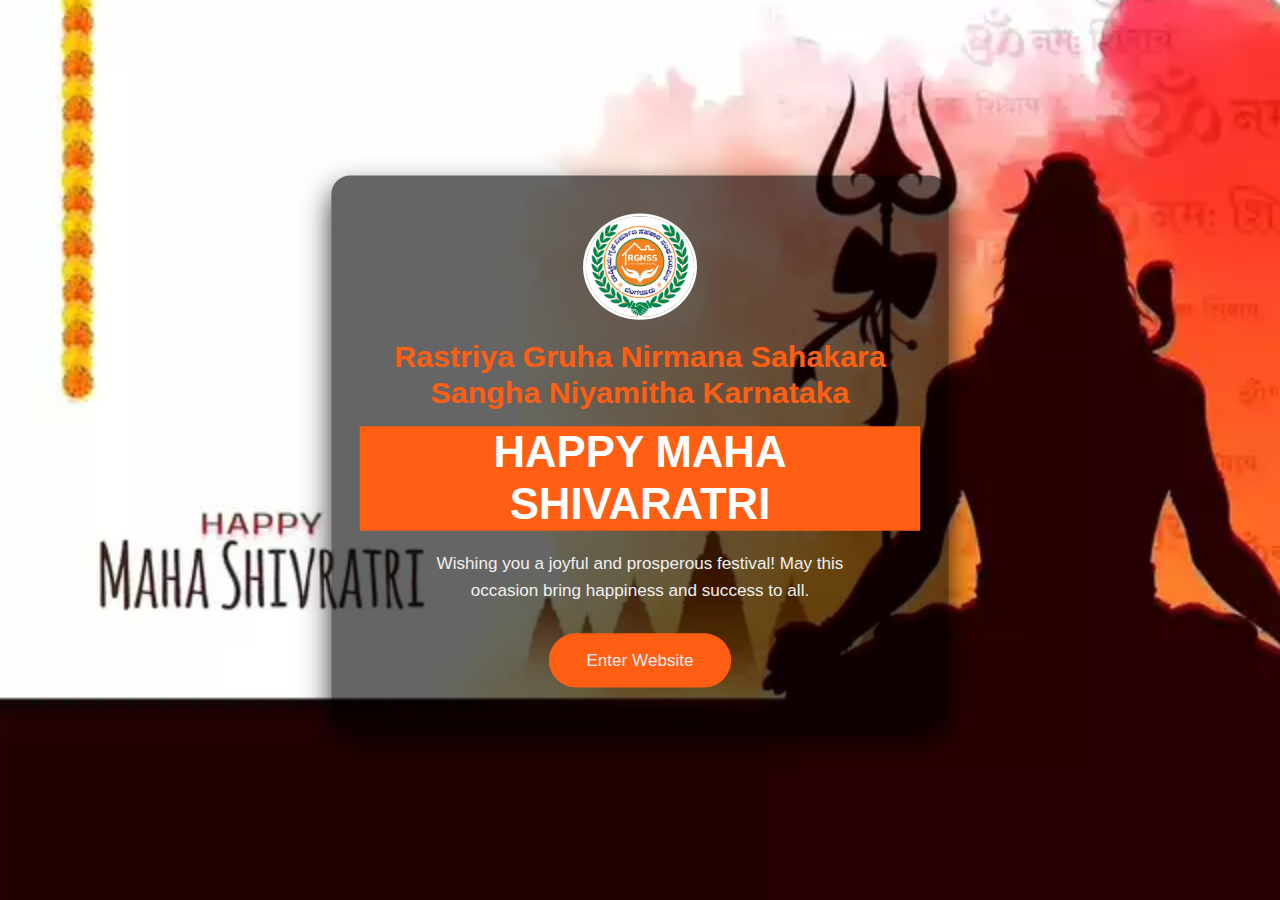
<file: index.html>
<!DOCTYPE html>
<html lang="en">

<head>

    <meta charset="UTF-8">
    <meta http-equiv="X-UA-Compatible" content="IE=edge">
    <title>Rastriya Gruha Nirmana Sahakara Sangha Niyamitha Karnataka</title>
    <meta name="description" content="Rastriya Gruha Nirmana Sahakara Sangha Niyamitha">
    <meta name="viewport" content="width=device-width, initial-scale=1.0">
    <!-- Favicon -->
    <link rel="shortcut icon" type="image/x-icon" href="assets/images/logo/logo.jpg" />

    <!-- CSS
    ============================================ -->

    <!-- Vendor CSS (Contain Bootstrap, Icon Fonts) -->
    <link rel="stylesheet" href="assets/css/vendor/ionicons.min.css" />
    <link rel="stylesheet" href="assets/css/vendor/font-awesome.min.css" />
    <link rel="stylesheet" href="https://cdnjs.cloudflare.com/ajax/libs/font-awesome/6.7.1/css/all.min.css" integrity="sha512-5Hs3dF2AEPkpNAR7UiOHba+lRSJNeM2ECkwxUIxC1Q/FLycGTbNapWXB4tP889k5T5Ju8fs4b1P5z/iB4nMfSQ==" crossorigin="anonymous" referrerpolicy="no-referrer" />
    

    <!-- Plugin CSS (Global Plugins Files) -->
    <link rel="stylesheet" href="assets/css/plugins/animate.css">
    <link rel="stylesheet" href="assets/css/plugins/jquery-ui.min.css">
    <!-- Plugin CSS (Plugins Files for only this Page) -->
    <link rel="stylesheet" href="assets/css/plugins/swiper-bundle.min.css">
    <!-- Style CSS -->
    <link rel="stylesheet" href="assets/css/style.css">
    <link rel="stylesheet" href="https://cdnjs.cloudflare.com/ajax/libs/font-awesome/6.7.2/css/all.min.css" integrity="sha512-Evv84Mr4kqVGRNSgIGL/F/aIDqQb7xQ2vcrdIwxfjThSH8CSR7PBEakCr51Ck+w+/U6swU2Im1vVX0SVk9ABhg==" crossorigin="anonymous" referrerpolicy="no-referrer" />
    <script>
        function googleTranslateElementInit() {
        var translator = new google.translate.TranslateElement({
        pageLanguage: 'en',
        includedLanguages : 'en,kn',
        autoDisplay: false,
        multilanguagePage: false,
        layout: google.translate.TranslateElement.InlineLayout.SIMPLE
        }, 'google_translate_element');
          }
        </script>
        <script src="https://translate.google.com/translate_a/element.js?cb=googleTranslateElementInit"></script>
</head>

<body>
    <div class="full-screen">
        <div class="popup">
            <img src="assets/images/logo/logo.jpg" alt="Company Logo">
            <h1>Rastriya Gruha Nirmana Sahakara Sangha Niyamitha Karnataka</h1>
            <h3 class="festival-name">HAPPY MAHA SHIVARATRI</h3> 
            <p>Wishing you a joyful and prosperous festival! May this occasion bring happiness and success to all.</p>
            <button onclick="window.location.href='home.html'">Enter Website</button>
        </div>
    </div>
    
    <!-- Global Vendor, plugins JS -->

    <!-- JS Files
    ============================================ -->
    <!-- Global Vendor, plugins JS -->

    <!-- Vendor JS -->
    <script src="assets/js/vendor/bootstrap.bundle.min.js"></script>
    <script src="assets/js/vendor/jquery-3.6.0.min.js"></script>
    <script src="assets/js/vendor/jquery-migrate-3.3.2.min.js"></script>
    <script src="assets/js/vendor/modernizr-3.11.2.min.js"></script>
    <script src="assets/js/vendor/jquery.waypoints.js"></script>

    <!--Plugins JS-->
    <script src="assets/js/plugins/wow.min.js"></script>
    <script src="assets/js/plugins/jquery-ui.min.js"></script>
    <script src="assets/js/plugins/tippy.min.js"></script>
    <script src="assets/js/plugins/mailchimp-ajax.js"></script>

    <!-- Plugins & Activation JS For Only This Page -->
    <script src="assets/js/plugins/swiper-bundle.min.js"></script>
    <script src="assets/js/plugins/jquery.counterup.js"></script>

    <!--Main JS (Common Activation Codes)-->
    <script src="assets/js/main.js"></script>
</body>



</html>
</file>
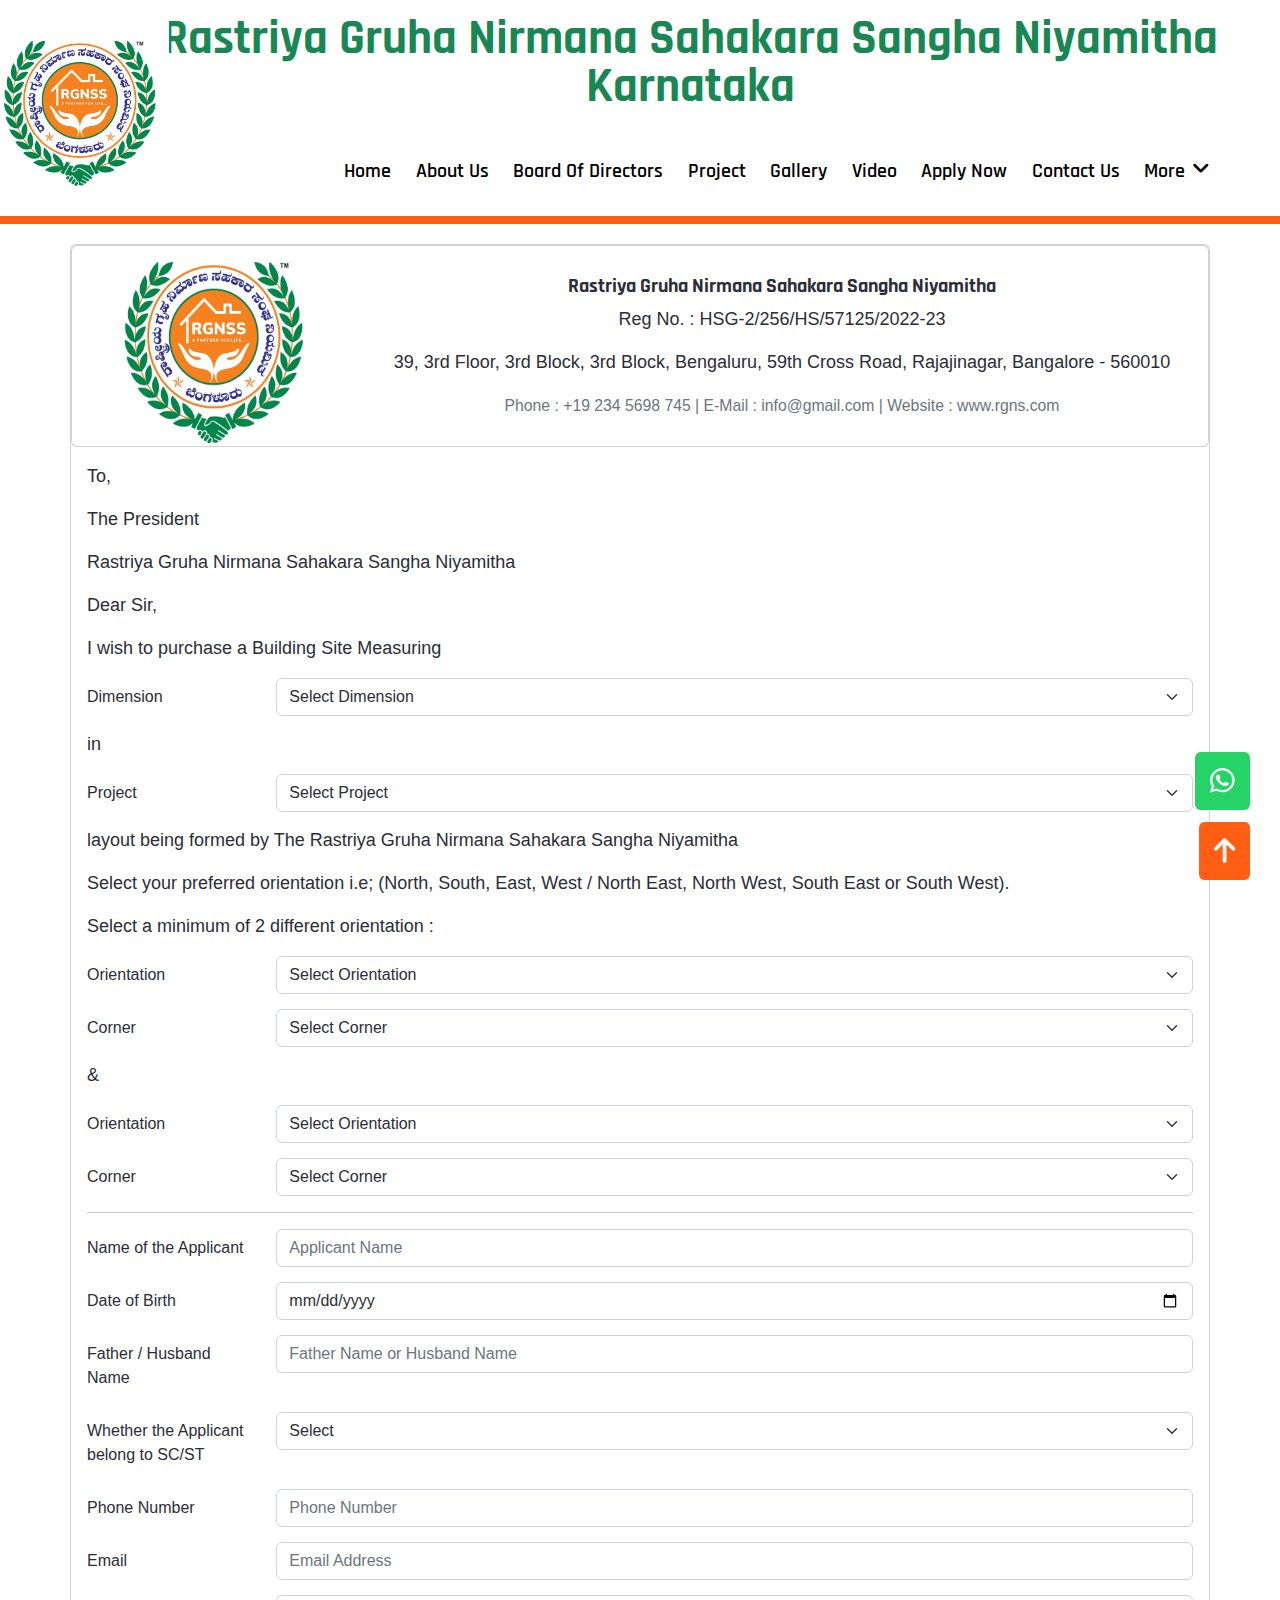
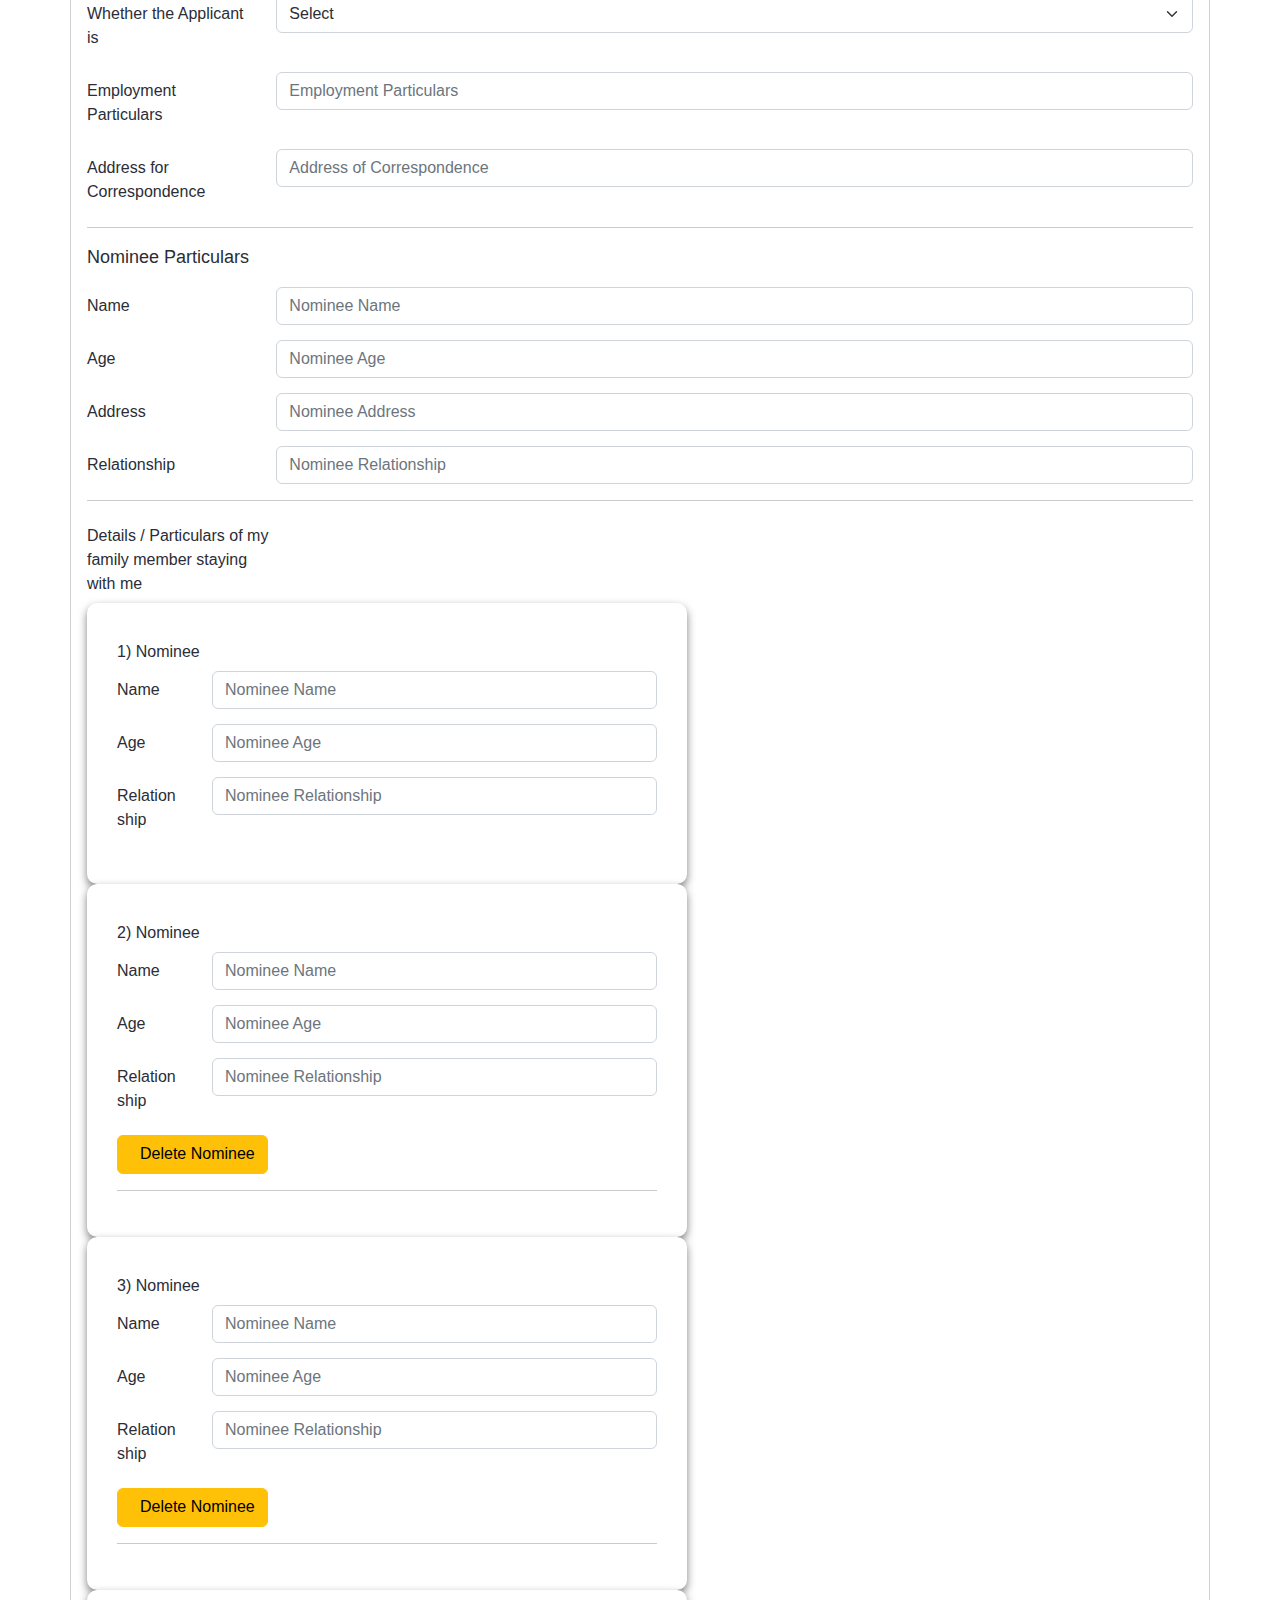
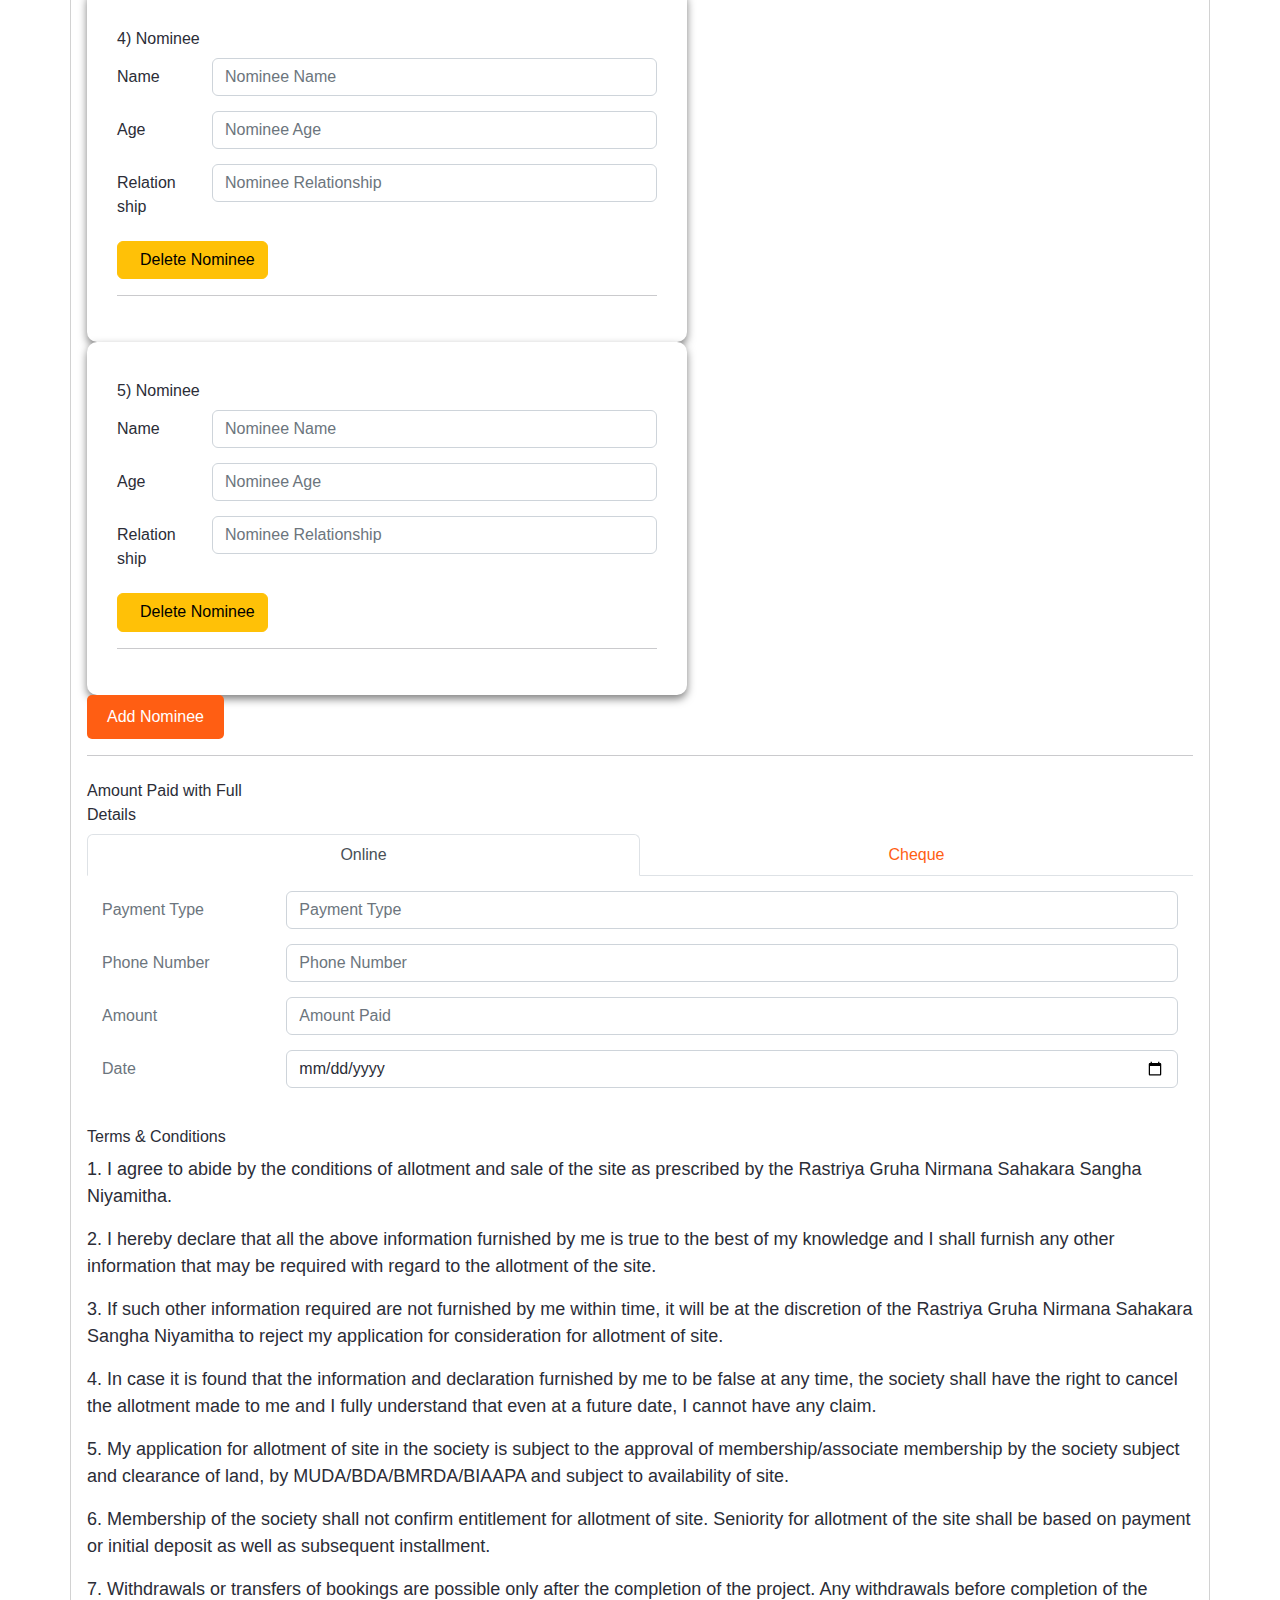
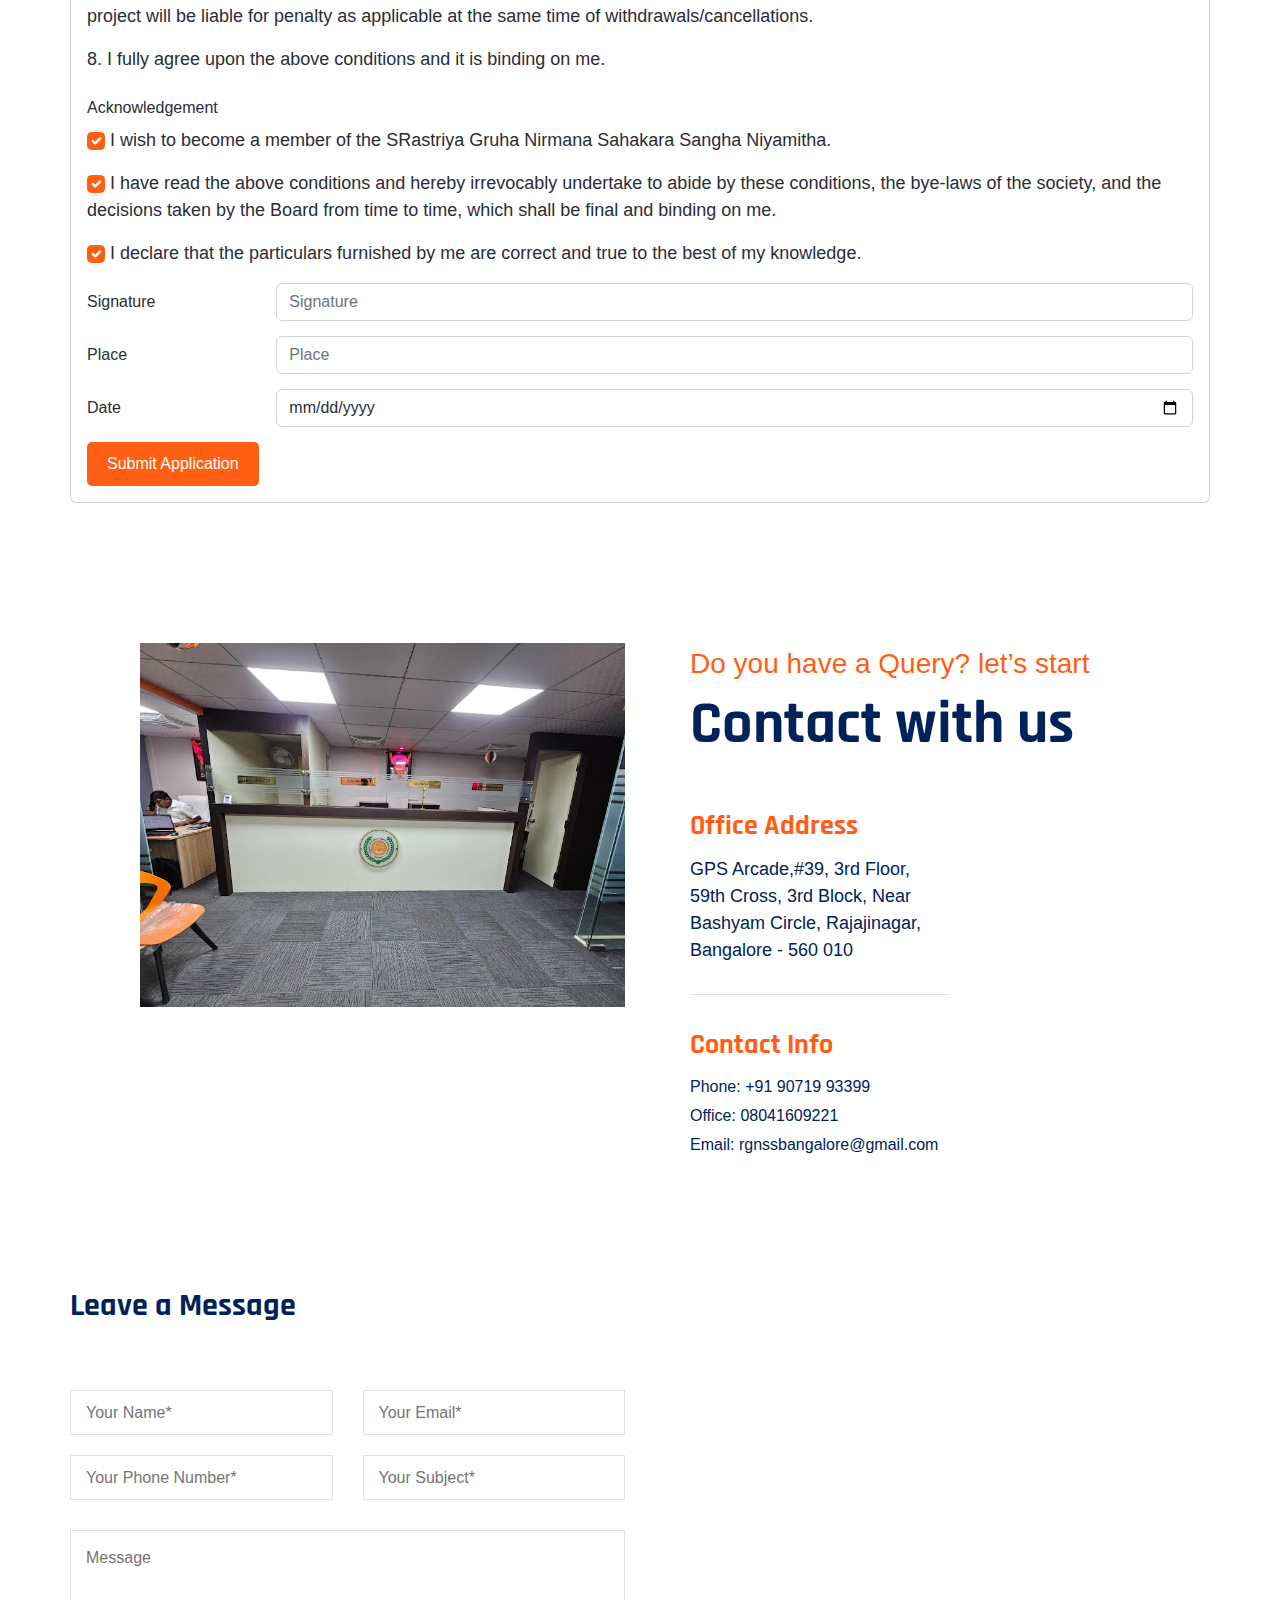
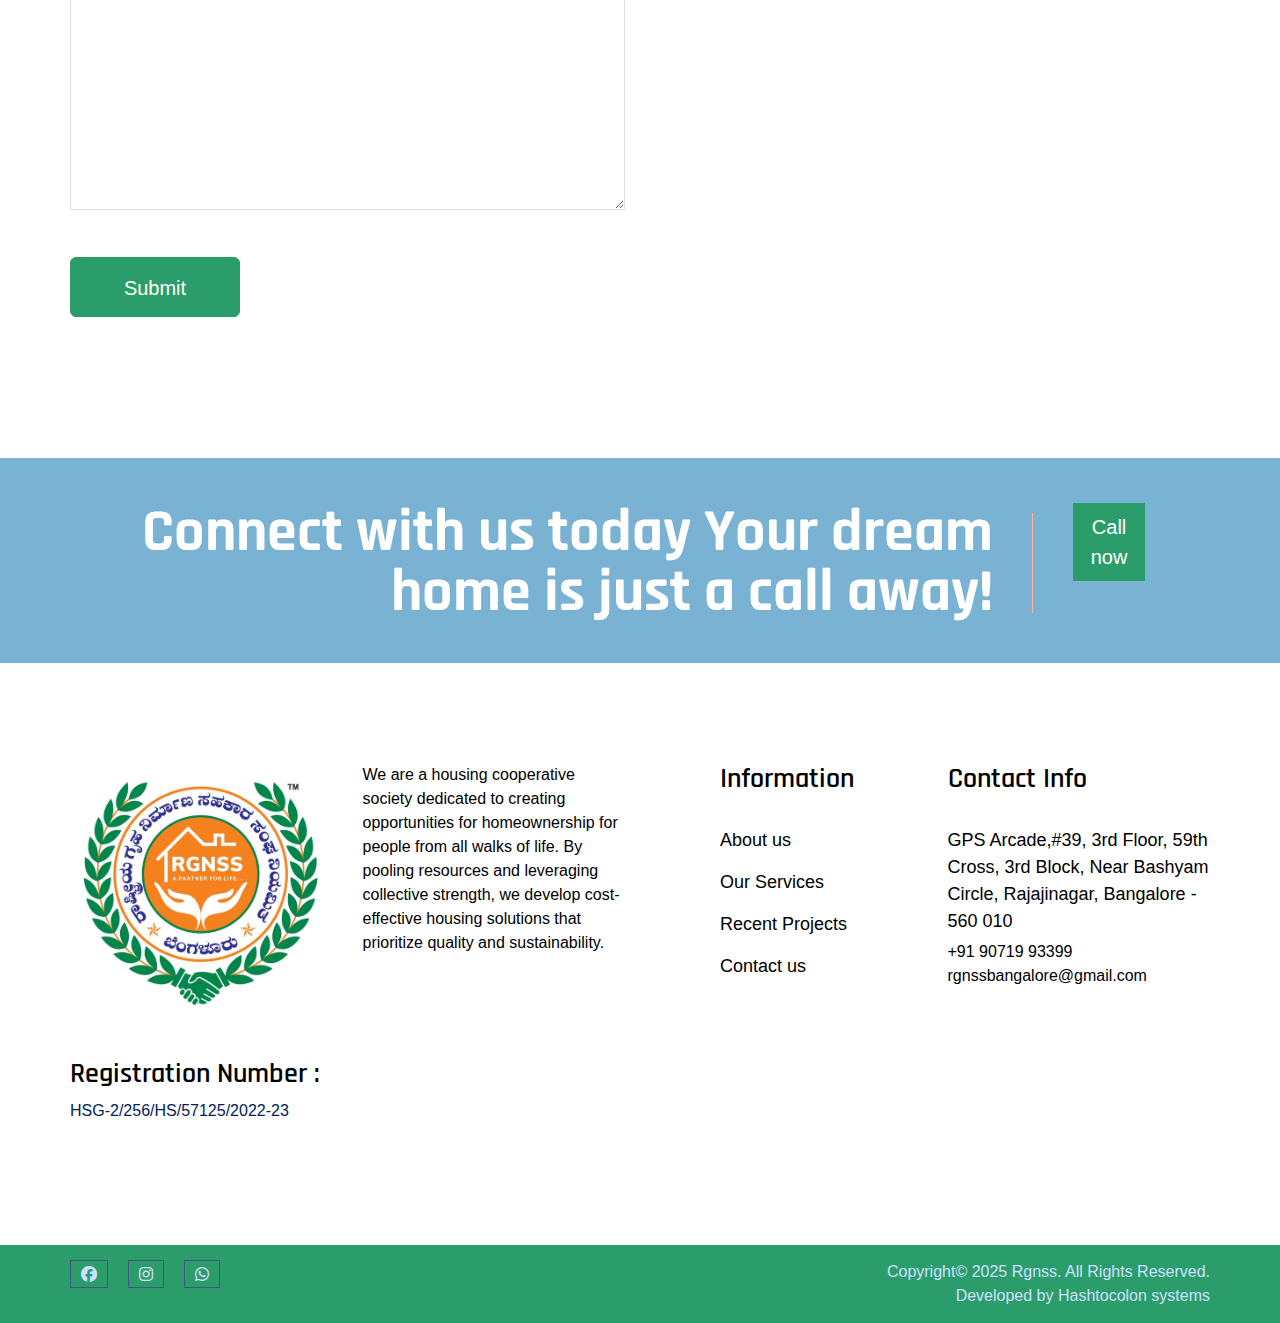
<file: application.html>
<!DOCTYPE html>
<html lang="en">

<head>

    <meta charset="UTF-8">
    <meta http-equiv="X-UA-Compatible" content="IE=edge">
    <title>Rastriya Gruha Nirmana Sahakara Sangha Niyamitha Karnataka</title>
    <meta name="description" content="Rastriya Gruha Nirmana Sahakara Sangha Niyamitha">
    <meta name="viewport" content="width=device-width, initial-scale=1.0">
    <!-- Favicon -->
    <link rel="shortcut icon" type="image/x-icon" href="assets/images/logo/logo.jpg" />

    <!-- CSS
    ============================================ -->

    <!-- Vendor CSS (Contain Bootstrap, Icon Fonts) -->
    <link rel="stylesheet" href="assets/css/vendor/ionicons.min.css" />
    <link rel="stylesheet" href="assets/css/vendor/font-awesome.min.css" />
    <link rel="stylesheet" href="https://cdnjs.cloudflare.com/ajax/libs/font-awesome/6.7.1/css/all.min.css" integrity="sha512-5Hs3dF2AEPkpNAR7UiOHba+lRSJNeM2ECkwxUIxC1Q/FLycGTbNapWXB4tP889k5T5Ju8fs4b1P5z/iB4nMfSQ==" crossorigin="anonymous" referrerpolicy="no-referrer" />
    <link href="https://cdnjs.cloudflare.com/ajax/libs/bootstrap/5.3.0/css/bootstrap.min.css" rel="stylesheet">
    

    <!-- Plugin CSS (Global Plugins Files) -->
    <link rel="stylesheet" href="assets/css/plugins/animate.css">
    <link rel="stylesheet" href="assets/css/plugins/jquery-ui.min.css">
    <!-- Plugin CSS (Plugins Files for only this Page) -->
    <link rel="stylesheet" href="assets/css/plugins/swiper-bundle.min.css">
    <!-- Style CSS -->
    <link rel="stylesheet" href="assets/css/style.css">
    <link rel="stylesheet" href="https://cdnjs.cloudflare.com/ajax/libs/font-awesome/6.7.2/css/all.min.css" integrity="sha512-Evv84Mr4kqVGRNSgIGL/F/aIDqQb7xQ2vcrdIwxfjThSH8CSR7PBEakCr51Ck+w+/U6swU2Im1vVX0SVk9ABhg==" crossorigin="anonymous" referrerpolicy="no-referrer" />
    <script>
        function googleTranslateElementInit() {
        var translator = new google.translate.TranslateElement({
        pageLanguage: 'en',
        includedLanguages : 'en,kn',
        autoDisplay: false,
        multilanguagePage: false,
        layout: google.translate.TranslateElement.InlineLayout.SIMPLE
        }, 'google_translate_element');
          }
        </script>
        <script src="https://translate.google.com/translate_a/element.js?cb=googleTranslateElementInit"></script>
</head>

<body>

    <div class="main-wrapper">

        <!-- Begin Main Header Area -->
        <header class="main-header_area position-relative">
            <div class="header-top py-1 py-lg-3" data-bg-color="white">
                <div class="container">
                    <div class="row align-items-center">
                        <div class="col-md-3 col-3  d-block d-lg-none ">
                            <div class="header-logo ">
                                <a href="home.html">
                                    <img class="sm-logo" src="assets/images/logo/logo.jpg" alt="Header Logo">
                                </a>
                            </div>
                        </div>
                        <div class="col-md-7 col-7 col-lg-12 text-center" >
                            <p>Rastriya Gruha Nirmana Sahakara Sangha Niyamitha Karnataka</p>
                        </div>
                        <div class="col-md-1 col-1 col-lg-0">

                            <li class="mobile-menu_wrap d-block d-lg-none text-end">
                                <a href="#mobileMenu" class="mobile-menu_btn toolbar-btn pl-0 text-primary " >
                                    <i class="fa fa-navicon"></i>
                                </a>
                            </li>
                            </ul>
                        </div>
                    </div>
                </div>
            </div>
            <div class="main-header header-sticky " data-bg-color="white"  >
                <div class="container">
                    <div class="main-header_nav">
                        <div class="row align-items-center">
                            <div class="offset-xl-2 col-xl-10 d-none d-lg-block">
                                <div class="main-menu text-center">
                                    <nav class="main-nav">
                                        
                                        <ul>
                                            <li class="drop-holder">
                                                <a href="home.html"><span>Home</span></a>
                                            </li>
                                            <li>
                                                <a href="#"><span>About Us</span></a>
                                            </li>
                                            <li>
                                                <a href="directors.html"><span>Board Of Directors</span></a>
                                            </li>
                                            <li class="drop-holder">
                                                <a href="#"><span>Project</span></a>
                                                <ul class="drop-menu">
                                                    <li>
                                                        <a href="#">Project 1 </a>
                                                    </li>
                                                    <li>
                                                        <a href="#">Project 2 </a>
                                                    </li>
                                                    <li>
                                                        <a href="#">Project 3 </a>
                                                    </li>
                                                    <li>
                                                        <a href="#">Project 4 </a>
                                                    </li>
                                                </ul>
                                            </li>
                                            <li>
                                                <a href="gallery.html"><span>Gallery</span></a>
                                            </li>
                                            <li>
                                                <a href="#"><span>Video</span></a>
                                            </li>
                                            <li>
                                                <a href="apply.html"><span>Apply Now</span></a>
                                            </li>
                                            <li>
                                                <a href="contact.html"><span>Contact Us</span></a>
                                            </li>


                                            <li class="drop-holder">
                                                <a href="#"><span>More <i class="fa-solid fa-angle-down"></i></span></a> 
                                                <ul class="drop-menu">
                                                    <li>
                                                        <a href="#">News & Feeds </a>
                                                    </li>
                                                    <li>
                                                        <a href="faq.html">FAQ</a>
                                                    </li>
                                                    <li>
                                                        <a href="#">Blog</a>
                                                    </li>
                                                    <li>
                                                        <a href="feedback.html">Feedback</a>
                                                    </li>
                                                    <li>
                                                        <a href="privacy.html">Privacy Policy</a>
                                                    </li>
                                                    <li>
                                                        <a href="career.html">Career</a>
                                                    </li>
                                                    <li>
                                                        <a href="contact.html">Contact Us</a>
                                                    </li>
                                                    
                                                </ul>
                                            </li>

                                         <!--  <li>
                                                <a href="login.html"><button>Member Login</button></a>
                                            </li> --> 

                                        </ul>
                                    </nav>
                                </div>
                            </div>
                        </div>
                    </div>
                    <div class="header-logo-wrap d-none d-lg-flex">

                        <div class="header-fixed-logo">
                            <a href="home.html">
                                <img class="lg-logo" src="assets/images/logo/logo.jpg" alt="Header Logo">
                            </a>
                        </div>

                    </div>
                </div>
            </div>
            <div class="mobile-menu_wrapper" id="mobileMenu" >
                <div class="offcanvas-body">
                    <div class="inner-body">
                        <div class="offcanvas-top">
                            <a href="#" class="button-close" ><i class="ion-ios-close-empty"></i></a>
                        </div>
                        <div class="offcanvas-menu_area">
                            <nav class="offcanvas-navigation">
                                <ul class="mobile-menu">
                                    <li>
                                        <a href="home.html">
                                            <span class="mm-text">Home</span>
                                        </a>
                                    </li>
                                    <li>
                                        <a href="#">
                                            <span class="mm-text">About Us</span>
                                        </a>
                                    </li>
                                    <li>
                                        <a href="directors.html">
                                            <span class="mm-text">Board Of Directors</span>
                                        </a>
                                    </li>
                                    <li class="menu-item-has-children">
                                        <a href="#">
                                            <span class="mm-text">Project
                                        <i class="ion-ios-arrow-down"></i>
                                    </span>
                                        </a>
                                        <ul class="sub-menu">
                                            <li>
                                                <a href="#">
                                                    <span class="mm-text">Project 1</span>
                                                </a>
                                            </li>
                                            <li>
                                                <a href="#">
                                                    <span class="mm-text">Project 2</span>
                                                </a>
                                            </li>
                                            <li>
                                                <a href="#">
                                                    <span class="mm-text">Project 3</span>
                                                </a>
                                            </li>
                                            <li>
                                                <a href="#">
                                                    <span class="mm-text">Project 4</span>
                                                </a>
                                            </li>
                                        </ul>
                                    </li>
                                    <li>
                                        <a href="gallery.html">
                                            <span class="mm-text">Gallery</span>
                                        </a>
                                    </li>
                                    <li>
                                        <a href="#">
                                            <span class="mm-text">Video</span>
                                        </a>
                                    </li>
                                    <li>
                                        <a href="apply.html">
                                            <span class="mm-text">Apply Now</span>
                                        </a>
                                    </li>
                                

                                    <li>
                                        <a href="contact.html">
                                            <span class="mm-text">Contact</span>
                                        </a>
                                    </li>
                                    <li class="menu-item-has-children">
                                        <a href="#">
                                            <span class="mm-text">more
                                        <i class="ion-ios-arrow-down"></i>
                                    </span>
                                        </a>
                                        <ul class="sub-menu">
                                            <li>
                                                <li>
                                                    <a href="#">News & Feeds </a>
                                                </li>
                                                <li>
                                                    <a href="faq.html">FAQ</a>
                                                </li>
                                                <li>
                                                    <a href="#">Blog</a>
                                                </li>
                                                <li>
                                                    <a href="feedback.html">Feedback</a>
                                                </li>
                                                <li>
                                                    <a href="privacy.html">Privacy Policy</a>
                                                </li>
                                                <li>
                                                    <a href="career.html">Career</a>
                                                </li>
                                                <li>
                                                    <a href="contact.html">Contact Us</a>
                                                </li>
                                               
                                            </li>
                                        </ul>

                                       <!-- <li>
                                            <a href="login.html">
                                                <span class="mm-text"><button>Member Login</button></span>
                                            </a>
                                        </li>-->
                                    </li>
                                </ul>
                            </nav>
                        </div>
                    </div>
                </div>
            </div>

            <div class="global-overlay"></div>
        </header>
        <!-- Main Header Area End Here -->
            <div class="text-end g-translate "><div id="google_translate_element"></div></div>

            <div class="main-content">

                <div class="page-content">
                    <div class="container">

                      
                      

                        <div class="row" style="margin-top: 20px;">
                            <div class="col-12">
                                <div class="card">
                                    
                                    <div class="card">
                                        <div class="row g-0 align-items-center">
                                            <div class="col-md-3" style="text-align: center;">
                                                <img class="card-img img-fluid" style="width: 200px; height: 200px;" src="assets/images/logo/logo.jpg" alt="Card image">
                                            </div>
                                            <div class="col-md-9 text-center">
                                                <div class="card-body">
                                                    <h5 class="card-title">Rastriya Gruha Nirmana Sahakara Sangha Niyamitha</h5>
                                                    <p class="card-text">Reg No. : HSG-2/256/HS/57125/2022-23</p>
                                                    <p class="card-text">39, 3rd Floor, 3rd Block, 3rd Block, Bengaluru, 59th Cross Road, Rajajinagar, Bangalore - 560010</p>
                                                    <p class="card-text"><small class="text-muted">Phone : +19 234 5698 745 | E-Mail : info@gmail.com | Website : www.rgns.com</small></p>
                                                </div>
                                            </div>
                                        </div>
                                    </div>
                                    <div class="card-body">
                                        
                                        <p>To,</p>
                                        <p>The President</p>
                                        <p>Rastriya Gruha Nirmana Sahakara Sangha Niyamitha</p>
                                        <p>Dear Sir,</p>
                                        <p>I wish to purchase a Building Site Measuring</p>
                                        <form action="submit-application.php" method="post">

                                        <div class="mb-3 row">
                                            <label for="example-text-input" class="col-md-2 col-form-label">Dimension</label>
                                            <div class="col-md-10">
                                                <select name="dimension" class="form-select" required>
                                                    <option value="" disabled selected>Select Dimension</option>
                                                    <option value="30x40 (1200 SQFT)">30x40 (1200 SQFT)</option>
                                                    <option value="30x50 (1500 SQFT)">30x50 (1500 SQFT)</option>
                                                    <option value="40x60 (2400 SQFT)">40x60 (2400 SQFT)</option>
                                                    <option value="50x80 (4000 SQFT)">50x80 (4000 SQFT)</option>
                                                    <option value="80x100 (8000 SQFT)">80x100 (8000 SQFT)</option>
                                                    <option value="100x120 (12000 SQFT)">100x120 (12000 SQFT)</option>
                                                </select>
                                            </div>
                                        </div>

                                        <p>in</p>

                                        <div class="mb-3 row">
                                            <label for="example-search-input" class="col-md-2 col-form-label">Project</label>
                                            <div class="col-md-10">
                                                <select name="project" class="form-select" required>
                                                    <option value="" disabled selected>Select Project</option>
                                                    <option value="">1</option>
                                                    <option value="">2</option>
                                                    <option value="">3</option>
                                                    <option value="">4</option>
                                                    <option value="">5</option>
                                                </select>
                                            </div>
                                        </div>

                                        <p>layout being formed by The Rastriya Gruha Nirmana Sahakara Sangha Niyamitha</p>
                                        <p>Select your preferred orientation i.e; (North, South, East, West / North East, North West, South East or South West).</p>
                                        <p>Select a minimum of 2 different orientation :</p>

                                        <div class="mb-3 row">
                                            <label for="example-email-input" class="col-md-2 col-form-label">Orientation</label>
                                            <div class="col-md-10">
                                                <select name="orientation-one" class="form-select" required>
                                                    <option value="" disabled selected>Select Orientation</option>
                                                    <option value="North">North</option>
                                                    <option value="North East">North East</option>
                                                    <option value="East">East</option>
                                                    <option value="South East">South East</option>
                                                    <option value="South">South</option>
                                                    <option value="South West">South West</option>
                                                    <option value="West">West</option>
                                                    <option value="North West">North West</option>
                                                </select>
                                            </div>
                                        </div>

                                        <div class="mb-3 row">
                                            <label for="example-email-input" class="col-md-2 col-form-label">Corner</label>
                                            <div class="col-md-10">
                                                <select name="corner-one" class="form-select" required>
                                                    <option value="" disabled selected>Select Corner</option>
                                                    <option value="Corner">Corner</option>
                                                    <option value="Not Corner">Not Corner</option>
                                                </select>
                                            </div>
                                        </div>

                                        <p>&</p>

                                        <div class="mb-3 row">
                                            <label for="example-email-input" class="col-md-2 col-form-label">Orientation</label>
                                            <div class="col-md-10">
                                                <select name="orientation-two" class="form-select" required>
                                                    <option value="" disabled selected>Select Orientation</option>
                                                    <option value="North">North</option>
                                                    <option value="North East">North East</option>
                                                    <option value="East">East</option>
                                                    <option value="South East">South East</option>
                                                    <option value="South">South</option>
                                                    <option value="South West">South West</option>
                                                    <option value="West">West</option>
                                                    <option value="North West">North West</option>
                                                </select>
                                            </div>
                                        </div>

                                        <div class="mb-3 row">
                                            <label for="example-email-input" class="col-md-2 col-form-label">Corner</label>
                                            <div class="col-md-10">
                                                <select name="corner-two" class="form-select" required>
                                                    <option value="" disabled selected>Select Corner</option>
                                                    <option value="Corner">Corner</option>
                                                    <option value="Not Corner">Not Corner</option>
                                                </select>
                                            </div>
                                        </div>

                                        <hr>

                                        <div class="mb-3 row">
                                            <label for="example-url-input" class="col-md-2 col-form-label">Name of the Applicant</label>
                                            <div class="col-md-10">
                                                <input name="applicant-name" class="form-control" type="text" placeholder="Applicant Name" id="example-text-input" required>
                                            </div>
                                        </div>

                                        <div class="mb-3 row">
                                            <label for="example-tel-input" class="col-md-2 col-form-label">Date of Birth</label>
                                            <div class="col-md-10">
                                                <input name="date-of-birth" class="form-control" type="date" placeholder="1980-01-01" id="example-date-input" required>
                                            </div>
                                        </div>

                                        <div class="mb-3 row">
                                            <label for="example-password-input" class="col-md-2 col-form-label">Father / Husband Name</label>
                                            <div class="col-md-10">
                                                <input name="father-or-husband-name" class="form-control" type="text" placeholder="Father Name or Husband Name" id="example-text-input" required>
                                            </div>
                                        </div>

                                        <div class="mb-3 row">
                                            <label for="example-number-input" class="col-md-2 col-form-label">Whether the Applicant belong to SC/ST</label>
                                            <div class="col-md-10">
                                                <select name="sc-st" class="form-select">
                                                    <option value="" disabled selected>Select</option>
                                                    <option value="Yes">Yes</option>
                                                    <option value="No">No</option>
                                                </select>
                                            </div>
                                        </div>

                                        <div class="mb-3 row">
                                            <label for="example-datetime-local-input" class="col-md-2 col-form-label">Phone Number</label>
                                            <div class="col-md-10">
                                                <input name="phone-number" class="form-control" type="number" placeholder="Phone Number" id="example-number-input" required>
                                            </div>
                                        </div>

                                        <div class="mb-3 row">
                                            <label for="example-date-input" class="col-md-2 col-form-label">Email</label>
                                            <div class="col-md-10">
                                                <input name="email" class="form-control" type="email" placeholder="Email Address" id="example-email-input" required>
                                            </div>
                                        </div>

                                        <div class="mb-3 row">
                                            <label for="example-month-input" class="col-md-2 col-form-label">Whether the Applicant is</label>
                                            <div class="col-md-10">
                                                <select name="applicant-location-type" class="form-select">
                                                    <option value="" disabled selected>Select</option>
                                                    <option value="Ordinary Resident">Ordinary Resident</option>
                                                    <option value="Native of Karnataka">Native of Karnataka</option>
                                                </select>
                                            </div>
                                        </div>

                                        <div class="mb-3 row">
                                            <label for="example-week-input" class="col-md-2 col-form-label">Employment Particulars</label>
                                            <div class="col-md-10">
                                                <input name="employment-particular" class="form-control" type="text" placeholder="Employment Particulars" id="example-text-input">
                                            </div>
                                        </div>

                                        <div class="mb-3 row">
                                            <label for="example-time-input" class="col-md-2 col-form-label">Address for Correspondence</label>
                                            <div class="col-md-10">
                                                <input name="address-of-correspondence" class="form-control" type="text" placeholder="Address of Correspondence" id="example-text-input">
                                            </div>
                                        </div>

                                        <hr>

                                        <p>Nominee Particulars</p>

                                        <div class="mb-3 row">
                                            <label for="example-url-input" class="col-md-2 col-form-label">Name</label>
                                            <div class="col-md-10">
                                                <input name="nominee-name" class="form-control" type="text" placeholder="Nominee Name" id="example-text-input">
                                            </div>
                                        </div>

                                        <div class="mb-3 row">
                                            <label for="example-url-input" class="col-md-2 col-form-label">Age</label>
                                            <div class="col-md-10">
                                                <input name="nominee-age" class="form-control" type="number" placeholder="Nominee Age" id="example-text-input">
                                            </div>
                                        </div>

                                        <div class="mb-3 row">
                                            <label for="example-url-input" class="col-md-2 col-form-label">Address</label>
                                            <div class="col-md-10">
                                                <input name="nominee-address" class="form-control" type="text" placeholder="Nominee Address" id="example-text-input">
                                            </div>
                                        </div>

                                        <div class="mb-3 row">
                                            <label for="example-url-input" class="col-md-2 col-form-label">Relationship</label>
                                            <div class="col-md-10">
                                                <input name="nominee-relationship" class="form-control" type="text" placeholder="Nominee Relationship" id="example-text-input">
                                            </div>
                                        </div>

                                        <hr>
                                        
                                        <label for="example-url-input" class="col-md-2 col-form-label">Details / Particulars of my family member staying with me</label>
                                        
                                        <div id="nominee-forms">
                                            
                                            <div class="form-container" id="nominee-1">
                                                
                                                <label for="example-url-input" class="col-md-2 col-form-label">1) Nominee</label>

                                                <div class="mb-3 row">
                                                    <label for="nominee-name-1" class="col-md-2 col-form-label">Name</label>
                                                    <div class="col-md-10">
                                                        <input name="nominee-name-one" class="form-control" type="text" placeholder="Nominee Name" id="nominee-name-1">
                                                    </div>
                                                </div>
                                                <div class="mb-3 row">
                                                    <label for="nominee-age-1" class="col-md-2 col-form-label">Age</label>
                                                    <div class="col-md-10">
                                                        <input name="nominee-age-one" class="form-control" type="number" placeholder="Nominee Age" id="nominee-age-1">
                                                    </div>
                                                </div>
                                                <div class="mb-3 row">
                                                    <label for="nominee-relationship-1" class="col-md-2 col-form-label">Relationship</label>
                                                    <div class="col-md-10">
                                                        <input name="nominee-relationship-one" class="form-control" type="text" placeholder="Nominee Relationship" id="nominee-relationship-1">
                                                    </div>
                                                </div>
                                            </div>

                                            
                                            <div class="form-container" id="nominee-2">
                                                <label for="example-url-input" class="col-md-2 col-form-label">2) Nominee</label>
                                                
                                                <div class="mb-3 row">
                                                    <label for="nominee-name-2" class="col-md-2 col-form-label">Name</label>
                                                    <div class="col-md-10">
                                                        <input name="nominee-name-two" class="form-control" type="text" placeholder="Nominee Name" id="nominee-name-2">
                                                    </div>
                                                </div>
                                                <div class="mb-3 row">
                                                    <label for="nominee-age-2" class="col-md-2 col-form-label">Age</label>
                                                    <div class="col-md-10">
                                                        <input name="nominee-age-two" class="form-control" type="number" placeholder="Nominee Age" id="nominee-age-2">
                                                    </div>
                                                </div>
                                                <div class="mb-3 row">
                                                    <label for="nominee-relationship-2" class="col-md-2 col-form-label">Relationship</label>
                                                    <div class="col-md-10">
                                                        <input name="nominee-relationship-two" class="form-control" type="text" placeholder="Nominee Relationship" id="nominee-relationship-2">
                                                    </div>
                                                </div>
                                                <button type="button" class="btn btn-warning btn-rounded waves-effect waves-ligh" onclick="deleteNominee(this)"><i class="bx bx-trash font-size-16 align-middle me-2"></i>Delete Nominee</button>
                                                <hr>
                                            </div>

                                            
                                            <div class="form-container" id="nominee-3">
                                                <label for="example-url-input" class="col-md-2 col-form-label">3) Nominee</label>
                                                
                                                <div class="mb-3 row">
                                                    <label for="nominee-name-3" class="col-md-2 col-form-label">Name</label>
                                                    <div class="col-md-10">
                                                        <input name="nominee-name-three" class="form-control" type="text" placeholder="Nominee Name" id="nominee-name-3">
                                                    </div>
                                                </div>
                                                <div class="mb-3 row">
                                                    <label for="nominee-age-3" class="col-md-2 col-form-label">Age</label>
                                                    <div class="col-md-10">
                                                        <input name="nominee-age-three" class="form-control" type="number" placeholder="Nominee Age" id="nominee-age-3">
                                                    </div>
                                                </div>
                                                <div class="mb-3 row">
                                                    <label for="nominee-relationship-3" class="col-md-2 col-form-label">Relationship</label>
                                                    <div class="col-md-10">
                                                        <input name="nominee-relationship-three" class="form-control" type="text" placeholder="Nominee Relationship" id="nominee-relationship-3">
                                                    </div>
                                                </div>
                                                <button type="button" class="btn btn-warning btn-rounded waves-effect waves-ligh" onclick="deleteNominee(this)"><i class="bx bx-trash font-size-16 align-middle me-2"></i>Delete Nominee</button>
                                                <hr>
                                            </div>

                                            
                                            <div class="form-container" id="nominee-4">
                                                <label for="example-url-input" class="col-md-2 col-form-label">4) Nominee</label>
                                                
                                                <div class="mb-3 row">
                                                    <label for="nominee-name-4" class="col-md-2 col-form-label">Name</label>
                                                    <div class="col-md-10">
                                                        <input name="nominee-name-four" class="form-control" type="text" placeholder="Nominee Name" id="nominee-name-4">
                                                    </div>
                                                </div>
                                                <div class="mb-3 row">
                                                    <label for="nominee-age-3" class="col-md-2 col-form-label">Age</label>
                                                    <div class="col-md-10">
                                                        <input name="nominee-age-four" class="form-control" type="number" placeholder="Nominee Age" id="nominee-age-4">
                                                    </div>
                                                </div>
                                                <div class="mb-3 row">
                                                    <label for="nominee-relationship-4" class="col-md-2 col-form-label">Relationship</label>
                                                    <div class="col-md-10">
                                                        <input name="nominee-relationship-four" class="form-control" type="text" placeholder="Nominee Relationship" id="nominee-relationship-4">
                                                    </div>
                                                </div>
                                                <button type="button" class="btn btn-warning btn-rounded waves-effect waves-ligh" onclick="deleteNominee(this)"><i class="bx bx-trash font-size-16 align-middle me-2"></i>Delete Nominee</button>
                                                <hr>
                                            </div>

                                            
                                            <div class="form-container" id="nominee-5">
                                                <label for="example-url-input" class="col-md-2 col-form-label">5) Nominee</label>
                                                
                                                <div class="mb-3 row">
                                                    <label for="nominee-name-5" class="col-md-2 col-form-label">Name</label>
                                                    <div class="col-md-10">
                                                        <input name="nominee-name-five" class="form-control" type="text" placeholder="Nominee Name" id="nominee-name-5">
                                                    </div>
                                                </div>
                                                <div class="mb-3 row">
                                                    <label for="nominee-age-5" class="col-md-2 col-form-label">Age</label>
                                                    <div class="col-md-10">
                                                        <input name="nominee-age-five" class="form-control" type="number" placeholder="Nominee Age" id="nominee-age-5">
                                                    </div>
                                                </div>
                                                <div class="mb-3 row">
                                                    <label for="nominee-relationship-5" class="col-md-2 col-form-label">Relationship</label>
                                                    <div class="col-md-10">
                                                        <input name="nominee-relationship-five" class="form-control" type="text" placeholder="Nominee Relationship" id="nominee-relationship-5">
                                                    </div>
                                                </div>
                                                <button type="button" class="btn btn-warning btn-rounded waves-effect waves-ligh" onclick="deleteNominee(this)"><i class="bx bx-trash font-size-16 align-middle me-2"></i>Delete Nominee</button>
                                                <hr>
                                            </div>

                                        </div>
                                        <button>Add Nominee</button>
                                        <hr>
                                        
                                        <label for="example-url-input" class="col-md-2 col-form-label">Amount Paid with Full Details</label>

                                        <ul class="nav nav-tabs nav-tabs-custom nav-justified" role="tablist">
                                            <li class="nav-item">
                                                <a class="nav-link active" data-bs-toggle="tab" href="#online" role="tab">
                                                    <span class="d-block d-sm-none">Online</span>
                                                    <span class="d-none d-sm-block">Online</span> 
                                                </a>
                                            </li>
                                            <li class="nav-item">
                                                <a class="nav-link" data-bs-toggle="tab" href="#cheque" role="tab">
                                                    <span class="d-block d-sm-none">Cheque</span>
                                                    <span class="d-none d-sm-block">Cheque</span> 
                                                </a>
                                            </li>
                                        </ul>

                                        <div class="tab-content p-3 text-muted">
                                            <div class="tab-pane active" id="online" role="tabpanel">
                                                <div class="mb-3 row">
                                                    <label for="example-url-input" class="col-md-2 col-form-label">Payment Type</label>
                                                    <div class="col-md-10">
                                                        <input name="online-payment-type" class="form-control" type="text" placeholder="Payment Type" id="example-text-input">
                                                    </div>
                                                    
                                                </div>
                                                <div class="mb-3 row">
                                                    <label for="example-url-input" class="col-md-2 col-form-label">Phone Number</label>
                                                    <div class="col-md-10">
                                                        <input name="online-phone-number" class="form-control" type="number" placeholder="Phone Number" id="example-text-input">
                                                    </div>
                                                </div>
                                                <div class="mb-3 row">
                                                    <label for="example-url-input" class="col-md-2 col-form-label">Amount</label>
                                                    <div class="col-md-10">
                                                        <input name="online-amount" class="form-control" type="number" placeholder="Amount Paid" id="example-text-input">
                                                    </div>
                                                </div>
                                                <div class="mb-3 row">
                                                    <label for="example-url-input" class="col-md-2 col-form-label">Date</label>
                                                    <div class="col-md-10">
                                                        <input name="online-date" class="form-control" type="date" placeholder="1980-01-01" id="example-date-input">
                                                    </div>
                                                </div>
                                            </div>
                                            <div class="tab-pane" id="cheque" role="tabpanel">
                                                <div class="mb-3 row">
                                                    <label for="example-url-input" class="col-md-2 col-form-label">Cheque / DD No./Transaction ID</label>
                                                    <div class="col-md-10">
                                                        <input name="cheque-dd-number" class="form-control" type="text" placeholder="Cheque / DD No./Transaction ID" id="example-text-input">
                                                    </div>
                                                </div>
                                                <div class="mb-3 row">
                                                    <label for="example-url-input" class="col-md-2 col-form-label">Bank Name</label>
                                                    <div class="col-md-10">
                                                        <input name="cheque-bank-name" class="form-control" type="text" placeholder="Bank Name" id="example-text-input">
                                                    </div>
                                                </div>
                                                <div class="mb-3 row">
                                                    <label for="example-url-input" class="col-md-2 col-form-label">Amount</label>
                                                    <div class="col-md-10">
                                                        <input name="cheque-amount" class="form-control" type="number" placeholder="Amount Paid" id="example-text-input">
                                                    </div>
                                                </div>
                                                <div class="mb-3 row">
                                                    <label for="example-url-input" class="col-md-2 col-form-label">Date</label>
                                                    <div class="col-md-10">
                                                        <input name="cheque-date" class="form-control" type="date" placeholder="1980-01-01" id="example-date-input">
                                                    </div>
                                                </div>
                                            </div>
                                            
                                        </div>

                                        <label for="example-url-input" class="col-md-2 col-form-label">Terms & Conditions</label>

                                        <p>1. I agree to abide by the conditions of allotment and sale of the site as prescribed by the Rastriya Gruha Nirmana Sahakara Sangha Niyamitha.</p>
                                        <p>2. I hereby declare that all the above information furnished by me is true to the best of my knowledge and I shall furnish any other information that may be required with regard to the allotment of the site.</p>
                                        <p>3. If such other information required are not furnished by me within time, it will be at the discretion of the Rastriya Gruha Nirmana Sahakara Sangha Niyamitha to reject my application for consideration for allotment of site.</p>
                                        <p>4. In case it is found that the information and declaration furnished by me to be false at any time, the society shall have the right to cancel the allotment made to me and I fully understand that even at a future date, I cannot have any claim.</p>
                                        <p>5. My application for allotment of site in the society is subject to the approval of membership/associate membership by the society subject and clearance of land, by MUDA/BDA/BMRDA/BIAAPA and subject to availability of site.</p>
                                        <p>6. Membership of the society shall not confirm entitlement for allotment of site. Seniority for allotment of the site shall be based on payment or initial deposit as well as subsequent installment.</p>
                                        <p>7. Withdrawals or transfers of bookings are possible only after the completion of the project. Any withdrawals before completion of the project will be liable for penalty as applicable at the same time of withdrawals/cancellations.</p>
                                        <p>8. I fully agree upon the above conditions and it is binding on me.</p>



                                        <label for="example-url-input" class="col-md-2 col-form-label">Acknowledgement</label>
                                        

                                        <p>
                                            <input class="form-check-input" type="checkbox" id="membershipCheck" checked>
                                            I wish to become a member of the SRastriya Gruha Nirmana Sahakara Sangha Niyamitha.
                                        </p>
                                        <p>
                                            <input class="form-check-input" type="checkbox" id="conditionsCheck" checked>
                                            I have read the above conditions and hereby irrevocably undertake to abide by these conditions, the bye-laws of the society, and the decisions taken by the Board from time to time, which shall be final and binding on me.
                                        </p>
                                        <p>
                                            <input class="form-check-input" type="checkbox" id="declarationCheck" checked>
                                            I declare that the particulars furnished by me are correct and true to the best of my knowledge.
                                        </p>
                                        
                                        <div class="mb-3 row">
                                            <label for="nominee-name-5" class="col-md-2 col-form-label">Signature</label>
                                            <div class="col-md-10">
                                                <input name="signature" class="form-control" type="text" placeholder="Signature" id="nominee-name-5">
                                            </div>
                                        </div>

                                        <div class="mb-3 row">
                                            <label for="nominee-age-5" class="col-md-2 col-form-label">Place</label>
                                            <div class="col-md-10">
                                                <input name="place" class="form-control" type="text" placeholder="Place" id="nominee-age-5">
                                            </div>
                                        </div>

                                        <div class="mb-3 row">
                                            <label for="nominee-relationship-5" class="col-md-2 col-form-label">Date</label>
                                            <div class="col-md-10">
                                                <input name="date-created" class="form-control" type="date" id="example-date-input">
                                            </div>
                                        </div>

                                        <button>Submit Application</button>  
                                        
                                        </form>
                                </div>
                            </div> 
                        </div>
                    </div> 
                </div>
    
        <div class="contact-area pt-140">
            <div class="container">
                <div class="row">
                    <div class="col-lg-6">
                        <div class="contact-img-wrap">
                            <div class="contact-img">
                                <img src="assets/images/16.jpeg" alt="Contact Image">
                            </div>
                        </div>
                    </div>
                    <div class="col-lg-6 ps-lg-10 pt-10 pt-lg-0">
                        <div class="contact-content">
                            <span class="sub-title mb-2">Do you have a Query? let’s start</span>
                            <h2 class="title mb-3">Contact with us</h2>
                            
                            <div class="contact-info pt-5">
                                <h3 class="title mb-0">Office Address</h3>
                                <p class="short-desc with-border mb-0">GPS Arcade,#39, 3rd Floor, 59th Cross, 3rd Block, Near Bashyam Circle, Rajajinagar, Bangalore - 560 010</p>
                            </div>
                            <div class="contact-info pt-4">
                                <h3 class="title mb-0">Contact Info</h3>
                                <ul>
                                    <li>
                                        Phone:
                                        <a href="tel://+91 90719 93399">+91 90719 93399</a>
                                    </li>
                                    <li>
                                        Office:
                                        <a href="tel://08041609221">08041609221</a>
                                    </li>
                                  
                                  
                                    <li>
                                        Email:
                                        <a class="text-lowercase" href="">rgnssbangalore@gmail.com</a>
                                    </li>
                                   
                                </ul>
                            </div>
                        </div>
                    </div>
                </div>
            </div>
        </div>
        <div class="contact-form-area pt-130 pb-115">
            <div class="container">
                <div class="row">
                    <div class="col-lg-6">
                        <h2 class="contact-form-title mb-3">Leave a Message</h2>
                        
                        <form id="contact-form" class="contact-form pt-10"
                            action="">
                            <div class="group-input pb-4">
                                <input type="text" name="con_name" id="con_name" placeholder="Your Name*"
                                    class="input-field me-6">
                                <input type="text" name="con_email" id="con_email" placeholder="Your Email*"
                                    class="input-field mt-6 mt-sm-0">
                            </div>
                             <div class="group-input">
                                <input type="text" name="con_name" id="con_name" placeholder="Your Phone Number*"
                                    class="input-field me-6">
                                <input type="text" name="con_email" id="con_email" placeholder="Your Subject*"
                                    class="input-field mt-6 mt-sm-0">
                            </div>
                            <div class="form-field mt-6">
                                <textarea name="con_message" id="con_message" placeholder="Message"
                                    class="textarea-field"></textarea>
                            </div>
                            <div class="button-wrap mt-8">
                                <button type="submit" value="submit"
                                    class="btn btn-custom btn-secondary btn-primary-hover" name="submit">Submit</button>
                                <p class="form-messege mt-5 mb-0"></p>
                            </div>
                        </form>
                    </div>
                    <div class="col-lg-6 ps-lg-10" style="margin-top: 60px;">
                        <div class="map-with-pattern pt-9">
                            <div class="responsive-map-container">
                                <iframe src="https://www.google.com/maps/embed?pb=!1m18!1m12!1m3!1d3887.786827156464!2d77.5531658!3d12.985482099999999!2m3!1f0!2f0!3f0!3m2!1i1024!2i768!4f13.1!3m3!1m2!1s0x3bae3d7bacc64c8b%3A0xf22c7d08890c5195!2sRastriya%20Gruha%20Nirmana%20Sahakara%20Sangha!5e0!3m2!1sen!2sin!4v1738429887620!5m2!1sen!2sin"  allowfullscreen="" loading="lazy" referrerpolicy="no-referrer-when-downgrade"></iframe>
                            </div>
                        </div>
                    </div>
                </div>
            </div>
        </div>
        
        <!-- Begin Newsletter Area -->
        <div class="newsletter-area pt-9 pb-8" data-bg-color="#7AB2D3">
            <div class="container">
                <div class="row">
                    <div class="col-lg-12">
                        <div class="newsletter-item text-white">
                            <div class="newsletter-content">
                                <h2 class="title text-lg-end text-center mb-0">Connect with us today  Your dream home is just a call away!</h2>
                            </div>
                            <div class="newsletter-form_wrap align-center">
                                   
                                    <div class="form-btn_wrap text-center">
                                        <a href="" class="btn btn-secondary btn-secondary-hover btn-lg rounded-0"
                                            id="mc-submit">Call now</a>
                                    </div>
                                <!-- Mailchimp Alerts -->
                                <div class="mailchimp-alerts text-centre pt-5">
                                    <div class="mailchimp-submitting"></div>
                                    <div class="mailchimp-success"></div>
                                    <div class="mailchimp-error"></div>
                                </div>
                            </div>
                        </div>
                    </div>
                </div>
            </div>
        </div>
        <!-- Newsletter Area End Here -->

        <!-- Begin Footer Area -->
        <div class="footer-area">
            <div class="footer-top pt-100 pb-80 " data-bg-color="white">
                <div class="container">
                    <div class="row">
                        <div class="col-xl-3 col-lg-3">
                            <div class="widget-item text-black">
                                <div class="footer-logo pb-5">
                                    <a href="home.html">
                                        <img src="assets/images/logo/logo.jpg" alt="Logo">
                                        <h3 class="heading text-black pt-10">Registration Number :

                                        </h3>HSG-2/256/HS/57125/2022-23</p>
                                    </a>
                                </div>
                              
                            </div>
                        </div>
                          <div class="col-xl-3 col-lg-3">
                            <div class="widget-item text-black">
                             
                                <p class="short-desc font-size-16 mb-5">We are a housing cooperative society dedicated to creating opportunities for homeownership for people from all walks of life. By pooling resources and leveraging collective strength, we develop cost-effective housing solutions that prioritize quality and sustainability.</p>
                              
                            </div>
                        </div>
                        <div class="col-xl-3 col-lg-2 col-sm-6 pl-xl-80 pt-8 pt-lg-0">
                            <div class="widget-item text-black">
                                <h3 class="heading text-black mb-6">Information</h3>
                                <ul class="widget-list-item text-black">
                                    <li>
                                        <a href="#">About us</a>
                                    </li>
                                    <li>
                                        <a href="#">Our Services</a>
                                    </li>
                                    <li>
                                        <a href="#">Recent Projects</a>
                                    </li>
                                   
                                    <li>
                                        <a href="contact.html">Contact us</a>
                                    </li>
                                </ul>
                            </div>
                        </div>
                       
                        <div class="col-xl-3 col-lg-4 pt-8 pt-lg-0">
                            <div class="widget-item">
                                <h3 class="heading text-black mb-6">Contact Info</h3>
                                <div class="widget-list-item text-black">
                                    <div class="widget-address pb-5">
                                        <p class="mb-1">GPS Arcade,#39, 3rd Floor, 59th Cross, 3rd Block, Near Bashyam Circle, Rajajinagar, Bangalore - 560 010
                                        </p>
                                        <span>+91 90719 93399</span>
                                        <span>rgnssbangalore@gmail.com</span>
                                    </div>
                                 
                                </div>
                            </div>
                        </div>
                    </div>
                </div>
            </div>
            <div class="footer-bottom py-3 text-hawkes-blue" data-bg-color="#2B9D6A">
                <div class="container">
                    <div class="row">
                        <div class="col-md-6 col-sm-4">
                            <ul class="social-link">
                                <li class="facebook">
                                    <a href="https://www.facebook.com/profile.php?id=61573050265487" data-tippy="Facebook" data-tippy-inertia="true"
                                        data-tippy-animation="shift-away" data-tippy-delay="50" data-tippy-arrow="true"
                                        data-tippy-theme="sharpborder">
                                        <i class="fa-brands fa-facebook"></i>
                                    </a>
                                </li>
                                
                                <li class="instagram">
                                    <a href="https://www.instagram.com/rgnss_n" data-tippy="Instagram" data-tippy-inertia="true"
                                        data-tippy-animation="shift-away" data-tippy-delay="50" data-tippy-arrow="true"
                                        data-tippy-theme="sharpborder">
                                        <i class="fa-brands fa-instagram"></i>
                                    </a>
                                </li>
                                <li class="whatsapp">
                                    <a href="https://wa.me/9071993399" data-tippy="whatsapp" data-tippy-inertia="true"
                                        data-tippy-animation="shift-away" data-tippy-delay="50" data-tippy-arrow="true"
                                        data-tippy-theme="sharpborder">
                                        <i class="fa-brands fa-whatsapp"></i>
                                    </a>
                                </li>
                            </ul>
                        </div>
                        <div class="col-md-6 col-sm-8 align-self-center">
                            <div class="copyright">
                                <span class="copyright-text">Copyright© 2025 Rgnss. All Rights Reserved. <br> Developed by <a href="https://hashtocolon.com/"
                                        rel="noopener" target="_blank">Hashtocolon systems</a> </span>
                            </div>
                        </div>
                    </div>
                </div>
            </div>
        </div>
        <!-- Footer Area End Here -->
        <!-- Back to Top Icon -->
        <a href="#top" class="back-to-top">
         <i class="fas fa-arrow-up"></i>
        </a>
        <!-- Scroll To Top End Here -->

        </div>
       <!-- WhatsApp  Button -->
        <a href="https://wa.me/9071993399" target="_blank" class="whatsapp-button">
          <i class="fab fa-whatsapp"></i>
        </a>


    <!-- Global Vendor, plugins JS -->

    <!-- JS Files
    ============================================ -->
    <!-- Global Vendor, plugins JS -->

    <!-- Vendor JS -->
    <script src="assets/js/vendor/bootstrap.bundle.min.js"></script>
    <script src="assets/js/vendor/jquery-3.6.0.min.js"></script>
    <script src="assets/js/vendor/jquery-migrate-3.3.2.min.js"></script>
    <script src="assets/js/vendor/modernizr-3.11.2.min.js"></script>
    <script src="assets/js/vendor/jquery.waypoints.js"></script>

    <!--Plugins JS-->
    <script src="assets/js/plugins/wow.min.js"></script>
    <script src="assets/js/plugins/jquery-ui.min.js"></script>
    <script src="assets/js/plugins/tippy.min.js"></script>
    <script src="assets/js/plugins/mailchimp-ajax.js"></script>

    <!-- Plugins & Activation JS For Only This Page -->
    <script src="assets/js/plugins/swiper-bundle.min.js"></script>
    <script src="assets/js/plugins/jquery.counterup.js"></script>

    <!--Main JS (Common Activation Codes)-->
    <script src="assets/js/main.js"></script>
</body>



</html>
</file>
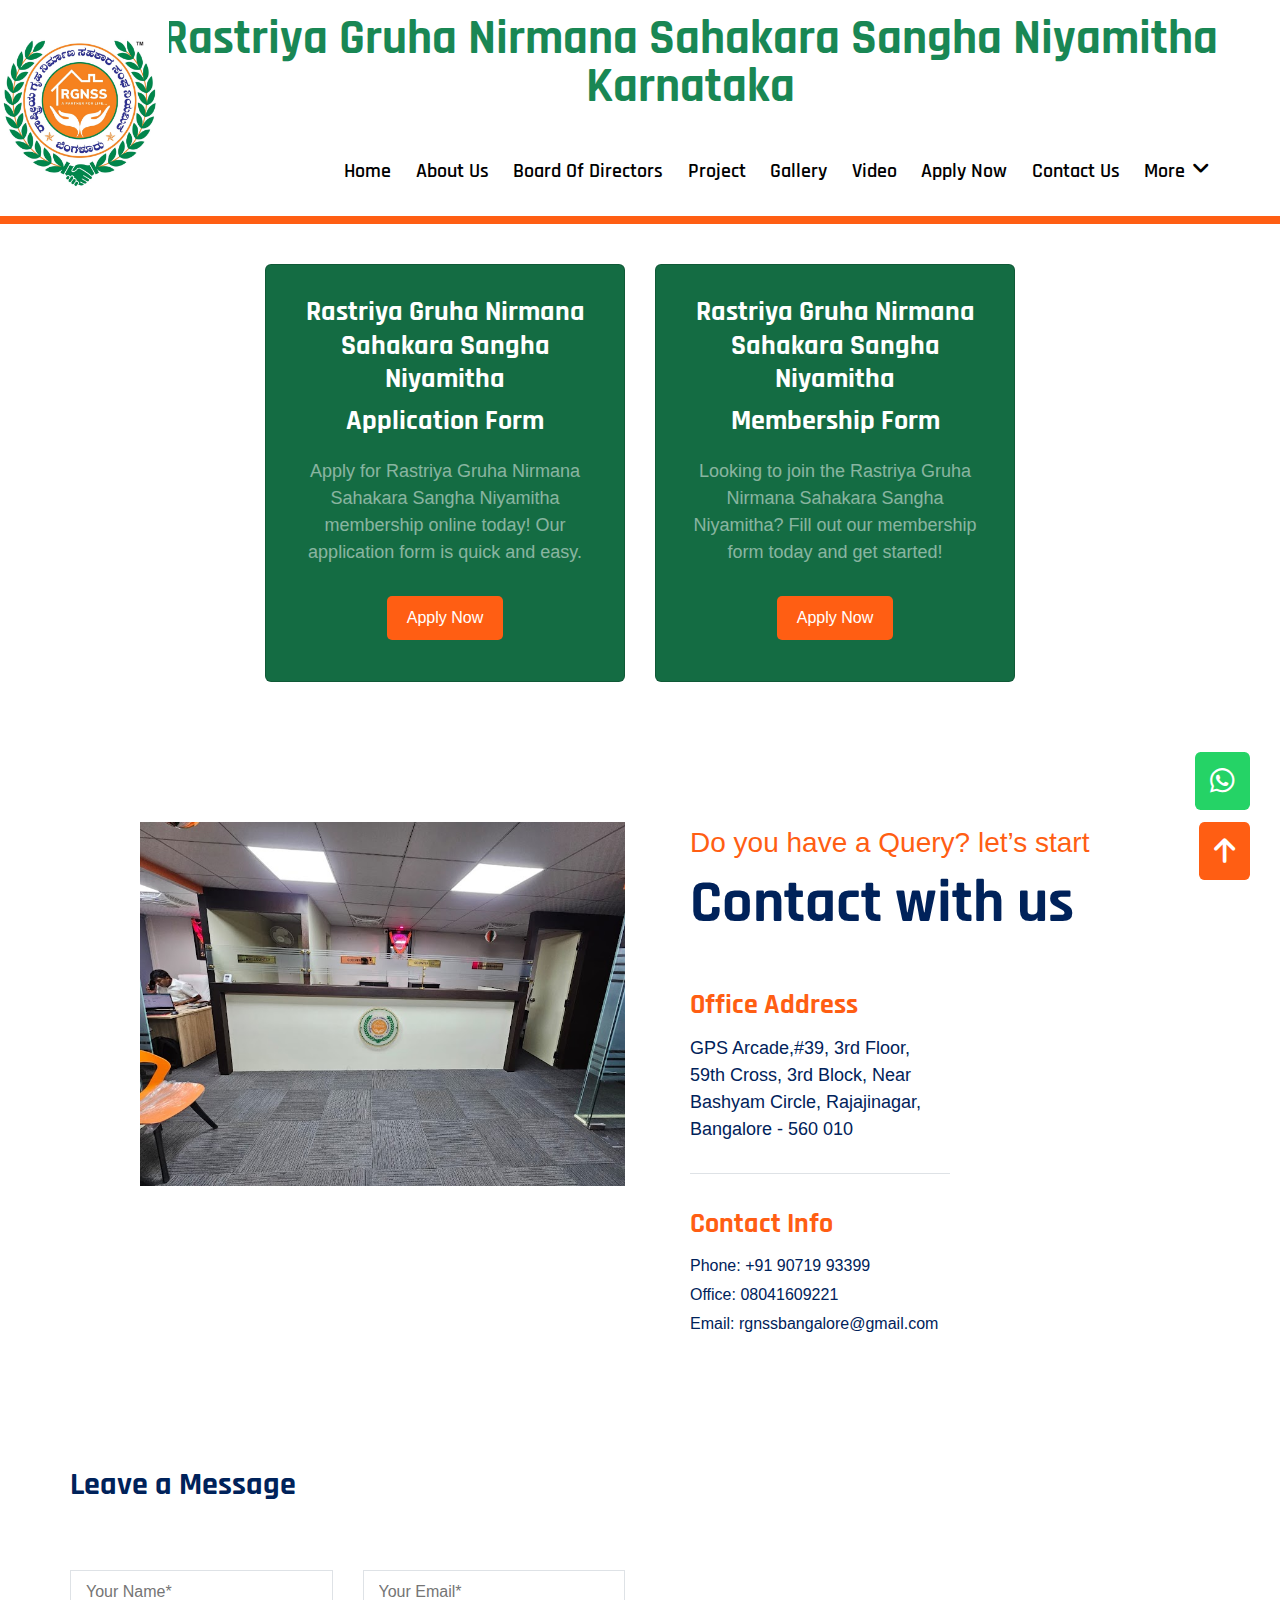
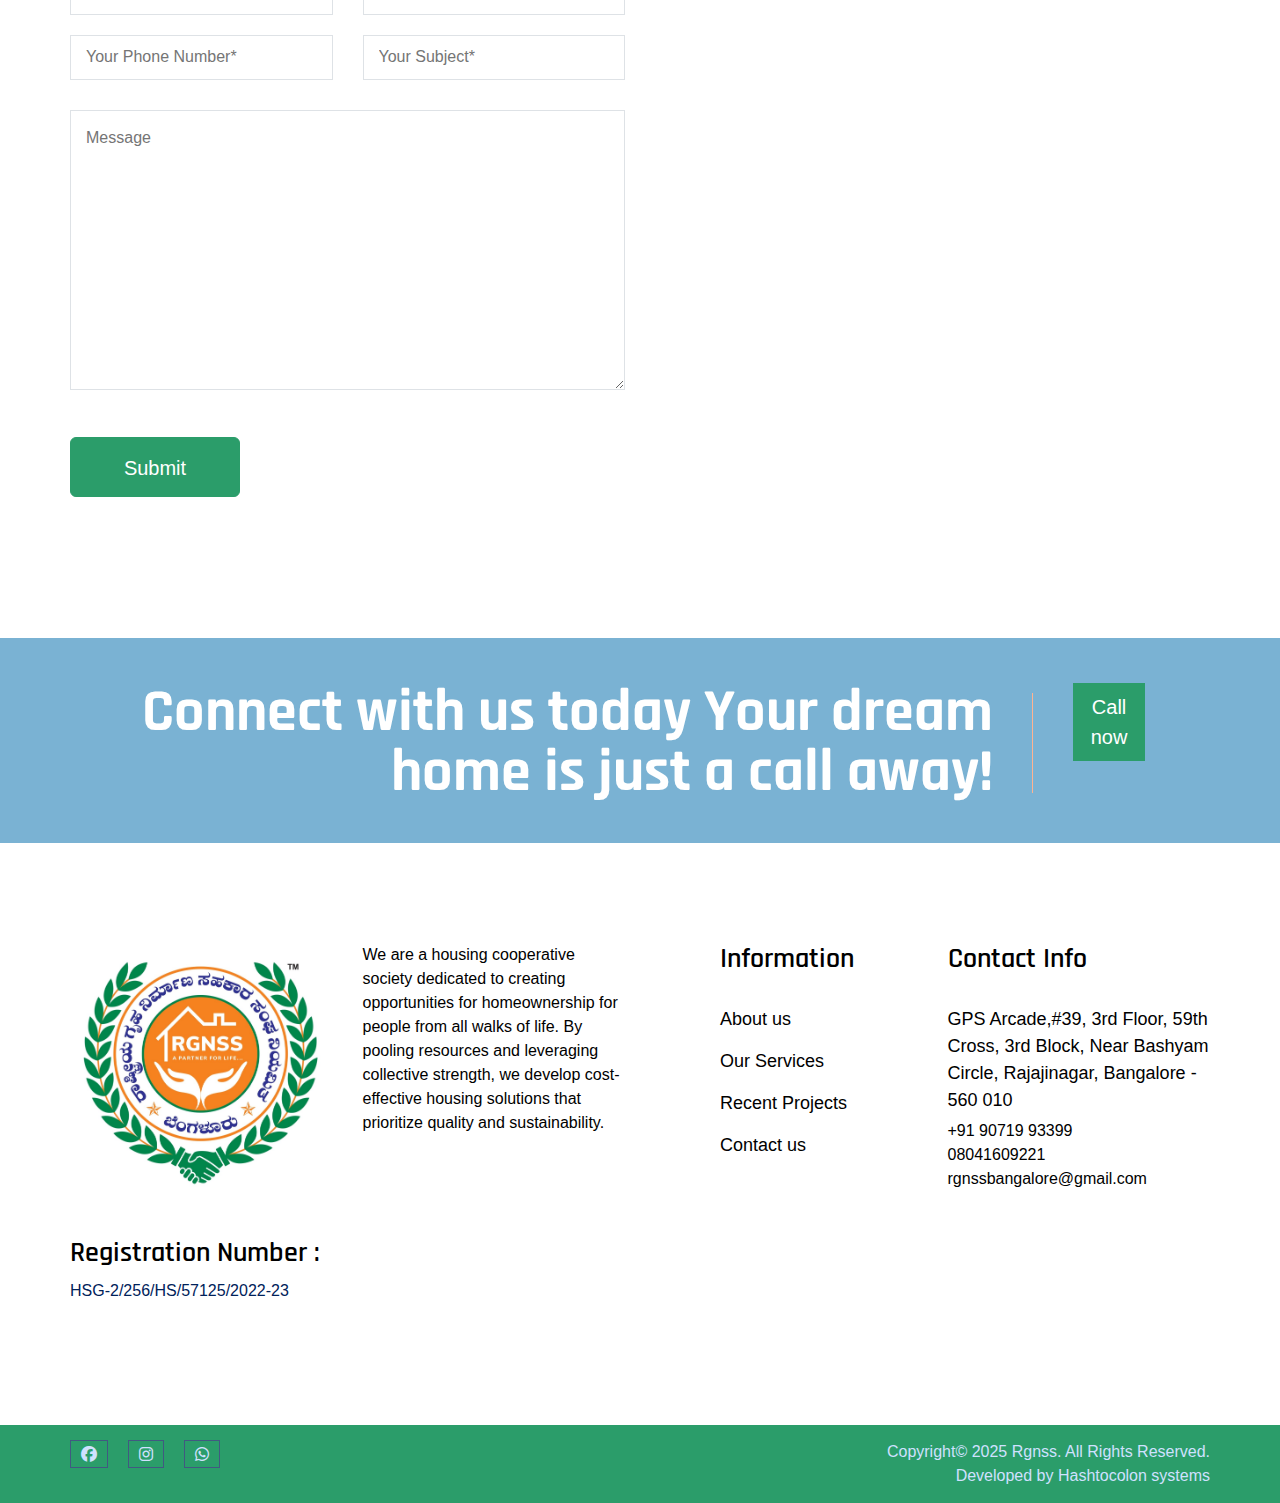
<file: apply.html>
<!DOCTYPE html>
<html lang="en">

<head>

    <meta charset="UTF-8">
    <meta http-equiv="X-UA-Compatible" content="IE=edge">
    <title>Rastriya Gruha Nirmana Sahakara Sangha Niyamitha Karnataka</title>
    <meta name="description" content="Rastriya Gruha Nirmana Sahakara Sangha Niyamitha ">
    <meta name="viewport" content="width=device-width, initial-scale=1.0">
    <!-- Favicon -->
    <link rel="shortcut icon" type="image/x-icon" href="assets/images/logo/logo.jpg" />

    <!-- CSS
    ============================================ -->

    <!-- Vendor CSS (Contain Bootstrap, Icon Fonts) -->
    <link rel="stylesheet" href="assets/css/vendor/ionicons.min.css" />
    <link rel="stylesheet" href="assets/css/vendor/font-awesome.min.css" />
    <link rel="stylesheet" href="https://cdnjs.cloudflare.com/ajax/libs/font-awesome/6.7.1/css/all.min.css" integrity="sha512-5Hs3dF2AEPkpNAR7UiOHba+lRSJNeM2ECkwxUIxC1Q/FLycGTbNapWXB4tP889k5T5Ju8fs4b1P5z/iB4nMfSQ==" crossorigin="anonymous" referrerpolicy="no-referrer" />
    

    <!-- Plugin CSS (Global Plugins Files) -->
    <link rel="stylesheet" href="assets/css/plugins/animate.css">
    <link rel="stylesheet" href="assets/css/plugins/jquery-ui.min.css">
    <!-- Plugin CSS (Plugins Files for only this Page) -->
    <link rel="stylesheet" href="assets/css/plugins/swiper-bundle.min.css">
    <!-- Style CSS -->
    <link rel="stylesheet" href="assets/css/style.css">
    <link rel="stylesheet" href="https://cdnjs.cloudflare.com/ajax/libs/font-awesome/6.7.2/css/all.min.css" integrity="sha512-Evv84Mr4kqVGRNSgIGL/F/aIDqQb7xQ2vcrdIwxfjThSH8CSR7PBEakCr51Ck+w+/U6swU2Im1vVX0SVk9ABhg==" crossorigin="anonymous" referrerpolicy="no-referrer" />
    <script>
        function googleTranslateElementInit() {
        var translator = new google.translate.TranslateElement({
        pageLanguage: 'en',
        includedLanguages : 'en,kn',
        autoDisplay: false,
        multilanguagePage: false,
        layout: google.translate.TranslateElement.InlineLayout.SIMPLE
        }, 'google_translate_element');
          }
        </script>
        <script src="https://translate.google.com/translate_a/element.js?cb=googleTranslateElementInit"></script>
</head>

<body>

    <div class="main-wrapper">

        <!-- Begin Main Header Area -->
        <header class="main-header_area position-relative">
            <div class="header-top py-1 py-lg-3" data-bg-color="white">
                <div class="container">
                    <div class="row align-items-center">
                        <div class="col-md-3 col-3  d-block d-lg-none ">
                            <div class="header-logo ">
                                <a href="home.html">
                                    <img class="sm-logo" src="assets/images/logo/logo.jpg" alt="Header Logo">
                                </a>
                            </div>
                        </div>
                        <div class="col-md-7 col-7 col-lg-12 text-center" >
                            <p>Rastriya Gruha Nirmana Sahakara Sangha Niyamitha Karnataka</p>
                        </div>
                        <div class="col-md-1 col-1 col-lg-0">

                            <li class="mobile-menu_wrap d-block d-lg-none text-end">
                                <a href="#mobileMenu" class="mobile-menu_btn toolbar-btn pl-0 text-primary " >
                                    <i class="fa fa-navicon"></i>
                                </a>
                            </li>
                            </ul>
                        </div>
                    </div>
                </div>
            </div>
            <div class="main-header header-sticky " data-bg-color="white"  >
                <div class="container">
                    <div class="main-header_nav">
                        <div class="row align-items-center">
                            <div class="offset-xl-2 col-xl-10 d-none d-lg-block">
                                <div class="main-menu text-center">
                                    <nav class="main-nav">
                                        
                                        <ul>
                                            <li class="drop-holder">
                                                <a href="home.html"><span>Home</span></a>
                                            </li>
                                            <li>
                                                <a href="#"><span>About Us</span></a>
                                            </li>
                                            <li>
                                                <a href="directors.html"><span>Board Of Directors</span></a>
                                            </li>
                                            <li class="drop-holder">
                                                <a href="#"><span>Project</span></a>
                                                <ul class="drop-menu">
                                                    <li>
                                                        <a href="#">Project 1 </a>
                                                    </li>
                                                    <li>
                                                        <a href="#">Project 2 </a>
                                                    </li>
                                                    <li>
                                                        <a href="#">Project 3 </a>
                                                    </li>
                                                    <li>
                                                        <a href="#">Project 4 </a>
                                                    </li>
                                                </ul>
                                            </li>
                                            <li>
                                                <a href="gallery.html"><span>Gallery</span></a>
                                            </li>
                                            <li>
                                                <a href="#"><span>Video</span></a>
                                            </li>
                                            <li>
                                                <a href="apply.html"><span>Apply Now</span></a>
                                            </li>
                                            <li>
                                                <a href="contact.html"><span>Contact Us</span></a>
                                            </li>


                                            <li class="drop-holder">
                                                <a href="#"><span>More <i class="fa-solid fa-angle-down"></i></span></a> 
                                                <ul class="drop-menu">
                                                    <li>
                                                        <a href="#">News & Feeds </a>
                                                    </li>
                                                    <li>
                                                        <a href="faq.html">FAQ</a>
                                                    </li>
                                                    <li>
                                                        <a href="#">Blog</a>
                                                    </li>
                                                    <li>
                                                        <a href="feedback.html">Feedback</a>
                                                    </li>
                                                    <li>
                                                        <a href="privacy.html">Privacy Policy</a>
                                                    </li>
                                                    <li>
                                                        <a href="career.html">Career</a>
                                                    </li>
                                                    <li>
                                                        <a href="contact.html">Contact Us</a>
                                                    </li>
                                                    
                                                </ul>
                                            </li>

                                         <!--  <li>
                                                <a href="login.html"><button>Member Login</button></a>
                                            </li> --> 

                                        </ul>
                                    </nav>
                                </div>
                            </div>
                        </div>
                    </div>
                    <div class="header-logo-wrap d-none d-lg-flex">

                        <div class="header-fixed-logo">
                            <a href="home.html">
                                <img class="lg-logo" src="assets/images/logo/logo.jpg" alt="Header Logo">
                            </a>
                        </div>

                    </div>
                </div>
            </div>
            <div class="mobile-menu_wrapper" id="mobileMenu" >
                <div class="offcanvas-body">
                    <div class="inner-body">
                        <div class="offcanvas-top">
                            <a href="#" class="button-close" ><i class="ion-ios-close-empty"></i></a>
                        </div>
                        <div class="offcanvas-menu_area">
                            <nav class="offcanvas-navigation">
                                <ul class="mobile-menu">
                                    <li>
                                        <a href="home.html">
                                            <span class="mm-text">Home</span>
                                        </a>
                                    </li>
                                    <li>
                                        <a href="#">
                                            <span class="mm-text">About Us</span>
                                        </a>
                                    </li>
                                    <li>
                                        <a href="directors.html">
                                            <span class="mm-text">Board Of Directors</span>
                                        </a>
                                    </li>
                                    <li class="menu-item-has-children">
                                        <a href="#">
                                            <span class="mm-text">Project
                                        <i class="ion-ios-arrow-down"></i>
                                    </span>
                                        </a>
                                        <ul class="sub-menu">
                                            <li>
                                                <a href="#">
                                                    <span class="mm-text">Project 1</span>
                                                </a>
                                            </li>
                                            <li>
                                                <a href="#">
                                                    <span class="mm-text">Project 2</span>
                                                </a>
                                            </li>
                                            <li>
                                                <a href="#">
                                                    <span class="mm-text">Project 3</span>
                                                </a>
                                            </li>
                                            <li>
                                                <a href="#">
                                                    <span class="mm-text">Project 4</span>
                                                </a>
                                            </li>
                                        </ul>
                                    </li>
                                    <li>
                                        <a href="gallery.html">
                                            <span class="mm-text">Gallery</span>
                                        </a>
                                    </li>
                                    <li>
                                        <a href="#">
                                            <span class="mm-text">Video</span>
                                        </a>
                                    </li>
                                    <li>
                                        <a href="apply.html">
                                            <span class="mm-text">Apply Now</span>
                                        </a>
                                    </li>
                                

                                    <li>
                                        <a href="contact.html">
                                            <span class="mm-text">Contact</span>
                                        </a>
                                    </li>
                                    <li class="menu-item-has-children">
                                        <a href="#">
                                            <span class="mm-text">more
                                        <i class="ion-ios-arrow-down"></i>
                                    </span>
                                        </a>
                                        <ul class="sub-menu">
                                            <li>
                                                <li>
                                                    <a href="#">News & Feeds </a>
                                                </li>
                                                <li>
                                                    <a href="faq.html">FAQ</a>
                                                </li>
                                                <li>
                                                    <a href="#">Blog</a>
                                                </li>
                                                <li>
                                                    <a href="feedback.html">Feedback</a>
                                                </li>
                                                <li>
                                                    <a href="privacy.html">Privacy Policy</a>
                                                </li>
                                                <li>
                                                    <a href="career.html">Career</a>
                                                </li>
                                                <li>
                                                    <a href="contact.html">Contact Us</a>
                                                </li>
                                               
                                            </li>
                                        </ul>

                                       <!-- <li>
                                            <a href="login.html">
                                                <span class="mm-text"><button>Member Login</button></span>
                                            </a>
                                        </li>-->
                                    </li>
                                </ul>
                            </nav>
                        </div>
                    </div>
                </div>
            </div>

            <div class="global-overlay"></div>
        </header>
        <!-- Main Header Area End Here -->
            <div class="text-end g-translate "><div id="google_translate_element"></div></div>
<div  class="container">
            <div class="row" style="margin-top: 20px;justify-content: center;">
                <div class="col-xl-4"  style="padding-top: 20px;">
                    <div class="card bg-success">
                        <div class="card-body">
                            <div class="text-center py-3">
                                <ul class="bg-bubbles ps-0">
                                    <li><i class="bx bx-grid-alt font-size-24"></i></li>
                                    <li><i class="bx bx-tachometer font-size-24"></i></li>
                                    <li><i class="bx bx-store font-size-24"></i></li>
                                    <li><i class="bx bx-cube font-size-24"></i></li>
                                    <li><i class="bx bx-cylinder font-size-24"></i></li>
                                    <li><i class="bx bx-command font-size-24"></i></li>
                                    <li><i class="bx bx-hourglass font-size-24"></i></li>
                                    <li><i class="bx bx-pie-chart-alt font-size-24"></i></li>
                                    <li><i class="bx bx-coffee font-size-24"></i></li>
                                    <li><i class="bx bx-polygon font-size-24"></i></li>
                                </ul>
                               <div class="main-wid position-relative">
                                    <h3 class="text-white">Rastriya Gruha Nirmana Sahakara Sangha Niyamitha </h3>

                                    <h3 class="text-white mb-0"> Application Form</h3>

                                    <p class="text-white-50 px-4 mt-4">Apply for Rastriya Gruha Nirmana Sahakara Sangha Niyamitha membership online today! Our application form is quick and easy.</p>
                                    
                                    <div class="mt-4 pt-2 mb-2">
                                        <a href="application.html"> <button class="button2">Apply Now</button></a>
                                    </div>
                               </div>
                            </div>
                        </div>
                    </div>
                </div>
                <div class="col-xl-4" style="padding-top: 20px;">
                    <div class="card bg-success">
                        <div class="card-body">
                            <div class="text-center py-3">
                                <ul class="bg-bubbles ps-0">
                                    <li><i class="bx bx-grid-alt font-size-24"></i></li>
                                    <li><i class="bx bx-tachometer font-size-24"></i></li>
                                    <li><i class="bx bx-store font-size-24"></i></li>
                                    <li><i class="bx bx-cube font-size-24"></i></li>
                                    <li><i class="bx bx-cylinder font-size-24"></i></li>
                                    <li><i class="bx bx-command font-size-24"></i></li>
                                    <li><i class="bx bx-hourglass font-size-24"></i></li>
                                    <li><i class="bx bx-pie-chart-alt font-size-24"></i></li>
                                    <li><i class="bx bx-coffee font-size-24"></i></li>
                                    <li><i class="bx bx-polygon font-size-24"></i></li>
                                </ul>
                               <div class="main-wid position-relative">
                                    <h3 class="text-white">Rastriya Gruha Nirmana Sahakara Sangha Niyamitha </h3>

                                    <h3 class="text-white mb-0"> Membership Form</h3>

                                    <p class="text-white-50 px-4 mt-4">Looking to join the Rastriya Gruha Nirmana Sahakara Sangha Niyamitha? Fill out our membership form today and get started!</p>
                                    
                                    <div class="mt-4 pt-2 mb-2">
                                        <a href="membership.html"><button class="button2">Apply Now</button> </a>
                                    </div>
                               </div>
                            </div>
                        </div>
                    </div>
                </div>
                
            </div>
        </div>
            
        </div> <!-- container-fluid -->
    </div>
    
        <div class="contact-area pt-140">
            <div class="container">
                <div class="row">
                    <div class="col-lg-6">
                        <div class="contact-img-wrap">
                            <div class="contact-img">
                                <img src="assets/images/16.jpeg" alt="Contact Image">
                            </div>
                        </div>
                    </div>
                    <div class="col-lg-6 ps-lg-10 pt-10 pt-lg-0">
                        <div class="contact-content">
                            <span class="sub-title mb-2">Do you have a Query? let’s start</span>
                            <h2 class="title mb-3">Contact with us</h2>
                            
                            <div class="contact-info pt-5">
                                <h3 class="title mb-0">Office Address</h3>
                                <p class="short-desc with-border mb-0">GPS Arcade,#39, 3rd Floor, 59th Cross, 3rd Block, Near Bashyam Circle, Rajajinagar, Bangalore - 560 010</p>
                            </div>
                            <div class="contact-info pt-4">
                                <h3 class="title mb-0">Contact Info</h3>
                                <ul>
                                    <li>
                                        Phone:
                                        <a href="tel://+91 90719 93399">+91 90719 93399</a>
                                    </li>
                                    <li>
                                        Office:
                                        <a href="tel://08041609221">08041609221</a>
                                    </li>
                                  
                                  
                                    <li>
                                        Email:
                                        <a class="text-lowercase" href="">rgnssbangalore@gmail.com</a>
                                    </li>
                                   
                                </ul>
                            </div>
                        </div>
                    </div>
                </div>
            </div>
        </div>
        <div class="contact-form-area pt-130 pb-115">
            <div class="container">
                <div class="row">
                    <div class="col-lg-6">
                        <h2 class="contact-form-title mb-3">Leave a Message</h2>
                        
                        <form id="contact-form" class="contact-form pt-10"
                            action="">
                            <div class="group-input pb-4">
                                <input type="text" name="con_name" id="con_name" placeholder="Your Name*"
                                    class="input-field me-6">
                                <input type="text" name="con_email" id="con_email" placeholder="Your Email*"
                                    class="input-field mt-6 mt-sm-0">
                            </div>
                             <div class="group-input">
                                <input type="text" name="con_name" id="con_name" placeholder="Your Phone Number*"
                                    class="input-field me-6">
                                <input type="text" name="con_email" id="con_email" placeholder="Your Subject*"
                                    class="input-field mt-6 mt-sm-0">
                            </div>
                            <div class="form-field mt-6">
                                <textarea name="con_message" id="con_message" placeholder="Message"
                                    class="textarea-field"></textarea>
                            </div>
                            <div class="button-wrap mt-8">
                                <button type="submit" value="submit"
                                    class="btn btn-custom btn-secondary btn-primary-hover" name="submit">Submit</button>
                                <p class="form-messege mt-5 mb-0"></p>
                            </div>
                        </form>
                    </div>
                    <div class="col-lg-6 ps-lg-10" style="margin-top: 60px;">
                        <div class="map-with-pattern pt-9">
                            <div class="responsive-map-container">
                                <iframe src="https://www.google.com/maps/embed?pb=!1m18!1m12!1m3!1d3887.786827156464!2d77.5531658!3d12.985482099999999!2m3!1f0!2f0!3f0!3m2!1i1024!2i768!4f13.1!3m3!1m2!1s0x3bae3d7bacc64c8b%3A0xf22c7d08890c5195!2sRastriya%20Gruha%20Nirmana%20Sahakara%20Sangha!5e0!3m2!1sen!2sin!4v1738429887620!5m2!1sen!2sin"  allowfullscreen="" loading="lazy" referrerpolicy="no-referrer-when-downgrade"></iframe>
                            </div>
                        </div>
                    </div>
                </div>
            </div>
        </div>
        
        <!-- Begin Newsletter Area -->
        <div class="newsletter-area pt-9 pb-8" data-bg-color="#7AB2D3">
            <div class="container">
                <div class="row">
                    <div class="col-lg-12">
                        <div class="newsletter-item text-white">
                            <div class="newsletter-content">
                                <h2 class="title text-lg-end text-center mb-0">Connect with us today  Your dream home is just a call away!</h2>
                            </div>
                            <div class="newsletter-form_wrap align-center">
                                   
                                    <div class="form-btn_wrap text-center">
                                        <a href="" class="btn btn-secondary btn-secondary-hover btn-lg rounded-0"
                                            id="mc-submit">Call now</a>
                                    </div>
                                <!-- Mailchimp Alerts -->
                                <div class="mailchimp-alerts text-centre pt-5">
                                    <div class="mailchimp-submitting"></div>
                                    <div class="mailchimp-success"></div>
                                    <div class="mailchimp-error"></div>
                                </div>
                            </div>
                        </div>
                    </div>
                </div>
            </div>
        </div>
        <!-- Newsletter Area End Here -->

        <!-- Begin Footer Area -->
        <div class="footer-area">
            <div class="footer-top pt-100 pb-80 " data-bg-color="white">
                <div class="container">
                    <div class="row">
                        <div class="col-xl-3 col-lg-3">
                            <div class="widget-item text-black">
                                <div class="footer-logo pb-5">
                                    <a href="home.html">
                                        <img src="assets/images/logo/logo.jpg" alt="Logo">
                                        <h3 class="heading text-black pt-10">Registration Number :

                                        </h3>HSG-2/256/HS/57125/2022-23</p>
                                    </a>
                                </div>
                              
                            </div>
                        </div>
                          <div class="col-xl-3 col-lg-3">
                            <div class="widget-item text-black">
                             
                                <p class="short-desc font-size-16 mb-5">We are a housing cooperative society dedicated to creating opportunities for homeownership for people from all walks of life. By pooling resources and leveraging collective strength, we develop cost-effective housing solutions that prioritize quality and sustainability.</p>
                              
                            </div>
                        </div>
                        <div class="col-xl-3 col-lg-2 col-sm-6 pl-xl-80 pt-8 pt-lg-0">
                            <div class="widget-item text-black">
                                <h3 class="heading text-black mb-6">Information</h3>
                                <ul class="widget-list-item text-black">
                                    <li>
                                        <a href="#">About us</a>
                                    </li>
                                    <li>
                                        <a href="#">Our Services</a>
                                    </li>
                                    <li>
                                        <a href="#">Recent Projects</a>
                                    </li>
                                   
                                    <li>
                                        <a href="contact.html">Contact us</a>
                                    </li>
                                </ul>
                            </div>
                        </div>
                       
                        <div class="col-xl-3 col-lg-4 pt-8 pt-lg-0">
                            <div class="widget-item">
                                <h3 class="heading text-black mb-6">Contact Info</h3>
                                <div class="widget-list-item text-black">
                                    <div class="widget-address pb-5">
                                        <p class="mb-1">GPS Arcade,#39, 3rd Floor, 59th Cross, 3rd Block, Near Bashyam Circle, Rajajinagar, Bangalore - 560 010
                                        </p>
                                        <span>+91 90719 93399</span> <br>
                                        <span>08041609221</span>
                                        <span>rgnssbangalore@gmail.com</span>
                                    </div>
                                 
                                </div>
                            </div>
                        </div>
                    </div>
                </div>
            </div>
            <div class="footer-bottom py-3 text-hawkes-blue" data-bg-color="#2B9D6A">
                <div class="container">
                    <div class="row">
                        <div class="col-md-6 col-sm-4">
                            <ul class="social-link">
                                <li class="facebook">
                                    <a href="https://www.facebook.com/profile.php?id=61573050265487" data-tippy="Facebook" data-tippy-inertia="true"
                                        data-tippy-animation="shift-away" data-tippy-delay="50" data-tippy-arrow="true"
                                        data-tippy-theme="sharpborder">
                                        <i class="fa-brands fa-facebook"></i>
                                    </a>
                                </li>
                                
                                <li class="instagram">
                                    <a href="https://www.instagram.com/rgnss_n" data-tippy="Instagram" data-tippy-inertia="true"
                                        data-tippy-animation="shift-away" data-tippy-delay="50" data-tippy-arrow="true"
                                        data-tippy-theme="sharpborder">
                                        <i class="fa-brands fa-instagram"></i>
                                    </a>
                                </li>
                                <li class="whatsapp">
                                    <a href="https://wa.me/9071993399" data-tippy="whatsapp" data-tippy-inertia="true"
                                        data-tippy-animation="shift-away" data-tippy-delay="50" data-tippy-arrow="true"
                                        data-tippy-theme="sharpborder">
                                        <i class="fa-brands fa-whatsapp"></i>
                                    </a>
                                </li>
                            </ul>
                        </div>
                        <div class="col-md-6 col-sm-8 align-self-center">
                            <div class="copyright">
                                <span class="copyright-text">Copyright© 2025 Rgnss. All Rights Reserved. <br> Developed by <a href="https://hashtocolon.com/"
                                        rel="noopener" target="_blank">Hashtocolon systems</a> </span>
                            </div>
                        </div>
                    </div>
                </div>
            </div>
        </div>
        <!-- Footer Area End Here -->

        <!-- Back to Top Icon -->
        <a href="#top" class="back-to-top">
            <i class="fas fa-arrow-up"></i>
           </a>
           <!-- Scroll To Top End Here -->
   
           </div>
          <!-- WhatsApp  Button -->
        <a href="https://wa.me/9071993399" target="_blank" class="whatsapp-button">
             <i class="fab fa-whatsapp"></i>
        </a>

    <!-- Global Vendor, plugins JS -->

    <!-- JS Files
    ============================================ -->
    <!-- Global Vendor, plugins JS -->

    <!-- Vendor JS -->
    <script src="assets/js/vendor/bootstrap.bundle.min.js"></script>
    <script src="assets/js/vendor/jquery-3.6.0.min.js"></script>
    <script src="assets/js/vendor/jquery-migrate-3.3.2.min.js"></script>
    <script src="assets/js/vendor/modernizr-3.11.2.min.js"></script>
    <script src="assets/js/vendor/jquery.waypoints.js"></script>

    <!--Plugins JS-->
    <script src="assets/js/plugins/wow.min.js"></script>
    <script src="assets/js/plugins/jquery-ui.min.js"></script>
    <script src="assets/js/plugins/tippy.min.js"></script>
    <script src="assets/js/plugins/mailchimp-ajax.js"></script>

    <!-- Plugins & Activation JS For Only This Page -->
    <script src="assets/js/plugins/swiper-bundle.min.js"></script>
    <script src="assets/js/plugins/jquery.counterup.js"></script>

    <!--Main JS (Common Activation Codes)-->
    <script src="assets/js/main.js"></script>
</body>



</html>
</file>
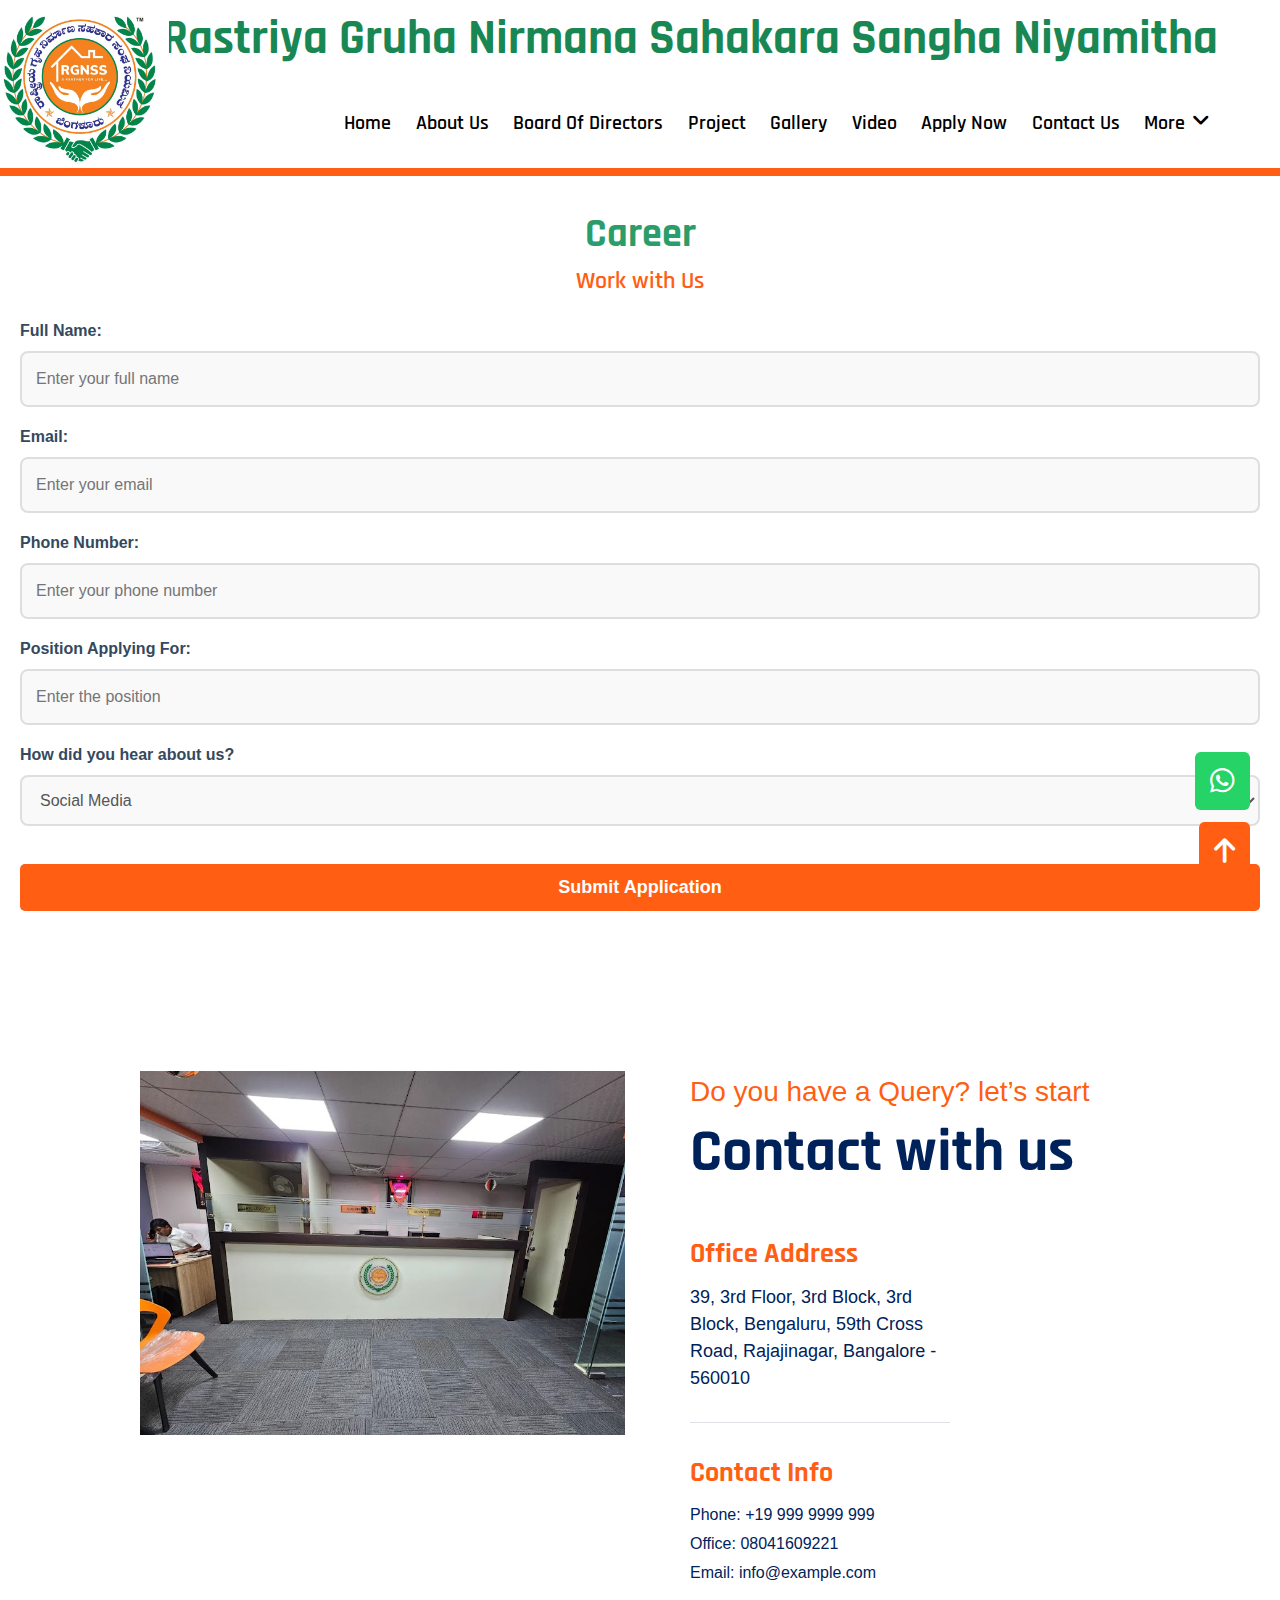
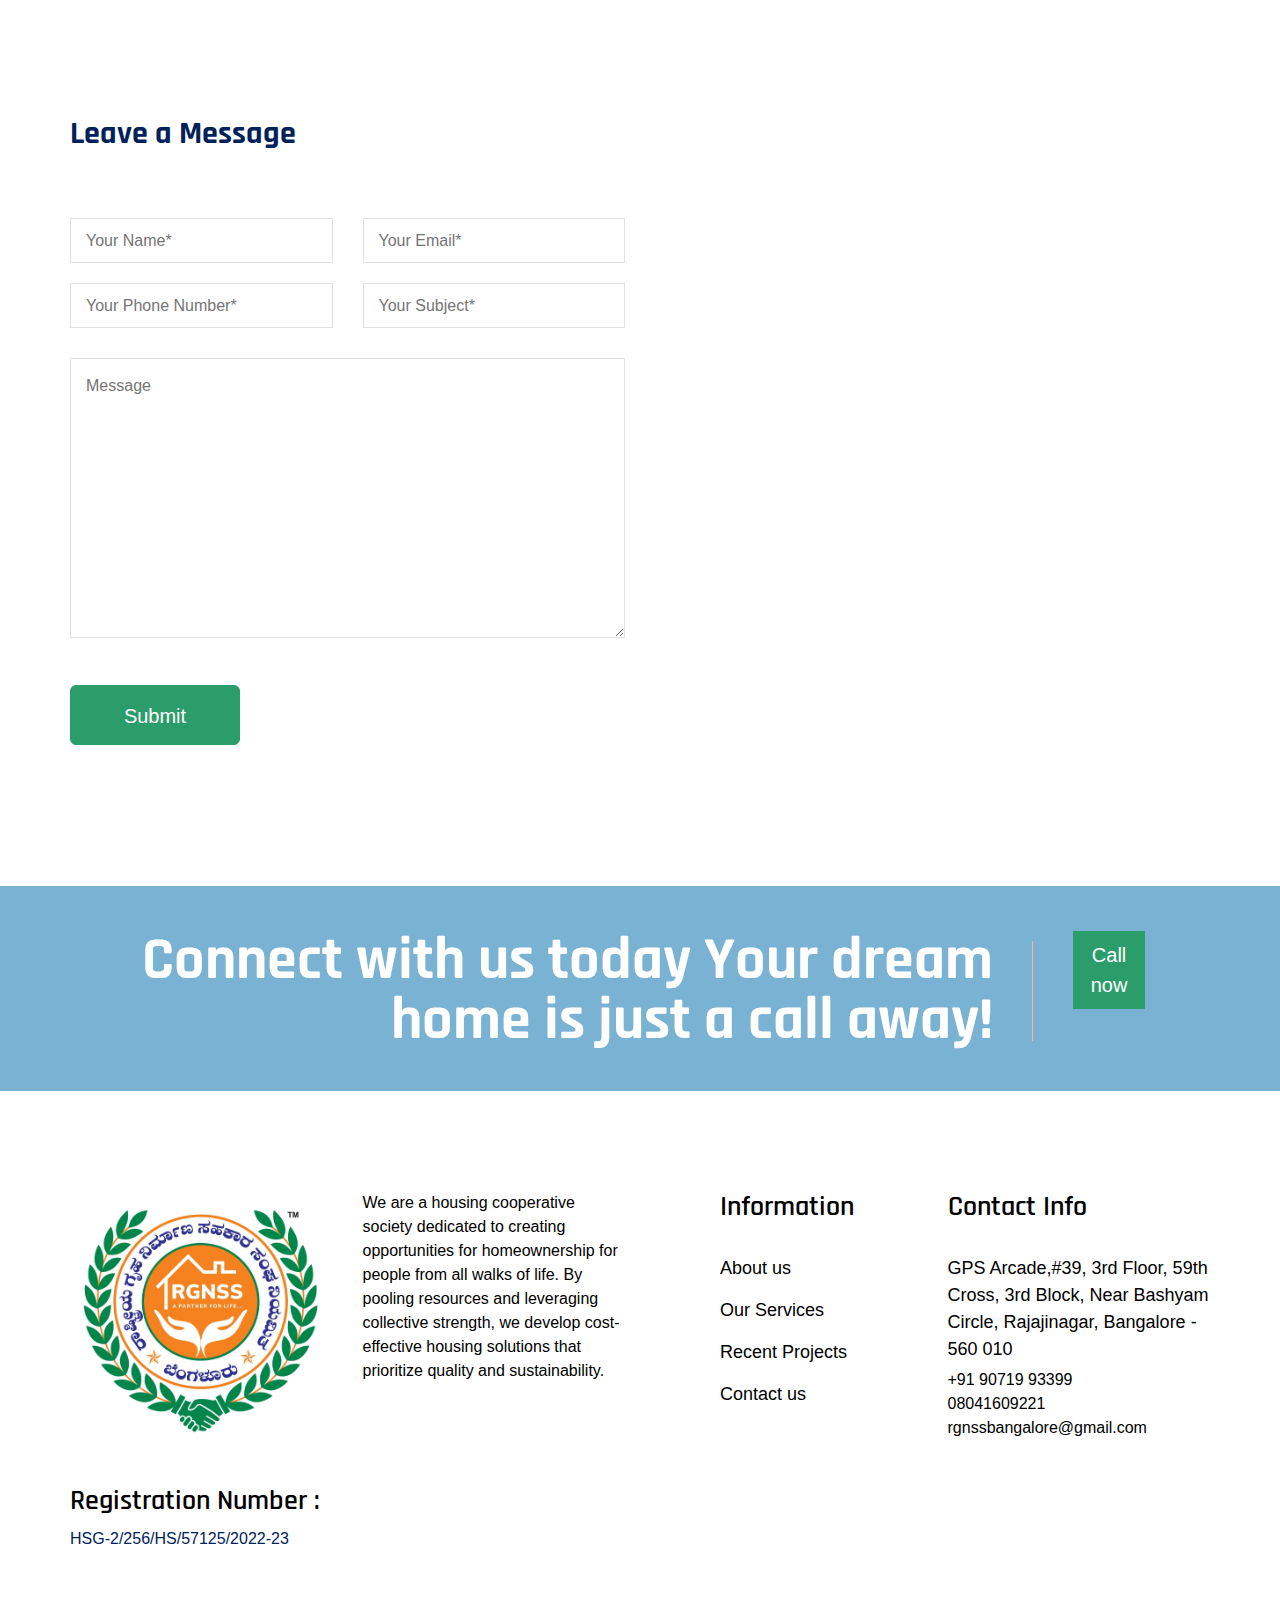
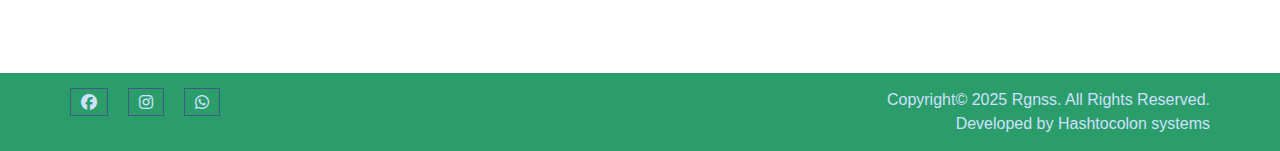
<file: career.html>
<!DOCTYPE html>
<html lang="en">

<head>

    <meta charset="UTF-8">
    <meta http-equiv="X-UA-Compatible" content="IE=edge">
    <title>Rastriya Gruha Nirmana Sahakara Sangha Niyamitha Karnataka</title>
    <meta name="description" content="Rastriya Gruha Nirmana Sahakara Sangha Niyamitha ">
    <meta name="viewport" content="width=device-width, initial-scale=1.0">
    <!-- Favicon -->
    <link rel="shortcut icon" type="image/x-icon" href="assets/images/logo/logo.jpg" />

    <!-- CSS
    ============================================ -->

    <!-- Vendor CSS (Contain Bootstrap, Icon Fonts) -->
    <link rel="stylesheet" href="assets/css/vendor/ionicons.min.css" />
    <link rel="stylesheet" href="assets/css/vendor/font-awesome.min.css" />
    <link rel="stylesheet" href="https://cdnjs.cloudflare.com/ajax/libs/font-awesome/6.7.1/css/all.min.css" integrity="sha512-5Hs3dF2AEPkpNAR7UiOHba+lRSJNeM2ECkwxUIxC1Q/FLycGTbNapWXB4tP889k5T5Ju8fs4b1P5z/iB4nMfSQ==" crossorigin="anonymous" referrerpolicy="no-referrer" />
    

    <!-- Plugin CSS (Global Plugins Files) -->
    <link rel="stylesheet" href="assets/css/plugins/animate.css">
    <link rel="stylesheet" href="assets/css/plugins/jquery-ui.min.css">
    <!-- Plugin CSS (Plugins Files for only this Page) -->
    <link rel="stylesheet" href="assets/css/plugins/swiper-bundle.min.css">
    <!-- Style CSS -->
    <link rel="stylesheet" href="assets/css/style.css">
    <link rel="stylesheet" href="https://cdnjs.cloudflare.com/ajax/libs/font-awesome/6.7.2/css/all.min.css" integrity="sha512-Evv84Mr4kqVGRNSgIGL/F/aIDqQb7xQ2vcrdIwxfjThSH8CSR7PBEakCr51Ck+w+/U6swU2Im1vVX0SVk9ABhg==" crossorigin="anonymous" referrerpolicy="no-referrer" />
    <script>
        function googleTranslateElementInit() {
        var translator = new google.translate.TranslateElement({
        pageLanguage: 'en',
        includedLanguages : 'en,kn',
        autoDisplay: false,
        multilanguagePage: false,
        layout: google.translate.TranslateElement.InlineLayout.SIMPLE
        }, 'google_translate_element');
          }
        </script>
        <script src="https://translate.google.com/translate_a/element.js?cb=googleTranslateElementInit"></script>
</head>

<body>

    <div class="main-wrapper">

        <!-- Begin Main Header Area -->
        <header class="main-header_area position-relative">
            <div class="header-top py-1 py-lg-3" data-bg-color="white">
                <div class="container">
                    <div class="row align-items-center">
                        <div class="col-md-3 col-3  d-block d-lg-none ">
                            <div class="header-logo ">
                                <a href="home.html">
                                    <img class="sm-logo" src="assets/images/logo/logo.jpg" alt="Header Logo">
                                </a>
                            </div>
                        </div>
                        <div class="col-md-7 col-7 col-lg-12 text-center" >
                            <p>Rastriya Gruha Nirmana Sahakara Sangha Niyamitha</p>
                        </div>
                        <div class="col-md-1 col-1 col-lg-0">

                            <li class="mobile-menu_wrap d-block d-lg-none text-end">
                                <a href="#mobileMenu" class="mobile-menu_btn toolbar-btn pl-0 text-primary " >
                                    <i class="fa fa-navicon"></i>
                                </a>
                            </li>
                            </ul>
                        </div>
                    </div>
                </div>
            </div>
            <div class="main-header header-sticky " data-bg-color="white"  >
                <div class="container">
                    <div class="main-header_nav">
                        <div class="row align-items-center">
                            <div class="offset-xl-2 col-xl-10 d-none d-lg-block">
                                <div class="main-menu text-center">
                                    <nav class="main-nav">
                                        
                                        <ul>
                                            <li class="drop-holder">
                                                <a href="home.html"><span>Home</span></a>
                                            </li>
                                            <li>
                                                <a href="#"><span>About Us</span></a>
                                            </li>
                                            <li>
                                                <a href="directors.html"><span>Board Of Directors</span></a>
                                            </li>
                                            <li class="drop-holder">
                                                <a href="#"><span>Project</span></a>
                                                <ul class="drop-menu">
                                                    <li>
                                                        <a href="#">Project 1 </a>
                                                    </li>
                                                    <li>
                                                        <a href="#">Project 2 </a>
                                                    </li>
                                                    <li>
                                                        <a href="#">Project 3 </a>
                                                    </li>
                                                    <li>
                                                        <a href="#">Project 4 </a>
                                                    </li>
                                                </ul>
                                            </li>
                                            <li>
                                                <a href="gallery.html"><span>Gallery</span></a>
                                            </li>
                                            <li>
                                                <a href="#"><span>Video</span></a>
                                            </li>
                                            <li>
                                                <a href="apply.html"><span>Apply Now</span></a>
                                            </li>
                                            <li>
                                                <a href="contact.html"><span>Contact Us</span></a>
                                            </li>


                                            <li class="drop-holder">
                                                <a href="#"><span>More <i class="fa-solid fa-angle-down"></i></span></a> 
                                                <ul class="drop-menu">
                                                    <li>
                                                        <a href="#">News & Feeds </a>
                                                    </li>
                                                    <li>
                                                        <a href="faq.html">FAQ</a>
                                                    </li>
                                                    <li>
                                                        <a href="#">Blog</a>
                                                    </li>
                                                    <li>
                                                        <a href="feedback.html">Feedback</a>
                                                    </li>
                                                    <li>
                                                        <a href="privacy.html">Privacy Policy</a>
                                                    </li>
                                                    <li>
                                                        <a href="career.html">Career</a>
                                                    </li>
                                                    <li>
                                                        <a href="contact.html">Contact Us</a>
                                                    </li>
                                                    
                                                </ul>
                                            </li>

                                         <!--  <li>
                                                <a href="login.html"><button>Member Login</button></a>
                                            </li> --> 

                                        </ul>
                                    </nav>
                                </div>
                            </div>
                        </div>
                    </div>
                    <div class="header-logo-wrap d-none d-lg-flex">

                        <div class="header-fixed-logo">
                            <a href="home.html">
                                <img class="lg-logo" src="assets/images/logo/logo.jpg" alt="Header Logo">
                            </a>
                        </div>

                    </div>
                </div>
            </div>
            <div class="mobile-menu_wrapper" id="mobileMenu" >
                <div class="offcanvas-body">
                    <div class="inner-body">
                        <div class="offcanvas-top">
                            <a href="#" class="button-close" ><i class="ion-ios-close-empty"></i></a>
                        </div>
                        <div class="offcanvas-menu_area">
                            <nav class="offcanvas-navigation">
                                <ul class="mobile-menu">
                                    <li>
                                        <a href="home.html">
                                            <span class="mm-text">Home</span>
                                        </a>
                                    </li>
                                    <li>
                                        <a href="#">
                                            <span class="mm-text">About Us</span>
                                        </a>
                                    </li>
                                    <li>
                                        <a href="directors.html">
                                            <span class="mm-text">Board Of Directors</span>
                                        </a>
                                    </li>
                                    <li class="menu-item-has-children">
                                        <a href="#">
                                            <span class="mm-text">Project
                                        <i class="ion-ios-arrow-down"></i>
                                    </span>
                                        </a>
                                        <ul class="sub-menu">
                                            <li>
                                                <a href="#">
                                                    <span class="mm-text">Project 1</span>
                                                </a>
                                            </li>
                                            <li>
                                                <a href="#">
                                                    <span class="mm-text">Project 2</span>
                                                </a>
                                            </li>
                                            <li>
                                                <a href="#">
                                                    <span class="mm-text">Project 3</span>
                                                </a>
                                            </li>
                                            <li>
                                                <a href="#">
                                                    <span class="mm-text">Project 4</span>
                                                </a>
                                            </li>
                                        </ul>
                                    </li>
                                    <li>
                                        <a href="gallery.html">
                                            <span class="mm-text">Gallery</span>
                                        </a>
                                    </li>
                                    <li>
                                        <a href="#">
                                            <span class="mm-text">Video</span>
                                        </a>
                                    </li>
                                    <li>
                                        <a href="apply.html">
                                            <span class="mm-text">Apply Now</span>
                                        </a>
                                    </li>
                                

                                    <li>
                                        <a href="contact.html">
                                            <span class="mm-text">Contact</span>
                                        </a>
                                    </li>
                                    <li class="menu-item-has-children">
                                        <a href="#">
                                            <span class="mm-text">more
                                        <i class="ion-ios-arrow-down"></i>
                                    </span>
                                        </a>
                                        <ul class="sub-menu">
                                            <li>
                                                <li>
                                                    <a href="#">News & Feeds </a>
                                                </li>
                                                <li>
                                                    <a href="faq.html">FAQ</a>
                                                </li>
                                                <li>
                                                    <a href="#">Blog</a>
                                                </li>
                                                <li>
                                                    <a href="feedback.html">Feedback</a>
                                                </li>
                                                <li>
                                                    <a href="privacy.html">Privacy Policy</a>
                                                </li>
                                                <li>
                                                    <a href="career.html">Career</a>
                                                </li>
                                                <li>
                                                    <a href="contact.html">Contact Us</a>
                                                </li>
                                               
                                            </li>
                                        </ul>

                                       <!-- <li>
                                            <a href="login.html">
                                                <span class="mm-text"><button>Member Login</button></span>
                                            </a>
                                        </li>-->
                                    </li>
                                </ul>
                            </nav>
                        </div>
                    </div>
                </div>
            </div>

            <div class="global-overlay"></div>
        </header>
        <!-- Main Header Area End Here -->
            <div class="text-end g-translate "><div id="google_translate_element"></div></div>

            <div class="p-4">
                <div class="row">
                    <div class="col p-3 text-center">
                        <h1 class="career-title">Career</h1>
                        <h3 class="career-subtitle">Work with Us</h3>
                    </div>
                </div>
            
                <form id="careerForm" class="career-form">
                    <label for="fullName">Full Name:</label>
                    <input type="text" id="fullName" name="full_name" placeholder="Enter your full name" required>
            
                    <label for="email">Email:</label>
                    <input type="email" id="email" name="email_address" placeholder="Enter your email" required>
            
                    <label for="phone">Phone Number:</label>
                    <input type="tel" id="phone" name="phone_number" placeholder="Enter your phone number" required>
            
                    <label for="position">Position Applying For:</label>
                    <input type="text" id="position" name="job_position" placeholder="Enter the position" required>
            
                    <label for="howDidYouHear">How did you hear about us?</label>
                    <select id="howDidYouHear" name="how_did_you_hear" required>
                        <option value="Social Media">Social Media</option>
                        <option value="Job Board">Job Board</option>
                        <option value="Employee Referral">Employee Referral</option>
                        <option value="Other">Other</option>
                    </select>
            
                    <p id="alertMessage" class="alert-message"></p>
            
                    <button type="submit" class="submit-btn">Submit Application</button>
                </form>
            </div>
                
     
      

        <div class="contact-area pt-140">
            <div class="container">
                <div class="row">
                    <div class="col-lg-6">
                        <div class="contact-img-wrap">
                            <div class="contact-img">
                                <img src="assets/images/16.jpeg" alt="Contact Image">
                            </div>
                        </div>
                    </div>
                    <div class="col-lg-6 ps-lg-10 pt-10 pt-lg-0">
                        <div class="contact-content">
                            <span class="sub-title mb-2">Do you have a Query? let’s start</span>
                            <h2 class="title mb-3">Contact with us</h2>
                            
                            <div class="contact-info pt-5">
                                <h3 class="title mb-0">Office Address</h3>
                                <p class="short-desc with-border mb-0">39, 3rd Floor, 3rd Block, 3rd Block, Bengaluru, 59th Cross Road, Rajajinagar, Bangalore - 560010</p>
                            </div>
                            <div class="contact-info pt-4">
                                <h3 class="title mb-0">Contact Info</h3>
                                <ul>
                                    <li>
                                        Phone:
                                        <a href="tel://+91 90719 93399">+19 999 9999 999</a>
                                    </li>
                                    <li>
                                        Office:
                                        <a href="tel://08041609221">08041609221</a>
                                    </li>
                                  
                                  
                                    <li>
                                        Email:
                                        <a class="text-lowercase" href="mailto://info@example.com">info@example.com</a>
                                    </li>
                                   
                                </ul>
                            </div>
                        </div>
                    </div>
                </div>
            </div>
        </div>
        <div class="contact-form-area pt-130 pb-115">
            <div class="container">
                <div class="row">
                    <div class="col-lg-6">
                        <h2 class="contact-form-title mb-3">Leave a Message</h2>
                        
                        <form id="contact-form" class="contact-form pt-10"
                            action="">
                            <div class="group-input pb-4">
                                <input type="text" name="con_name" id="con_name" placeholder="Your Name*"
                                    class="input-field me-6">
                                <input type="text" name="con_email" id="con_email" placeholder="Your Email*"
                                    class="input-field mt-6 mt-sm-0">
                            </div>
                             <div class="group-input">
                                <input type="text" name="con_name" id="con_name" placeholder="Your Phone Number*"
                                    class="input-field me-6">
                                <input type="text" name="con_email" id="con_email" placeholder="Your Subject*"
                                    class="input-field mt-6 mt-sm-0">
                            </div>
                            <div class="form-field mt-6">
                                <textarea name="con_message" id="con_message" placeholder="Message"
                                    class="textarea-field"></textarea>
                            </div>
                            <div class="button-wrap mt-8">
                                <button type="submit" value="submit"
                                    class="btn btn-custom btn-secondary btn-primary-hover" name="submit">Submit</button>
                                <p class="form-messege mt-5 mb-0"></p>
                            </div>
                        </form>
                    </div>
                    <div class="col-lg-6 ps-lg-10" style="margin-top: 60px;">
                        <div class="map-with-pattern pt-9">
                            <div class="responsive-map-container">
                                <iframe src="https://www.google.com/maps/embed?pb=!1m18!1m12!1m3!1d3887.786827156464!2d77.5531658!3d12.985482099999999!2m3!1f0!2f0!3f0!3m2!1i1024!2i768!4f13.1!3m3!1m2!1s0x3bae3d7bacc64c8b%3A0xf22c7d08890c5195!2sRastriya%20Gruha%20Nirmana%20Sahakara%20Sangha!5e0!3m2!1sen!2sin!4v1738429887620!5m2!1sen!2sin"  allowfullscreen="" loading="lazy" referrerpolicy="no-referrer-when-downgrade"></iframe>
                            </div>
                        </div>
                    </div>
                </div>
            </div>
        </div>
        <!-- Begin Newsletter Area -->
        <div class="newsletter-area pt-9 pb-8" data-bg-color="#7AB2D3">
            <div class="container">
                <div class="row">
                    <div class="col-lg-12">
                        <div class="newsletter-item text-white">
                            <div class="newsletter-content">
                                <h2 class="title text-lg-end text-center mb-0">Connect with us today  Your dream home is just a call away!</h2>
                            </div>
                            <div class="newsletter-form_wrap align-center">
                                   
                                    <div class="form-btn_wrap text-center">
                                        <a href="" class="btn btn-secondary btn-secondary-hover btn-lg rounded-0"
                                            id="mc-submit">Call now</a>
                                    </div>
                                <!-- Mailchimp Alerts -->
                                <div class="mailchimp-alerts text-centre pt-5">
                                    <div class="mailchimp-submitting"></div>
                                    <div class="mailchimp-success"></div>
                                    <div class="mailchimp-error"></div>
                                </div>
                            </div>
                        </div>
                    </div>
                </div>
            </div>
        </div>
        <!-- Newsletter Area End Here -->

        <!-- Begin Footer Area -->
        <div class="footer-area">
            <div class="footer-top pt-100 pb-80 " data-bg-color="white">
                <div class="container">
                    <div class="row">
                        <div class="col-xl-3 col-lg-3">
                            <div class="widget-item text-black">
                                <div class="footer-logo pb-5">
                                    <a href="home.html">
                                        <img src="assets/images/logo/logo.jpg" alt="Logo">
                                        <h3 class="heading text-black pt-10">Registration Number :

                                        </h3>HSG-2/256/HS/57125/2022-23</p>
                                    </a>
                                </div>
                              
                            </div>
                        </div>
                          <div class="col-xl-3 col-lg-3">
                            <div class="widget-item text-black">
                             
                                <p class="short-desc font-size-16 mb-5">We are a housing cooperative society dedicated to creating opportunities for homeownership for people from all walks of life. By pooling resources and leveraging collective strength, we develop cost-effective housing solutions that prioritize quality and sustainability.</p>
                              
                            </div>
                        </div>
                        <div class="col-xl-3 col-lg-2 col-sm-6 pl-xl-80 pt-8 pt-lg-0">
                            <div class="widget-item text-black">
                                <h3 class="heading text-black mb-6">Information</h3>
                                <ul class="widget-list-item text-black">
                                    <li>
                                        <a href="#">About us</a>
                                    </li>
                                    <li>
                                        <a href="#">Our Services</a>
                                    </li>
                                    <li>
                                        <a href="#">Recent Projects</a>
                                    </li>
                                   
                                    <li>
                                        <a href="contact.html">Contact us</a>
                                    </li>
                                </ul>
                            </div>
                        </div>
                       
                        <div class="col-xl-3 col-lg-4 pt-8 pt-lg-0">
                            <div class="widget-item">
                                <h3 class="heading text-black mb-6">Contact Info</h3>
                                <div class="widget-list-item text-black">
                                    <div class="widget-address pb-5">
                                        <p class="mb-1">GPS Arcade,#39, 3rd Floor, 59th Cross, 3rd Block, Near Bashyam Circle, Rajajinagar, Bangalore - 560 010
                                        </p>
                                        <span>+91 90719 93399</span> <br>
                                        <span>08041609221</span>
                                        <span>rgnssbangalore@gmail.com</span>
                                    </div>
                                 
                                </div>
                            </div>
                        </div>
                    </div>
                </div>
            </div>
            <div class="footer-bottom py-3 text-hawkes-blue" data-bg-color="#2B9D6A">
                <div class="container">
                    <div class="row">
                        <div class="col-md-6 col-sm-4">
                            <ul class="social-link">
                                <li class="facebook">
                                    <a href="https://www.facebook.com/profile.php?id=61573050265487" data-tippy="Facebook" data-tippy-inertia="true"
                                        data-tippy-animation="shift-away" data-tippy-delay="50" data-tippy-arrow="true"
                                        data-tippy-theme="sharpborder">
                                        <i class="fa-brands fa-facebook"></i>
                                    </a>
                                </li>
                                <li class="instagram">
                                    <a href="https://www.instagram.com/rgnss_n" data-tippy="Instagram" data-tippy-inertia="true"
                                        data-tippy-animation="shift-away" data-tippy-delay="50" data-tippy-arrow="true"
                                        data-tippy-theme="sharpborder">
                                        <i class="fa-brands fa-instagram"></i>
                                    </a>
                                </li>
                                <li class="whatsapp">
                                    <a href="https://wa.me/9071993399" data-tippy="whatsapp" data-tippy-inertia="true"
                                        data-tippy-animation="shift-away" data-tippy-delay="50" data-tippy-arrow="true"
                                        data-tippy-theme="sharpborder">
                                        <i class="fa-brands fa-whatsapp"></i>
                                    </a>
                                </li>
                            </ul>
                        </div>
                        <div class="col-md-6 col-sm-8 align-self-center">
                            <div class="copyright">
                                <span class="copyright-text">Copyright© 2025 Rgnss. All Rights Reserved. <br> Developed by <a href="https://hashtocolon.com/"
                                        rel="noopener" target="_blank">Hashtocolon systems</a> </span>
                            </div>
                        </div>
                    </div>
                </div>
            </div>
        </div>
        <!-- Footer Area End Here -->

       <!-- Back to Top Icon -->
       <a href="#top" class="back-to-top">
        <i class="fas fa-arrow-up"></i>
       </a>
       <!-- Scroll To Top End Here -->

       </div>
      <!-- WhatsApp  Button -->
    <a href="https://wa.me/9071993399" target="_blank" class="whatsapp-button">
         <i class="fab fa-whatsapp"></i>
    </a>
    <!-- Global Vendor, plugins JS -->

    <!-- JS Files
    ============================================ -->
    <!-- Global Vendor, plugins JS -->

    <!-- Vendor JS -->
    <script src="assets/js/vendor/bootstrap.bundle.min.js"></script>
    <script src="assets/js/vendor/jquery-3.6.0.min.js"></script>
    <script src="assets/js/vendor/jquery-migrate-3.3.2.min.js"></script>
    <script src="assets/js/vendor/modernizr-3.11.2.min.js"></script>
    <script src="assets/js/vendor/jquery.waypoints.js"></script>

    <!--Plugins JS-->
    <script src="assets/js/plugins/wow.min.js"></script>
    <script src="assets/js/plugins/jquery-ui.min.js"></script>
    <script src="assets/js/plugins/tippy.min.js"></script>
    <script src="assets/js/plugins/mailchimp-ajax.js"></script>

    <!-- Plugins & Activation JS For Only This Page -->
    <script src="assets/js/plugins/swiper-bundle.min.js"></script>
    <script src="assets/js/plugins/jquery.counterup.js"></script>

    <!--Main JS (Common Activation Codes)-->
    <script src="assets/js/main.js"></script>
</body>



</html>
</file>
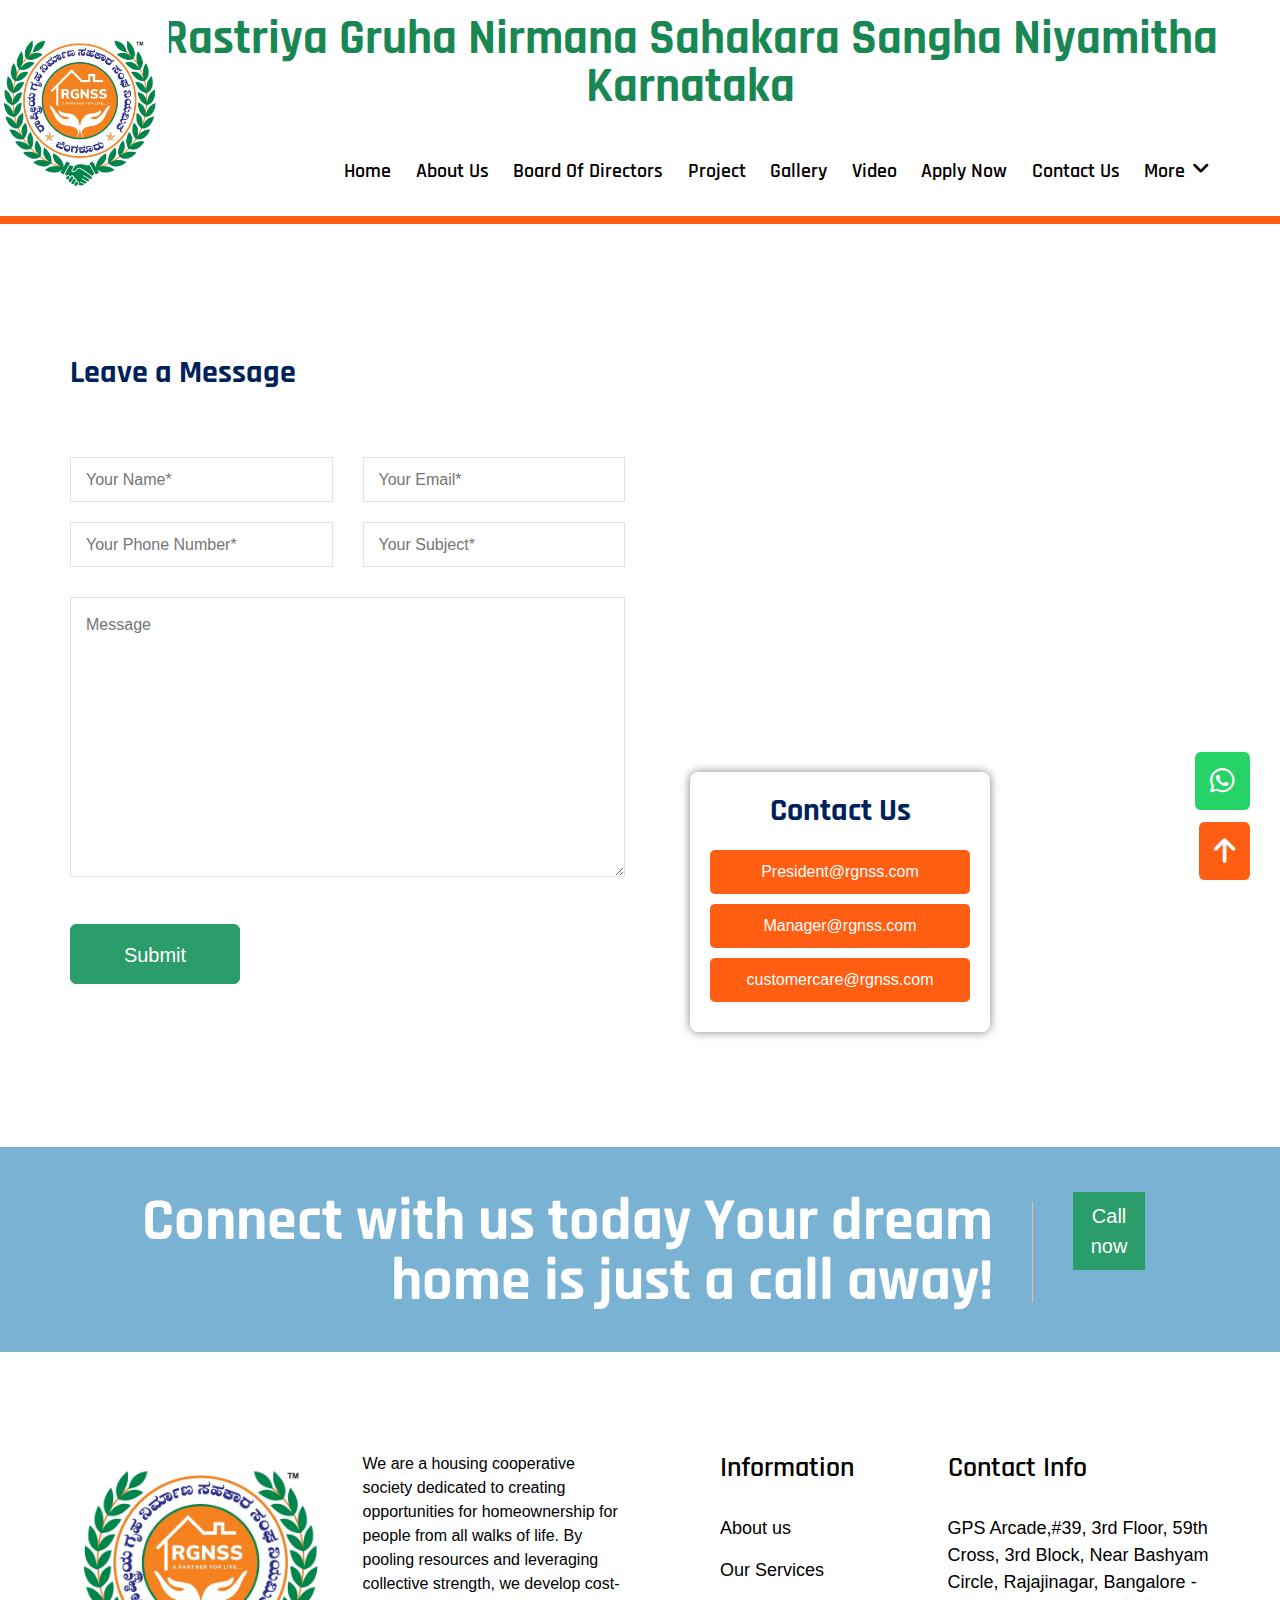
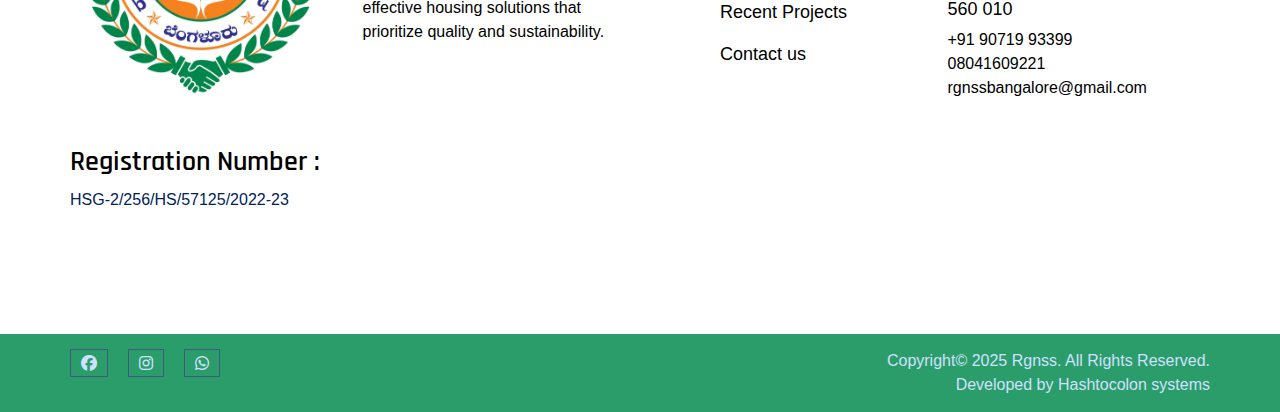
<file: contact.html>
<!DOCTYPE html>
<html lang="en">

<head>

    <meta charset="UTF-8">
    <meta http-equiv="X-UA-Compatible" content="IE=edge">
    <title>Rastriya Gruha Nirmana Sahakara Sangha Niyamitha Karnataka</title>
    <meta name="description" content="Rastriya Gruha Nirmana Sahakara Sangha Niyamitha ">
    <meta name="viewport" content="width=device-width, initial-scale=1.0">
    <!-- Favicon -->
    <link rel="shortcut icon" type="image/x-icon" href="assets/images/logo/logo.jpg" />

    <!-- CSS
    ============================================ -->

    <!-- Vendor CSS (Contain Bootstrap, Icon Fonts) -->
    <link rel="stylesheet" href="assets/css/vendor/ionicons.min.css" />
    <link rel="stylesheet" href="assets/css/vendor/font-awesome.min.css" />
    <link rel="stylesheet" href="https://cdnjs.cloudflare.com/ajax/libs/font-awesome/6.7.1/css/all.min.css" integrity="sha512-5Hs3dF2AEPkpNAR7UiOHba+lRSJNeM2ECkwxUIxC1Q/FLycGTbNapWXB4tP889k5T5Ju8fs4b1P5z/iB4nMfSQ==" crossorigin="anonymous" referrerpolicy="no-referrer" />
    

    <!-- Plugin CSS (Global Plugins Files) -->
    <link rel="stylesheet" href="assets/css/plugins/animate.css">
    <link rel="stylesheet" href="assets/css/plugins/jquery-ui.min.css">
    <!-- Plugin CSS (Plugins Files for only this Page) -->
    <link rel="stylesheet" href="assets/css/plugins/swiper-bundle.min.css">
    <!-- Style CSS -->
    <link rel="stylesheet" href="assets/css/style.css">
    <link rel="stylesheet" href="https://cdnjs.cloudflare.com/ajax/libs/font-awesome/6.7.2/css/all.min.css" integrity="sha512-Evv84Mr4kqVGRNSgIGL/F/aIDqQb7xQ2vcrdIwxfjThSH8CSR7PBEakCr51Ck+w+/U6swU2Im1vVX0SVk9ABhg==" crossorigin="anonymous" referrerpolicy="no-referrer" />
    <script>
        function googleTranslateElementInit() {
        var translator = new google.translate.TranslateElement({
        pageLanguage: 'en',
        includedLanguages : 'en,kn',
        autoDisplay: false,
        multilanguagePage: false,
        layout: google.translate.TranslateElement.InlineLayout.SIMPLE
        }, 'google_translate_element');
          }
        </script>
        <script src="https://translate.google.com/translate_a/element.js?cb=googleTranslateElementInit"></script>
</head>

<body>

    <div class="main-wrapper">

        <!-- Begin Main Header Area -->
        <header class="main-header_area position-relative">
            <div class="header-top py-1 py-lg-3" data-bg-color="white">
                <div class="container">
                    <div class="row align-items-center">
                        <div class="col-md-3 col-3  d-block d-lg-none ">
                            <div class="header-logo ">
                                <a href="home.html">
                                    <img class="sm-logo" src="assets/images/logo/logo.jpg" alt="Header Logo">
                                </a>
                            </div>
                        </div>
                        <div class="col-md-7 col-7 col-lg-12 text-center" >
                            <p>Rastriya Gruha Nirmana Sahakara Sangha Niyamitha Karnataka</p>
                        </div>
                        <div class="col-md-1 col-1 col-lg-0">

                            <li class="mobile-menu_wrap d-block d-lg-none text-end">
                                <a href="#mobileMenu" class="mobile-menu_btn toolbar-btn pl-0 text-primary " >
                                    <i class="fa fa-navicon"></i>
                                </a>
                            </li>
                            </ul>
                        </div>
                    </div>
                </div>
            </div>
            <div class="main-header header-sticky " data-bg-color="white"  >
                <div class="container">
                    <div class="main-header_nav">
                        <div class="row align-items-center">
                            <div class="offset-xl-2 col-xl-10 d-none d-lg-block">
                                <div class="main-menu text-center">
                                    <nav class="main-nav">
                                        
                                        <ul>
                                            <li class="drop-holder">
                                                <a href="home.html"><span>Home</span></a>
                                            </li>
                                            <li>
                                                <a href="#"><span>About Us</span></a>
                                            </li>
                                            <li>
                                                <a href="directors.html"><span>Board Of Directors</span></a>
                                            </li>
                                            <li class="drop-holder">
                                                <a href="#"><span>Project</span></a>
                                                <ul class="drop-menu">
                                                    <li>
                                                        <a href="#">Project 1 </a>
                                                    </li>
                                                    <li>
                                                        <a href="#">Project 2 </a>
                                                    </li>
                                                    <li>
                                                        <a href="#">Project 3 </a>
                                                    </li>
                                                    <li>
                                                        <a href="#">Project 4 </a>
                                                    </li>
                                                </ul>
                                            </li>
                                            <li>
                                                <a href="gallery.html"><span>Gallery</span></a>
                                            </li>
                                            <li>
                                                <a href="#"><span>Video</span></a>
                                            </li>
                                            <li>
                                                <a href="apply.html"><span>Apply Now</span></a>
                                            </li>
                                            <li>
                                                <a href="contact.html"><span>Contact Us</span></a>
                                            </li>


                                            <li class="drop-holder">
                                                <a href="#"><span>More <i class="fa-solid fa-angle-down"></i></span></a> 
                                                <ul class="drop-menu">
                                                    <li>
                                                        <a href="#">News & Feeds </a>
                                                    </li>
                                                    <li>
                                                        <a href="faq.html">FAQ</a>
                                                    </li>
                                                    <li>
                                                        <a href="#">Blog</a>
                                                    </li>
                                                    <li>
                                                        <a href="feedback.html">Feedback</a>
                                                    </li>
                                                    <li>
                                                        <a href="privacy.html">Privacy Policy</a>
                                                    </li>
                                                    <li>
                                                        <a href="career.html">Career</a>
                                                    </li>
                                                    <li>
                                                        <a href="contact.html">Contact Us</a>
                                                    </li>
                                                    
                                                </ul>
                                            </li>

                                         <!--  <li>
                                                <a href="login.html"><button>Member Login</button></a>
                                            </li> --> 

                                        </ul>
                                    </nav>
                                </div>
                            </div>
                        </div>
                    </div>
                    <div class="header-logo-wrap d-none d-lg-flex">

                        <div class="header-fixed-logo">
                            <a href="home.html">
                                <img class="lg-logo" src="assets/images/logo/logo.jpg" alt="Header Logo">
                            </a>
                        </div>

                    </div>
                </div>
            </div>
            <div class="mobile-menu_wrapper" id="mobileMenu" >
                <div class="offcanvas-body">
                    <div class="inner-body">
                        <div class="offcanvas-top">
                            <a href="#" class="button-close" ><i class="ion-ios-close-empty"></i></a>
                        </div>
                        <div class="offcanvas-menu_area">
                            <nav class="offcanvas-navigation">
                                <ul class="mobile-menu">
                                    <li>
                                        <a href="home.html">
                                            <span class="mm-text">Home</span>
                                        </a>
                                    </li>
                                    <li>
                                        <a href="#">
                                            <span class="mm-text">About Us</span>
                                        </a>
                                    </li>
                                    <li>
                                        <a href="directors.html">
                                            <span class="mm-text">Board Of Directors</span>
                                        </a>
                                    </li>
                                    <li class="menu-item-has-children">
                                        <a href="#">
                                            <span class="mm-text">Project
                                        <i class="ion-ios-arrow-down"></i>
                                    </span>
                                        </a>
                                        <ul class="sub-menu">
                                            <li>
                                                <a href="#">
                                                    <span class="mm-text">Project 1</span>
                                                </a>
                                            </li>
                                            <li>
                                                <a href="#">
                                                    <span class="mm-text">Project 2</span>
                                                </a>
                                            </li>
                                            <li>
                                                <a href="#">
                                                    <span class="mm-text">Project 3</span>
                                                </a>
                                            </li>
                                            <li>
                                                <a href="#">
                                                    <span class="mm-text">Project 4</span>
                                                </a>
                                            </li>
                                        </ul>
                                    </li>
                                    <li>
                                        <a href="gallery.html">
                                            <span class="mm-text">Gallery</span>
                                        </a>
                                    </li>
                                    <li>
                                        <a href="#">
                                            <span class="mm-text">Video</span>
                                        </a>
                                    </li>
                                    <li>
                                        <a href="apply.html">
                                            <span class="mm-text">Apply Now</span>
                                        </a>
                                    </li>
                                

                                    <li>
                                        <a href="contact.html">
                                            <span class="mm-text">Contact</span>
                                        </a>
                                    </li>
                                    <li class="menu-item-has-children">
                                        <a href="#">
                                            <span class="mm-text">more
                                        <i class="ion-ios-arrow-down"></i>
                                    </span>
                                        </a>
                                        <ul class="sub-menu">
                                            <li>
                                                <li>
                                                    <a href="#">News & Feeds </a>
                                                </li>
                                                <li>
                                                    <a href="faq.html">FAQ</a>
                                                </li>
                                                <li>
                                                    <a href="#">Blog</a>
                                                </li>
                                                <li>
                                                    <a href="feedback.html">Feedback</a>
                                                </li>
                                                <li>
                                                    <a href="privacy.html">Privacy Policy</a>
                                                </li>
                                                <li>
                                                    <a href="career.html">Career</a>
                                                </li>
                                                <li>
                                                    <a href="contact.html">Contact Us</a>
                                                </li>
                                               
                                            </li>
                                        </ul>

                                       <!-- <li>
                                            <a href="login.html">
                                                <span class="mm-text"><button>Member Login</button></span>
                                            </a>
                                        </li>-->
                                    </li>
                                </ul>
                            </nav>
                        </div>
                    </div>
                </div>
            </div>

            <div class="global-overlay"></div>
        </header>
        <!-- Main Header Area End Here -->
        <div class="slider-area">
            <div class="text-end g-translate "><div id="google_translate_element"></div></div>
     
        <div class="contact-form-area pt-130 pb-115">
            <div class="container">
                <div class="row">
                    <div class="col-lg-6">
                        <h2 class="contact-form-title mb-3">Leave a Message</h2>
                        
                        <form id="contact-form" class="contact-form pt-10"
                            action="">
                            <div class="group-input pb-4">
                                <input type="text" name="con_name" id="con_name" placeholder="Your Name*"
                                    class="input-field me-6">
                                <input type="text" name="con_email" id="con_email" placeholder="Your Email*"
                                    class="input-field mt-6 mt-sm-0">
                            </div>
                             <div class="group-input">
                                <input type="text" name="con_name" id="con_name" placeholder="Your Phone Number*"
                                    class="input-field me-6">
                                <input type="text" name="con_email" id="con_email" placeholder="Your Subject*"
                                    class="input-field mt-6 mt-sm-0">
                            </div>
                            <div class="form-field mt-6">
                                <textarea name="con_message" id="con_message" placeholder="Message"
                                    class="textarea-field"></textarea>
                            </div>
                            <div class="button-wrap mt-8">
                                <button type="submit" value="submit"
                                    class="btn btn-custom btn-secondary btn-primary-hover" name="submit">Submit</button>
                                <p class="form-messege mt-5 mb-0"></p>
                            </div>
                        </form>
                    </div>
                    <div class="col-lg-6 ps-lg-10" style="margin-top: 60px;">
                        <div class="map-with-pattern pt-9">
                            <div class="responsive-map-container">
                                <iframe src="https://www.google.com/maps/embed?pb=!1m18!1m12!1m3!1d3887.786827156464!2d77.5531658!3d12.985482099999999!2m3!1f0!2f0!3f0!3m2!1i1024!2i768!4f13.1!3m3!1m2!1s0x3bae3d7bacc64c8b%3A0xf22c7d08890c5195!2sRastriya%20Gruha%20Nirmana%20Sahakara%20Sangha!5e0!3m2!1sen!2sin!4v1738429887620!5m2!1sen!2sin"  allowfullscreen="" loading="lazy" referrerpolicy="no-referrer-when-downgrade"></iframe>
                            </div>
                            <div class="contact-container">
                                <h2>Contact Us</h2>
                                <a href="#" class="email-link">President@rgnss.com</a>
                                <a href="#" class="email-link">Manager@rgnss.com</a>
                                <a href="#" class="email-link">customercare@rgnss.com</a>
                            </div>
                        </div>
                    </div>
                </div>
            </div>
        </div>
        
        <!-- Begin Newsletter Area -->
        <div class="newsletter-area pt-9 pb-8" data-bg-color="#7AB2D3">
            <div class="container">
                <div class="row">
                    <div class="col-lg-12">
                        <div class="newsletter-item text-white">
                            <div class="newsletter-content">
                                <h2 class="title text-lg-end text-center mb-0">Connect with us today  Your dream home is just a call away!</h2>
                            </div>
                            <div class="newsletter-form_wrap align-center">
                                   
                                    <div class="form-btn_wrap text-center">
                                        <a href="" class="btn btn-secondary btn-secondary-hover btn-lg rounded-0"
                                            id="mc-submit">Call now</a>
                                    </div>
                                <!-- Mailchimp Alerts -->
                                <div class="mailchimp-alerts text-centre pt-5">
                                    <div class="mailchimp-submitting"></div>
                                    <div class="mailchimp-success"></div>
                                    <div class="mailchimp-error"></div>
                                </div>
                            </div>
                        </div>
                    </div>
                </div>
            </div>
        </div>
        <!-- Newsletter Area End Here -->


        <!-- Begin Footer Area -->
        <div class="footer-area">
            <div class="footer-top pt-100 pb-80 " data-bg-color="white">
                <div class="container">
                    <div class="row">
                        <div class="col-xl-3 col-lg-3">
                            <div class="widget-item text-black">
                                <div class="footer-logo pb-5">
                                    <a href="home.html">
                                        <img src="assets/images/logo/logo.jpg" alt="Logo">
                                        <h3 class="heading text-black pt-10">Registration Number :

                                        </h3>HSG-2/256/HS/57125/2022-23</p>
                                    </a>
                                </div>
                              
                            </div>
                        </div>
                          <div class="col-xl-3 col-lg-3">
                            <div class="widget-item text-black">
                             
                                <p class="short-desc font-size-16 mb-5">We are a housing cooperative society dedicated to creating opportunities for homeownership for people from all walks of life. By pooling resources and leveraging collective strength, we develop cost-effective housing solutions that prioritize quality and sustainability.</p>
                              
                            </div>
                        </div>
                        <div class="col-xl-3 col-lg-2 col-sm-6 pl-xl-80 pt-8 pt-lg-0">
                            <div class="widget-item text-black">
                                <h3 class="heading text-black mb-6">Information</h3>
                                <ul class="widget-list-item text-black">
                                    <li>
                                        <a href="#">About us</a>
                                    </li>
                                    <li>
                                        <a href="#">Our Services</a>
                                    </li>
                                    <li>
                                        <a href="#">Recent Projects</a>
                                    </li>
                                   
                                    <li>
                                        <a href="contact.html">Contact us</a>
                                    </li>
                                </ul>
                            </div>
                        </div>
                       
                        <div class="col-xl-3 col-lg-4 pt-8 pt-lg-0">
                            <div class="widget-item">
                                <h3 class="heading text-black mb-6">Contact Info</h3>
                                <div class="widget-list-item text-black">
                                    <div class="widget-address pb-5">
                                        <p class="mb-1">GPS Arcade,#39, 3rd Floor, 59th Cross, 3rd Block, Near Bashyam Circle, Rajajinagar, Bangalore - 560 010
                                        </p>
                                        <span>+91 90719 93399</span> <br>
                                        <span>08041609221</span>
                                        <span>rgnssbangalore@gmail.com</span>
                                    </div>
                                 
                                </div>
                            </div>
                        </div>
                    </div>
                </div>
            </div>
            <div class="footer-bottom py-3 text-hawkes-blue" data-bg-color="#2B9D6A">
                <div class="container">
                    <div class="row">
                        <div class="col-md-6 col-sm-4">
                            <ul class="social-link">
                                <li class="facebook">
                                    <a href="https://www.facebook.com/profile.php?id=61573050265487" data-tippy="Facebook" data-tippy-inertia="true"
                                        data-tippy-animation="shift-away" data-tippy-delay="50" data-tippy-arrow="true"
                                        data-tippy-theme="sharpborder">
                                        <i class="fa-brands fa-facebook"></i>
                                    </a>
                                </li>
                                
                                <li class="instagram">
                                    <a href="https://www.instagram.com/rgnss_n" data-tippy="Instagram" data-tippy-inertia="true"
                                        data-tippy-animation="shift-away" data-tippy-delay="50" data-tippy-arrow="true"
                                        data-tippy-theme="sharpborder">
                                        <i class="fa-brands fa-instagram"></i>
                                    </a>
                                </li>
                                <li class="whatsapp">
                                    <a href="https://wa.me/9071993399" data-tippy="whatsapp" data-tippy-inertia="true"
                                        data-tippy-animation="shift-away" data-tippy-delay="50" data-tippy-arrow="true"
                                        data-tippy-theme="sharpborder">
                                        <i class="fa-brands fa-whatsapp"></i>
                                    </a>
                                </li>
                            </ul>
                        </div>
                        <div class="col-md-6 col-sm-8 align-self-center">
                            <div class="copyright">
                                <span class="copyright-text">Copyright© 2025 Rgnss. All Rights Reserved. <br> Developed by <a href="https://hashtocolon.com/"
                                        rel="noopener" target="_blank">Hashtocolon systems</a> </span>
                            </div>
                        </div>
                    </div>
                </div>
            </div>
        </div>
        <!-- Footer Area End Here -->

       <!-- Back to Top Icon -->
       <a href="#top" class="back-to-top">
        <i class="fas fa-arrow-up"></i>
       </a>
       <!-- Scroll To Top End Here -->

       </div>
      <!-- WhatsApp  Button -->
    <a href="https://wa.me/9071993399" target="_blank" class="whatsapp-button">
         <i class="fab fa-whatsapp"></i>
    </a>

    <!-- Global Vendor, plugins JS -->

    <!-- JS Files
    ============================================ -->
    <!-- Global Vendor, plugins JS -->

    <!-- Vendor JS -->
    <script src="assets/js/vendor/bootstrap.bundle.min.js"></script>
    <script src="assets/js/vendor/jquery-3.6.0.min.js"></script>
    <script src="assets/js/vendor/jquery-migrate-3.3.2.min.js"></script>
    <script src="assets/js/vendor/modernizr-3.11.2.min.js"></script>
    <script src="assets/js/vendor/jquery.waypoints.js"></script>

    <!--Plugins JS-->
    <script src="assets/js/plugins/wow.min.js"></script>
    <script src="assets/js/plugins/jquery-ui.min.js"></script>
    <script src="assets/js/plugins/tippy.min.js"></script>
    <script src="assets/js/plugins/mailchimp-ajax.js"></script>

    <!-- Plugins & Activation JS For Only This Page -->
    <script src="assets/js/plugins/swiper-bundle.min.js"></script>
    <script src="assets/js/plugins/jquery.counterup.js"></script>

    <!--Main JS (Common Activation Codes)-->
    <script src="assets/js/main.js"></script>
</body>



</html>
</file>
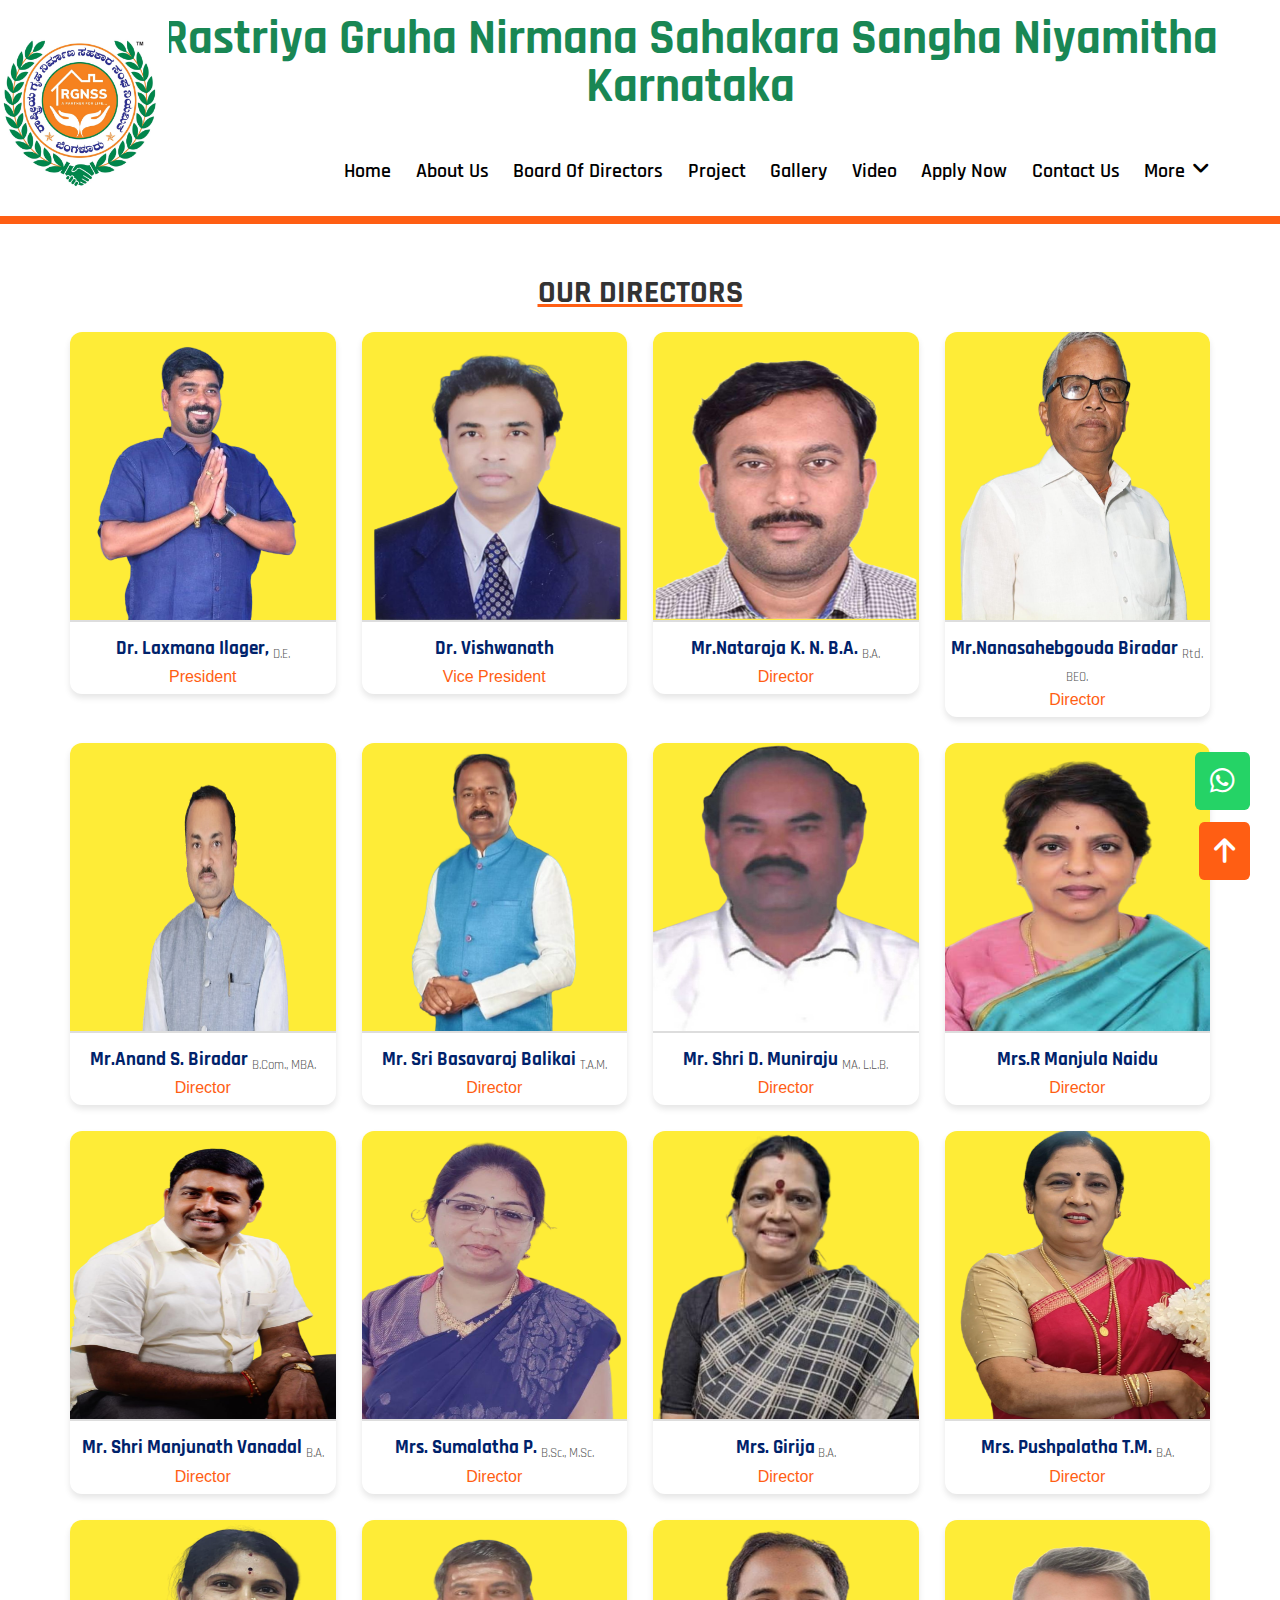
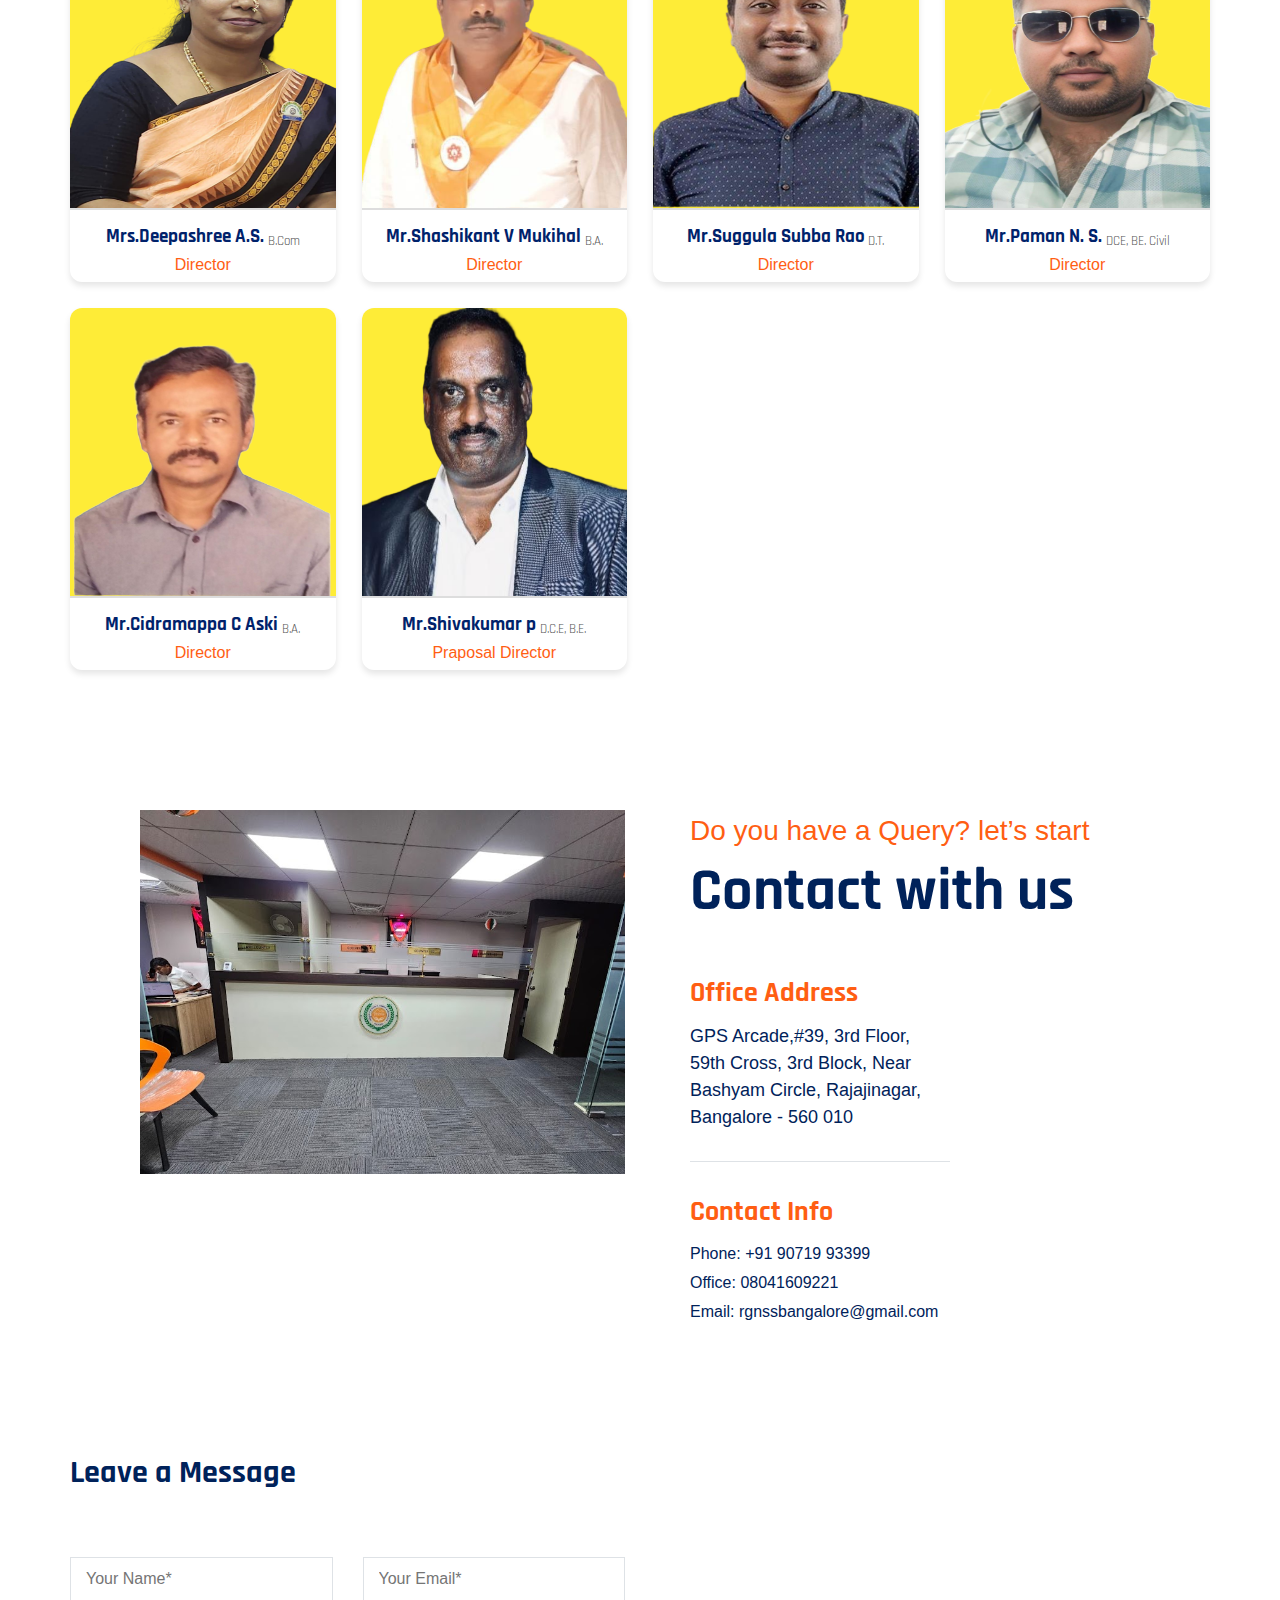
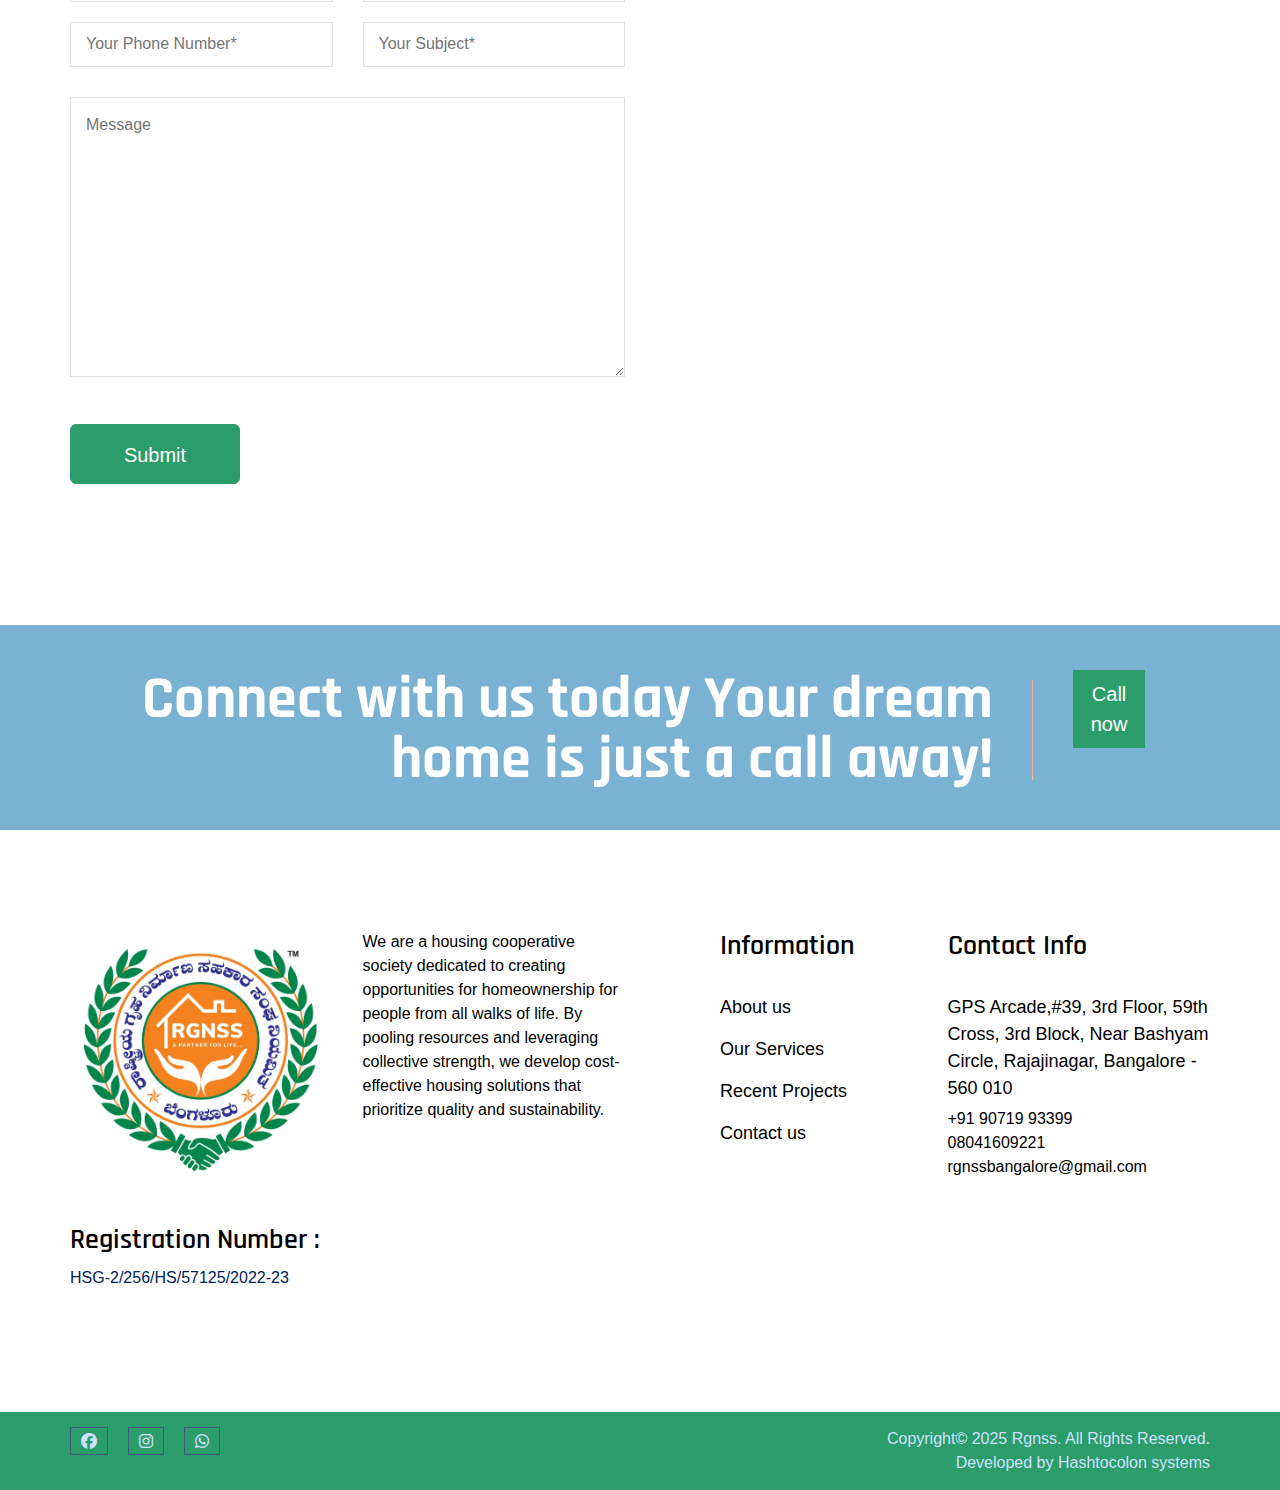
<file: directors.html>
<!DOCTYPE html>
<html lang="en">

<head>

    <meta charset="UTF-8">
    <meta http-equiv="X-UA-Compatible" content="IE=edge">
    <title>Rastriya Gruha Nirmana Sahakara Sangha Niyamitha Karnataka</title>
    <meta name="description" content="Rastriya Gruha Nirmana Sahakara Sangha Niyamitha ">
    <meta name="viewport" content="width=device-width, initial-scale=1.0">
    <!-- Favicon -->
    <link rel="shortcut icon" type="image/x-icon" href="assets/images/logo/logo.jpg" />

    <!-- CSS
    ============================================ -->

    <!-- Vendor CSS (Contain Bootstrap, Icon Fonts) -->
    <link rel="stylesheet" href="assets/css/vendor/ionicons.min.css" />
    <link rel="stylesheet" href="assets/css/vendor/font-awesome.min.css" />
    <link rel="stylesheet" href="https://cdnjs.cloudflare.com/ajax/libs/font-awesome/6.7.1/css/all.min.css" integrity="sha512-5Hs3dF2AEPkpNAR7UiOHba+lRSJNeM2ECkwxUIxC1Q/FLycGTbNapWXB4tP889k5T5Ju8fs4b1P5z/iB4nMfSQ==" crossorigin="anonymous" referrerpolicy="no-referrer" />
    

    <!-- Plugin CSS (Global Plugins Files) -->
    <link rel="stylesheet" href="assets/css/plugins/animate.css">
    <link rel="stylesheet" href="assets/css/plugins/jquery-ui.min.css">
    <!-- Plugin CSS (Plugins Files for only this Page) -->
    <link rel="stylesheet" href="assets/css/plugins/swiper-bundle.min.css">
    <!-- Style CSS -->
    <link rel="stylesheet" href="assets/css/style.css">
    <link rel="stylesheet" href="https://cdnjs.cloudflare.com/ajax/libs/font-awesome/6.7.2/css/all.min.css" integrity="sha512-Evv84Mr4kqVGRNSgIGL/F/aIDqQb7xQ2vcrdIwxfjThSH8CSR7PBEakCr51Ck+w+/U6swU2Im1vVX0SVk9ABhg==" crossorigin="anonymous" referrerpolicy="no-referrer" />
    <script>
        function googleTranslateElementInit() {
        var translator = new google.translate.TranslateElement({
        pageLanguage: 'en',
        includedLanguages : 'en,kn',
        autoDisplay: false,
        multilanguagePage: false,
        layout: google.translate.TranslateElement.InlineLayout.SIMPLE
        }, 'google_translate_element');
          }
        </script>
        <script src="https://translate.google.com/translate_a/element.js?cb=googleTranslateElementInit"></script>
</head>

<body>

    <div class="main-wrapper">

        <!-- Begin Main Header Area -->
        <header class="main-header_area position-relative">
            <div class="header-top py-1 py-lg-3" data-bg-color="white">
                <div class="container">
                    <div class="row align-items-center">
                        <div class="col-md-3 col-3  d-block d-lg-none ">
                            <div class="header-logo ">
                                <a href="home.html">
                                    <img class="sm-logo" src="assets/images/logo/logo.jpg" alt="Header Logo">
                                </a>
                            </div>
                        </div>
                        <div class="col-md-7 col-7 col-lg-12 text-center" >
                            <p>Rastriya Gruha Nirmana Sahakara Sangha Niyamitha Karnataka</p>
                        </div>
                        <div class="col-md-1 col-1 col-lg-0">

                            <li class="mobile-menu_wrap d-block d-lg-none text-end">
                                <a href="#mobileMenu" class="mobile-menu_btn toolbar-btn pl-0 text-primary " >
                                    <i class="fa fa-navicon"></i>
                                </a>
                            </li>
                            </ul>
                        </div>
                    </div>
                </div>
            </div>
            <div class="main-header header-sticky " data-bg-color="white"  >
                <div class="container">
                    <div class="main-header_nav">
                        <div class="row align-items-center">
                            <div class="offset-xl-2 col-xl-10 d-none d-lg-block">
                                <div class="main-menu text-center">
                                    <nav class="main-nav">
                                        
                                        <ul>
                                            <li class="drop-holder">
                                                <a href="home.html"><span>Home</span></a>
                                            </li>
                                            <li>
                                                <a href="#"><span>About Us</span></a>
                                            </li>
                                            <li>
                                                <a href="directors.html"><span>Board Of Directors</span></a>
                                            </li>
                                            <li class="drop-holder">
                                                <a href="#"><span>Project</span></a>
                                                <ul class="drop-menu">
                                                    <li>
                                                        <a href="#">Project 1 </a>
                                                    </li>
                                                    <li>
                                                        <a href="#">Project 2 </a>
                                                    </li>
                                                    <li>
                                                        <a href="#">Project 3 </a>
                                                    </li>
                                                    <li>
                                                        <a href="#">Project 4 </a>
                                                    </li>
                                                </ul>
                                            </li>
                                            <li>
                                                <a href="gallery.html"><span>Gallery</span></a>
                                            </li>
                                            <li>
                                                <a href="#"><span>Video</span></a>
                                            </li>
                                            <li>
                                                <a href="apply.html"><span>Apply Now</span></a>
                                            </li>
                                            <li>
                                                <a href="contact.html"><span>Contact Us</span></a>
                                            </li>


                                            <li class="drop-holder">
                                                <a href="#"><span>More <i class="fa-solid fa-angle-down"></i></span></a> 
                                                <ul class="drop-menu">
                                                    <li>
                                                        <a href="#">News & Feeds </a>
                                                    </li>
                                                    <li>
                                                        <a href="faq.html">FAQ</a>
                                                    </li>
                                                    <li>
                                                        <a href="#">Blog</a>
                                                    </li>
                                                    <li>
                                                        <a href="feedback.html">Feedback</a>
                                                    </li>
                                                    <li>
                                                        <a href="privacy.html">Privacy Policy</a>
                                                    </li>
                                                    <li>
                                                        <a href="career.html">Career</a>
                                                    </li>
                                                    <li>
                                                        <a href="contact.html">Contact Us</a>
                                                    </li>
                                                    
                                                </ul>
                                            </li>

                                         <!--  <li>
                                                <a href="login.html"><button>Member Login</button></a>
                                            </li> --> 

                                        </ul>
                                    </nav>
                                </div>
                            </div>
                        </div>
                    </div>
                    <div class="header-logo-wrap d-none d-lg-flex">

                        <div class="header-fixed-logo">
                            <a href="home.html">
                                <img class="lg-logo" src="assets/images/logo/logo.jpg" alt="Header Logo">
                            </a>
                        </div>

                    </div>
                </div>
            </div>
            <div class="mobile-menu_wrapper" id="mobileMenu" >
                <div class="offcanvas-body">
                    <div class="inner-body">
                        <div class="offcanvas-top">
                            <a href="#" class="button-close" ><i class="ion-ios-close-empty"></i></a>
                        </div>
                        <div class="offcanvas-menu_area">
                            <nav class="offcanvas-navigation">
                                <ul class="mobile-menu">
                                    <li>
                                        <a href="home.html">
                                            <span class="mm-text">Home</span>
                                        </a>
                                    </li>
                                    <li>
                                        <a href="#">
                                            <span class="mm-text">About Us</span>
                                        </a>
                                    </li>
                                    <li>
                                        <a href="directors.html">
                                            <span class="mm-text">Board Of Directors</span>
                                        </a>
                                    </li>
                                    <li class="menu-item-has-children">
                                        <a href="#">
                                            <span class="mm-text">Project
                                        <i class="ion-ios-arrow-down"></i>
                                    </span>
                                        </a>
                                        <ul class="sub-menu">
                                            <li>
                                                <a href="#">
                                                    <span class="mm-text">Project 1</span>
                                                </a>
                                            </li>
                                            <li>
                                                <a href="#">
                                                    <span class="mm-text">Project 2</span>
                                                </a>
                                            </li>
                                            <li>
                                                <a href="#">
                                                    <span class="mm-text">Project 3</span>
                                                </a>
                                            </li>
                                            <li>
                                                <a href="#">
                                                    <span class="mm-text">Project 4</span>
                                                </a>
                                            </li>
                                        </ul>
                                    </li>
                                    <li>
                                        <a href="gallery.html">
                                            <span class="mm-text">Gallery</span>
                                        </a>
                                    </li>
                                    <li>
                                        <a href="#">
                                            <span class="mm-text">Video</span>
                                        </a>
                                    </li>
                                    <li>
                                        <a href="apply.html">
                                            <span class="mm-text">Apply Now</span>
                                        </a>
                                    </li>
                                

                                    <li>
                                        <a href="contact.html">
                                            <span class="mm-text">Contact</span>
                                        </a>
                                    </li>
                                    <li class="menu-item-has-children">
                                        <a href="#">
                                            <span class="mm-text">more
                                        <i class="ion-ios-arrow-down"></i>
                                    </span>
                                        </a>
                                        <ul class="sub-menu">
                                            <li>
                                                <li>
                                                    <a href="#">News & Feeds </a>
                                                </li>
                                                <li>
                                                    <a href="faq.html">FAQ</a>
                                                </li>
                                                <li>
                                                    <a href="#">Blog</a>
                                                </li>
                                                <li>
                                                    <a href="feedback.html">Feedback</a>
                                                </li>
                                                <li>
                                                    <a href="privacy.html">Privacy Policy</a>
                                                </li>
                                                <li>
                                                    <a href="career.html">Career</a>
                                                </li>
                                                <li>
                                                    <a href="contact.html">Contact Us</a>
                                                </li>
                                               
                                            </li>
                                        </ul>

                                       <!-- <li>
                                            <a href="login.html">
                                                <span class="mm-text"><button>Member Login</button></span>
                                            </a>
                                        </li>-->
                                    </li>
                                </ul>
                            </nav>
                        </div>
                    </div>
                </div>
            </div>

            <div class="global-overlay"></div>
        </header>
        <!-- Main Header Area End Here -->
            <div class="text-end g-translate "><div id="google_translate_element"></div></div>
           
            <section id=" DIRECTOR">

                <div class="section-title2">
                    
                    <h3><span>OUR DIRECTORS</span></h3>
                       
                  </div>
                <div class="container">
                  <div class="col-xl-12 flright" style="padding:0;">
                    <div class="row  g-5">
                        <div class=" col-md-6 col-lg-3 ">
                        <div class="director_icon"> <img src="/assets/images/members/Dr laxman ilager.png" alt="director">
                          <h3> Dr. Laxmana Ilager, <sub>D.E.</sub></h3>
                          <p>President</p> 
                      </div>
                    </div>
        
                    <div class=" col-md-6 col-lg-3 ">
                        <div class="director_icon"> <img src="/assets/images/members/dr vishwanath.png" alt="director">
                          <h3>Dr. Vishwanath <sub> </sub></h3>
                          <p>Vice President</p> 
                      </div>
                    </div>
                    <!--   <div class=" col-md-6 col-lg-3 ">
                        <div class="director_icon"> <img src="/assets/images/6.png" alt="director">
                          <h3>Mr. Dr.Viswanath Hiremath <sub>MDS, PHD.</sub></h3>
                          <p>Vice President</p> 
                        </div>
                    </div>
                        -->
                        <div class=" col-md-6 col-lg-3 ">
                            <div class="director_icon"> <img src="/assets/images/members/nataraju.png" alt="director">
                              <h3>Mr.Nataraja K. N. B.A. <sub> B.A. </sub></h3>
                              <p>Director</p> 
                          </div>
                        </div>
        
                    <div class=" col-md-6 col-lg-3 ">
                        <div class="director_icon"> <img src="/assets/images/members/nanasabagooud biradar.png" alt="director">
                          <h3>Mr.Nanasahebgouda Biradar  <sub>Rtd. BEO.</sub></h3>
                          <p>Director</p> 
                      </div>
                    </div>
        
                    <div class=" col-md-6 col-lg-3 ">
                        <div class="director_icon"> <img src="/assets/images/members/anand biradar.png" alt="director">
                          <h3>Mr.Anand S. Biradar  <sub>B.Com., MBA.</sub></h3>
                          <p>Director</p> 
                      </div>
                    </div>
                      <div class=" col-md-6 col-lg-3 ">
                        <div class="director_icon"> <img src="/assets/images/members/basavaraja balikay.png" alt="director">
                          <h3>Mr. Sri Basavaraj Balikai  <sub>T.A.M. </sub></h3>
                          <p>Director</p> 
                        </div>
                    </div>
                       <div class=" col-md-6 col-lg-3 ">
                        <div class="director_icon"> <img src="/assets/images/members/muniraju.png" alt="director">
                          <h3>Mr. Shri D. Muniraju <sub>MA. L.L.B.</sub></h3>
                          <p>Director</p>
                      </div>
                    </div>
        
                    <div class=" col-md-6 col-lg-3 ">
                        <div class="director_icon"> <img src="/assets/images/members/R Manjula naidu.png" alt="director">
                          <h3>Mrs.R Manjula Naidu <sub> </sub></h3>
                          <p>Director</p> 
                      </div>
                    </div>
        
                    <div class=" col-md-6 col-lg-3 ">
                        <div class="director_icon"> <img src="/assets/images/members/manjuntha vandal.png" alt="director">
                          <h3>Mr.  Shri Manjunath Vanadal  <sub>B.A.</sub></h3>
                          <p>Director</p> 
                      </div>
                    </div>
                    <div class=" col-md-6 col-lg-3 ">
                        <div class="director_icon"> <img src="/assets/images/members/sumaltha.png" alt="director">
                          <h3>Mrs. Sumalatha P.  <sub> B.Sc., M.Sc.</sub></h3>
                          <p>Director</p> 
                      </div>
                    </div>
                      <div class=" col-md-6 col-lg-3 ">
                        <div class="director_icon"> <img src="/assets/images/members/girija.png" alt="director">
                          <h3>Mrs. Girija<sub> B.A.</sub></h3>
                          <p>Director</p> 
                        </div>
                    </div>
                        <div class=" col-md-6 col-lg-3 ">
                        <div class="director_icon"> <img src="/assets/images/members/puspaltha.png" alt="director">
                          <h3>Mrs. Pushpalatha T.M.  <sub>B.A.</sub></h3>
                          <p>Director</p> 
                      </div>
                    </div>
                    <div class=" col-md-6 col-lg-3 ">
                        <div class="director_icon"> <img src="/assets/images/members/deepa.png" alt="director">
                          <h3>Mrs.Deepashree A.S. <sub>B.Com </sub></h3>
                          <p>Director</p> 
                      </div>
                    </div>
                    <div class=" col-md-6 col-lg-3 ">
                        <div class="director_icon"> <img src="/assets/images/members/shashikantha mukihal.png" alt="director">
                          <h3>Mr.Shashikant V Mukihal <sub> B.A. </sub></h3>
                          <p>Director</p> 
                      </div>
                    </div>
                    <div class=" col-md-6 col-lg-3 ">
                        <div class="director_icon"> <img src="/assets/images/members/Suggula.png" alt="director">
                          <h3>Mr.Suggula Subba Rao<sub> D.T. </sub></h3>
                          <p>Director</p> 
                      </div>
                    </div>
                    <div class=" col-md-6 col-lg-3 ">
                        <div class="director_icon"> <img src="/assets/images/members/Paman N.S.png" alt="director">
                          <h3>Mr.Paman N. S. <sub> DCE, BE. Civil </sub></h3>
                          <p>Director</p> 
                      </div>
                    </div>
                   
                    <div class=" col-md-6 col-lg-3 ">
                        <div class="director_icon"> <img src="/assets/images/members/shiddramapp.png" alt="director">
                          <h3>Mr.Cidramappa C Aski <sub>  B.A.  </sub></h3>
                          <p>Director</p> 
                      </div>
                    </div>
                  <!--  
                    <div class=" col-md-6 col-lg-3 ">
                        <div class="director_icon"> <img src="/assets/images/6.png" alt="director">
                          <h3>Mr.Karthik S. R. <sub> M.Com </sub></h3>
                          <p>Director</p> 
                      </div>
                    </div>
                    <div class=" col-md-6 col-lg-3 ">
                        <div class="director_icon"> <img src="/assets/images/6.png" alt="director">
                          <h3>Mrs. Gowri V. <sub> </sub></h3>
                          <p>Director</p> 
                      </div>
                    </div
                   
                   
                   
                    <div class=" col-md-6 col-lg-3 ">
                        <div class="director_icon"> <img src="/assets/images/members/paman.png" alt="director">
                          <h3>Mr.Paman <sub> </sub></h3>
                          <p>Director</p> 
                      </div>
                    </div>
                    <div class=" col-md-6 col-lg-3 ">
                        <div class="director_icon"> <img src="/assets/images/members/Suggula.png" alt="director">
                          <h3>Mr.Suggula<sub> </sub></h3>
                          <p>Director</p> 
                      </div>
                    </div>>-->
                    <div class=" col-md-6 col-lg-3 ">
                        <div class="director_icon"> <img src="/assets/images/members/shivakumar.png" alt="director">
                          <h3>Mr.Shivakumar p <sub> D.C.E, B.E. </sub></h3>
                          <p> Praposal Director</p> 
                      </div>
                    </div>
        
                </div>
                </div>
            </div>
         </section>
           
    
      
    
        <div class="contact-area pt-140">
            <div class="container">
                <div class="row">
                    <div class="col-lg-6">
                        <div class="contact-img-wrap">
                            <div class="contact-img">
                                <img src="assets/images/16.jpeg" alt="Contact Image">
                            </div>
                        </div>
                    </div>
                    <div class="col-lg-6 ps-lg-10 pt-10 pt-lg-0">
                        <div class="contact-content">
                            <span class="sub-title mb-2">Do you have a Query? let’s start</span>
                            <h2 class="title mb-3">Contact with us</h2>
                            
                            <div class="contact-info pt-5">
                                <h3 class="title mb-0">Office Address</h3>
                                <p class="short-desc with-border mb-0">GPS Arcade,#39, 3rd Floor, 59th Cross, 3rd Block, Near Bashyam Circle, Rajajinagar, Bangalore - 560 010</p>
                            </div>
                            <div class="contact-info pt-4">
                                <h3 class="title mb-0">Contact Info</h3>
                                <ul>
                                    <li>
                                        Phone:
                                        <a href="tel://+096-12458-875-895">+91 90719 93399</a>
                                    </li>
                                    <li>
                                        Office:
                                        <a href="tel://08041609221">08041609221</a>
                                    </li>
                                  
                                  
                                    <li>
                                        Email:
                                        <a class="text-lowercase" href="">rgnssbangalore@gmail.com</a>
                                    </li>
                                   
                                </ul>
                            </div>
                        </div>
                    </div>
                </div>
            </div>
        </div>
        <div class="contact-form-area pt-130 pb-115">
            <div class="container">
                <div class="row">
                    <div class="col-lg-6">
                        <h2 class="contact-form-title mb-3">Leave a Message</h2>
                        
                        <form id="contact-form" class="contact-form pt-10"
                            action="">
                            <div class="group-input pb-4">
                                <input type="text" name="con_name" id="con_name" placeholder="Your Name*"
                                    class="input-field me-6">
                                <input type="text" name="con_email" id="con_email" placeholder="Your Email*"
                                    class="input-field mt-6 mt-sm-0">
                            </div>
                             <div class="group-input">
                                <input type="text" name="con_name" id="con_name" placeholder="Your Phone Number*"
                                    class="input-field me-6">
                                <input type="text" name="con_email" id="con_email" placeholder="Your Subject*"
                                    class="input-field mt-6 mt-sm-0">
                            </div>
                            <div class="form-field mt-6">
                                <textarea name="con_message" id="con_message" placeholder="Message"
                                    class="textarea-field"></textarea>
                            </div>
                            <div class="button-wrap mt-8">
                                <button type="submit" value="submit"
                                    class="btn btn-custom btn-secondary btn-primary-hover" name="submit">Submit</button>
                                <p class="form-messege mt-5 mb-0"></p>
                            </div>
                        </form>
                    </div>
                    <div class="col-lg-6 ps-lg-10" style="margin-top: 60px;">
                        <div class="map-with-pattern pt-9">
                            <div class="responsive-map-container">
                                <iframe src="https://www.google.com/maps/embed?pb=!1m18!1m12!1m3!1d3887.786827156464!2d77.5531658!3d12.985482099999999!2m3!1f0!2f0!3f0!3m2!1i1024!2i768!4f13.1!3m3!1m2!1s0x3bae3d7bacc64c8b%3A0xf22c7d08890c5195!2sRastriya%20Gruha%20Nirmana%20Sahakara%20Sangha!5e0!3m2!1sen!2sin!4v1738429887620!5m2!1sen!2sin"  allowfullscreen="" loading="lazy" referrerpolicy="no-referrer-when-downgrade"></iframe>
                            </div>
                        </div>
                    </div>
                </div>
            </div>
        </div>
        
        <!-- Begin Newsletter Area -->
        <div class="newsletter-area pt-9 pb-8" data-bg-color="#7AB2D3">
            <div class="container">
                <div class="row">
                    <div class="col-lg-12">
                        <div class="newsletter-item text-white">
                            <div class="newsletter-content">
                                <h2 class="title text-lg-end text-center mb-0">Connect with us today  Your dream home is just a call away!</h2>
                            </div>
                            <div class="newsletter-form_wrap align-center">
                                   
                                    <div class="form-btn_wrap text-center">
                                        <a href="" class="btn btn-secondary btn-secondary-hover btn-lg rounded-0"
                                            id="mc-submit">Call now</a>
                                    </div>
                                <!-- Mailchimp Alerts -->
                                <div class="mailchimp-alerts text-centre pt-5">
                                    <div class="mailchimp-submitting"></div>
                                    <div class="mailchimp-success"></div>
                                    <div class="mailchimp-error"></div>
                                </div>
                            </div>
                        </div>
                    </div>
                </div>
            </div>
        </div>
        <!-- Newsletter Area End Here -->

        <!-- Begin Footer Area -->
        <div class="footer-area">
            <div class="footer-top pt-100 pb-80 " data-bg-color="white">
                <div class="container">
                    <div class="row">
                        <div class="col-xl-3 col-lg-3">
                            <div class="widget-item text-black">
                                <div class="footer-logo pb-5">
                                    <a href="home.html">
                                        <img src="assets/images/logo/logo.jpg" alt="Logo">
                                        <h3 class="heading text-black pt-10">Registration Number :

                                        </h3>HSG-2/256/HS/57125/2022-23</p>
                                    </a>
                                </div>
                              
                            </div>
                        </div>
                          <div class="col-xl-3 col-lg-3">
                            <div class="widget-item text-black">
                             
                                <p class="short-desc font-size-16 mb-5">We are a housing cooperative society dedicated to creating opportunities for homeownership for people from all walks of life. By pooling resources and leveraging collective strength, we develop cost-effective housing solutions that prioritize quality and sustainability.</p>
                              
                            </div>
                        </div>
                        <div class="col-xl-3 col-lg-2 col-sm-6 pl-xl-80 pt-8 pt-lg-0">
                            <div class="widget-item text-black">
                                <h3 class="heading text-black mb-6">Information</h3>
                                <ul class="widget-list-item text-black">
                                    <li>
                                        <a href="#">About us</a>
                                    </li>
                                    <li>
                                        <a href="#">Our Services</a>
                                    </li>
                                    <li>
                                        <a href="#">Recent Projects</a>
                                    </li>
                                   
                                    <li>
                                        <a href="contact.html">Contact us</a>
                                    </li>
                                </ul>
                            </div>
                        </div>
                       
                        <div class="col-xl-3 col-lg-4 pt-8 pt-lg-0">
                            <div class="widget-item">
                                <h3 class="heading text-black mb-6">Contact Info</h3>
                                <div class="widget-list-item text-black">
                                    <div class="widget-address pb-5">
                                        <p class="mb-1">GPS Arcade,#39, 3rd Floor, 59th Cross, 3rd Block, Near Bashyam Circle, Rajajinagar, Bangalore - 560 010
                                        </p>
                                        <span>+91 90719 93399</span> <br>
                                        <span>08041609221</span>
                                        <span>rgnssbangalore@gmail.com</span>
                                    </div>
                                 
                                </div>
                            </div>
                        </div>
                    </div>
                </div>
            </div>
            <div class="footer-bottom py-3 text-hawkes-blue" data-bg-color="#2B9D6A">
                <div class="container">
                    <div class="row">
                        <div class="col-md-6 col-sm-4">
                            <ul class="social-link">
                                <li class="facebook">
                                    <a href="https://www.facebook.com/profile.php?id=61573050265487" data-tippy="Facebook" data-tippy-inertia="true"
                                        data-tippy-animation="shift-away" data-tippy-delay="50" data-tippy-arrow="true"
                                        data-tippy-theme="sharpborder">
                                        <i class="fa-brands fa-facebook"></i>
                                    </a>
                                </li>
                                <li class="instagram">
                                    <a href="https://www.instagram.com/rgnss_n" data-tippy="Instagram" data-tippy-inertia="true"
                                        data-tippy-animation="shift-away" data-tippy-delay="50" data-tippy-arrow="true"
                                        data-tippy-theme="sharpborder">
                                        <i class="fa-brands fa-instagram"></i>
                                    </a>
                                </li>
                                <li class="whatsapp">
                                    <a href="https://wa.me/9071993399" data-tippy="whatsapp" data-tippy-inertia="true"
                                        data-tippy-animation="shift-away" data-tippy-delay="50" data-tippy-arrow="true"
                                        data-tippy-theme="sharpborder">
                                        <i class="fa-brands fa-whatsapp"></i>
                                    </a>
                                </li>
                            </ul>
                        </div>
                        <div class="col-md-6 col-sm-8 align-self-center">
                            <div class="copyright">
                                <span class="copyright-text">Copyright© 2025 Rgnss. All Rights Reserved. <br> Developed by <a href="https://hashtocolon.com/"
                                        rel="noopener" target="_blank">Hashtocolon systems</a> </span>
                            </div>
                        </div>
                    </div>
                </div>
            </div>
        </div>
        <!-- Footer Area End Here -->

         <!-- Back to Top Icon -->
         <a href="#top" class="back-to-top">
            <i class="fas fa-arrow-up"></i>
           </a>
           <!-- Scroll To Top End Here -->
   
           </div>
          <!-- WhatsApp  Button -->
        <a href="https://wa.me/9071993399" target="_blank" class="whatsapp-button">
             <i class="fab fa-whatsapp"></i>
        </a>

    <!-- Global Vendor, plugins JS -->

    <!-- JS Files
    ============================================ -->
    <!-- Global Vendor, plugins JS -->

    <!-- Vendor JS -->
    <script src="assets/js/vendor/bootstrap.bundle.min.js"></script>
    <script src="assets/js/vendor/jquery-3.6.0.min.js"></script>
    <script src="assets/js/vendor/jquery-migrate-3.3.2.min.js"></script>
    <script src="assets/js/vendor/modernizr-3.11.2.min.js"></script>
    <script src="assets/js/vendor/jquery.waypoints.js"></script>

    <!--Plugins JS-->
    <script src="assets/js/plugins/wow.min.js"></script>
    <script src="assets/js/plugins/jquery-ui.min.js"></script>
    <script src="assets/js/plugins/tippy.min.js"></script>
    <script src="assets/js/plugins/mailchimp-ajax.js"></script>

    <!-- Plugins & Activation JS For Only This Page -->
    <script src="assets/js/plugins/swiper-bundle.min.js"></script>
    <script src="assets/js/plugins/jquery.counterup.js"></script>

    <!--Main JS (Common Activation Codes)-->
    <script src="assets/js/main.js"></script>
</body>



</html>
</file>
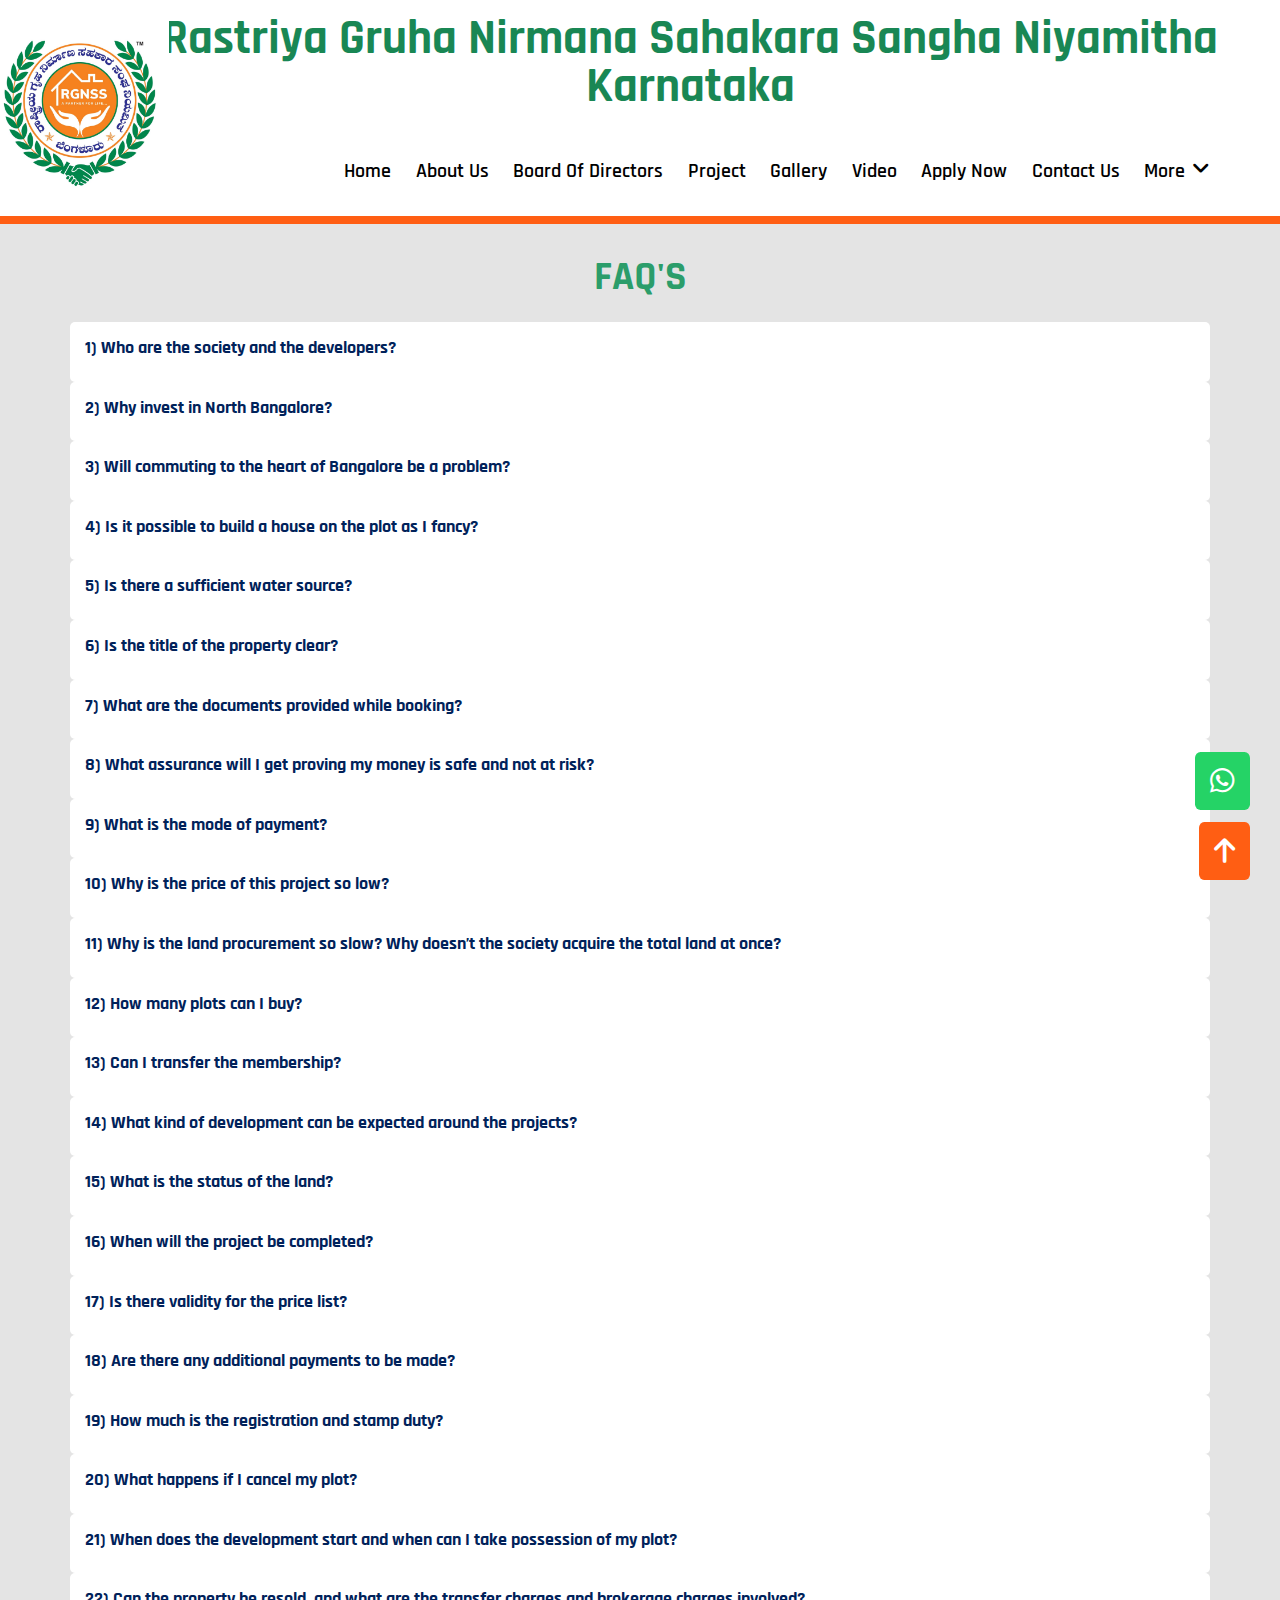
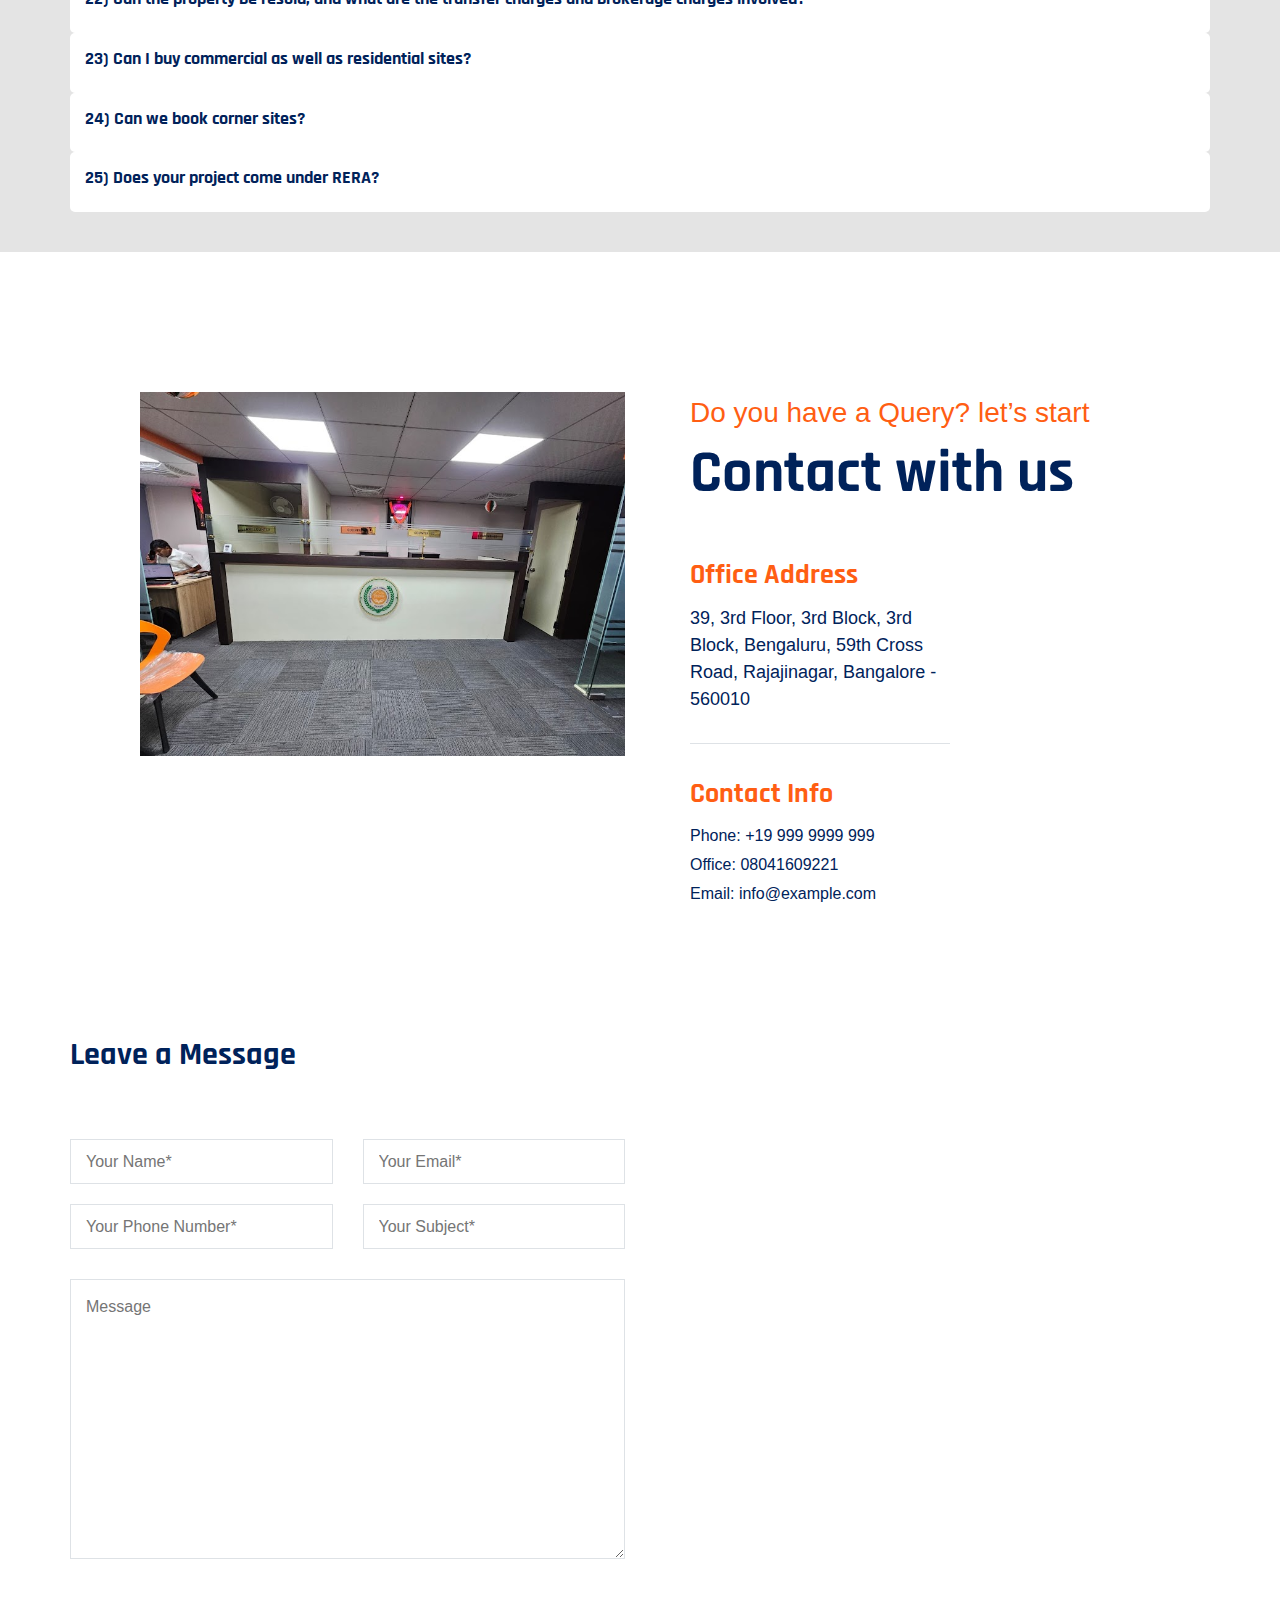
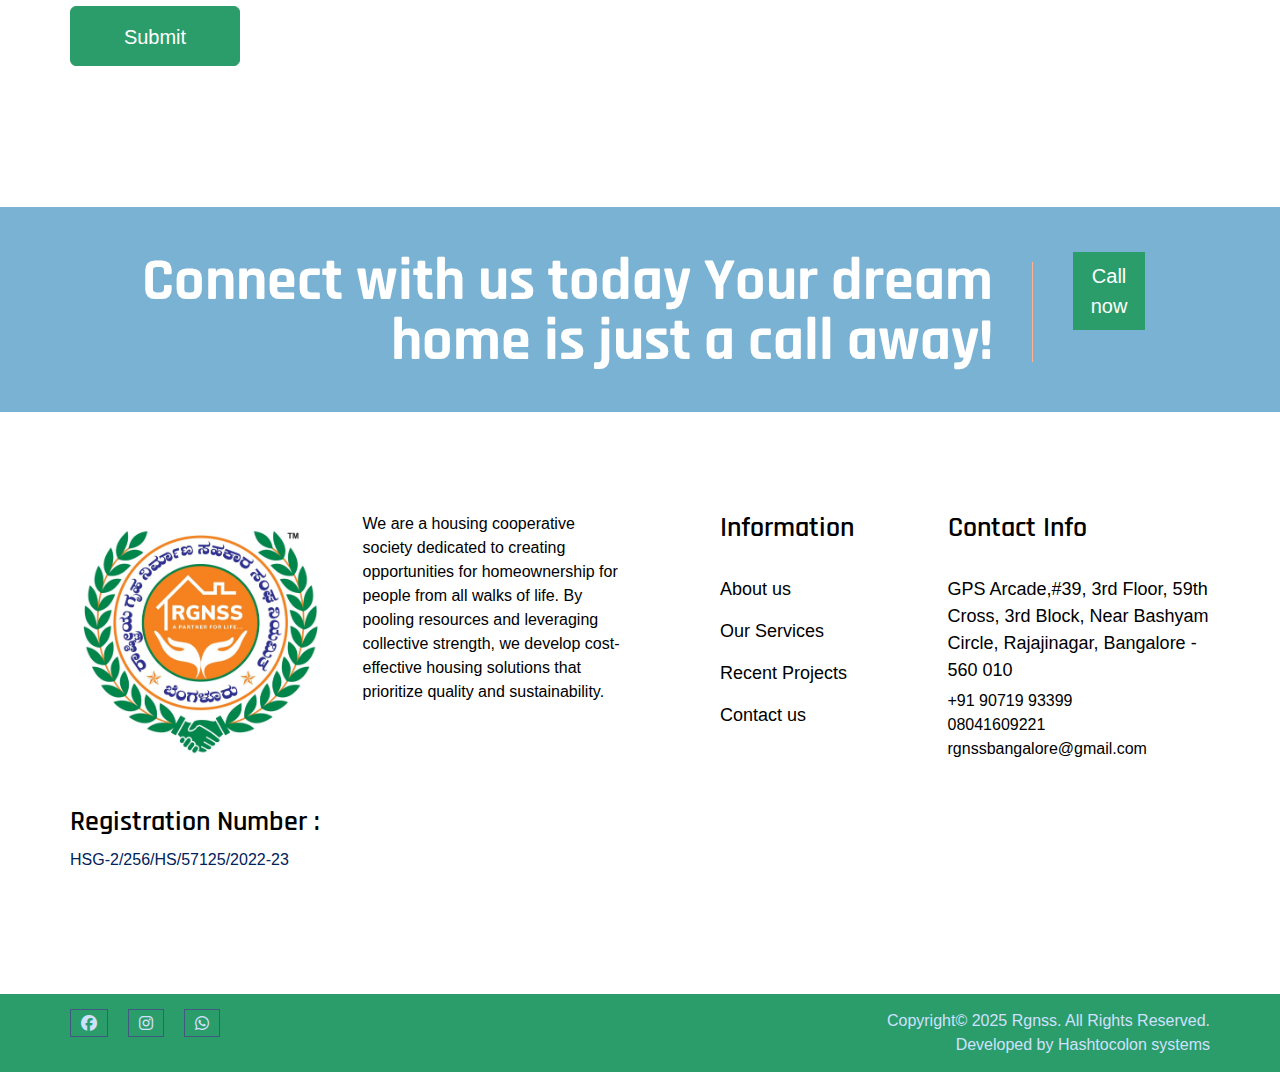
<file: faq.html>
<!DOCTYPE html>
<html lang="en">

<head>

    <meta charset="UTF-8">
    <meta http-equiv="X-UA-Compatible" content="IE=edge">
    <title>Rastriya Gruha Nirmana Sahakara Sangha Niyamitha Karnataka</title>
    <meta name="description" content="Rastriya Gruha Nirmana Sahakara Sangha Niyamitha">
    <meta name="viewport" content="width=device-width, initial-scale=1.0">
    <!-- Favicon -->
    <link rel="shortcut icon" type="image/x-icon" href="assets/images/logo/logo.jpg" />

    <!-- CSS
    ============================================ -->

    <!-- Vendor CSS (Contain Bootstrap, Icon Fonts) -->
    <link rel="stylesheet" href="assets/css/vendor/ionicons.min.css" />
    <link rel="stylesheet" href="assets/css/vendor/font-awesome.min.css" />
    <link rel="stylesheet" href="https://cdnjs.cloudflare.com/ajax/libs/font-awesome/6.7.1/css/all.min.css" integrity="sha512-5Hs3dF2AEPkpNAR7UiOHba+lRSJNeM2ECkwxUIxC1Q/FLycGTbNapWXB4tP889k5T5Ju8fs4b1P5z/iB4nMfSQ==" crossorigin="anonymous" referrerpolicy="no-referrer" />
    

    <!-- Plugin CSS (Global Plugins Files) -->
    <link rel="stylesheet" href="assets/css/plugins/animate.css">
    <link rel="stylesheet" href="assets/css/plugins/jquery-ui.min.css">
    <!-- Plugin CSS (Plugins Files for only this Page) -->
    <link rel="stylesheet" href="assets/css/plugins/swiper-bundle.min.css">
    <!-- Style CSS -->
    <link rel="stylesheet" href="assets/css/style.css">
    <link rel="stylesheet" href="https://cdnjs.cloudflare.com/ajax/libs/font-awesome/6.7.2/css/all.min.css" integrity="sha512-Evv84Mr4kqVGRNSgIGL/F/aIDqQb7xQ2vcrdIwxfjThSH8CSR7PBEakCr51Ck+w+/U6swU2Im1vVX0SVk9ABhg==" crossorigin="anonymous" referrerpolicy="no-referrer" />
    <script>
        function googleTranslateElementInit() {
        var translator = new google.translate.TranslateElement({
        pageLanguage: 'en',
        includedLanguages : 'en,kn',
        autoDisplay: false,
        multilanguagePage: false,
        layout: google.translate.TranslateElement.InlineLayout.SIMPLE
        }, 'google_translate_element');
          }
        </script>
        <script src="https://translate.google.com/translate_a/element.js?cb=googleTranslateElementInit"></script>
</head>

<body>

    <div class="main-wrapper">

        <!-- Begin Main Header Area -->
        <header class="main-header_area position-relative">
            <div class="header-top py-1 py-lg-3" data-bg-color="white">
                <div class="container">
                    <div class="row align-items-center">
                        <div class="col-md-3 col-3  d-block d-lg-none ">
                            <div class="header-logo ">
                                <a href="home.html">
                                    <img class="sm-logo" src="assets/images/logo/logo.jpg" alt="Header Logo">
                                </a>
                            </div>
                        </div>
                        <div class="col-md-7 col-7 col-lg-12 text-center" >
                            <p>Rastriya Gruha Nirmana Sahakara Sangha Niyamitha Karnataka</p>
                        </div>
                        <div class="col-md-1 col-1 col-lg-0">

                            <li class="mobile-menu_wrap d-block d-lg-none text-end">
                                <a href="#mobileMenu" class="mobile-menu_btn toolbar-btn pl-0 text-primary " >
                                    <i class="fa fa-navicon"></i>
                                </a>
                            </li>
                            </ul>
                        </div>
                    </div>
                </div>
            </div>
            <div class="main-header header-sticky " data-bg-color="white"  >
                <div class="container">
                    <div class="main-header_nav">
                        <div class="row align-items-center">
                            <div class="offset-xl-2 col-xl-10 d-none d-lg-block">
                                <div class="main-menu text-center">
                                    <nav class="main-nav">
                                        
                                        <ul>
                                            <li class="drop-holder">
                                                <a href="home.html"><span>Home</span></a>
                                            </li>
                                            <li>
                                                <a href="#"><span>About Us</span></a>
                                            </li>
                                            <li>
                                                <a href="directors.html"><span>Board Of Directors</span></a>
                                            </li>
                                            <li class="drop-holder">
                                                <a href="#"><span>Project</span></a>
                                                <ul class="drop-menu">
                                                    <li>
                                                        <a href="#">Project 1 </a>
                                                    </li>
                                                    <li>
                                                        <a href="#">Project 2 </a>
                                                    </li>
                                                    <li>
                                                        <a href="#">Project 3 </a>
                                                    </li>
                                                    <li>
                                                        <a href="#">Project 4 </a>
                                                    </li>
                                                </ul>
                                            </li>
                                            <li>
                                                <a href="gallery.html"><span>Gallery</span></a>
                                            </li>
                                            <li>
                                                <a href="#"><span>Video</span></a>
                                            </li>
                                            <li>
                                                <a href="apply.html"><span>Apply Now</span></a>
                                            </li>
                                            <li>
                                                <a href="contact.html"><span>Contact Us</span></a>
                                            </li>


                                            <li class="drop-holder">
                                                <a href="#"><span>More <i class="fa-solid fa-angle-down"></i></span></a> 
                                                <ul class="drop-menu">
                                                    <li>
                                                        <a href="#">News & Feeds </a>
                                                    </li>
                                                    <li>
                                                        <a href="faq.html">FAQ</a>
                                                    </li>
                                                    <li>
                                                        <a href="#">Blog</a>
                                                    </li>
                                                    <li>
                                                        <a href="feedback.html">Feedback</a>
                                                    </li>
                                                    <li>
                                                        <a href="privacy.html">Privacy Policy</a>
                                                    </li>
                                                    <li>
                                                        <a href="career.html">Career</a>
                                                    </li>
                                                    <li>
                                                        <a href="contact.html">Contact Us</a>
                                                    </li>
                                                    
                                                </ul>
                                            </li>

                                         <!--  <li>
                                                <a href="login.html"><button>Member Login</button></a>
                                            </li> --> 

                                        </ul>
                                    </nav>
                                </div>
                            </div>
                        </div>
                    </div>
                    <div class="header-logo-wrap d-none d-lg-flex">

                        <div class="header-fixed-logo">
                            <a href="home.html">
                                <img class="lg-logo" src="assets/images/logo/logo.jpg" alt="Header Logo">
                            </a>
                        </div>

                    </div>
                </div>
            </div>
            <div class="mobile-menu_wrapper" id="mobileMenu" >
                <div class="offcanvas-body">
                    <div class="inner-body">
                        <div class="offcanvas-top">
                            <a href="#" class="button-close" ><i class="ion-ios-close-empty"></i></a>
                        </div>
                        <div class="offcanvas-menu_area">
                            <nav class="offcanvas-navigation">
                                <ul class="mobile-menu">
                                    <li>
                                        <a href="home.html">
                                            <span class="mm-text">Home</span>
                                        </a>
                                    </li>
                                    <li>
                                        <a href="#">
                                            <span class="mm-text">About Us</span>
                                        </a>
                                    </li>
                                    <li>
                                        <a href="directors.html">
                                            <span class="mm-text">Board Of Directors</span>
                                        </a>
                                    </li>
                                    <li class="menu-item-has-children">
                                        <a href="#">
                                            <span class="mm-text">Project
                                        <i class="ion-ios-arrow-down"></i>
                                    </span>
                                        </a>
                                        <ul class="sub-menu">
                                            <li>
                                                <a href="#">
                                                    <span class="mm-text">Project 1</span>
                                                </a>
                                            </li>
                                            <li>
                                                <a href="#">
                                                    <span class="mm-text">Project 2</span>
                                                </a>
                                            </li>
                                            <li>
                                                <a href="#">
                                                    <span class="mm-text">Project 3</span>
                                                </a>
                                            </li>
                                            <li>
                                                <a href="#">
                                                    <span class="mm-text">Project 4</span>
                                                </a>
                                            </li>
                                        </ul>
                                    </li>
                                    <li>
                                        <a href="gallery.html">
                                            <span class="mm-text">Gallery</span>
                                        </a>
                                    </li>
                                    <li>
                                        <a href="#">
                                            <span class="mm-text">Video</span>
                                        </a>
                                    </li>
                                    <li>
                                        <a href="apply.html">
                                            <span class="mm-text">Apply Now</span>
                                        </a>
                                    </li>
                                

                                    <li>
                                        <a href="contact.html">
                                            <span class="mm-text">Contact</span>
                                        </a>
                                    </li>
                                    <li class="menu-item-has-children">
                                        <a href="#">
                                            <span class="mm-text">more
                                        <i class="ion-ios-arrow-down"></i>
                                    </span>
                                        </a>
                                        <ul class="sub-menu">
                                            <li>
                                                <li>
                                                    <a href="#">News & Feeds </a>
                                                </li>
                                                <li>
                                                    <a href="faq.html">FAQ</a>
                                                </li>
                                                <li>
                                                    <a href="#">Blog</a>
                                                </li>
                                                <li>
                                                    <a href="feedback.html">Feedback</a>
                                                </li>
                                                <li>
                                                    <a href="privacy.html">Privacy Policy</a>
                                                </li>
                                                <li>
                                                    <a href="career.html">Career</a>
                                                </li>
                                                <li>
                                                    <a href="contact.html">Contact Us</a>
                                                </li>
                                               
                                            </li>
                                        </ul>

                                       <!-- <li>
                                            <a href="login.html">
                                                <span class="mm-text"><button>Member Login</button></span>
                                            </a>
                                        </li>-->
                                    </li>
                                </ul>
                            </nav>
                        </div>
                    </div>
                </div>
            </div>

            <div class="global-overlay"></div>
        </header>
        <!-- Main Header Area End Here -->
        <div class="slider-area">
            <div class="text-end g-translate "><div id="google_translate_element"></div></div>

        <div style="background: #e4e4e4;">
            <div class="container" style="padding-bottom: 40px;">
                
                <div class="row">
                    <div class="col" style="margin-left: 15%;margin-right: 15%;">
                        <h1 style="font-weight: bold;text-align: center;margin-top: 30px;color: #2B9D6A;margin-bottom: 20px;">FAQ'S</h1>
                    </div>
                </div>
    
                <button class="accordion"><h2 style="font-size: 18px;">1) Who are the society and the developers?</h2></button>
                <div class="panel">
                <p>The projects, Green Town and New Bangalore, are under the supervision of the society and are developed by m/s Bangalore Real Estate Company.</p>
                </div>
    
                <button class="accordion"><h2 style="font-size: 18px;">2) Why invest in North Bangalore?</h2></button>
                <div class="panel">
                <p>Bangalore is witnessing a new reformation that has started in North Bangalore. This region has been the focus of attention ever since the operation of Kempegowda International Airport in 2008. It is the fastest-growing region in the city and is becoming the next residential and commercial destination. Proximity to the airport; availability of space in upcoming tech parks Improved connectivity and real estate development are the major factors in increasing demand in this region. The prominent locations in North Bangalore are Doddaballapur, Thanisandra, Hennur, and Yelahanka. It is the right time to invest in North Bangalore to gain maximum returns on your investments.</p>
                </div>
    
                <button class="accordion"><h2 style="font-size: 18px;">3) Will commuting to the heart of Bangalore be a problem?</h2></button>
                <div class="panel">
                <p>It is common for a working professional to travel for hours to get to their workplace in the city. Bangalore is expanding to the extent that it has many hearts; currently, our projects are a 20-minute' drive from some of these hearts in the city.</p>
                <p>1. Key distances: 21km</p>
                <p>2. KIADB (2KMS)</p>
                <p>3. International Airport, 11km</p>
    
                </p>
                </div>
    
    
                <button class="accordion"><h2 style="font-size: 18px;">4) Is it possible to build a house on the plot as I fancy?</h2></button>
                <div class="panel">
                <p>Yes. However, the statutory norms and rules of construction set by the government should be followed.</p>
                </div>
    
                <button class="accordion"><h2 style="font-size: 18px;">5) Is there a sufficient water source?</h2></button>
                <div class="panel">
                <p>Yes. We have abundant groundwater available.</p>
                </div>
    
                <button class="accordion"><h2 style="font-size: 18px;">6) Is the title of the property clear?</h2></button>
                <div class="panel">
                <p>Yes. The land is freehold, marketable, and free from all encumbrances.</p>
                </div>
    
                <button class="accordion"><h2 style="font-size: 18px;">7) What are the documents provided while booking?</h2></button>
                <div class="panel">
                <p>After receiving the down payment, a receipt & site confirmation letter will be provided by the housing Society</p>
                </div>
    
                <button class="accordion"><h2 style="font-size: 18px;">8) What assurance will I get proving my money is safe and not at risk?</h2></button>
                <div class="panel">
                <p>During the booking process, you will receive a payment receipt, a site booking confirmation letter, an automatically generated seniority ID, and login details where you can check updates on the project progress and payment status. As the society project is completely monitored by the government, your money is always in safe hands.</p>
                </div>
    
                <button class="accordion"><h2 style="font-size: 18px;">9) What is the mode of payment?</h2></button>
                <div class="panel">
                <p>The payments can be through checks, DDs, RTGS/NEFT/IMPS, and no cash payments will be entertained. Initially, a down payment of 30% of the total amounted membership fee of Rs 2500/- is paid, and the remaining 70% of the amount shall be paid in 3 equal installments every 8 months. Third-party installments can be paid along with registration.</p>
                </div>
    
                <button class="accordion"><h2 style="font-size: 18px;">10) Why is the price of this project so low?</h2></button>
                <div class="panel">
                <p>Societies are non-profit organizations! Here, unlike private layouts, the money of the clients is not manually handled by anybody or is not in individual hands but is invested in society. Unlike private developers, societies don’t take huge loans from banks or other financial institutions; they don’t include the expenses borne by the developer in terms of bank interests. Hence, the price is lower.</p>
                </div>
    
                <button class="accordion"><h2 style="font-size: 18px;">11) Why is the land procurement so slow? Why doesn’t the society acquire the total land at once?</h2></button>
                <div class="panel">
                <p>To acquire the total number of land planned at once, the society needs multiple cores of money in hand. If the society takes a loan from any financial institution, it will end up paying a huge amount of interest which in turn increases the price of the land and clients will end up paying more than the current price that is being offered. Hence the society buys the land gradually phase by phase as per the requirement.</p>
                </div>
    
                <button class="accordion"><h2 style="font-size: 18px;">12) How many plots can I buy?</h2></button>
                <div class="panel">
                <p>You can buy one plot with one membership.</p>
                </div>
    
                <button class="accordion"><h2 style="font-size: 18px;">13) Can I transfer the membership?</h2></button>
                <div class="panel">
                <p>Yes, you can transfer the membership. T&C apply.</p>
                </div>
    
                <button class="accordion"><h2 style="font-size: 18px;">14) What kind of development can be expected around the projects?</h2></button>
                <div class="panel">
                <p>1. The cabinet committee on infrastructure (CCI) approved an investment proposal for the four-lane road in the Hoskote-Dobbaspet section of National Highway (NH) 207 in Karnataka under the National Highway Development Programme (NHDP). The cost of the project will be Rs 1153.30 crore, out of which Rs 432.61 crore will go towards land acquisition, rehabilitation, resettlement, and pre-construction. The total length of the project is 80.02 km.</p>
    
                <p>2. Devanahalli Business Park: 413-acre Devanahalli Business Park expects to attract an investment of $2.2 billion over the next three to five years.</p>
    
                <p>3. International Convention Centre: The Bangalore International Convention Centre will be built on 35 acres of land next to the Bangalore International Airport through a public-private partnership (PPP) model.</p>
    
                <p>4. Disney Land Theme Park: The Department of Tourism determines to boost the Karnataka tourism industry by initiating over 1000 acres of land for a large, multi-attraction, integrated theme park on the lines of Disneyland through a public-private partnership (PPP) model.</p>
                </div>
    
                <button class="accordion"><h2 style="font-size: 18px;">15) What is the status of the land?</h2></button>
                <div class="panel">
                <p>The development will be done phase by phase; these are agricultural lands and will go for conversion or change of land. Then it will be sent for BIAAPA approval.</p>
                </div>
    
                <button class="accordion"><h2 style="font-size: 18px;">16) When will the project be completed?</h2></button>
                <div class="panel">
                <p>Our commitment is for 24-36 months from the date of booking via phases.</p>
                </div>
    
                <button class="accordion"><h2 style="font-size: 18px;">17) Is there validity for the price list?</h2></button>
                <div class="panel">
                <p>The price list may be subject to change from time to time. However, the price offered to the clients during their booking is valid and is not subject to change for them during future price changes (high or low). T&C applies.</p>
                </div>
    
                <button class="accordion"><h2 style="font-size: 18px;">18) Are there any additional payments to be made?</h2></button>
                <div class="panel">
                <p>Registration, stamp duty, Khata transfer, and incidental charges are payable based on the prevailing guidelines.</p>
                </div>
    
                <button class="accordion"><h2 style="font-size: 18px;">19) How much is the registration and stamp duty?</h2></button>
                <div class="panel">
                <p>Approximately 6.65% of the sale value is currently.</p>
                </div>
    
                <button class="accordion"><h2 style="font-size: 18px;">20) What happens if I cancel my plot?</h2></button>
                <div class="panel">
                <p>You can cancel your plot; however, a cancellation fee applies, and the remaining amount will be returned within 60 working days without interest from the date of the cancellation request.</p>
                </div>
    
                <button class="accordion"><h2 style="font-size: 18px;">21) When does the development start and when can I take possession of my plot?</h2></button>
                <div class="panel">
                <p>Every phase has different dates and stages of development. Please ask for a site visit and speak to our marketing team about the development period.</p>
                </div>
    
                <button class="accordion"><h2 style="font-size: 18px;">22) Can the property be resold, and what are the transfer charges and brokerage charges involved?</h2></button>
                <div class="panel">
                <p>The property can be resold by the client after the registration</p>
                </div>
    
                <button class="accordion"><h2 style="font-size: 18px;">23) Can I buy commercial as well as residential sites?</h2></button>
                <div class="panel">
                <p>Yes. There is an extra charge of 10 to 15% for the corner site. However, this applies only if you are getting an allotment during registration, as societies follow the rule of first come, first served.</p>
                </div>
    
                <button class="accordion"><h2 style="font-size: 18px;">24) Can we book corner sites?</h2></button>
                <div class="panel">
                <p>Yes. There is an extra charge of 10 to 15% for corner sites. However, this applies only if you are getting an allotment during registration as societies follow the rule of a first come first serve basis.</p>
                </div>
    
                <button class="accordion"><h2 style="font-size: 18px;">25) Does your project come under RERA?</h2></button>
                <div class="panel">
                <p>As of now, there are petitions to challenge the RERA Act on social projects, and the Honorary Supreme Court has yet to take a decision. Once there is a judgement passed by the Supreme Court, we will comply as ordered. For the case number and file, contact the society secretary or president.</p>
                </div>
    
                
                
            </div>
        </div>
      

        <div class="contact-area pt-140">
            <div class="container">
                <div class="row">
                    <div class="col-lg-6">
                        <div class="contact-img-wrap">
                            <div class="contact-img">
                                <img src="assets/images/16.jpeg" alt="Contact Image">
                            </div>
                        </div>
                    </div>
                    <div class="col-lg-6 ps-lg-10 pt-10 pt-lg-0">
                        <div class="contact-content">
                            <span class="sub-title mb-2">Do you have a Query? let’s start</span>
                            <h2 class="title mb-3">Contact with us</h2>
                            
                            <div class="contact-info pt-5">
                                <h3 class="title mb-0">Office Address</h3>
                                <p class="short-desc with-border mb-0">39, 3rd Floor, 3rd Block, 3rd Block, Bengaluru, 59th Cross Road, Rajajinagar, Bangalore - 560010</p>
                            </div>
                            <div class="contact-info pt-4">
                                <h3 class="title mb-0">Contact Info</h3>
                                <ul>
                                    <li>
                                        Phone:
                                        <a href="tel://+096-12458-875-895">+19 999 9999 999</a>
                                    </li>
                                    <li>
                                        Office:
                                        <a href="tel://08041609221">08041609221</a>
                                    </li>
                                  
                                  
                                    <li>
                                        Email:
                                        <a class="text-lowercase" href="mailto://info@example.com">info@example.com</a>
                                    </li>
                                   
                                </ul>
                            </div>
                        </div>
                    </div>
                </div>
            </div>
        </div>
        <div class="contact-form-area pt-130 pb-115">
            <div class="container">
                <div class="row">
                    <div class="col-lg-6">
                        <h2 class="contact-form-title mb-3">Leave a Message</h2>
                        
                        <form id="contact-form" class="contact-form pt-10"
                            action="">
                            <div class="group-input pb-4">
                                <input type="text" name="con_name" id="con_name" placeholder="Your Name*"
                                    class="input-field me-6">
                                <input type="text" name="con_email" id="con_email" placeholder="Your Email*"
                                    class="input-field mt-6 mt-sm-0">
                            </div>
                             <div class="group-input">
                                <input type="text" name="con_name" id="con_name" placeholder="Your Phone Number*"
                                    class="input-field me-6">
                                <input type="text" name="con_email" id="con_email" placeholder="Your Subject*"
                                    class="input-field mt-6 mt-sm-0">
                            </div>
                            <div class="form-field mt-6">
                                <textarea name="con_message" id="con_message" placeholder="Message"
                                    class="textarea-field"></textarea>
                            </div>
                            <div class="button-wrap mt-8">
                                <button type="submit" value="submit"
                                    class="btn btn-custom btn-secondary btn-primary-hover" name="submit">Submit</button>
                                <p class="form-messege mt-5 mb-0"></p>
                            </div>
                        </form>
                    </div>
                    <div class="col-lg-6 ps-lg-10" style="margin-top: 60px;">
                        <div class="map-with-pattern pt-9">
                            <div class="responsive-map-container">
                                <iframe src="https://www.google.com/maps/embed?pb=!1m18!1m12!1m3!1d3887.786827156464!2d77.5531658!3d12.985482099999999!2m3!1f0!2f0!3f0!3m2!1i1024!2i768!4f13.1!3m3!1m2!1s0x3bae3d7bacc64c8b%3A0xf22c7d08890c5195!2sRastriya%20Gruha%20Nirmana%20Sahakara%20Sangha!5e0!3m2!1sen!2sin!4v1738429887620!5m2!1sen!2sin"  allowfullscreen="" loading="lazy" referrerpolicy="no-referrer-when-downgrade"></iframe>
                            </div>
                        </div>
                    </div>
                </div>
            </div>
        </div>
        <!-- Begin Newsletter Area -->
        <div class="newsletter-area pt-9 pb-8" data-bg-color="#7AB2D3">
            <div class="container">
                <div class="row">
                    <div class="col-lg-12">
                        <div class="newsletter-item text-white">
                            <div class="newsletter-content">
                                <h2 class="title text-lg-end text-center mb-0">Connect with us today  Your dream home is just a call away!</h2>
                            </div>
                            <div class="newsletter-form_wrap align-center">
                                   
                                    <div class="form-btn_wrap text-center">
                                        <a href="" class="btn btn-secondary btn-secondary-hover btn-lg rounded-0"
                                            id="mc-submit">Call now</a>
                                    </div>
                                <!-- Mailchimp Alerts -->
                                <div class="mailchimp-alerts text-centre pt-5">
                                    <div class="mailchimp-submitting"></div>
                                    <div class="mailchimp-success"></div>
                                    <div class="mailchimp-error"></div>
                                </div>
                            </div>
                        </div>
                    </div>
                </div>
            </div>
        </div>
        <!-- Newsletter Area End Here -->

        <!-- Begin Footer Area -->
        <div class="footer-area">
            <div class="footer-top pt-100 pb-80 " data-bg-color="white">
                <div class="container">
                    <div class="row">
                        <div class="col-xl-3 col-lg-3">
                            <div class="widget-item text-black">
                                <div class="footer-logo pb-5">
                                    <a href="home.html">
                                        <img src="assets/images/logo/logo.jpg" alt="Logo">
                                        <h3 class="heading text-black pt-10">Registration Number :

                                        </h3>HSG-2/256/HS/57125/2022-23</p>
                                    </a>
                                </div>
                              
                            </div>
                        </div>
                          <div class="col-xl-3 col-lg-3">
                            <div class="widget-item text-black">
                             
                                <p class="short-desc font-size-16 mb-5">We are a housing cooperative society dedicated to creating opportunities for homeownership for people from all walks of life. By pooling resources and leveraging collective strength, we develop cost-effective housing solutions that prioritize quality and sustainability.</p>
                              
                            </div>
                        </div>
                        <div class="col-xl-3 col-lg-2 col-sm-6 pl-xl-80 pt-8 pt-lg-0">
                            <div class="widget-item text-black">
                                <h3 class="heading text-black mb-6">Information</h3>
                                <ul class="widget-list-item text-black">
                                    <li>
                                        <a href="#">About us</a>
                                    </li>
                                    <li>
                                        <a href="#">Our Services</a>
                                    </li>
                                    <li>
                                        <a href="#">Recent Projects</a>
                                    </li>
                                   
                                    <li>
                                        <a href="contact.html">Contact us</a>
                                    </li>
                                </ul>
                            </div>
                        </div>
                       
                        <div class="col-xl-3 col-lg-4 pt-8 pt-lg-0">
                            <div class="widget-item">
                                <h3 class="heading text-black mb-6">Contact Info</h3>
                                <div class="widget-list-item text-black">
                                    <div class="widget-address pb-5">
                                        <p class="mb-1">GPS Arcade,#39, 3rd Floor, 59th Cross, 3rd Block, Near Bashyam Circle, Rajajinagar, Bangalore - 560 010
                                        </p>
                                        <span>+91 90719 93399</span> <br>
                                        <span>08041609221</span>
                                        <span>rgnssbangalore@gmail.com</span>
                                    </div>
                                 
                                </div>
                            </div>
                        </div>
                    </div>
                </div>
            </div>
            <div class="footer-bottom py-3 text-hawkes-blue" data-bg-color="#2B9D6A">
                <div class="container">
                    <div class="row">
                        <div class="col-md-6 col-sm-4">
                            <ul class="social-link">
                                <li class="facebook">
                                    <a href="https://www.facebook.com/profile.php?id=61573050265487" data-tippy="Facebook" data-tippy-inertia="true"
                                        data-tippy-animation="shift-away" data-tippy-delay="50" data-tippy-arrow="true"
                                        data-tippy-theme="sharpborder">
                                        <i class="fa-brands fa-facebook"></i>
                                    </a>
                                </li>
                                
                                <li class="instagram">
                                    <a href="https://www.instagram.com/rgnss_n" data-tippy="Instagram" data-tippy-inertia="true"
                                        data-tippy-animation="shift-away" data-tippy-delay="50" data-tippy-arrow="true"
                                        data-tippy-theme="sharpborder">
                                        <i class="fa-brands fa-instagram"></i>
                                    </a>
                                </li>
                                <li class="whatsapp">
                                    <a href="https://wa.me/9071993399" data-tippy="whatsapp" data-tippy-inertia="true"
                                        data-tippy-animation="shift-away" data-tippy-delay="50" data-tippy-arrow="true"
                                        data-tippy-theme="sharpborder">
                                        <i class="fa-brands fa-whatsapp"></i>
                                    </a>
                                </li>
                            </ul>
                        </div>
                        <div class="col-md-6 col-sm-8 align-self-center">
                            <div class="copyright">
                                <span class="copyright-text">Copyright© 2025 Rgnss. All Rights Reserved. <br> Developed by <a href="https://hashtocolon.com/"
                                        rel="noopener" target="_blank">Hashtocolon systems</a> </span>
                            </div>
                        </div>
                    </div>
                </div>
            </div>
        </div>
        <!-- Footer Area End Here -->

      <!-- Back to Top Icon -->
      <a href="#top" class="back-to-top">
        <i class="fas fa-arrow-up"></i>
       </a>
       <!-- Scroll To Top End Here -->

       </div>
      <!-- WhatsApp  Button -->
    <a href="https://wa.me/9071993399" target="_blank" class="whatsapp-button">
         <i class="fab fa-whatsapp"></i>
    </a>

    <!-- Global Vendor, plugins JS -->

    <!-- JS Files
    ============================================ -->
    <!-- Global Vendor, plugins JS -->

    <!-- Vendor JS -->
    <script src="assets/js/vendor/bootstrap.bundle.min.js"></script>
    <script src="assets/js/vendor/jquery-3.6.0.min.js"></script>
    <script src="assets/js/vendor/jquery-migrate-3.3.2.min.js"></script>
    <script src="assets/js/vendor/modernizr-3.11.2.min.js"></script>
    <script src="assets/js/vendor/jquery.waypoints.js"></script>

    <!--Plugins JS-->
    <script src="assets/js/plugins/wow.min.js"></script>
    <script src="assets/js/plugins/jquery-ui.min.js"></script>
    <script src="assets/js/plugins/tippy.min.js"></script>
    <script src="assets/js/plugins/mailchimp-ajax.js"></script>

    <!-- Plugins & Activation JS For Only This Page -->
    <script src="assets/js/plugins/swiper-bundle.min.js"></script>
    <script src="assets/js/plugins/jquery.counterup.js"></script>

    <!--Main JS (Common Activation Codes)-->
    <script src="assets/js/main.js"></script>
</body>



</html>
</file>
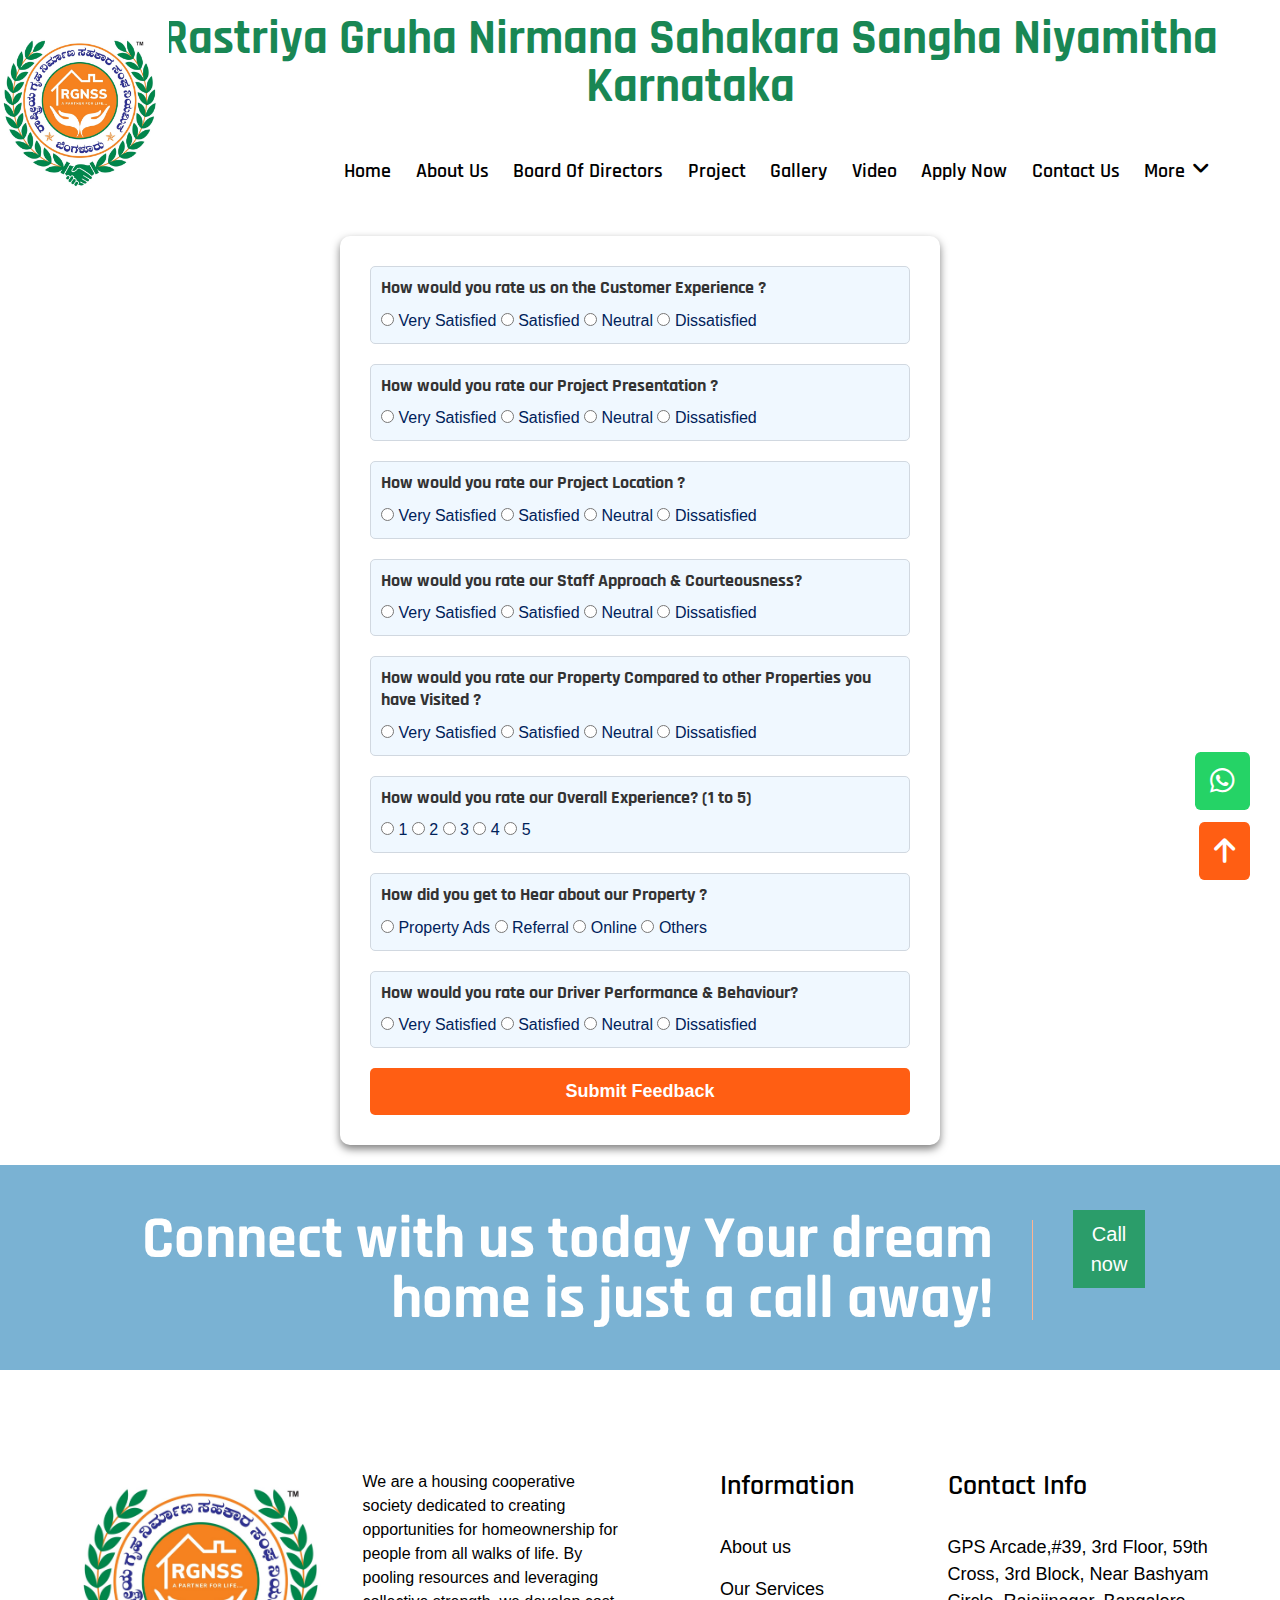
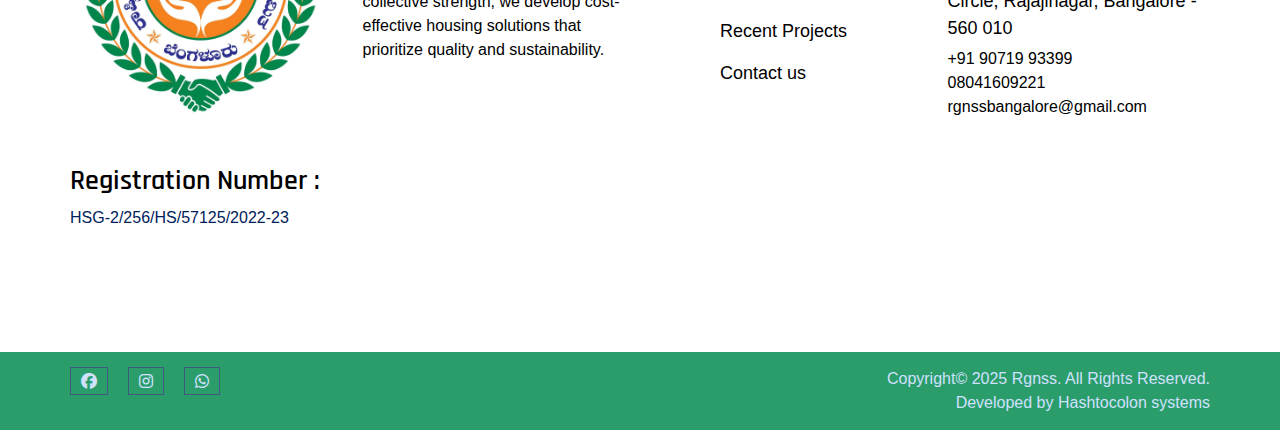
<file: feedback.html>
<!DOCTYPE html>
<html lang="en">

<head>

    <meta charset="UTF-8">
    <meta http-equiv="X-UA-Compatible" content="IE=edge">
    <title>Rastriya Gruha Nirmana Sahakara Sangha Niyamitha Karnataka</title>
    <meta name="description" content="Rastriya Gruha Nirmana Sahakara Sangha Niyamitha ">
    <meta name="viewport" content="width=device-width, initial-scale=1.0">
    <!-- Favicon -->
    <link rel="shortcut icon" type="image/x-icon" href="assets/images/logo/logo.jpg" />

    <!-- CSS
    ============================================ -->

    <!-- Vendor CSS (Contain Bootstrap, Icon Fonts) -->
    <link rel="stylesheet" href="assets/css/vendor/ionicons.min.css" />
    <link rel="stylesheet" href="assets/css/vendor/font-awesome.min.css" />
    <link rel="stylesheet" href="https://cdnjs.cloudflare.com/ajax/libs/font-awesome/6.7.1/css/all.min.css" integrity="sha512-5Hs3dF2AEPkpNAR7UiOHba+lRSJNeM2ECkwxUIxC1Q/FLycGTbNapWXB4tP889k5T5Ju8fs4b1P5z/iB4nMfSQ==" crossorigin="anonymous" referrerpolicy="no-referrer" />
    

    <!-- Plugin CSS (Global Plugins Files) -->
    <link rel="stylesheet" href="assets/css/plugins/animate.css">
    <link rel="stylesheet" href="assets/css/plugins/jquery-ui.min.css">
    <!-- Plugin CSS (Plugins Files for only this Page) -->
    <link rel="stylesheet" href="assets/css/plugins/swiper-bundle.min.css">
    <!-- Style CSS -->
    <link rel="stylesheet" href="assets/css/style.css">
    <link rel="stylesheet" href="https://cdnjs.cloudflare.com/ajax/libs/font-awesome/6.7.2/css/all.min.css" integrity="sha512-Evv84Mr4kqVGRNSgIGL/F/aIDqQb7xQ2vcrdIwxfjThSH8CSR7PBEakCr51Ck+w+/U6swU2Im1vVX0SVk9ABhg==" crossorigin="anonymous" referrerpolicy="no-referrer" />
    <script>
        function googleTranslateElementInit() {
        var translator = new google.translate.TranslateElement({
        pageLanguage: 'en',
        includedLanguages : 'en,kn',
        autoDisplay: false,
        multilanguagePage: false,
        layout: google.translate.TranslateElement.InlineLayout.SIMPLE
        }, 'google_translate_element');
          }
        </script>
        <script src="https://translate.google.com/translate_a/element.js?cb=googleTranslateElementInit"></script>
</head>

<body>

    <div class="main-wrapper">

        <!-- Begin Main Header Area -->
        <header class="main-header_area position-relative">
            <div class="header-top py-1 py-lg-3" data-bg-color="white">
                <div class="container">
                    <div class="row align-items-center">
                        <div class="col-md-3 col-3  d-block d-lg-none ">
                            <div class="header-logo ">
                                <a href="home.html">
                                    <img class="sm-logo" src="assets/images/logo/logo.jpg" alt="Header Logo">
                                </a>
                            </div>
                        </div>
                        <div class="col-md-7 col-7 col-lg-12 text-center" >
                            <p>Rastriya Gruha Nirmana Sahakara Sangha Niyamitha Karnataka</p>
                        </div>
                        <div class="col-md-1 col-1 col-lg-0">

                            <li class="mobile-menu_wrap d-block d-lg-none text-end">
                                <a href="#mobileMenu" class="mobile-menu_btn toolbar-btn pl-0 text-primary " >
                                    <i class="fa fa-navicon"></i>
                                </a>
                            </li>
                            </ul>
                        </div>
                    </div>
                </div>
            </div>
            <div class="main-header header-sticky " data-bg-color="white"  >
                <div class="container">
                    <div class="main-header_nav">
                        <div class="row align-items-center">
                            <div class="offset-xl-2 col-xl-10 d-none d-lg-block">
                                <div class="main-menu text-center">
                                    <nav class="main-nav">
                                        
                                        <ul>
                                            <li class="drop-holder">
                                                <a href="home.html"><span>Home</span></a>
                                            </li>
                                            <li>
                                                <a href="#"><span>About Us</span></a>
                                            </li>
                                            <li>
                                                <a href="directors.html"><span>Board Of Directors</span></a>
                                            </li>
                                            <li class="drop-holder">
                                                <a href="#"><span>Project</span></a>
                                                <ul class="drop-menu">
                                                    <li>
                                                        <a href="#">Project 1 </a>
                                                    </li>
                                                    <li>
                                                        <a href="#">Project 2 </a>
                                                    </li>
                                                    <li>
                                                        <a href="#">Project 3 </a>
                                                    </li>
                                                    <li>
                                                        <a href="#">Project 4 </a>
                                                    </li>
                                                </ul>
                                            </li>
                                            <li>
                                                <a href="gallery.html"><span>Gallery</span></a>
                                            </li>
                                            <li>
                                                <a href="#"><span>Video</span></a>
                                            </li>
                                            <li>
                                                <a href="apply.html"><span>Apply Now</span></a>
                                            </li>
                                            <li>
                                                <a href="contact.html"><span>Contact Us</span></a>
                                            </li>


                                            <li class="drop-holder">
                                                <a href="#"><span>More <i class="fa-solid fa-angle-down"></i></span></a> 
                                                <ul class="drop-menu">
                                                    <li>
                                                        <a href="#">News & Feeds </a>
                                                    </li>
                                                    <li>
                                                        <a href="faq.html">FAQ</a>
                                                    </li>
                                                    <li>
                                                        <a href="#">Blog</a>
                                                    </li>
                                                    <li>
                                                        <a href="feedback.html">Feedback</a>
                                                    </li>
                                                    <li>
                                                        <a href="privacy.html">Privacy Policy</a>
                                                    </li>
                                                    <li>
                                                        <a href="career.html">Career</a>
                                                    </li>
                                                    <li>
                                                        <a href="contact.html">Contact Us</a>
                                                    </li>
                                                    
                                                </ul>
                                            </li>

                                         <!--  <li>
                                                <a href="login.html"><button>Member Login</button></a>
                                            </li> --> 

                                        </ul>
                                    </nav>
                                </div>
                            </div>
                        </div>
                    </div>
                    <div class="header-logo-wrap d-none d-lg-flex">

                        <div class="header-fixed-logo">
                            <a href="home.html">
                                <img class="lg-logo" src="assets/images/logo/logo.jpg" alt="Header Logo">
                            </a>
                        </div>

                    </div>
                </div>
            </div>
            <div class="mobile-menu_wrapper" id="mobileMenu" >
                <div class="offcanvas-body">
                    <div class="inner-body">
                        <div class="offcanvas-top">
                            <a href="#" class="button-close" ><i class="ion-ios-close-empty"></i></a>
                        </div>
                        <div class="offcanvas-menu_area">
                            <nav class="offcanvas-navigation">
                                <ul class="mobile-menu">
                                    <li>
                                        <a href="home.html">
                                            <span class="mm-text">Home</span>
                                        </a>
                                    </li>
                                    <li>
                                        <a href="#">
                                            <span class="mm-text">About Us</span>
                                        </a>
                                    </li>
                                    <li>
                                        <a href="directors.html">
                                            <span class="mm-text">Board Of Directors</span>
                                        </a>
                                    </li>
                                    <li class="menu-item-has-children">
                                        <a href="#">
                                            <span class="mm-text">Project
                                        <i class="ion-ios-arrow-down"></i>
                                    </span>
                                        </a>
                                        <ul class="sub-menu">
                                            <li>
                                                <a href="#">
                                                    <span class="mm-text">Project 1</span>
                                                </a>
                                            </li>
                                            <li>
                                                <a href="#">
                                                    <span class="mm-text">Project 2</span>
                                                </a>
                                            </li>
                                            <li>
                                                <a href="#">
                                                    <span class="mm-text">Project 3</span>
                                                </a>
                                            </li>
                                            <li>
                                                <a href="#">
                                                    <span class="mm-text">Project 4</span>
                                                </a>
                                            </li>
                                        </ul>
                                    </li>
                                    <li>
                                        <a href="gallery.html">
                                            <span class="mm-text">Gallery</span>
                                        </a>
                                    </li>
                                    <li>
                                        <a href="#">
                                            <span class="mm-text">Video</span>
                                        </a>
                                    </li>
                                    <li>
                                        <a href="apply.html">
                                            <span class="mm-text">Apply Now</span>
                                        </a>
                                    </li>
                                

                                    <li>
                                        <a href="contact.html">
                                            <span class="mm-text">Contact</span>
                                        </a>
                                    </li>
                                    <li class="menu-item-has-children">
                                        <a href="#">
                                            <span class="mm-text">more
                                        <i class="ion-ios-arrow-down"></i>
                                    </span>
                                        </a>
                                        <ul class="sub-menu">
                                            <li>
                                                <li>
                                                    <a href="#">News & Feeds </a>
                                                </li>
                                                <li>
                                                    <a href="faq.html">FAQ</a>
                                                </li>
                                                <li>
                                                    <a href="#">Blog</a>
                                                </li>
                                                <li>
                                                    <a href="feedback.html">Feedback</a>
                                                </li>
                                                <li>
                                                    <a href="privacy.html">Privacy Policy</a>
                                                </li>
                                                <li>
                                                    <a href="career.html">Career</a>
                                                </li>
                                                <li>
                                                    <a href="contact.html">Contact Us</a>
                                                </li>
                                               
                                            </li>
                                        </ul>

                                       <!-- <li>
                                            <a href="login.html">
                                                <span class="mm-text"><button>Member Login</button></span>
                                            </a>
                                        </li>-->
                                    </li>
                                </ul>
                            </nav>
                        </div>
                    </div>
                </div>
            </div>

            <div class="global-overlay"></div>
        </header>
     
        <div class="wrapper">
            <div class="form-container">
                <form id="feedback-form">
                    <div class="question">
                        <h3 class="question-text">How would you rate us on the Customer Experience ?</h3>
                        <label>
                            <input type="radio" name="q1" value="Very Satisfied"> Very Satisfied
                        </label>
                        <label>
                            <input type="radio" name="q1" value="Satisfied"> Satisfied
                        </label>
                        <label>
                            <input type="radio" name="q1" value="Neutral"> Neutral
                        </label>
                        <label>
                            <input type="radio" name="q1" value="Dissatisfied"> Dissatisfied
                        </label>
                    </div>
    
                    <div class="question">
                        <h3 class="question-text">How would you rate our Project Presentation ?</h3>
                        <label>
                            <input type="radio" name="q2" value="Very Satisfied"> Very Satisfied
                        </label>
                        <label>
                            <input type="radio" name="q2" value="Satisfied"> Satisfied
                        </label>
                        <label>
                            <input type="radio" name="q2" value="Neutral"> Neutral
                        </label>
                        <label>
                            <input type="radio" name="q2" value="Dissatisfied"> Dissatisfied
                        </label>
                    </div>
    
                    <div class="question">
                        <h3 class="question-text">How would you rate our Project Location ?</h3>
                        <label>
                            <input type="radio" name="q3" value="Very Satisfied"> Very Satisfied
                        </label>
                        <label>
                            <input type="radio" name="q3" value="Satisfied"> Satisfied
                        </label>
                        <label>
                            <input type="radio" name="q3" value="Neutral"> Neutral
                        </label>
                        <label>
                            <input type="radio" name="q3" value="Dissatisfied"> Dissatisfied
                        </label>
                    </div>
    
                    <div class="question">
                        <h3 class="question-text">How would you rate our Staff Approach & Courteousness?</h3>
                        <label>
                            <input type="radio" name="q4" value="Very Satisfied"> Very Satisfied
                        </label>
                        <label>
                            <input type="radio" name="q4" value="Satisfied"> Satisfied
                        </label>
                        <label>
                            <input type="radio" name="q4" value="Neutral"> Neutral
                        </label>
                        <label>
                            <input type="radio" name="q4" value="Dissatisfied"> Dissatisfied
                        </label>
                    </div>
                    <div class="question">
                        <h3 class="question-text">How would you rate our Property Compared to other Properties you have Visited ?</h3>
                        <label>
                            <input type="radio" name="q5" value="Very Satisfied"> Very Satisfied
                        </label>
                        <label>
                            <input type="radio" name="q5" value="Satisfied"> Satisfied
                        </label>
                        <label>
                            <input type="radio" name="q5" value="Neutral"> Neutral
                        </label>
                        <label>
                            <input type="radio" name="q5" value="Dissatisfied"> Dissatisfied
                        </label>
                    </div>
                    <div class="question">
                        <h3 class="question-text">How would you rate our Overall Experience? (1 to 5)</h3>
                        <label>
                            <input type="radio" name="q6" value="1"> 1
                        </label>
                        <label>
                            <input type="radio" name="q6" value="2"> 2
                        </label>
                        <label>
                            <input type="radio" name="q6" value="3"> 3
                        </label>
                        <label>
                            <input type="radio" name="q6" value="4"> 4
                        </label>
                        <label>
                            <input type="radio" name="q6" value="5"> 5
                        </label>
                    </div>
                    <div class="question">
                        <h3 class="question-text">How did you get to Hear about our Property ?</h3>
                        <label>
                            <input type="radio" name="q7" value="Property Ads"> Property Ads
                        </label>
                        <label>
                            <input type="radio" name="q7" value="Referral"> Referral
                        </label>
                        <label>
                            <input type="radio" name="q7" value="Online"> Online
                        </label>
                        <label>
                            <input type="radio" name="q7" value="Others"> Others
                        </label>
                    </div>
                    <div class="question">
                        <h3 class="question-text">How would you rate our Driver Performance & Behaviour?</h3>
                        <label>
                            <input type="radio" name="q8" value="Very Satisfied"> Very Satisfied
                        </label>
                        <label>
                            <input type="radio" name="q8" value="Satisfied"> Satisfied
                        </label>
                        <label>
                            <input type="radio" name="q8" value="Neutral"> Neutral
                        </label>
                        <label>
                            <input type="radio" name="q8" value="Dissatisfied"> Dissatisfied
                        </label>
                    </div>
                    <div class="submit-section">
                        <button type="button" class="submit-btn" onclick="window.location.href='suggestion.html'">Submit Feedback</button>
                    </div>
                    
                </form>
               
            </div>
        </div>

        
        <!-- Begin Newsletter Area -->
        <div class="newsletter-area pt-9 pb-8" data-bg-color="#7AB2D3">
            <div class="container">
                <div class="row">
                    <div class="col-lg-12">
                        <div class="newsletter-item text-white">
                            <div class="newsletter-content">
                                <h2 class="title text-lg-end text-center mb-0">Connect with us today  Your dream home is just a call away!</h2>
                            </div>
                            <div class="newsletter-form_wrap align-center">
                                   
                                    <div class="form-btn_wrap text-center">
                                        <a href="" class="btn btn-secondary btn-secondary-hover btn-lg rounded-0"
                                            id="mc-submit">Call now</a>
                                    </div>
                                <!-- Mailchimp Alerts -->
                                <div class="mailchimp-alerts text-centre pt-5">
                                    <div class="mailchimp-submitting"></div>
                                    <div class="mailchimp-success"></div>
                                    <div class="mailchimp-error"></div>
                                </div>
                            </div>
                        </div>
                    </div>
                </div>
            </div>
        </div>
        <!-- Newsletter Area End Here -->

        <!-- Begin Footer Area -->
        <div class="footer-area">
            <div class="footer-top pt-100 pb-80 " data-bg-color="white">
                <div class="container">
                    <div class="row">
                        <div class="col-xl-3 col-lg-3">
                            <div class="widget-item text-black">
                                <div class="footer-logo pb-5">
                                    <a href="home.html">
                                        <img src="assets/images/logo/logo.jpg" alt="Logo">
                                        <h3 class="heading text-black pt-10">Registration Number :

                                        </h3>HSG-2/256/HS/57125/2022-23</p>
                                    </a>
                                </div>
                              
                            </div>
                        </div>
                          <div class="col-xl-3 col-lg-3">
                            <div class="widget-item text-black">
                             
                                <p class="short-desc font-size-16 mb-5">We are a housing cooperative society dedicated to creating opportunities for homeownership for people from all walks of life. By pooling resources and leveraging collective strength, we develop cost-effective housing solutions that prioritize quality and sustainability.</p>
                              
                            </div>
                        </div>
                        <div class="col-xl-3 col-lg-2 col-sm-6 pl-xl-80 pt-8 pt-lg-0">
                            <div class="widget-item text-black">
                                <h3 class="heading text-black mb-6">Information</h3>
                                <ul class="widget-list-item text-black">
                                    <li>
                                        <a href="#">About us</a>
                                    </li>
                                    <li>
                                        <a href="#">Our Services</a>
                                    </li>
                                    <li>
                                        <a href="#">Recent Projects</a>
                                    </li>
                                   
                                    <li>
                                        <a href="contact.html">Contact us</a>
                                    </li>
                                </ul>
                            </div>
                        </div>
                       
                        <div class="col-xl-3 col-lg-4 pt-8 pt-lg-0">
                            <div class="widget-item">
                                <h3 class="heading text-black mb-6">Contact Info</h3>
                                <div class="widget-list-item text-black">
                                    <div class="widget-address pb-5">
                                        <p class="mb-1">GPS Arcade,#39, 3rd Floor, 59th Cross, 3rd Block, Near Bashyam Circle, Rajajinagar, Bangalore - 560 010
                                        </p>
                                        <span>+91 90719 93399</span> <br>
                                        <span>08041609221</span>
                                        <span>rgnssbangalore@gmail.com</span>
                                    </div>
                                 
                                </div>
                            </div>
                        </div>
                    </div>
                </div>
            </div>
            <div class="footer-bottom py-3 text-hawkes-blue" data-bg-color="#2B9D6A">
                <div class="container">
                    <div class="row">
                        <div class="col-md-6 col-sm-4">
                            <ul class="social-link">
                                <li class="facebook">
                                    <a href="https://www.facebook.com/profile.php?id=61573050265487" data-tippy="Facebook" data-tippy-inertia="true"
                                        data-tippy-animation="shift-away" data-tippy-delay="50" data-tippy-arrow="true"
                                        data-tippy-theme="sharpborder">
                                        <i class="fa-brands fa-facebook"></i>
                                    </a>
                                </li>
                                <li class="instagram">
                                    <a href="https://www.instagram.com/rgnss_n" data-tippy="Instagram" data-tippy-inertia="true"
                                        data-tippy-animation="shift-away" data-tippy-delay="50" data-tippy-arrow="true"
                                        data-tippy-theme="sharpborder">
                                        <i class="fa-brands fa-instagram"></i>
                                    </a>
                                </li>
                                <li class="whatsapp">
                                    <a href="https://wa.me/9071993399" data-tippy="whatsapp" data-tippy-inertia="true"
                                        data-tippy-animation="shift-away" data-tippy-delay="50" data-tippy-arrow="true"
                                        data-tippy-theme="sharpborder">
                                        <i class="fa-brands fa-whatsapp"></i>
                                    </a>
                                </li>
                            </ul>
                        </div>
                        <div class="col-md-6 col-sm-8 align-self-center">
                            <div class="copyright">
                                <span class="copyright-text">Copyright© 2025 Rgnss. All Rights Reserved. <br> Developed by <a href="https://hashtocolon.com/"
                                        rel="noopener" target="_blank">Hashtocolon systems</a> </span>
                            </div>
                        </div>
                    </div>
                </div>
            </div>
        </div>
        <!-- Footer Area End Here -->

         <!-- Back to Top Icon -->
         <a href="#top" class="back-to-top">
            <i class="fas fa-arrow-up"></i>
           </a>
           <!-- Scroll To Top End Here -->
   
           </div>
          <!-- WhatsApp  Button -->
        <a href="https://wa.me/9071993399" target="_blank" class="whatsapp-button">
             <i class="fab fa-whatsapp"></i>
        </a>

    <!-- Global Vendor, plugins JS -->

    <!-- JS Files
    ============================================ -->
    <!-- Global Vendor, plugins JS -->

    <!-- Vendor JS -->
    <script src="assets/js/vendor/bootstrap.bundle.min.js"></script>
    <script src="assets/js/vendor/jquery-3.6.0.min.js"></script>
    <script src="assets/js/vendor/jquery-migrate-3.3.2.min.js"></script>
    <script src="assets/js/vendor/modernizr-3.11.2.min.js"></script>
    <script src="assets/js/vendor/jquery.waypoints.js"></script>

    <!--Plugins JS-->
    <script src="assets/js/plugins/wow.min.js"></script>
    <script src="assets/js/plugins/jquery-ui.min.js"></script>
    <script src="assets/js/plugins/tippy.min.js"></script>
    <script src="assets/js/plugins/mailchimp-ajax.js"></script>

    <!-- Plugins & Activation JS For Only This Page -->
    <script src="assets/js/plugins/swiper-bundle.min.js"></script>
    <script src="assets/js/plugins/jquery.counterup.js"></script>

    <!--Main JS (Common Activation Codes)-->
    <script src="assets/js/main.js"></script>
</body>



</html>
</file>
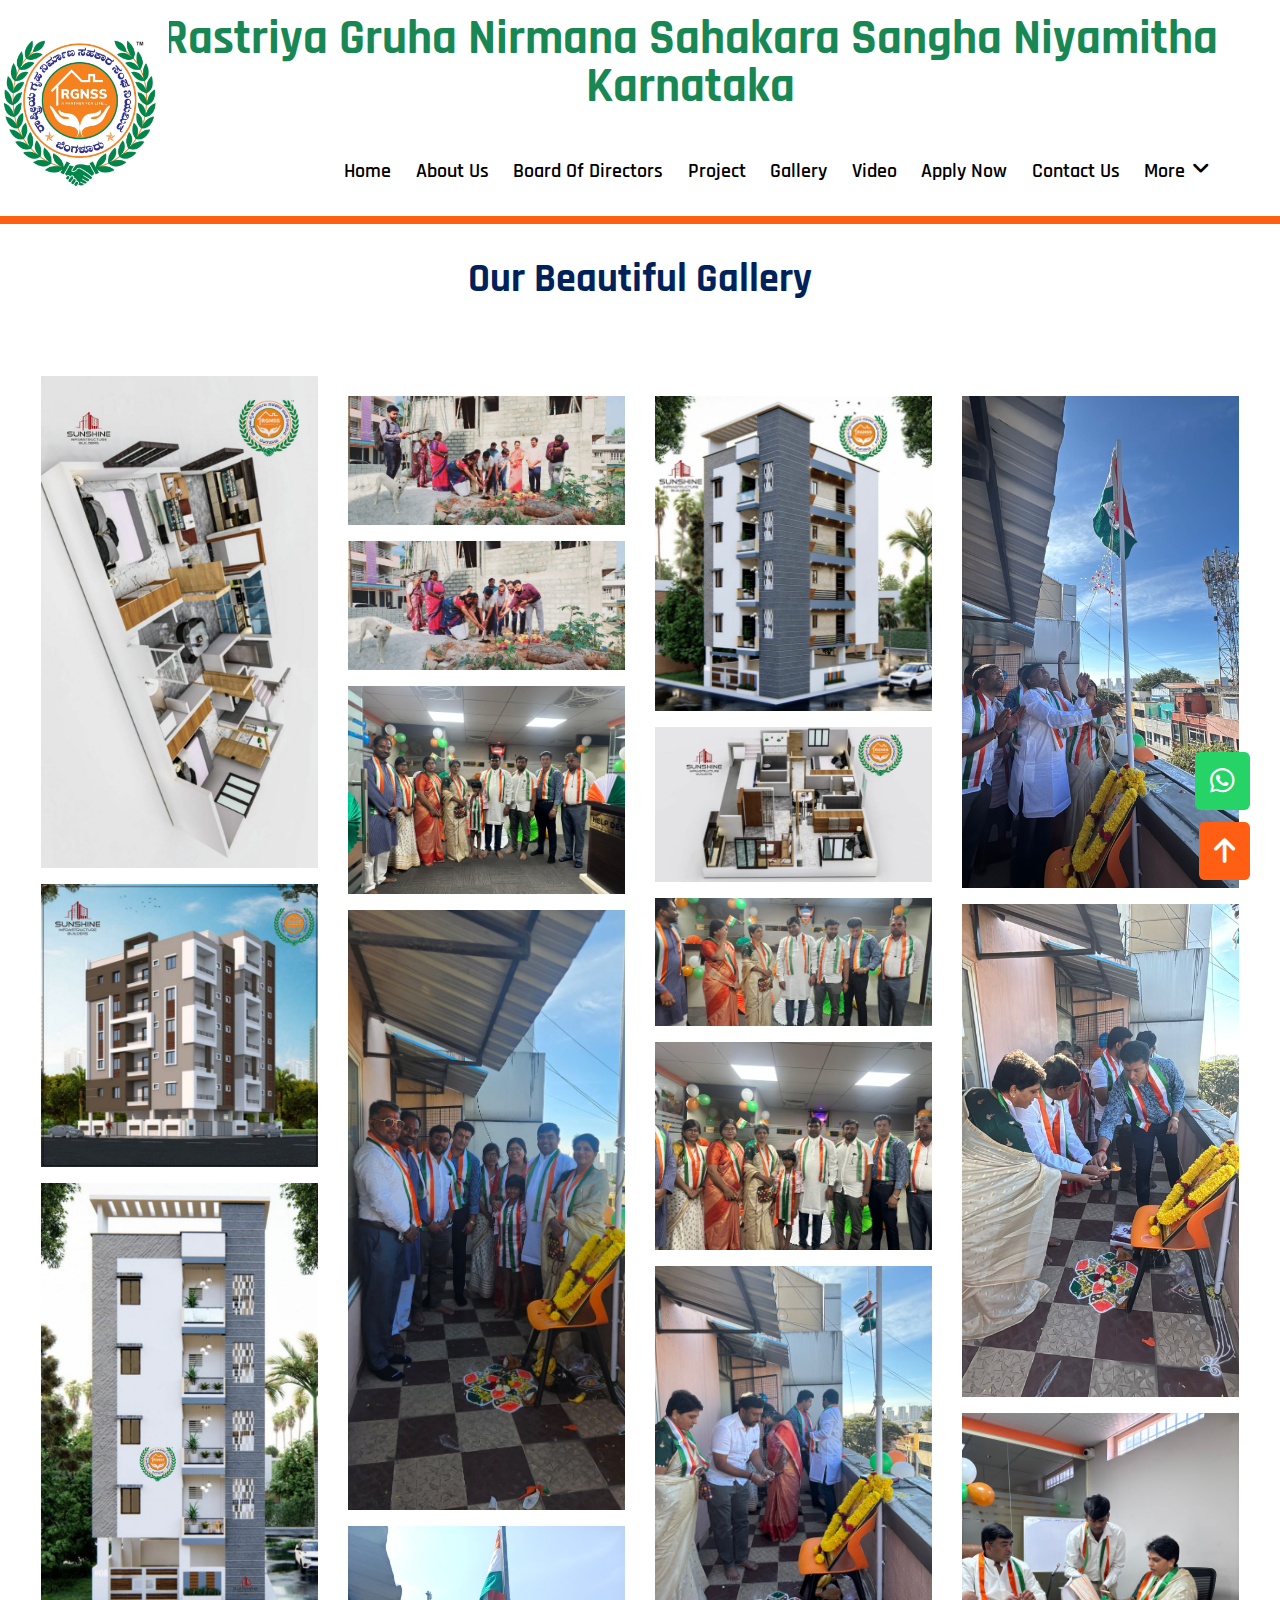
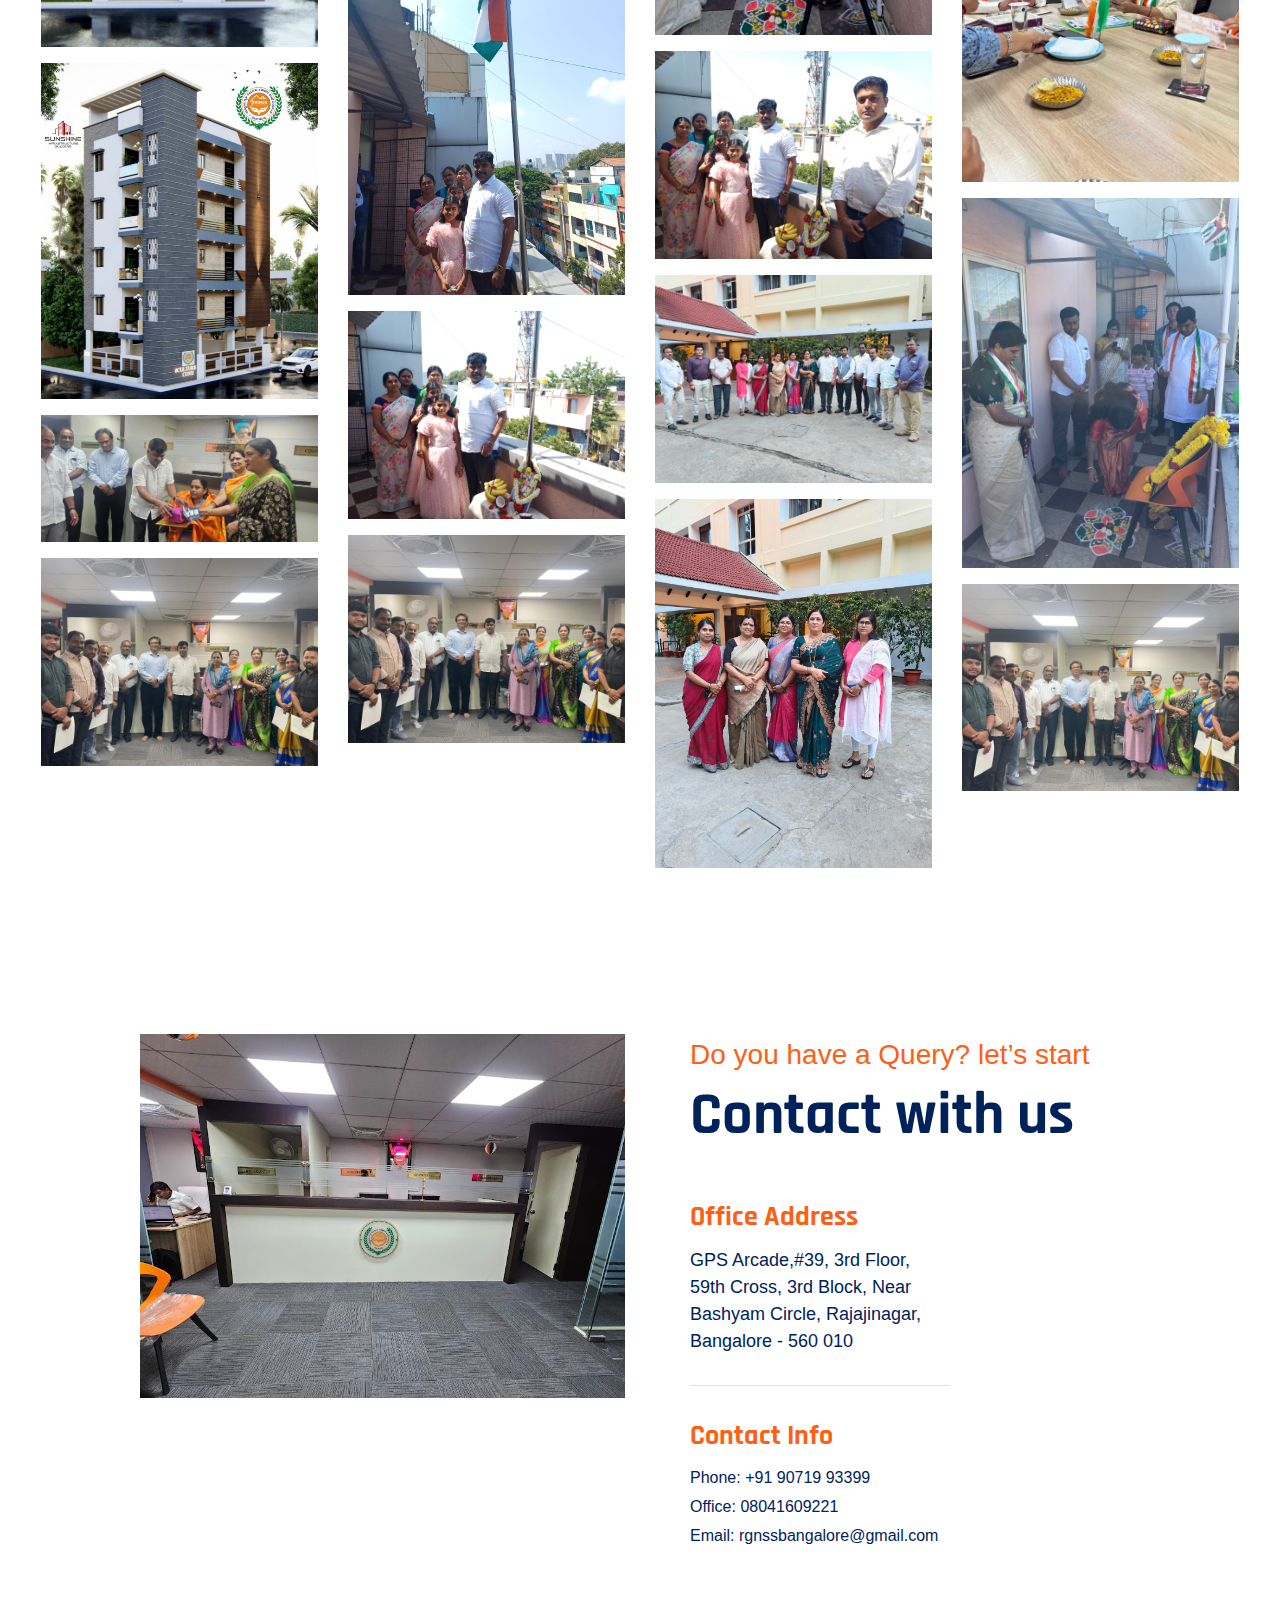
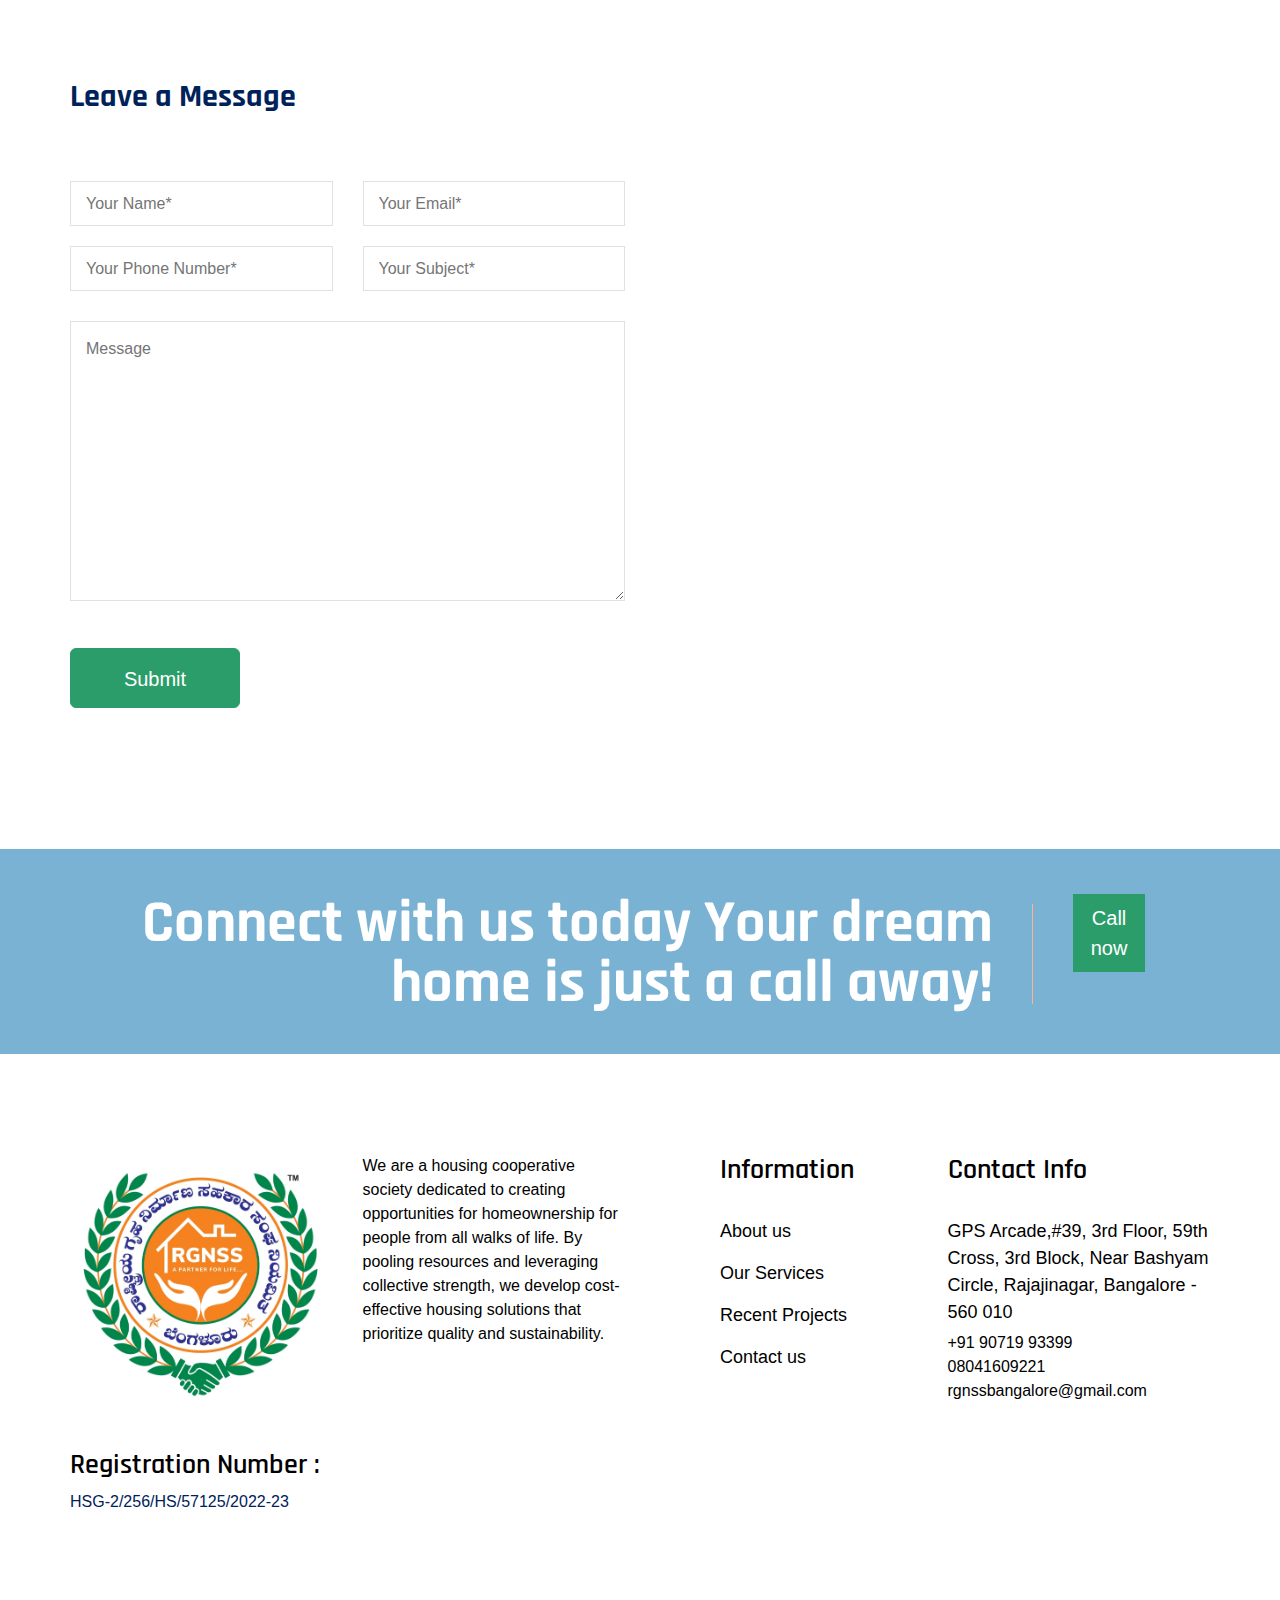
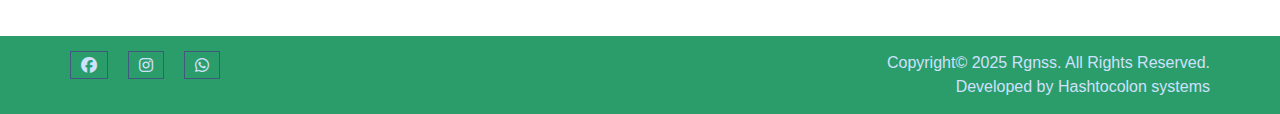
<file: gallery.html>
<!DOCTYPE html>
<html lang="en">

<head>

    <meta charset="UTF-8">
    <meta http-equiv="X-UA-Compatible" content="IE=edge">
    <title>Rastriya Gruha Nirmana Sahakara Sangha Niyamitha Karnataka</title>
    <meta name="description" content="Rastriya Gruha Nirmana Sahakara Sangha Niyamitha ">
    <meta name="viewport" content="width=device-width, initial-scale=1.0">
    <!-- Favicon -->
    <link rel="shortcut icon" type="image/x-icon" href="assets/images/logo/logo.jpg" />

    <!-- CSS
    ============================================ -->

    <!-- Vendor CSS (Contain Bootstrap, Icon Fonts) -->
    <link rel="stylesheet" href="assets/css/vendor/ionicons.min.css" />
    <link rel="stylesheet" href="assets/css/vendor/font-awesome.min.css" />
    <link rel="stylesheet" href="https://cdnjs.cloudflare.com/ajax/libs/font-awesome/6.7.1/css/all.min.css" integrity="sha512-5Hs3dF2AEPkpNAR7UiOHba+lRSJNeM2ECkwxUIxC1Q/FLycGTbNapWXB4tP889k5T5Ju8fs4b1P5z/iB4nMfSQ==" crossorigin="anonymous" referrerpolicy="no-referrer" />
    

    <!-- Plugin CSS (Global Plugins Files) -->
    <link rel="stylesheet" href="assets/css/plugins/animate.css">
    <link rel="stylesheet" href="assets/css/plugins/jquery-ui.min.css">
    <!-- Plugin CSS (Plugins Files for only this Page) -->
    <link rel="stylesheet" href="assets/css/plugins/swiper-bundle.min.css">
    <!-- Style CSS -->
    <link rel="stylesheet" href="assets/css/style.css">
    <link rel="stylesheet" href="https://cdnjs.cloudflare.com/ajax/libs/font-awesome/6.7.2/css/all.min.css" integrity="sha512-Evv84Mr4kqVGRNSgIGL/F/aIDqQb7xQ2vcrdIwxfjThSH8CSR7PBEakCr51Ck+w+/U6swU2Im1vVX0SVk9ABhg==" crossorigin="anonymous" referrerpolicy="no-referrer" />
    <script>
        function googleTranslateElementInit() {
        var translator = new google.translate.TranslateElement({
        pageLanguage: 'en',
        includedLanguages : 'en,kn',
        autoDisplay: false,
        multilanguagePage: false,
        layout: google.translate.TranslateElement.InlineLayout.SIMPLE
        }, 'google_translate_element');
          }
        </script>
        <script src="https://translate.google.com/translate_a/element.js?cb=googleTranslateElementInit"></script>
</head>

<body>

    <div class="main-wrapper">

        <!-- Begin Main Header Area -->
        <header class="main-header_area position-relative">
            <div class="header-top py-1 py-lg-3" data-bg-color="white">
                <div class="container">
                    <div class="row align-items-center">
                        <div class="col-md-3 col-3  d-block d-lg-none ">
                            <div class="header-logo ">
                                <a href="home.html">
                                    <img class="sm-logo" src="assets/images/logo/logo.jpg" alt="Header Logo">
                                </a>
                            </div>
                        </div>
                        <div class="col-md-7 col-7 col-lg-12 text-center" >
                            <p>Rastriya Gruha Nirmana Sahakara Sangha Niyamitha Karnataka</p>
                        </div>
                        <div class="col-md-1 col-1 col-lg-0">

                            <li class="mobile-menu_wrap d-block d-lg-none text-end">
                                <a href="#mobileMenu" class="mobile-menu_btn toolbar-btn pl-0 text-primary " >
                                    <i class="fa fa-navicon"></i>
                                </a>
                            </li>
                            </ul>
                        </div>
                    </div>
                </div>
            </div>
            <div class="main-header header-sticky " data-bg-color="white"  >
                <div class="container">
                    <div class="main-header_nav">
                        <div class="row align-items-center">
                            <div class="offset-xl-2 col-xl-10 d-none d-lg-block">
                                <div class="main-menu text-center">
                                    <nav class="main-nav">
                                        
                                        <ul>
                                            <li class="drop-holder">
                                                <a href="home.html"><span>Home</span></a>
                                            </li>
                                            <li>
                                                <a href="#"><span>About Us</span></a>
                                            </li>
                                            <li>
                                                <a href="directors.html"><span>Board Of Directors</span></a>
                                            </li>
                                            <li class="drop-holder">
                                                <a href="#"><span>Project</span></a>
                                                <ul class="drop-menu">
                                                    <li>
                                                        <a href="#">Project 1 </a>
                                                    </li>
                                                    <li>
                                                        <a href="#">Project 2 </a>
                                                    </li>
                                                    <li>
                                                        <a href="#">Project 3 </a>
                                                    </li>
                                                    <li>
                                                        <a href="#">Project 4 </a>
                                                    </li>
                                                </ul>
                                            </li>
                                            <li>
                                                <a href="gallery.html"><span>Gallery</span></a>
                                            </li>
                                            <li>
                                                <a href="#"><span>Video</span></a>
                                            </li>
                                            <li>
                                                <a href="apply.html"><span>Apply Now</span></a>
                                            </li>
                                            <li>
                                                <a href="contact.html"><span>Contact Us</span></a>
                                            </li>


                                            <li class="drop-holder">
                                                <a href="#"><span>More <i class="fa-solid fa-angle-down"></i></span></a> 
                                                <ul class="drop-menu">
                                                    <li>
                                                        <a href="#">News & Feeds </a>
                                                    </li>
                                                    <li>
                                                        <a href="faq.html">FAQ</a>
                                                    </li>
                                                    <li>
                                                        <a href="#">Blog</a>
                                                    </li>
                                                    <li>
                                                        <a href="feedback.html">Feedback</a>
                                                    </li>
                                                    <li>
                                                        <a href="privacy.html">Privacy Policy</a>
                                                    </li>
                                                    <li>
                                                        <a href="career.html">Career</a>
                                                    </li>
                                                    <li>
                                                        <a href="contact.html">Contact Us</a>
                                                    </li>
                                                    
                                                </ul>
                                            </li>

                                         <!--  <li>
                                                <a href="login.html"><button>Member Login</button></a>
                                            </li> --> 

                                        </ul>
                                    </nav>
                                </div>
                            </div>
                        </div>
                    </div>
                    <div class="header-logo-wrap d-none d-lg-flex">

                        <div class="header-fixed-logo">
                            <a href="home.html">
                                <img class="lg-logo" src="assets/images/logo/logo.jpg" alt="Header Logo">
                            </a>
                        </div>

                    </div>
                </div>
            </div>
            <div class="mobile-menu_wrapper" id="mobileMenu" >
                <div class="offcanvas-body">
                    <div class="inner-body">
                        <div class="offcanvas-top">
                            <a href="#" class="button-close" ><i class="ion-ios-close-empty"></i></a>
                        </div>
                        <div class="offcanvas-menu_area">
                            <nav class="offcanvas-navigation">
                                <ul class="mobile-menu">
                                    <li>
                                        <a href="home.html">
                                            <span class="mm-text">Home</span>
                                        </a>
                                    </li>
                                    <li>
                                        <a href="#">
                                            <span class="mm-text">About Us</span>
                                        </a>
                                    </li>
                                    <li>
                                        <a href="directors.html">
                                            <span class="mm-text">Board Of Directors</span>
                                        </a>
                                    </li>
                                    <li class="menu-item-has-children">
                                        <a href="#">
                                            <span class="mm-text">Project
                                        <i class="ion-ios-arrow-down"></i>
                                    </span>
                                        </a>
                                        <ul class="sub-menu">
                                            <li>
                                                <a href="#">
                                                    <span class="mm-text">Project 1</span>
                                                </a>
                                            </li>
                                            <li>
                                                <a href="#">
                                                    <span class="mm-text">Project 2</span>
                                                </a>
                                            </li>
                                            <li>
                                                <a href="#">
                                                    <span class="mm-text">Project 3</span>
                                                </a>
                                            </li>
                                            <li>
                                                <a href="#">
                                                    <span class="mm-text">Project 4</span>
                                                </a>
                                            </li>
                                        </ul>
                                    </li>
                                    <li>
                                        <a href="gallery.html">
                                            <span class="mm-text">Gallery</span>
                                        </a>
                                    </li>
                                    <li>
                                        <a href="#">
                                            <span class="mm-text">Video</span>
                                        </a>
                                    </li>
                                    <li>
                                        <a href="apply.html">
                                            <span class="mm-text">Apply Now</span>
                                        </a>
                                    </li>
                                

                                    <li>
                                        <a href="contact.html">
                                            <span class="mm-text">Contact</span>
                                        </a>
                                    </li>
                                    <li class="menu-item-has-children">
                                        <a href="#">
                                            <span class="mm-text">more
                                        <i class="ion-ios-arrow-down"></i>
                                    </span>
                                        </a>
                                        <ul class="sub-menu">
                                            <li>
                                                <li>
                                                    <a href="#">News & Feeds </a>
                                                </li>
                                                <li>
                                                    <a href="faq.html">FAQ</a>
                                                </li>
                                                <li>
                                                    <a href="#">Blog</a>
                                                </li>
                                                <li>
                                                    <a href="feedback.html">Feedback</a>
                                                </li>
                                                <li>
                                                    <a href="privacy.html">Privacy Policy</a>
                                                </li>
                                                <li>
                                                    <a href="career.html">Career</a>
                                                </li>
                                                <li>
                                                    <a href="contact.html">Contact Us</a>
                                                </li>
                                               
                                            </li>
                                        </ul>

                                       <!-- <li>
                                            <a href="login.html">
                                                <span class="mm-text"><button>Member Login</button></span>
                                            </a>
                                        </li>-->
                                    </li>
                                </ul>
                            </nav>
                        </div>
                    </div>
                </div>
            </div>

            <div class="global-overlay"></div>
        </header>
        <!-- Main Header Area End Here -->
            <div class="text-end g-translate "><div id="google_translate_element"></div></div>

            <style>
               .pic .row {
                    display: grid;
                    grid-template-columns: repeat(auto-fit, minmax(100px, 1fr));
                }
                .pic .column {
                    grid-column: span 3;
                    width: auto;
                    height: 100%;
                    overflow: hidden;
                    display: flex;
                    flex-direction: column;
                    gap: 1rem;
                }
                .pic .column img {
                    width: 100%;
                    height: auto;
                    transition: transform 0.3s ease-in-out;
                    }

                .pic .column img:hover {
                     transform: scale(1.2);
                     cursor: pointer;
                    }

                .pic .column img.touch-active {
                  transform: scale(1.2);
                  }
            </style>
             <h1 style="text-align: center; margin-bottom: 2rem; margin-top: 2rem;">Our Beautiful Gallery</h1>
            <div class="container-fluid">
                <div class="heading pt-4 ">
                </div>
                <div class="pic">
                <div class="row py-5 px-lg-5 px-sm-0  pt-4">
                    <div class="column">
                        <img src="assets/images/rgns/1.jpeg" class="h:scale-1" alt="" srcset="">
                        <img src="assets/images/rgns/2.jpeg" alt="" srcset="">
                        <img src="assets/images/rgns/3.jpeg" alt="" srcset="">
                        <img src="assets/images/rgns/4.jpeg" alt="" srcset="">
                        <img src="assets/images/rgns/23.jpeg" alt="" srcset="">
                        <img src="assets/images/rgns/24.jpeg" alt="" srcset="">
                    </div>
                    <div class="column pt-4">
                        <img src="assets/images/rgns/7.jpeg" alt="" srcset="">
                        <img src="assets/images/rgns/8.jpeg" alt="" srcset="">
                        <img src="assets/images/rgns/9.jpeg" alt="" srcset="">
                        <img src="assets/images/rgns/10.jpeg" alt="" srcset="">
                        <img src="assets/images/rgns/19.jpeg" alt="" srcset="">
                        <img src="assets/images/rgns/20.jpeg" alt="" srcset="">
                        <img src="assets/images/rgns/24.jpeg" alt="" srcset="">
                    </div>
                    <div class="column  pt-4">
                        <img src="assets/images/rgns/5.jpeg" alt="" srcset="">
                        <img src="assets/images/rgns/6.jpeg" alt="" srcset="">
                        <img src="assets/images/rgns/11.jpeg" alt="" srcset="">
                        <img src="assets/images/rgns/12.jpeg" alt="" srcset="">
                        <img src="assets/images/rgns/17.jpeg" alt="" srcset="">
                        <img src="assets/images/rgns/18.jpeg" alt="" srcset="">
                        <img src="assets/images/rgns/21.jpeg" alt="" srcset="">
                        <img src="assets/images/rgns/22.jpeg" alt="" srcset="">
                    </div>
                    <div class="column  pt-4">
                        <img src="assets/images/rgns/13.jpeg" alt="" srcset="">
                        <img src="assets/images/rgns/14.jpeg" alt="" srcset="">
                        <img src="assets/images/rgns/15.jpeg" alt="" srcset="">
                        <img src="assets/images/rgns/16.jpeg" alt="" srcset="">
                        <img src="assets/images/rgns/25.jpeg" alt="" srcset="">
                    </div>
                </div>
            </div>
            </div>

            
        <div class="contact-area pt-140">
            <div class="container">
                <div class="row">
                    <div class="col-lg-6">
                        <div class="contact-img-wrap">
                            <div class="contact-img">
                                <img src="assets/images/16.jpeg" alt="Contact Image">
                            </div>
                        </div>
                    </div>
                    <div class="col-lg-6 ps-lg-10 pt-10 pt-lg-0">
                        <div class="contact-content">
                            <span class="sub-title mb-2">Do you have a Query? let’s start</span>
                            <h2 class="title mb-3">Contact with us</h2>
                            
                            <div class="contact-info pt-5">
                                <h3 class="title mb-0">Office Address</h3>
                                <p class="short-desc with-border mb-0">GPS Arcade,#39, 3rd Floor, 59th Cross, 3rd Block, Near Bashyam Circle, Rajajinagar, Bangalore - 560 010</p>
                            </div>
                            <div class="contact-info pt-4">
                                <h3 class="title mb-0">Contact Info</h3>
                                <ul>
                                    <li>
                                        Phone:
                                        <a href="tel://+096-12458-875-895">+91 90719 93399</a>
                                    </li>
                                    <li>
                                        Office:
                                        <a href="tel://08041609221">08041609221</a>
                                    </li>
                                  
                                  
                                    <li>
                                        Email:
                                        <a class="text-lowercase" href="">rgnssbangalore@gmail.com</a>
                                    </li>
                                   
                                </ul>
                            </div>
                        </div>
                    </div>
                </div>
            </div>
        </div>
        <div class="contact-form-area pt-130 pb-115">
            <div class="container">
                <div class="row">
                    <div class="col-lg-6">
                        <h2 class="contact-form-title mb-3">Leave a Message</h2>
                        
                        <form id="contact-form" class="contact-form pt-10"
                            action="">
                            <div class="group-input pb-4">
                                <input type="text" name="con_name" id="con_name" placeholder="Your Name*"
                                    class="input-field me-6">
                                <input type="text" name="con_email" id="con_email" placeholder="Your Email*"
                                    class="input-field mt-6 mt-sm-0">
                            </div>
                             <div class="group-input">
                                <input type="text" name="con_name" id="con_name" placeholder="Your Phone Number*"
                                    class="input-field me-6">
                                <input type="text" name="con_email" id="con_email" placeholder="Your Subject*"
                                    class="input-field mt-6 mt-sm-0">
                            </div>
                            <div class="form-field mt-6">
                                <textarea name="con_message" id="con_message" placeholder="Message"
                                    class="textarea-field"></textarea>
                            </div>
                            <div class="button-wrap mt-8">
                                <button type="submit" value="submit"
                                    class="btn btn-custom btn-secondary btn-primary-hover" name="submit">Submit</button>
                                <p class="form-messege mt-5 mb-0"></p>
                            </div>
                        </form>
                    </div>
                    <div class="col-lg-6 ps-lg-10" style="margin-top: 60px;">
                        <div class="map-with-pattern pt-9">
                            <div class="responsive-map-container">
                                <iframe src="https://www.google.com/maps/embed?pb=!1m18!1m12!1m3!1d3887.786827156464!2d77.5531658!3d12.985482099999999!2m3!1f0!2f0!3f0!3m2!1i1024!2i768!4f13.1!3m3!1m2!1s0x3bae3d7bacc64c8b%3A0xf22c7d08890c5195!2sRastriya%20Gruha%20Nirmana%20Sahakara%20Sangha!5e0!3m2!1sen!2sin!4v1738429887620!5m2!1sen!2sin"  allowfullscreen="" loading="lazy" referrerpolicy="no-referrer-when-downgrade"></iframe>
                            </div>
                        </div>
                    </div>
                </div>
            </div>
        </div>
        
        <!-- Begin Newsletter Area -->
        <div class="newsletter-area pt-9 pb-8" data-bg-color="#7AB2D3">
            <div class="container">
                <div class="row">
                    <div class="col-lg-12">
                        <div class="newsletter-item text-white">
                            <div class="newsletter-content">
                                <h2 class="title text-lg-end text-center mb-0">Connect with us today  Your dream home is just a call away!</h2>
                            </div>
                            <div class="newsletter-form_wrap align-center">
                                   
                                    <div class="form-btn_wrap text-center">
                                        <a href="" class="btn btn-secondary btn-secondary-hover btn-lg rounded-0"
                                            id="mc-submit">Call now</a>
                                    </div>
                                <!-- Mailchimp Alerts -->
                                <div class="mailchimp-alerts text-centre pt-5">
                                    <div class="mailchimp-submitting"></div>
                                    <div class="mailchimp-success"></div>
                                    <div class="mailchimp-error"></div>
                                </div>
                            </div>
                        </div>
                    </div>
                </div>
            </div>
        </div>
        <!-- Newsletter Area End Here -->

        <!-- Begin Footer Area -->
        <div class="footer-area">
            <div class="footer-top pt-100 pb-80 " data-bg-color="white">
                <div class="container">
                    <div class="row">
                        <div class="col-xl-3 col-lg-3">
                            <div class="widget-item text-black">
                                <div class="footer-logo pb-5">
                                    <a href="home.html">
                                        <img src="assets/images/logo/logo.jpg" alt="Logo">
                                        <h3 class="heading text-black pt-10">Registration Number :

                                        </h3>HSG-2/256/HS/57125/2022-23</p>
                                    </a>
                                </div>
                              
                            </div>
                        </div>
                          <div class="col-xl-3 col-lg-3">
                            <div class="widget-item text-black">
                             
                                <p class="short-desc font-size-16 mb-5">We are a housing cooperative society dedicated to creating opportunities for homeownership for people from all walks of life. By pooling resources and leveraging collective strength, we develop cost-effective housing solutions that prioritize quality and sustainability.</p>
                              
                            </div>
                        </div>
                        <div class="col-xl-3 col-lg-2 col-sm-6 pl-xl-80 pt-8 pt-lg-0">
                            <div class="widget-item text-black">
                                <h3 class="heading text-black mb-6">Information</h3>
                                <ul class="widget-list-item text-black">
                                    <li>
                                        <a href="#">About us</a>
                                    </li>
                                    <li>
                                        <a href="#">Our Services</a>
                                    </li>
                                    <li>
                                        <a href="#">Recent Projects</a>
                                    </li>
                                   
                                    <li>
                                        <a href="contact.html">Contact us</a>
                                    </li>
                                </ul>
                            </div>
                        </div>
                       
                        <div class="col-xl-3 col-lg-4 pt-8 pt-lg-0">
                            <div class="widget-item">
                                <h3 class="heading text-black mb-6">Contact Info</h3>
                                <div class="widget-list-item text-black">
                                    <div class="widget-address pb-5">
                                        <p class="mb-1">GPS Arcade,#39, 3rd Floor, 59th Cross, 3rd Block, Near Bashyam Circle, Rajajinagar, Bangalore - 560 010
                                        </p>
                                        <span>+91 90719 93399</span> <br>
                                        <span>08041609221</span>
                                        <span>rgnssbangalore@gmail.com</span>
                                    </div>
                                 
                                </div>
                            </div>
                        </div>
                    </div>
                </div>
            </div>
            <div class="footer-bottom py-3 text-hawkes-blue" data-bg-color="#2B9D6A">
                <div class="container">
                    <div class="row">
                        <div class="col-md-6 col-sm-4">
                            <ul class="social-link">
                                <li class="facebook">
                                    <a href="https://www.facebook.com/profile.php?id=61573050265487" data-tippy="Facebook" data-tippy-inertia="true"
                                        data-tippy-animation="shift-away" data-tippy-delay="50" data-tippy-arrow="true"
                                        data-tippy-theme="sharpborder">
                                        <i class="fa-brands fa-facebook"></i>
                                    </a>
                                </li>
                                
                                <li class="instagram">
                                    <a href="https://www.instagram.com/rgnss_n" data-tippy="Instagram" data-tippy-inertia="true"
                                        data-tippy-animation="shift-away" data-tippy-delay="50" data-tippy-arrow="true"
                                        data-tippy-theme="sharpborder">
                                        <i class="fa-brands fa-instagram"></i>
                                    </a>
                                </li>
                                <li class="whatsapp">
                                    <a href="https://wa.me/9071993399" data-tippy="whatsapp" data-tippy-inertia="true"
                                        data-tippy-animation="shift-away" data-tippy-delay="50" data-tippy-arrow="true"
                                        data-tippy-theme="sharpborder">
                                        <i class="fa-brands fa-whatsapp"></i>
                                    </a>
                                </li>
                            </ul>
                        </div>
                        <div class="col-md-6 col-sm-8 align-self-center">
                            <div class="copyright">
                                <span class="copyright-text">Copyright© 2025 Rgnss. All Rights Reserved. <br> Developed by <a href="https://hashtocolon.com/"
                                        rel="noopener" target="_blank">Hashtocolon systems</a> </span>
                            </div>
                        </div>
                    </div>
                </div>
            </div>
        </div>
        <!-- Footer Area End Here -->

         <!-- Back to Top Icon -->
         <a href="#top" class="back-to-top">
            <i class="fas fa-arrow-up"></i>
           </a>
           <!-- Scroll To Top End Here -->
   
           </div>
          <!-- WhatsApp  Button -->
        <a href="https://wa.me/9071993399" target="_blank" class="whatsapp-button">
             <i class="fab fa-whatsapp"></i>
        </a>

    <!-- Global Vendor, plugins JS -->

    <!-- JS Files
    ============================================ -->
    <!-- Global Vendor, plugins JS -->

    <!-- Vendor JS -->
    <script src="assets/js/vendor/bootstrap.bundle.min.js"></script>
    <script src="assets/js/vendor/jquery-3.6.0.min.js"></script>
    <script src="assets/js/vendor/jquery-migrate-3.3.2.min.js"></script>
    <script src="assets/js/vendor/modernizr-3.11.2.min.js"></script>
    <script src="assets/js/vendor/jquery.waypoints.js"></script>

    <!--Plugins JS-->
    <script src="assets/js/plugins/wow.min.js"></script>
    <script src="assets/js/plugins/jquery-ui.min.js"></script>
    <script src="assets/js/plugins/tippy.min.js"></script>
    <script src="assets/js/plugins/mailchimp-ajax.js"></script>

    <!-- Plugins & Activation JS For Only This Page -->
    <script src="assets/js/plugins/swiper-bundle.min.js"></script>
    <script src="assets/js/plugins/jquery.counterup.js"></script>

    <!--Main JS (Common Activation Codes)-->
    <script src="assets/js/main.js"></script>
</body>



</html>
</file>
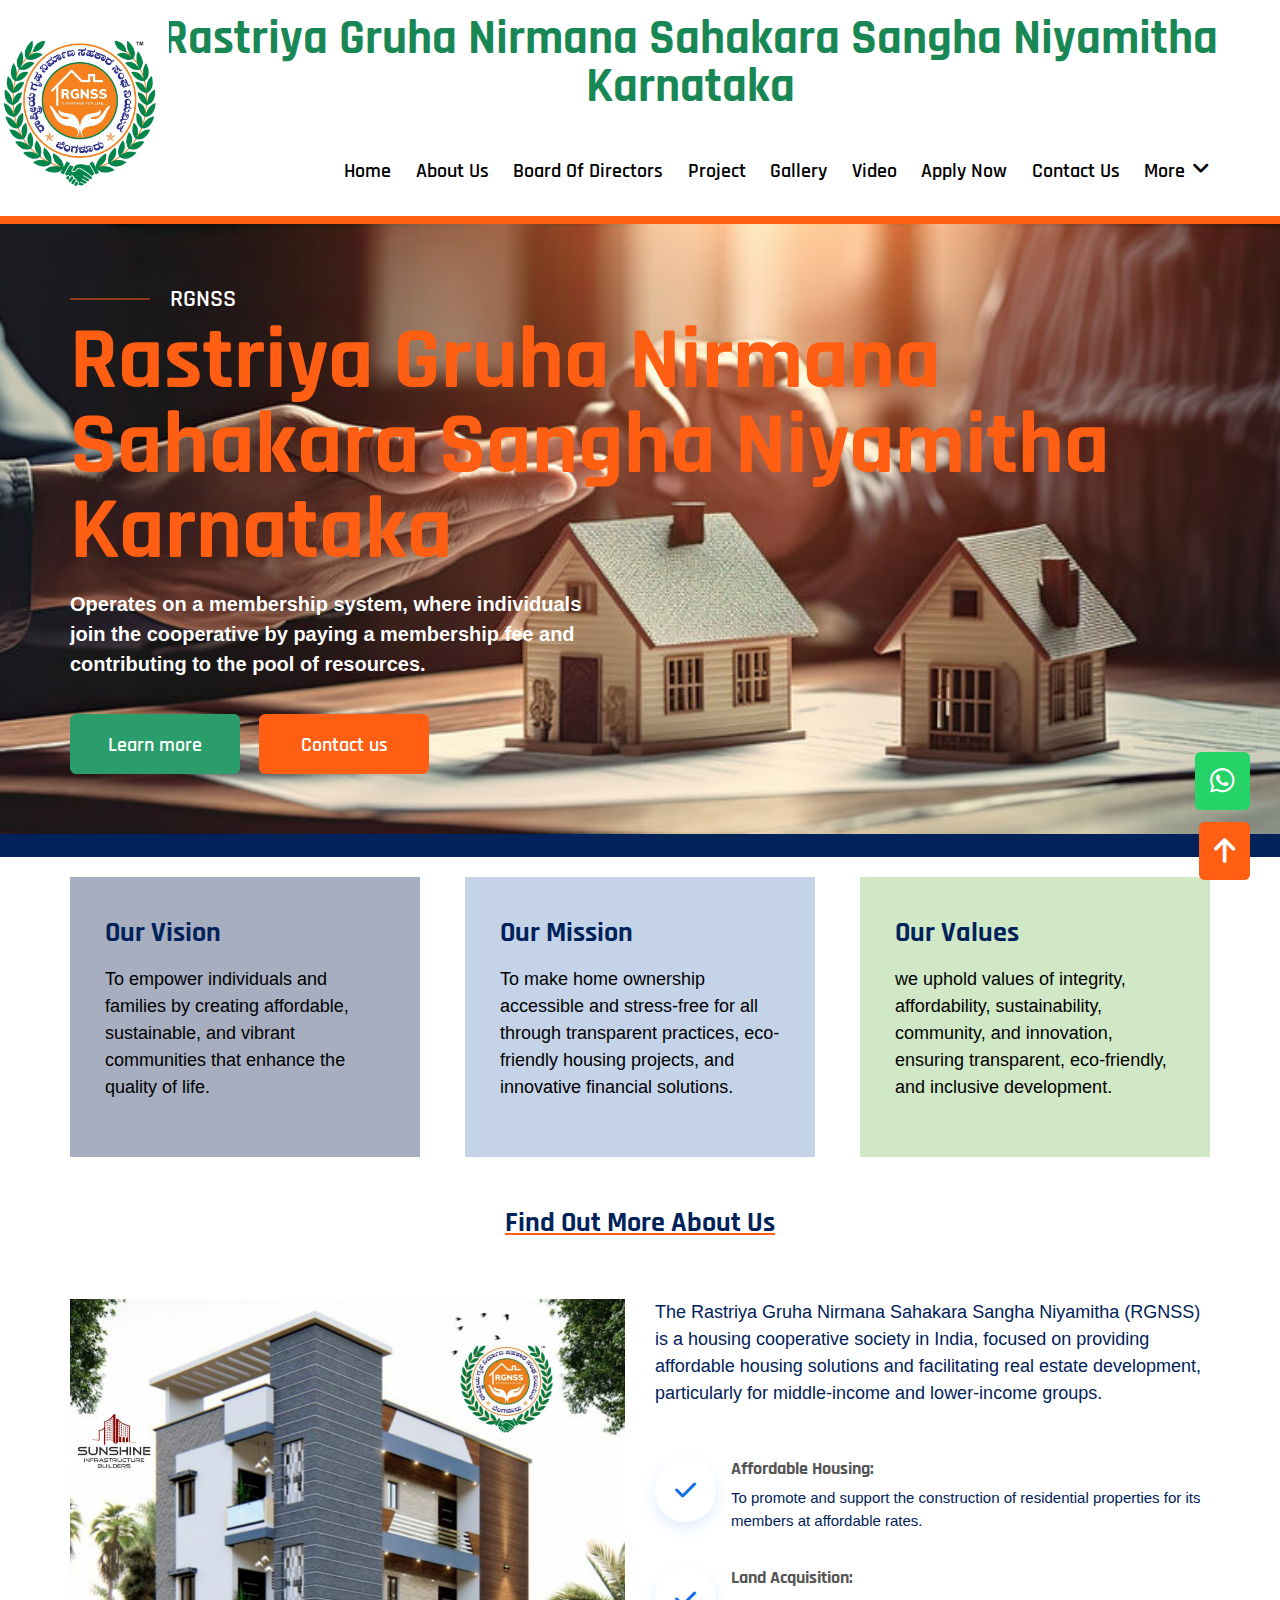
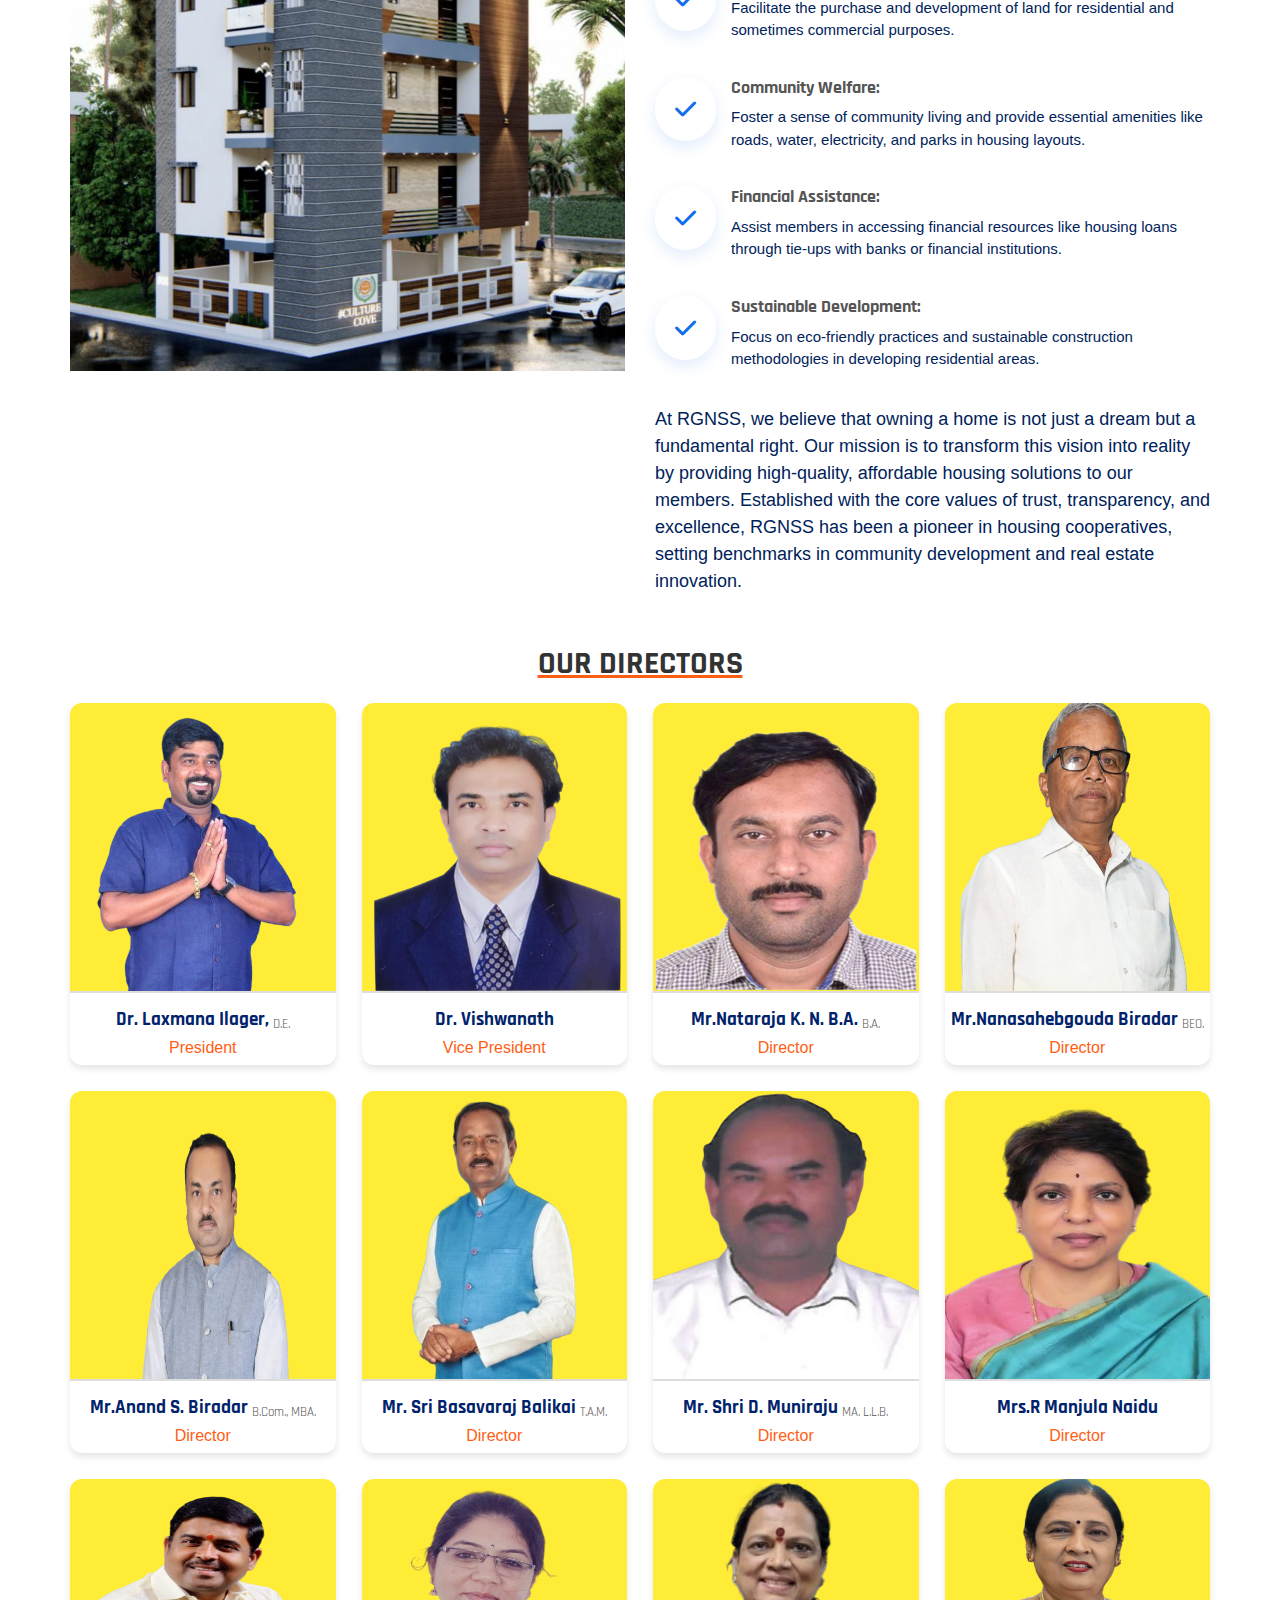
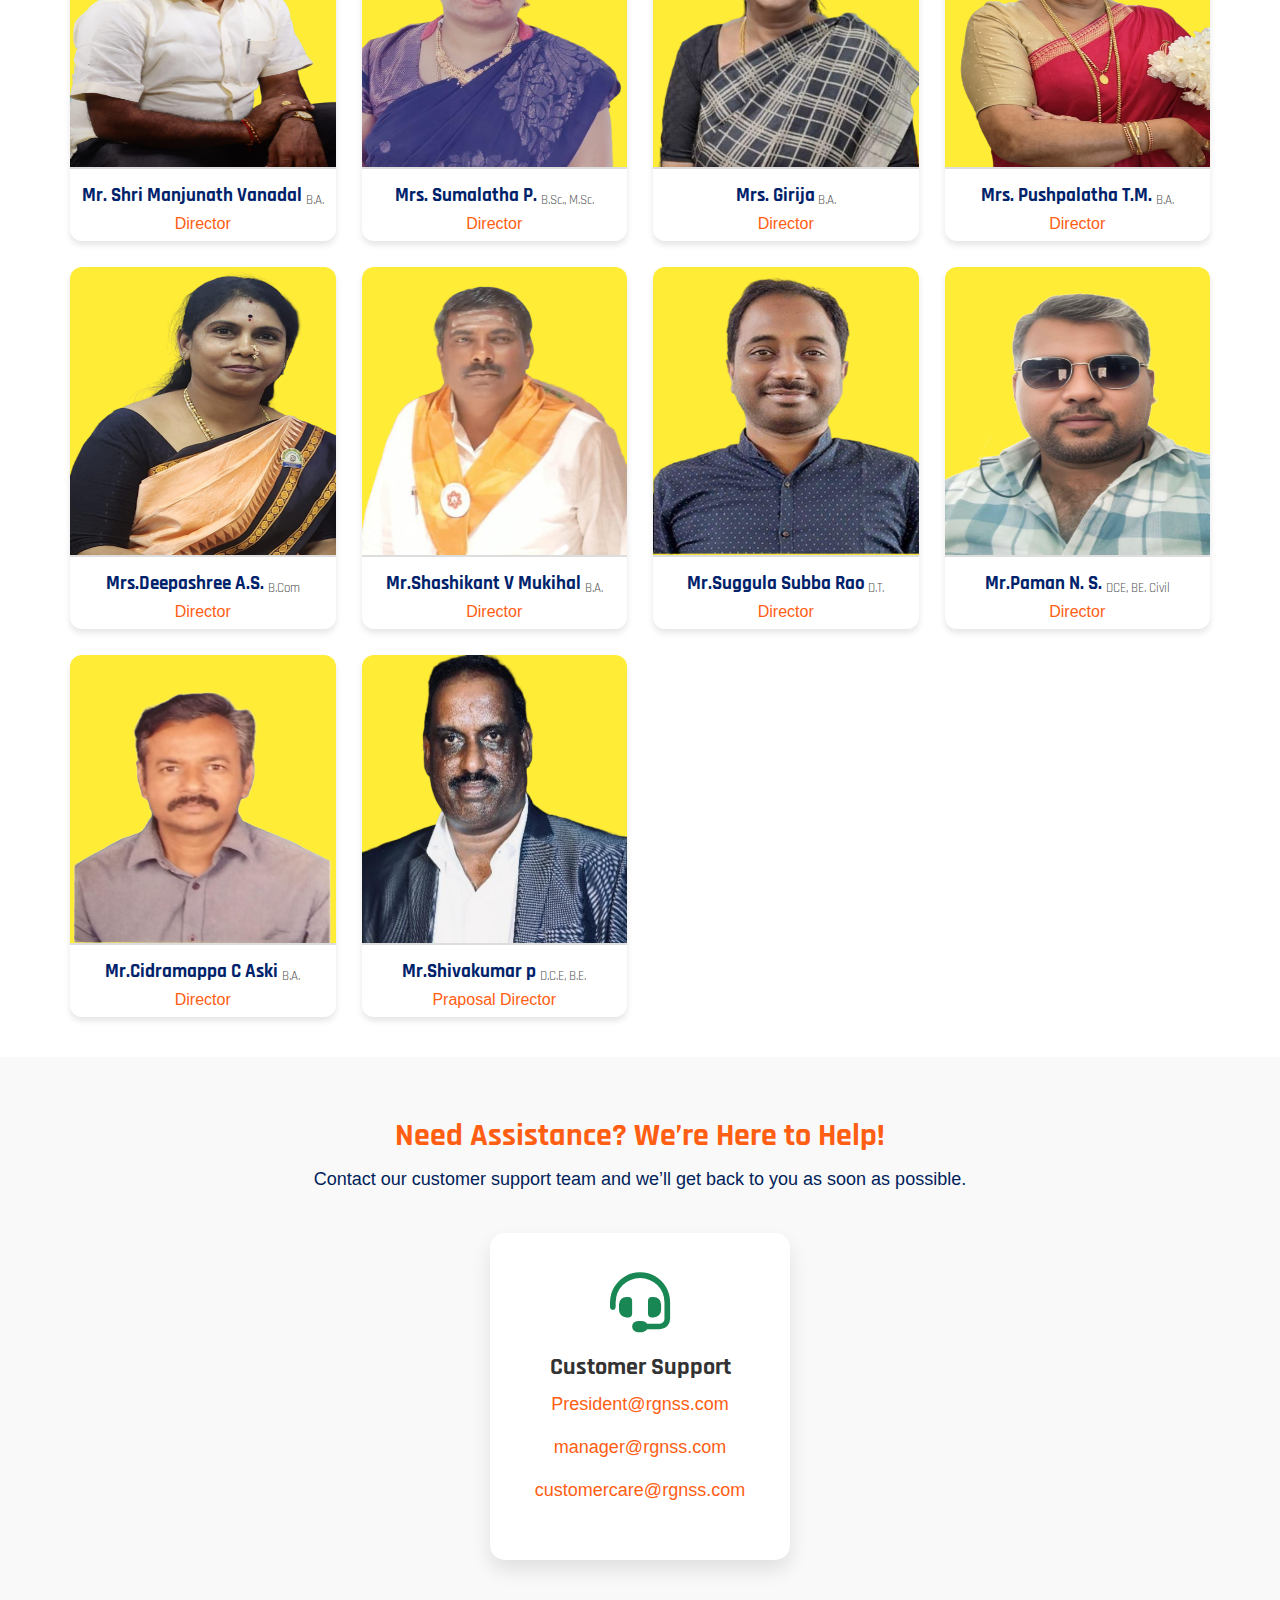
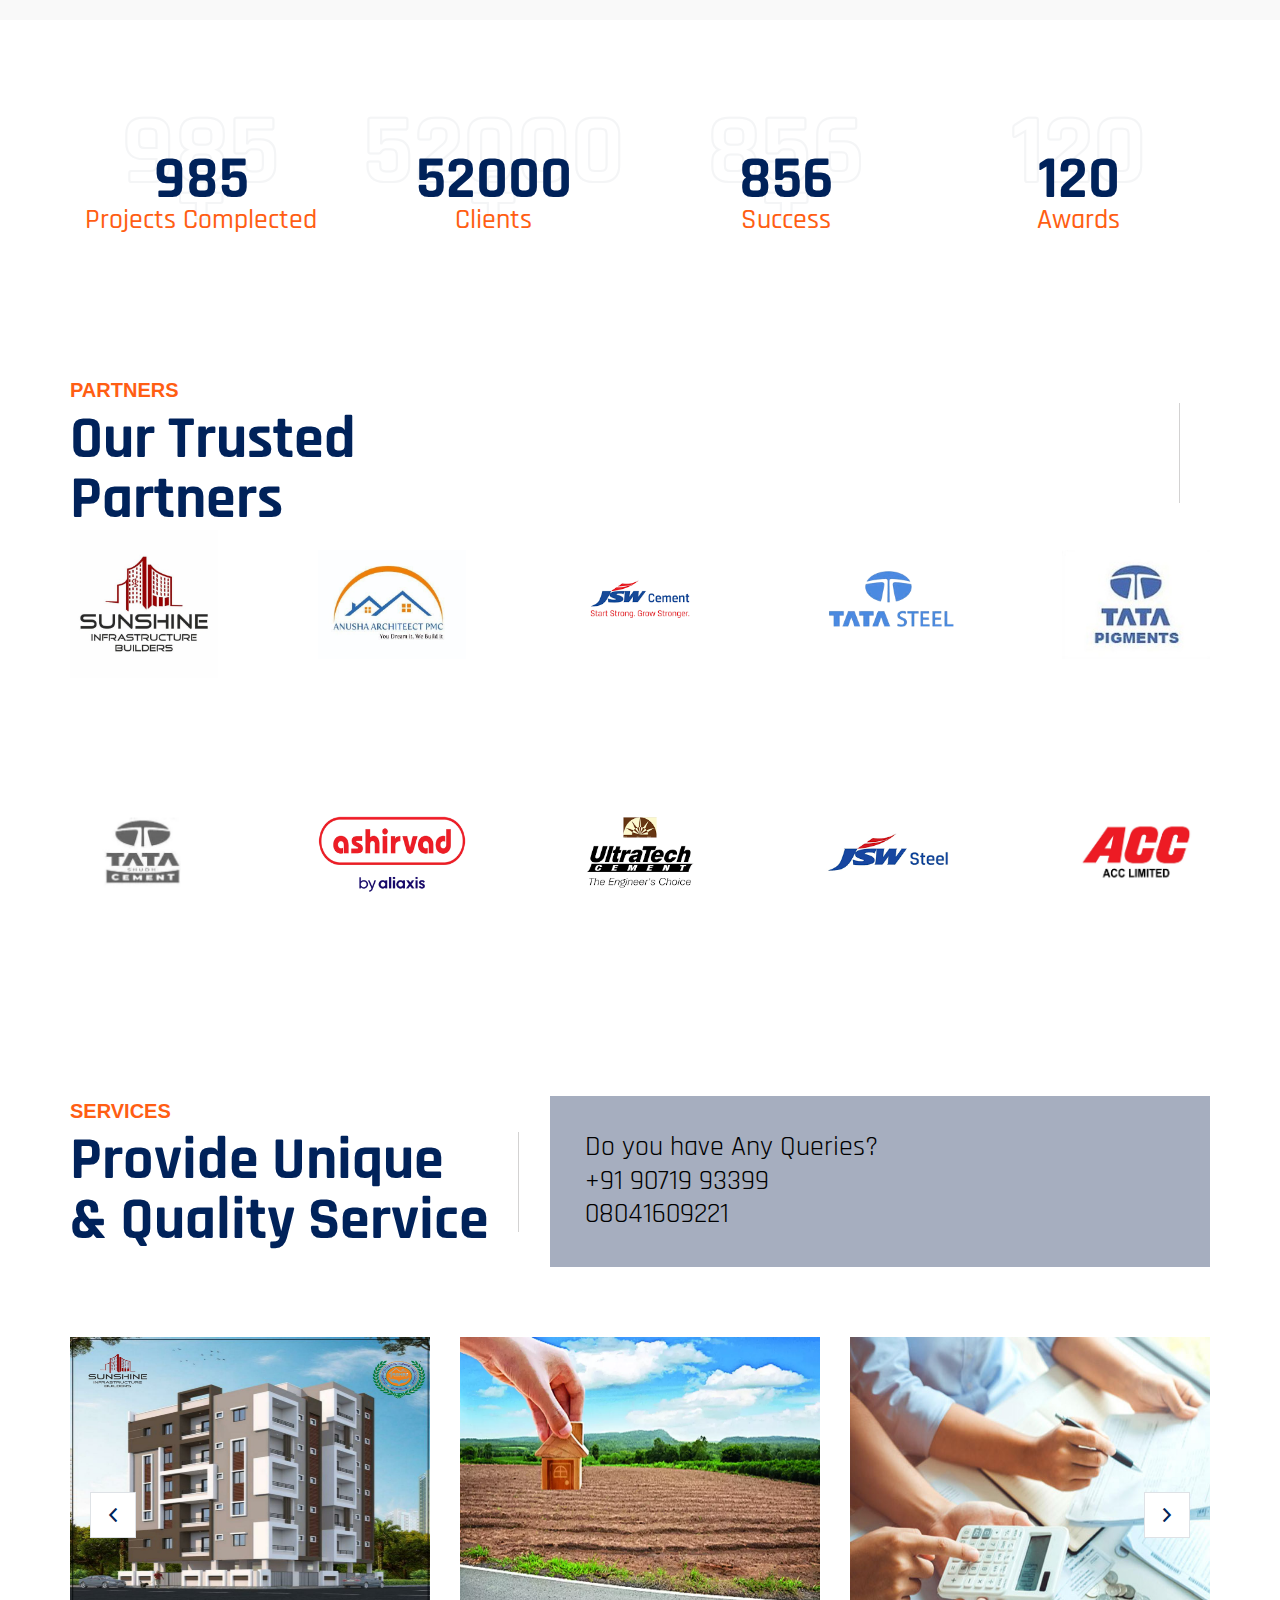
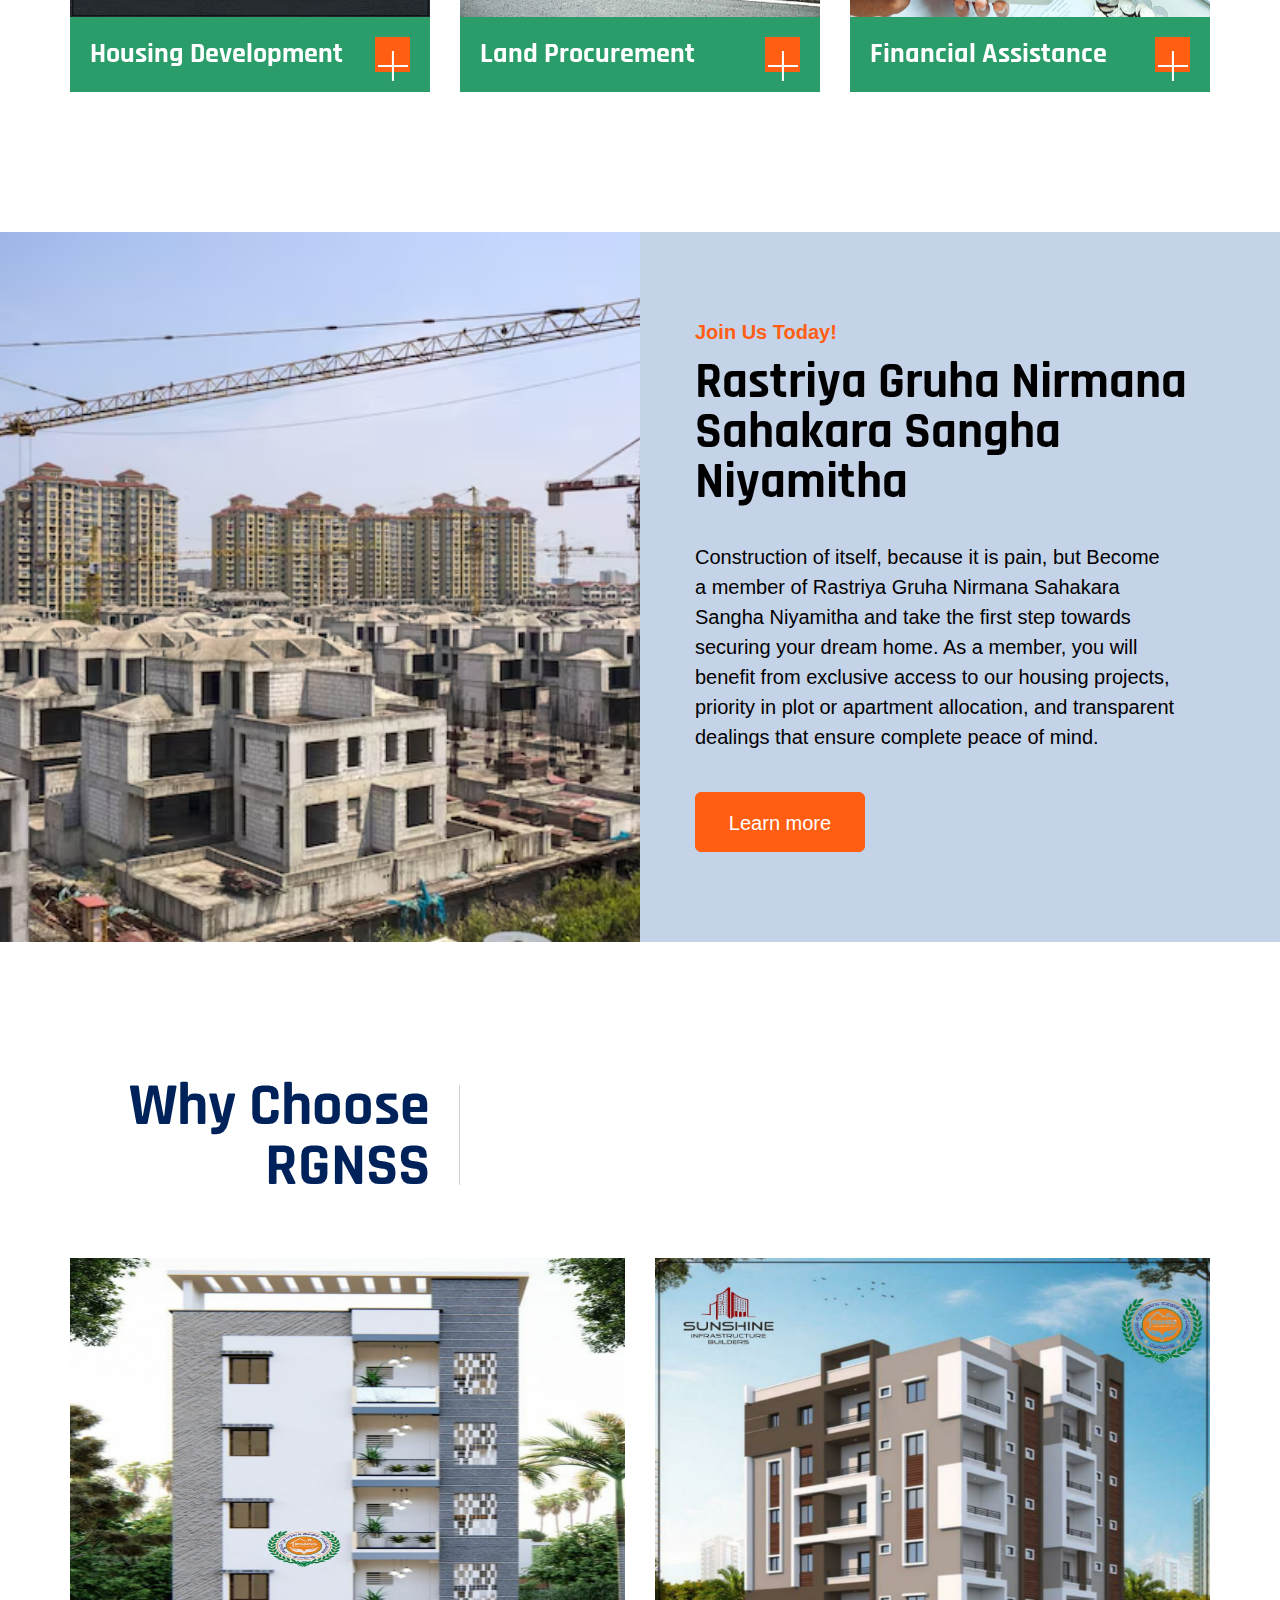
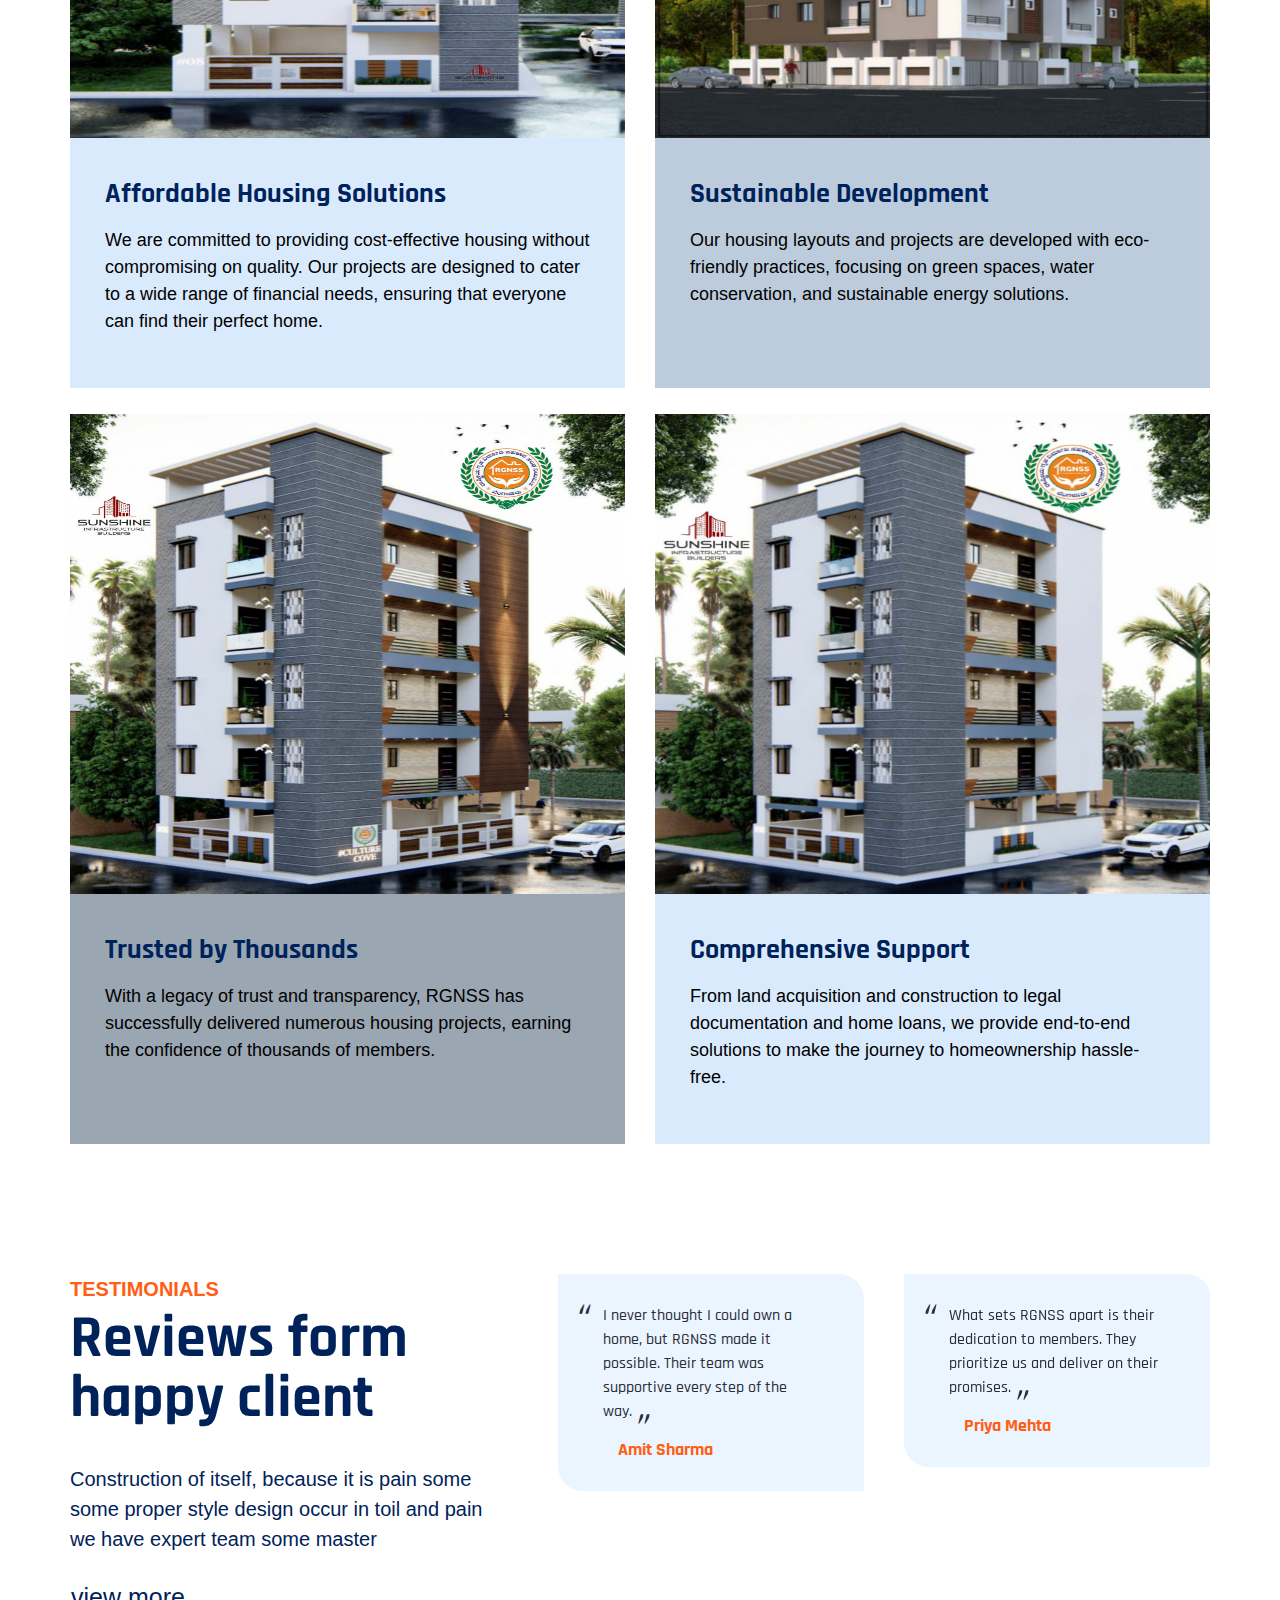
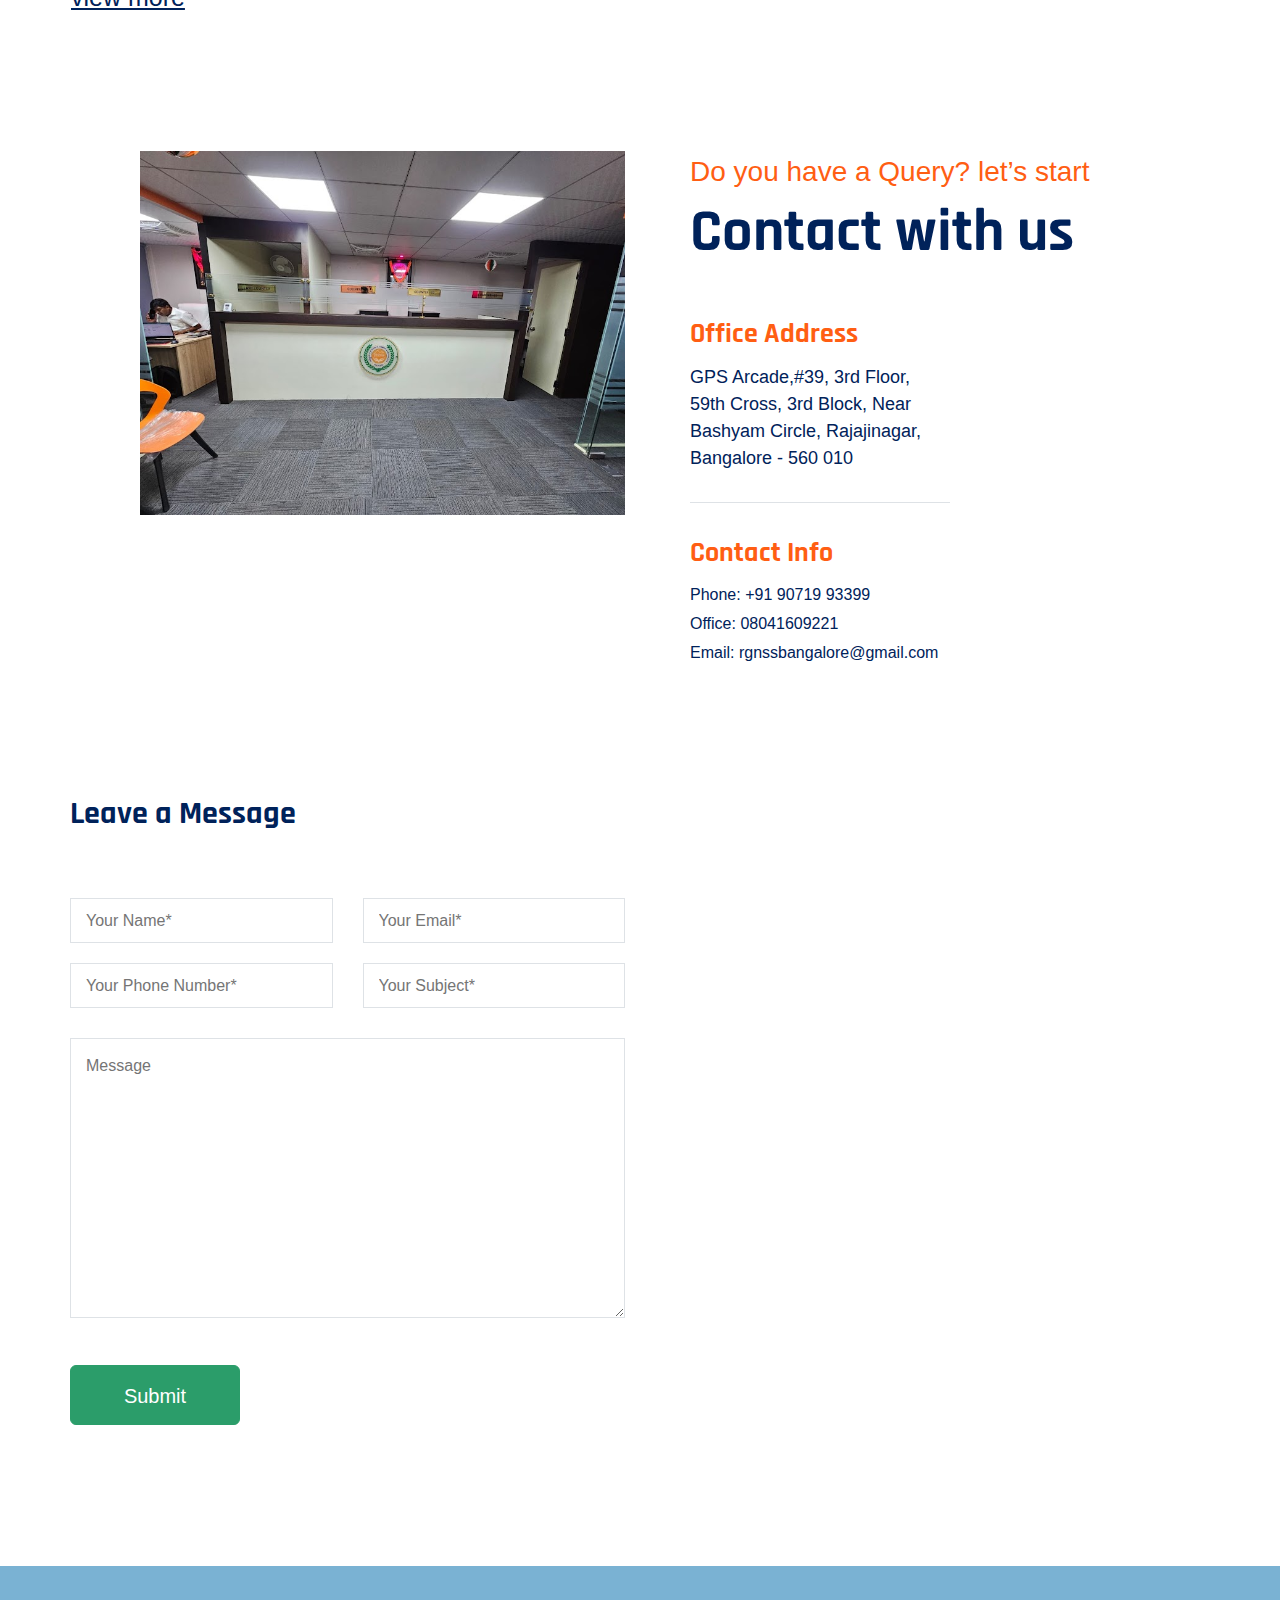
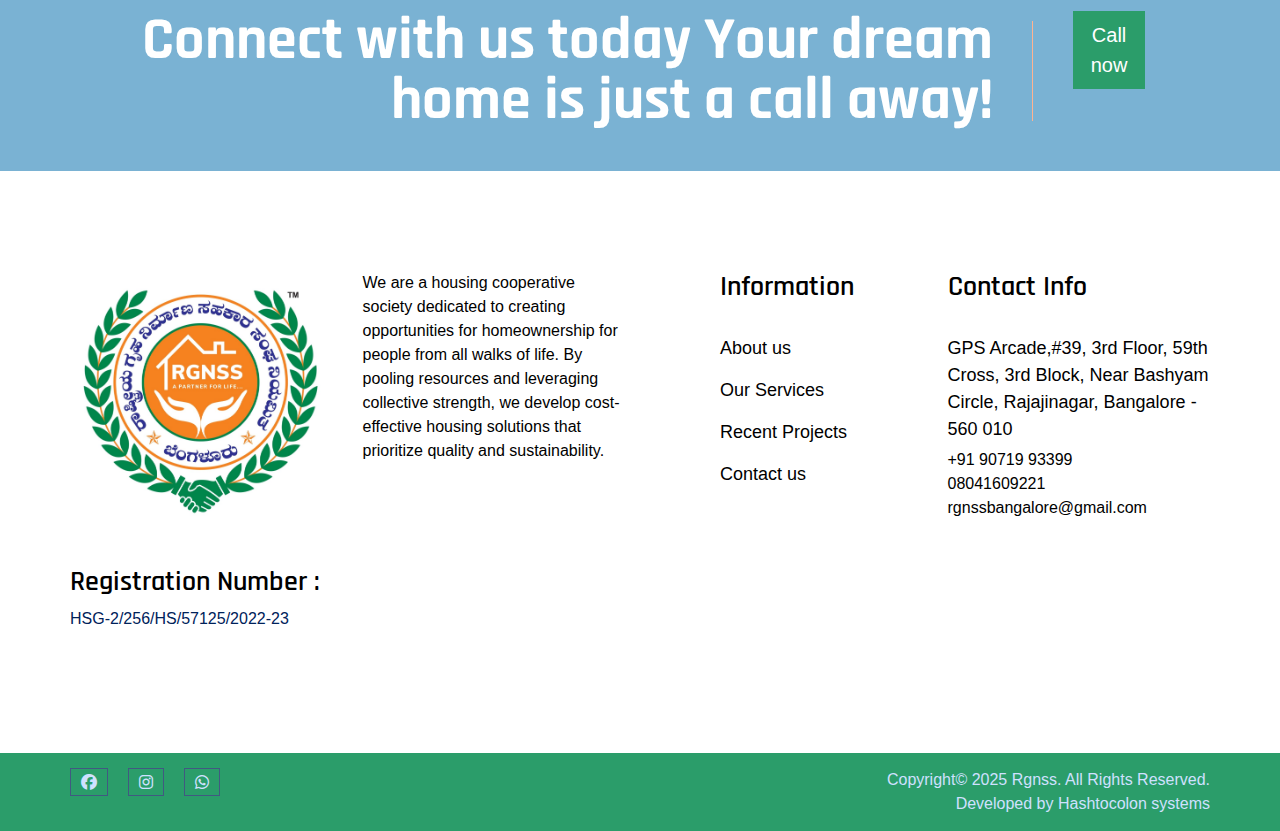
<file: home.html>
<!DOCTYPE html>
<html lang="en">

<head>

    <meta charset="UTF-8">
    <meta http-equiv="X-UA-Compatible" content="IE=edge">
    <title>Rastriya Gruha Nirmana Sahakara Sangha Niyamitha Karnataka</title>
    <meta name="description" content="Rastriya Gruha Nirmana Sahakara Sangha Niyamitha">
    <meta name="viewport" content="width=device-width, initial-scale=1.0">
    <!-- Favicon -->
    <link rel="shortcut icon" type="image/x-icon" href="assets/images/logo/logo.jpg" />

    <!-- CSS
    ============================================ -->

    <!-- Vendor CSS (Contain Bootstrap, Icon Fonts) -->
    <link rel="stylesheet" href="assets/css/vendor/ionicons.min.css" />
    <link rel="stylesheet" href="assets/css/vendor/font-awesome.min.css" />
    <link rel="stylesheet" href="https://cdnjs.cloudflare.com/ajax/libs/font-awesome/6.7.1/css/all.min.css" integrity="sha512-5Hs3dF2AEPkpNAR7UiOHba+lRSJNeM2ECkwxUIxC1Q/FLycGTbNapWXB4tP889k5T5Ju8fs4b1P5z/iB4nMfSQ==" crossorigin="anonymous" referrerpolicy="no-referrer" />
    

    <!-- Plugin CSS (Global Plugins Files) -->
    <link rel="stylesheet" href="assets/css/plugins/animate.css">
    <link rel="stylesheet" href="assets/css/plugins/jquery-ui.min.css">
    <!-- Plugin CSS (Plugins Files for only this Page) -->
    <link rel="stylesheet" href="assets/css/plugins/swiper-bundle.min.css">
    <!-- Style CSS -->
    <link rel="stylesheet" href="assets/css/style.css">
    <link rel="stylesheet" href="https://cdnjs.cloudflare.com/ajax/libs/font-awesome/6.7.2/css/all.min.css" integrity="sha512-Evv84Mr4kqVGRNSgIGL/F/aIDqQb7xQ2vcrdIwxfjThSH8CSR7PBEakCr51Ck+w+/U6swU2Im1vVX0SVk9ABhg==" crossorigin="anonymous" referrerpolicy="no-referrer" />
    <script>
        function googleTranslateElementInit() {
        var translator = new google.translate.TranslateElement({
        pageLanguage: 'en',
        includedLanguages : 'en,kn',
        autoDisplay: false,
        multilanguagePage: false,
        layout: google.translate.TranslateElement.InlineLayout.SIMPLE
        }, 'google_translate_element');
          }
        </script>
        <script src="https://translate.google.com/translate_a/element.js?cb=googleTranslateElementInit"></script>
</head>

<body>

    <div class="main-wrapper">

        <!-- Begin Main Header Area -->
        <header class="main-header_area position-relative">
            <div class="header-top py-1 py-lg-3" data-bg-color="white">
                <div class="container">
                    <div class="row align-items-center">
                        <div class="col-md-3 col-3  d-block d-lg-none ">
                            <div class="header-logo ">
                                <a href="index.html">
                                    <img class="sm-logo" src="assets/images/logo/logo.jpg" alt="Header Logo">
                                </a>
                            </div>
                        </div>
                        <div class="col-md-7 col-7 col-lg-12 text-center" >
                            <p>Rastriya Gruha Nirmana Sahakara Sangha Niyamitha Karnataka </p>
                        </div>
                        <div class="col-md-1 col-1 col-lg-0">

                            <li class="mobile-menu_wrap d-block d-lg-none text-end">
                                <a href="#mobileMenu" class="mobile-menu_btn toolbar-btn pl-0 text-primary " >
                                    <i class="fa fa-navicon"></i>
                                </a>
                            </li>
                            </ul>
                        </div>
                    </div>
                </div>
            </div>
            <div class="main-header header-sticky " data-bg-color="white"  >
                <div class="container">
                    <div class="main-header_nav">
                        <div class="row align-items-center">
                            <div class="offset-xl-2 col-xl-10 d-none d-lg-block">
                                <div class="main-menu text-center">
                                    <nav class="main-nav">
                                        
                                        <ul>
                                            <li class="drop-holder">
                                                <a href="home.html"><span>Home</span></a>
                                            </li>
                                            <li>
                                                <a href="#"><span>About Us</span></a>
                                            </li>
                                            <li>
                                                <a href="directors.html"><span>Board Of Directors</span></a>
                                            </li>
                                            <li class="drop-holder">
                                                <a href="#"><span>Project</span></a>
                                                <ul class="drop-menu">
                                                    <li>
                                                        <a href="#">Project 1 </a>
                                                    </li>
                                                    <li>
                                                        <a href="#">Project 2 </a>
                                                    </li>
                                                    <li>
                                                        <a href="#">Project 3 </a>
                                                    </li>
                                                    <li>
                                                        <a href="#">Project 4 </a>
                                                    </li>
                                                </ul>
                                            </li>
                                            <li>
                                                <a href="gallery.html"><span>Gallery</span></a>
                                            </li>
                                            <li>
                                                <a href="#"><span>Video</span></a>
                                            </li>
                                            <li>
                                                <a href="apply.html"><span>Apply Now</span></a>
                                            </li>
                                            <li>
                                                <a href="contact.html"><span>Contact Us</span></a>
                                            </li>


                                            <li class="drop-holder">
                                                <a href="#"><span>More <i class="fa-solid fa-angle-down"></i></span></a> 
                                                <ul class="drop-menu">
                                                    <li>
                                                        <a href="#">News & Feeds </a>
                                                    </li>
                                                    <li>
                                                        <a href="faq.html">FAQ</a>
                                                    </li>
                                                    <li>
                                                        <a href="#">Blog</a>
                                                    </li>
                                                    <li>
                                                        <a href="feedback.html">Feedback</a>
                                                    </li>
                                                    <li>
                                                        <a href="privacy.html">Privacy Policy</a>
                                                    </li>
                                                    <li>
                                                        <a href="career.html">Career</a>
                                                    </li>
                                                    <li>
                                                        <a href="contact.html">Contact Us</a>
                                                    </li>
                                                    
                                                </ul>
                                            </li>

                                         <!--  <li>
                                                <a href="login.html"><button>Member Login</button></a>
                                            </li> --> 

                                        </ul>
                                    </nav>
                                </div>
                            </div>
                        </div>
                    </div>
                    <div class="header-logo-wrap d-none d-lg-flex">

                        <div class="header-fixed-logo">
                            <a href="index.html">
                                <img class="lg-logo" src="assets/images/logo/logo.jpg" alt="Header Logo">
                            </a>
                        </div>

                    </div>
                </div>
            </div>
            <div class="mobile-menu_wrapper" id="mobileMenu" >
                <div class="offcanvas-body">
                    <div class="inner-body">
                        <div class="offcanvas-top">
                            <a href="#" class="button-close" ><i class="ion-ios-close-empty"></i></a>
                        </div>
                        <div class="offcanvas-menu_area">
                            <nav class="offcanvas-navigation">
                                <ul class="mobile-menu">
                                    <li>
                                        <a href="index.html">
                                            <span class="mm-text">Home</span>
                                        </a>
                                    </li>
                                    <li>
                                        <a href="#">
                                            <span class="mm-text">About Us</span>
                                        </a>
                                    </li>
                                    <li>
                                        <a href="directors.html">
                                            <span class="mm-text">Board Of Directors</span>
                                        </a>
                                    </li>
                                    <li class="menu-item-has-children">
                                        <a href="#">
                                            <span class="mm-text">Project
                                        <i class="ion-ios-arrow-down"></i>
                                    </span>
                                        </a>
                                        <ul class="sub-menu">
                                            <li>
                                                <a href="#">
                                                    <span class="mm-text">Project 1</span>
                                                </a>
                                            </li>
                                            <li>
                                                <a href="#">
                                                    <span class="mm-text">Project 2</span>
                                                </a>
                                            </li>
                                            <li>
                                                <a href="#">
                                                    <span class="mm-text">Project 3</span>
                                                </a>
                                            </li>
                                            <li>
                                                <a href="#">
                                                    <span class="mm-text">Project 4</span>
                                                </a>
                                            </li>
                                        </ul>
                                    </li>
                                    <li>
                                        <a href="gallery.html">
                                            <span class="mm-text">Gallery</span>
                                        </a>
                                    </li>
                                    <li>
                                        <a href="#">
                                            <span class="mm-text">Video</span>
                                        </a>
                                    </li>
                                    <li>
                                        <a href="apply.html">
                                            <span class="mm-text">Apply Now</span>
                                        </a>
                                    </li>
                                

                                    <li>
                                        <a href="contact.html">
                                            <span class="mm-text">Contact</span>
                                        </a>
                                    </li>
                                    <li class="menu-item-has-children">
                                        <a href="#">
                                            <span class="mm-text">more
                                        <i class="ion-ios-arrow-down"></i>
                                    </span>
                                        </a>
                                        <ul class="sub-menu">
                                            <li>
                                                <li>
                                                    <a href="#">News & Feeds </a>
                                                </li>
                                                <li>
                                                    <a href="faq.html">FAQ</a>
                                                </li>
                                                <li>
                                                    <a href="#">Blog</a>
                                                </li>
                                                <li>
                                                    <a href="feedback.html">Feedback</a>
                                                </li>
                                                <li>
                                                    <a href="privacy.html">Privacy Policy</a>
                                                </li>
                                                <li>
                                                    <a href="career.html">Career</a>
                                                </li>
                                                <li>
                                                    <a href="contact.html">Contact Us</a>
                                                </li>
                                               
                                            </li>
                                        </ul>

                                       <!-- <li>
                                            <a href="login.html">
                                                <span class="mm-text"><button>Member Login</button></span>
                                            </a>
                                        </li>-->
                                    </li>
                                </ul>
                            </nav>
                        </div>
                    </div>
                </div>
            </div>

            <div class="global-overlay"></div>
        </header>
        <!-- Main Header Area End Here -->

        <!-- Begin Slider Area -->
        <div class="slider-area">
            <div class="text-end g-translate "><div id="google_translate_element"></div></div>
            <!-- Main Slider -->
            <div class="swiper-container main-slider swiper-arrow with-bg_white">
                <div class="swiper-wrapper">
                    <div class="swiper-slide animation-style-01">
                        <div class="slide-inner bg-height" data-bg-image="assets/images/s1.webp">
                            <div class="container">
                                <div class="slide-content">
                                    <span class="sub-title mb-1 text-white">RGNSS</span>
                                    <h2 class="title mb-3"><span>Rastriya Gruha Nirmana Sahakara Sangha Niyamitha Karnataka</span></h2>
                                    <p class="short-desc-2 font-size-20 mb-7 text-white">Operates on a membership system, where
                                        individuals join the cooperative by paying a membership fee and contributing to
                                        the pool of resources.</p>
                                    <div class="button-wrap">
                                        <a class="btn btn-custom btn-secondary btn-white-hover me-3"
                                            href="project.html">Learn
                                            more</a>
                                        <a class="btn btn-custom btn-primary btn-white-hover"
                                            href="contact.html">Contact us</a>
                                    </div>
                                </div>
                            </div>
                        </div>
                    </div>
                    <div class="swiper-slide animation-style-01">
                        <div class="slide-inner bg-height" data-bg-image="assets/images/s2.webp">
                            <div class="container">
                                <div class="slide-content ">
                                    <span class="sub-title mb-1 text-white">RGNSS</span>
                                    <h2 class="title mb-3"><span>Rastriya Gruha Nirmana Sahakara Sangha Niyamitha Karnataka</span></h2>
                                    <p class="short-desc-2 font-size-20 mb-7 text-white">Aims to ensure fair allocation of plots or
                                        houses and maintain transparency in its financial dealings</p>
                                    <div class="button-wrap">
                                        <a class="btn btn-custom btn-secondary btn-white-hover me-3"
                                            href="project.html">Learn
                                            more</a>
                                        <a class="btn btn-custom btn-primary btn-white-hover"
                                            href="contact.html">Contact us</a>
                                    </div>
                                </div>
                            </div>
                        </div>
                    </div>
                </div>
                <!-- Add Pagination -->
                <div class="swiper-pagination with-bg d-md-none"></div>

                <!-- Add Arrows -->
                <div class="swiper-button-next"></div>
                <div class="swiper-button-prev"></div>
            </div>

        </div>
        <!-- Slider Area End Here -->
    <div class="loader-line"></div>

        <!-- Begin Banner Area -->
        <div class="banner pt-4">
            <div class="container">
                <div class="row g-lg-9">
                    <div class="col-lg-4 col-md-6 ">
                        <div class="banner-item text-black " data-bg-color="#A6AEBF">
                            <div class="banner-content">
                                <h3 class="title mb-3">Our Vision</h3>
                                <p class="short-desc mb-0">To empower individuals and families by creating affordable,
                                    sustainable, and vibrant communities that enhance the quality of life.</p>
                            </div>
                        </div>
                    </div>
                    <div class="col-lg-4 col-md-6 pt-6 pt-md-0">
                        <div class="banner-item text-black" data-bg-color="#C5D3E8">
                            <div class="banner-content">
                                <h3 class="title mb-3">Our Mission</h3>
                                <p class="short-desc mb-0">To make home ownership accessible and stress-free for all
                                    through transparent practices, eco-friendly housing projects, and innovative
                                    financial solutions.</p>
                            </div>
                        </div>
                    </div>
                    <div class="col-lg-4 col-md-6 pt-6 pt-lg-0">
                        <div class="banner-item text-black" data-bg-color="#D0E8C5">
                            <div class="banner-content">
                                <h3 class="title mb-3">Our Values</h3>
                                <p class="short-desc mb-0">we uphold values of integrity, affordability, sustainability,
                                    community, and innovation, ensuring transparent, eco-friendly, and inclusive
                                    development.</p>
                            </div>
                        </div>
                    </div>
                </div>
            </div>
        </div>
        <!-- Banner Area End Here -->

         <!-- ======= About Section ======= -->
    <section id="about" class="about section-bg">
        <div class="container" data-aos="fade-up">
  
          <div class="section-title1">
            
            <h3><span>Find Out More About Us</span></h3>
               
          </div>
  
          <div class="row">
            <div class="col-lg-6  " data-aos="fade-right" data-aos-delay="100">
              <img src="/assets/images/rgns/4.jpeg" class="img-fluid pt-10" alt="">
            </div>
            <div class="col-lg-6 pt-4 pt-lg-0 content d-flex flex-column justify-content-center" data-aos="fade-up" data-aos-delay="100">
              <p class="pt-10">
                The Rastriya Gruha Nirmana Sahakara Sangha Niyamitha (RGNSS) is a housing
                cooperative society in India, focused on providing affordable housing solutions and
                facilitating real estate development, particularly for middle-income and lower-income
                groups.
              </p>
              <ul>
                <li>
                  <i class="fa-solid fa-check"></i>
                  <div>
                    <h5>Affordable Housing: </h5>
                    <p>To promote and support the construction of residential properties for its members at affordable rates.</p>
                  </div>
                </li>
                <li>
                    <i class="fa-solid fa-check"></i>
                  <div>
                    <h5>Land Acquisition:</h5>
                    <p>Facilitate the purchase and development of land for residential and sometimes commercial purposes.</p>
                  </div>
                </li>
                <li>
                    <i class="fa-solid fa-check"></i>
                    <div>
                      <h5>Community Welfare:</h5>
                      <p>Foster a sense of community living and provide essential amenities like roads, water, electricity, and parks in housing layouts.</p>
                    </div>
                  </li>
                  <li>
                    <i class="fa-solid fa-check"></i>
                    <div>
                      <h5>Financial Assistance:  </h5>
                      <p>Assist members in accessing financial resources like housing loans through tie-ups with banks or financial institutions.</p>
                    </div>
                  </li>
                  <li>
                    <i class="fa-solid fa-check"></i>
                    <div>
                      <h5>Sustainable Development: </h5>
                      <p>Focus on eco-friendly practices and sustainable construction methodologies in developing residential areas.</p>
                    </div>
                  </li>
              </ul>
              <p>
                At RGNSS, we believe that owning a home is not just a dream but a fundamental right. Our mission is to transform this vision into reality by providing high-quality, affordable housing solutions to our members. Established with the core values of trust, transparency, and excellence, RGNSS has been a pioneer in housing cooperatives, setting benchmarks in community development and real estate innovation.
              </p>
            </div>
          </div>
  
        </div>
      </section><!-- End About Section -->

      <section id=" DIRECTOR">

        <div class="section-title2">
            
            <h3><span>OUR DIRECTORS</span></h3>
               
          </div>
        <div class="container">
          <div class="col-xl-12 flright" style="padding:0;">
            <div class="row  g-5">
                <div class=" col-md-6 col-lg-3 ">
                <div class="director_icon"> <img src="/assets/images/members/Dr laxman ilager.png" alt="director">
                  <h3> Dr. Laxmana Ilager, <sub>D.E.</sub></h3>
                  <p>President</p> 
              </div>
            </div>

           <div class=" col-md-6 col-lg-3 ">
                <div class="director_icon"> <img src="/assets/images/members/dr vishwanath.png" alt="director">
                  <h3>Dr. Vishwanath <sub> </sub></h3>
                  <p>Vice President</p> 
              </div>
            </div>
            <!--   <div class=" col-md-6 col-lg-3 ">
                <div class="director_icon"> <img src="/assets/images/6.png" alt="director">
                  <h3>Mr. Dr.Viswanath Hiremath <sub>MDS, PHD.</sub></h3>
                  <p>Vice President</p> 
                </div>
            </div>
                -->
                <div class=" col-md-6 col-lg-3 ">
                    <div class="director_icon"> <img src="/assets/images/members/nataraju.png" alt="director">
                      <h3>Mr.Nataraja K. N. B.A. <sub> B.A. </sub></h3>
                      <p>Director</p> 
                  </div>
                </div>

            <div class=" col-md-6 col-lg-3 ">
                <div class="director_icon"> <img src="/assets/images/members/nanasabagooud biradar.png" alt="director">
                  <h3>Mr.Nanasahebgouda Biradar  <sub>BEO.</sub></h3>
                  <p>Director</p> 
              </div>
            </div>

            <div class=" col-md-6 col-lg-3 ">
                <div class="director_icon"> <img src="/assets/images/members/anand biradar.png" alt="director">
                  <h3>Mr.Anand S. Biradar  <sub>B.Com., MBA.</sub></h3>
                  <p>Director</p> 
              </div>
            </div>
              <div class=" col-md-6 col-lg-3 ">
                <div class="director_icon"> <img src="/assets/images/members/basavaraja balikay.png" alt="director">
                  <h3>Mr. Sri Basavaraj Balikai  <sub>T.A.M. </sub></h3>
                  <p>Director</p> 
                </div>
            </div>
            <div class=" col-md-6 col-lg-3 ">
                <div class="director_icon"> <img src="/assets/images/members/muniraju.png" alt="director">
                  <h3>Mr. Shri D. Muniraju <sub>MA. L.L.B.</sub></h3>
                  <p>Director</p>
              </div>
            </div>

            <div class=" col-md-6 col-lg-3 ">
                <div class="director_icon"> <img src="/assets/images/members/R Manjula naidu.png" alt="director">
                  <h3>Mrs.R Manjula Naidu <sub> </sub></h3>
                  <p>Director</p> 
              </div>
            </div>

            <div class=" col-md-6 col-lg-3 ">
                <div class="director_icon"> <img src="/assets/images/members/manjuntha vandal.png" alt="director">
                  <h3>Mr.  Shri Manjunath Vanadal  <sub>B.A.</sub></h3>
                  <p>Director</p> 
              </div>
            </div>
            <div class=" col-md-6 col-lg-3 ">
                <div class="director_icon"> <img src="/assets/images/members/sumaltha.png" alt="director">
                  <h3>Mrs. Sumalatha P.  <sub> B.Sc., M.Sc.</sub></h3>
                  <p>Director</p> 
              </div>
            </div>
              <div class=" col-md-6 col-lg-3 ">
                <div class="director_icon"> <img src="/assets/images/members/girija.png" alt="director">
                  <h3>Mrs. Girija<sub> B.A.</sub></h3>
                  <p>Director</p> 
                </div>
            </div>
                <div class=" col-md-6 col-lg-3 ">
                <div class="director_icon"> <img src="/assets/images/members/puspaltha.png" alt="director">
                  <h3>Mrs. Pushpalatha T.M.  <sub>B.A.</sub></h3>
                  <p>Director</p> 
              </div>
            </div>
            <div class=" col-md-6 col-lg-3 ">
                <div class="director_icon"> <img src="/assets/images/members/deepa.png" alt="director">
                  <h3>Mrs.Deepashree A.S. <sub>B.Com </sub></h3>
                  <p>Director</p> 
              </div>
            </div>
            <div class=" col-md-6 col-lg-3 ">
                <div class="director_icon"> <img src="/assets/images/members/shashikantha mukihal.png" alt="director">
                  <h3>Mr.Shashikant V Mukihal <sub> B.A. </sub></h3>
                  <p>Director</p> 
              </div>
            </div>
            <div class=" col-md-6 col-lg-3 ">
                <div class="director_icon"> <img src="/assets/images/members/Suggula.png" alt="director">
                  <h3>Mr.Suggula Subba Rao<sub> D.T. </sub></h3>
                  <p>Director</p> 
              </div>
            </div>
            <div class=" col-md-6 col-lg-3 ">
                <div class="director_icon"> <img src="/assets/images/members/Paman N.S.png" alt="director">
                  <h3>Mr.Paman N. S. <sub> DCE, BE. Civil </sub></h3>
                  <p>Director</p> 
              </div>
            </div>
           
            <div class=" col-md-6 col-lg-3 ">
                <div class="director_icon"> <img src="/assets/images/members/shiddramapp.png" alt="director">
                  <h3>Mr.Cidramappa C Aski <sub>  B.A.  </sub></h3>
                  <p>Director</p> 
              </div>
            </div>
          <!--  
            <div class=" col-md-6 col-lg-3 ">
                <div class="director_icon"> <img src="/assets/images/6.png" alt="director">
                  <h3>Mr.Karthik S. R. <sub> M.Com </sub></h3>
                  <p>Director</p> 
              </div>
            </div>
            <div class=" col-md-6 col-lg-3 ">
                <div class="director_icon"> <img src="/assets/images/6.png" alt="director">
                  <h3>Mrs. Gowri V. <sub> </sub></h3>
                  <p>Director</p> 
              </div>
            </div
           
           
           
            <div class=" col-md-6 col-lg-3 ">
                <div class="director_icon"> <img src="/assets/images/members/paman.png" alt="director">
                  <h3>Mr.Paman <sub> </sub></h3>
                  <p>Director</p> 
              </div>
            </div>
            <div class=" col-md-6 col-lg-3 ">
                <div class="director_icon"> <img src="/assets/images/members/Suggula.png" alt="director">
                  <h3>Mr.Suggula<sub> </sub></h3>
                  <p>Director</p> 
              </div>
            </div>>-->
            <div class=" col-md-6 col-lg-3 ">
                <div class="director_icon"> <img src="/assets/images/members/shivakumar.png" alt="director">
                  <h3>Mr.Shivakumar p <sub> D.C.E, B.E. </sub></h3>
                  <p> Praposal Director</p> 
              </div>
            </div>

        </div>
        </div>
    </div>
 </section>
   
 <!-- Customer Care Section -->
<section class="customer-care-section mt-8">
    <div class="container">
        <div class="customer-care-heading">
            <h2>Need Assistance? We’re Here to Help!</h2>
            <p>Contact our customer support team and we’ll get back to you as soon as possible.</p>
        </div>

        <div class="row customer-care-content">
 
            <div class="col-md-6 contact-box">
                <div class="icon">
              
                    <i class="fa fa-headset"></i>
                </div>
                <h3>Customer Support</h3>
                <p><a href="#">President@rgnss.com</a></p>
                <p><a href="#">manager@rgnss.com</a></p>
                <p><a href="#">customercare@rgnss.com</a></p>
            </div>
        </div>
    </div>
</section>

      <!-- Begin Counter Area -->
      <div class="counter-area pt-140">
        <div class="container">
            <div class="row">
                <div class="col-lg-3 col-sm-6">
                    <div class="counter-item">
                        <h3 class="count mb-0" data-counterup-time="1500">985</h3>
                        <h2 class="count-inner-text mb-0">985 +</h2>
                        <h4 class="count-title mb-0">Projects Complected</h4>
                    </div>
                </div>
                <div class="col-lg-3 col-sm-6">
                    <div class="counter-item">
                        <h3 class="count mb-0" data-counterup-time="2000">52000</h3>
                        <h2 class="count-inner-text mb-0">52000 +</h2>
                        <h4 class="count-title mb-0">Clients</h4>
                    </div>
                </div>
                <div class="col-lg-3 col-sm-6">
                    <div class="counter-item">
                        <h3 class="count mb-0" data-counterup-time="2500">856</h3>
                        <h2 class="count-inner-text mb-0">856 +</h2>
                        <h4 class="count-title mb-0">Success</h4>
                    </div>
                </div>
                <div class="col-lg-3 col-sm-6">
                    <div class="counter-item">
                        <h3 class="count mb-0" data-counterup-time="3000">120</h3>
                        <h2 class="count-inner-text mb-0">120</h2>
                        <h4 class="count-title mb-0">Awards</h4>
                    </div>
                </div>
            </div>
        </div>
    </div>
    <!-- Counter Area End Here -->


        <!-- Begin Brand Area -->
        <div class="brand-area pt-140 pb-6" data-bg-image="">
            <div class="container">
                 <div class="section-title with-border pb-5 pb-lg-0">
                        <span>PARTNERS</span>
                        <h2 class="mb-0 font-size-50">Our Trusted Partners</h2>
                    </div>
                <div class="row ">
                    <div class="col-lg-12">
                        <div class="swiper-container brand-slider">
                            <div class="swiper-wrapper align-items-center">
                                <div class="swiper-slide">
                                    <a class="brand-item" href="#">
                                        <img src="assets/images/partners/3.jpg" alt="Brand Image">
                                    </a>
                                </div>
                                <div class="swiper-slide">
                                    <a class="brand-item" href="#">
                                        <img src="assets/images/partners/2.jpg" alt="Brand Image">
                                    </a>
                                </div>
                                <div class="swiper-slide">
                                    <a class="brand-item" href="#">
                                        <img src="assets/images/partners/1.png" alt="Brand Image">
                                    </a>
                                </div>
                                <div class="swiper-slide">
                                    <a class="brand-item" href="#">
                                        <img src="assets/images/partners/4.jpg" alt="Brand Image">
                                    </a>
                                </div>
                                <div class="swiper-slide">
                                    <a class="brand-item" href="#">
                                        <img src="assets/images/partners/5.jpg" alt="Brand Image">
                                    </a>
                                </div>
                                <div class="swiper-slide">
                                    <a class="brand-item" href="#">
                                        <img src="assets/images/partners/6.jpg" alt="Brand Image">
                                    </a>
                                </div>
                                <div class="swiper-slide">
                                    <a class="brand-item" href="#">
                                        <img src="assets/images/partners/7.png" alt="Brand Image">
                                    </a>
                                </div>
                                <div class="swiper-slide">
                                    <a class="brand-item" href="#">
                                        <img src="assets/images/partners/8.png" alt="Brand Image">
                                    </a>
                                </div>
                                <div class="swiper-slide">
                                    <a class="brand-item" href="#">
                                        <img src="assets/images/partners/9.png" alt="Brand Image">
                                    </a>
                                </div>
                                <div class="swiper-slide">
                                    <a class="brand-item" href="#">
                                        <img src="assets/images/partners/10.jpg" alt="Brand Image">
                                    </a>
                                </div>
                             
                            </div>
                            <!-- Add Pagination -->
                            <div class="brand-pagination d-md-none"></div>

                            <!-- Add Arrows -->
                            <div class="brand-button-next"></div>
                            <div class="brand-button-prev"></div>
                        </div>
                    </div>
                </div>
            </div>
        </div>
        <!-- Brand Area End Here -->

        <!-- Begin Service Area -->
        <div class="service-area py-140">
            <div class="container">
                <div class="section-title-area pb-70">
                    <div class="section-title with-border pb-5 pb-lg-0">
                        <span>SERVICES</span>
                        <h2 class="mb-0 font-size-50">Provide Unique <br> & Quality Service</h2>
                    </div>
                    <div class="section-banner text-white align-self-center p-7"data-bg-color="#A6AEBF">
                        <h2 class="info mb-0 text-black">Do you have Any Queries? <br> <a >+91 90719 93399</a> <br> <a >08041609221</a></h2> 
                    </div>
                </div>
                <div class="row">
                    <div class="col-lg-12">
                        <div class="custom-arrow-holder position-relative">
                            <!-- Add Arrows -->
                            <div class="custom-button-wrap d-none d-md-flex">
                                <div class="custom-button-prev">
                                    <i class="ion-chevron-left"></i>
                                </div>
                                <div class="custom-button-next">
                                    <i class="ion-chevron-right"></i>
                                </div>
                            </div>
                            <div class="swiper-container service-slider swiper-arrow with-bg_white">
                                <div class="swiper-wrapper">
                                    <div class="swiper-slide">
                                        <div class="service-item">
                                            <div class="service-img">
                                                <a href="#">
                                                    <img src="assets/images/rgns/2.jpeg"
                                                        alt="Service Image">
                                                </a>
                                                <div class="add-action text-white">
                                                    <h2 class="title mb-0"><a
                                                            href="#">Housing Development</a></h2>
                                                    <div class="icon">
                                                        <a class="text-lowercase" href="mailto://info@example.com">
                                                            <i class="ion-ios-plus-empty"></i>
                                                        </a>
                                                    </div>
                                                </div>
                                            </div>
                                        </div>
                                    </div>
                                    <div class="swiper-slide">
                                        <div class="service-item">
                                            <div class="service-img">
                                                <a href="#">
                                                    <img src="assets/images/se2.webp"
                                                        alt="Service Image">
                                                </a>
                                                <div class="add-action text-white">
                                                    <h2 class="title mb-0"><a href="#">Land Procurement</a>
                                                    </h2>
                                                    <div class="icon">
                                                        <a class="text-lowercase" href="mailto://info@example.com">
                                                            <i class="ion-ios-plus-empty"></i>
                                                        </a>
                                                    </div>
                                                </div>
                                            </div>
                                        </div>
                                    </div>
                                    <div class="swiper-slide">
                                        <div class="service-item">
                                            <div class="service-img">
                                                <a href="#">
                                                    <img src="assets/images/se3.jpg"
                                                        alt="Service Image">
                                                </a>
                                                <div class="add-action text-white">
                                                    <h2 class="title mb-0"><a
                                                            href="#">Financial Assistance</a></h2>
                                                    <div class="icon">
                                                        <a class="text-lowercase" href="mailto://info@example.com">
                                                            <i class="ion-ios-plus-empty"></i>
                                                        </a>
                                                    </div>
                                                </div>
                                            </div>
                                        </div>
                                    </div>
                                      <div class="swiper-slide">
                                        <div class="service-item">
                                            <div class="service-img">
                                                <a href="#">
                                                    <img src="assets/images/s4.webp"
                                                        alt="Service Image">
                                                </a>
                                                <div class="add-action text-white">
                                                    <h2 class="title mb-0"><a
                                                            href="#">Community Amenities</a></h2>
                                                    <div class="icon">
                                                        <a class="text-lowercase" href="mailto://info@example.com">
                                                            <i class="ion-ios-plus-empty"></i>
                                                        </a>
                                                    </div>
                                                </div>
                                            </div>
                                        </div>
                                    </div>
                                      <div class="swiper-slide">
                                        <div class="service-item">
                                            <div class="service-img">
                                                <a href="#">
                                                    <img src="assets/images/se5.jpg"
                                                        alt="Service Image">
                                                </a>
                                                <div class="add-action text-white">
                                                    <h2 class="title mb-0"><a
                                                            href="#">Legal Assistance</a></h2>
                                                    <div class="icon">
                                                        <a class="text-lowercase" href="mailto://info@example.com">
                                                            <i class="ion-ios-plus-empty"></i>
                                                        </a>
                                                    </div>
                                                </div>
                                            </div>
                                        </div>
                                    </div>
                                </div>
                            </div>
                        </div>
                    </div>
                </div>
            </div>
        </div>
        <!-- Service Area End Here -->

        <!-- Begin Banner Area -->
        <div class="banner-style-2 position-relative " data-bg-color="#C5D3E8">
            <div class="container-fluid p-0 overflow-hidden">
                <div class="row g-0">
                    <div class="col-lg-6">
                        <div class="banner-img">
                            <img src="assets/images/s8.avif" alt="Banner">
                        </div>
                    </div>

                    <div class="col-lg-6">
                        <div class="banner-with-sticker">
                            <div class="banner-content text-white">
                                <span>Join Us Today!</span>
                                <h2 class="title mb-7 text-black">Rastriya Gruha Nirmana Sahakara Sangha Niyamitha
</h2>
                                <p class="desc font-size-20 mb-8 text-black">Construction of itself, because it is pain, but
                                    Become a member of Rastriya Gruha Nirmana Sahakara Sangha Niyamitha and take the first step towards securing your dream home. As a member, you will benefit from exclusive access to our housing projects, priority in plot or apartment allocation, and transparent dealings that ensure complete peace of mind.</p>
                                <div class="button-wrap">
                                    <a class="btn btn-custom btn-primary btn-white-hover" href="contact.html">Learn
                                        more</a>
                                </div>
                            </div>
                            <!-- <div class="banner-sticker">
                                <img src="assets/images/banner/sticker/1.png" alt="Banner Sticker">
                            </div> -->
                        </div>
                    </div>

                </div>
            </div>
        </div>
        <!-- Banner Area End Here -->

        
        <!-- Begin Team Area -->
        <!--  -->
        <!-- Team Area End Here -->
        <!-- Begin Banner Area -->
        <div class="banner banner-style-3 py-130">
            <div class="container">
                <div class="section-title-area ">
                    <div class="section-title-wrap-2">
                        <div class="section-title with-border different-width-2 text-lg-end">
                            <span></span>
                            <h2 class="mb-7">Why Choose RGNSS </h2>
                        </div>
                    </div>
                </div>
                <div class="row">
                    <div class="col-xl-6 col-lg-6 col-sm-6 pt-5">
                        <img src="assets/images/rgns/3.jpeg"  alt="">
                        <div class="banner-item2 text-black "data-bg-color="#D9EAFD">
                            <div class="banner-content" data-count="01">
                                <h3 class="title mb-3">Affordable Housing Solutions</h3>
                                <p class="short-desc mb-0">We are committed to providing cost-effective housing without compromising on quality. Our projects are designed to cater to a wide range of financial needs, ensuring that everyone can find their perfect home.</p>
                            </div>
                        </div>
                    </div>
                    <div class="col-xl-6 col-lg-6 col-sm-6 pt-5 ">
                        <img src="assets/images/rgns/2.jpeg"  alt="">
                        <div class="banner-item2 text-black" data-bg-color="#BCCCDC">
                            <div class="banner-content" data-count="02">
                                <h3 class="title mb-3">Sustainable Development</h3>
                                <p class="short-desc mb-0">Our housing layouts and projects are developed with eco-friendly practices, focusing on green spaces, water conservation, and sustainable energy solutions.</p>
                            </div>
                        </div>
                    </div>
                    <div class="col-xl-6 col-lg-6 col-sm-6 pt-5">
                        <img src="assets/images/rgns/4.jpeg"  alt="">
                        <div class="banner-item2 text-black" data-bg-color="#9AA6B2">
                            <div class="banner-content" data-count="03">
                                <h3 class="title mb-3">Trusted by Thousands</h3>
                                <p class="short-desc mb-0">With a legacy of trust and transparency, RGNSS has successfully delivered numerous housing projects, earning the confidence of thousands of members.</p>
                            </div>
                        </div>
                    </div>
                    <div class="col-xl-6 col-lg-6 col-sm-6 pt-5 ">
                        <img src="assets/images/rgns/5.jpeg"  alt="">
                        <div class="banner-item2 text-black " data-bg-color="#D9EAFD">
                            <div class="banner-content different-data-color" data-count="04">
                                <h3 class="title mb-3">Comprehensive Support</h3>
                                <p class="short-desc mb-0">From land acquisition and construction to legal documentation and home loans, we provide end-to-end solutions to make the journey to homeownership hassle-free.</p>
                            </div>
                        </div>
                    </div>
                </div>
            </div>
        </div>
        <!-- Banner Area End Here -->
        <!-- Begin Testimonial Area -->
        <div class="testimonial-area ">
            <div class="container">
                <div class="row">
                    <div class="col-xl-5 col-lg-6 pb-6 pb-lg-0">
                        <div class="section-title-wrap-2">
                            <div class="section-title border-0">
                                <span>TESTIMONIALS</span>
                                <h2 class="mb-7">Reviews form happy client</h2>
                            </div>
                            <div class="section-desc pb-4">
                                <p class="font-size-20 mb-0">Construction of itself, because it is pain some <br> some
                                    proper style design occur in toil and pain we have expert team some master</p>
                            </div>
                            <div class="button-wrap pt-2 pb-5 pb-md-0">
                                <a class="btn btn-link with-underline text-secondary font-size-25 p-0" href="#">view
                                    more</a>
                            </div>
                        </div>
                    </div>
                    <div class="col-xl-7 col-lg-6">
                        <div class="swiper-container testimonial-slider">
                            <div class="swiper-wrapper testimonial-flex-direction">
                                <div class="swiper-slide">
                                    <div class="testimonial-item">
                                        <div class="testimonial-content">
                                            <p class="short-desc mb-3"><i
                                                    class="quotation direction-left">“</i>I never thought I could own a home, but RGNSS made it possible. Their team was supportive every step of the way.<i
                                                    class="quotation direction-right">”</i></p>
                                            <div class="user-info">
                                                
                                                <div class="user-content">
                                                    <h5 class="user-name text-primary mb-0">Amit Sharma</h5>
                                                </div>
                                            </div>
                                        </div>
                                    </div>
                                </div>
                                <div class="swiper-slide">
                                    <div class="testimonial-item">
                                        <div class="testimonial-content">
                                            <p class="short-desc mb-3"><i
                                                    class="quotation direction-left">“</i>What sets RGNSS apart is their dedication to members. They prioritize us and deliver on their promises.<i
                                                    class="quotation direction-right">”</i></p>
                                            <div class="user-info">
                                              
                                                <div class="user-content">
                                                    <h5 class="user-name text-primary mb-0">Priya Mehta</h5>
                                                </div>
                                            </div>
                                        </div>
                                    </div>
                                </div>
                            </div>
                            <!-- Add Pagination -->
                            <div class="testimonial-pagination d-md-none"></div>

                            <!-- Add Arrows -->
                            <div class="testimonial-button-next"></div>
                            <div class="testimonial-button-prev"></div>
                        </div>
                    </div>
                </div>
            </div>
        </div>
        <!-- Testimonial Area End Here -->

        <div class="contact-area pt-140">
            <div class="container">
                <div class="row">
                    <div class="col-lg-6">
                        <div class="contact-img-wrap">
                            <div class="contact-img">
                                <img src="assets/images/16.jpeg" alt="Contact Image">
                            </div>
                        </div>
                    </div>
                    <div class="col-lg-6 ps-lg-10 pt-10 pt-lg-0">
                        <div class="contact-content">
                            <span class="sub-title mb-2">Do you have a Query? let’s start</span>
                            <h2 class="title mb-3">Contact with us</h2>
                            
                            <div class="contact-info pt-5">
                                <h3 class="title mb-0">Office Address</h3>
                                <p class="short-desc with-border mb-0">GPS Arcade,#39, 3rd Floor, 59th Cross, 3rd Block, Near Bashyam Circle, Rajajinagar, Bangalore - 560 010</p>
                            </div>
                            <div class="contact-info pt-4">
                                <h3 class="title mb-0">Contact Info</h3>
                                <ul>
                                    <li>
                                        Phone:
                                        <a href="tel://+91 90719 93399">+91 90719 93399</a>
                                    </li>
                                    <li>
                                        Office:
                                        <a href="tel://08041609221">08041609221</a>
                                    </li>
                                  
                                    <li>
                                        Email:
                                        <a class="text-lowercase" href="">rgnssbangalore@gmail.com</a>
                                    </li>
                                   
                                </ul>
                            </div>
                        </div>
                    </div>
                </div>
            </div>
        </div>
        <div class="contact-form-area pt-130 pb-115">
            <div class="container">
                <div class="row">
                    <div class="col-lg-6">
                        <h2 class="contact-form-title mb-3">Leave a Message</h2>
                        
                        <form id="contact-form" class="contact-form pt-10"
                            action="">
                            <div class="group-input pb-4">
                                <input type="text" name="con_name" id="con_name" placeholder="Your Name*"
                                    class="input-field me-6">
                                <input type="text" name="con_email" id="con_email" placeholder="Your Email*"
                                    class="input-field mt-6 mt-sm-0">
                            </div>
                             <div class="group-input">
                                <input type="text" name="con_name" id="con_name" placeholder="Your Phone Number*"
                                    class="input-field me-6">
                                <input type="text" name="con_email" id="con_email" placeholder="Your Subject*"
                                    class="input-field mt-6 mt-sm-0">
                            </div>
                            <div class="form-field mt-6">
                                <textarea name="con_message" id="con_message" placeholder="Message"
                                    class="textarea-field"></textarea>
                            </div>
                            <div class="button-wrap mt-8">
                                <button type="submit" value="submit"
                                    class="btn btn-custom btn-secondary btn-primary-hover" name="submit">Submit</button>
                                <p class="form-messege mt-5 mb-0"></p>
                            </div>
                        </form>
                    </div>
                    <div class="col-lg-6 ps-lg-10" style="margin-top: 60px;">
                        <div class="map-with-pattern pt-9">
                            <div class="responsive-map-container">
                               
                                <iframe src="https://www.google.com/maps/embed?pb=!1m18!1m12!1m3!1d3887.786827156464!2d77.5531658!3d12.985482099999999!2m3!1f0!2f0!3f0!3m2!1i1024!2i768!4f13.1!3m3!1m2!1s0x3bae3d7bacc64c8b%3A0xf22c7d08890c5195!2sRastriya%20Gruha%20Nirmana%20Sahakara%20Sangha!5e0!3m2!1sen!2sin!4v1738429887620!5m2!1sen!2sin"  allowfullscreen="" loading="lazy" referrerpolicy="no-referrer-when-downgrade"></iframe>
                            </div>
                        </div>
                    </div>
                </div>
            </div>
        </div>
        
        <!-- Begin Newsletter Area -->
        <div class="newsletter-area pt-9 pb-8" data-bg-color="#7AB2D3">
            <div class="container">
                <div class="row">
                    <div class="col-lg-12">
                        <div class="newsletter-item text-white">
                            <div class="newsletter-content">
                                <h2 class="title text-lg-end text-center mb-0">Connect with us today  Your dream home is just a call away!</h2>
                            </div>
                            <div class="newsletter-form_wrap align-center">
                                   
                                    <div class="form-btn_wrap text-center">
                                        <a href="" class="btn btn-secondary btn-secondary-hover btn-lg rounded-0"
                                            id="mc-submit">Call now</a>
                                    </div>
                                <!-- Mailchimp Alerts -->
                                <div class="mailchimp-alerts text-centre pt-5">
                                    <div class="mailchimp-submitting"></div>
                                    <div class="mailchimp-success"></div>
                                    <div class="mailchimp-error"></div>
                                </div>
                            </div>
                        </div>
                    </div>
                </div>
            </div>
        </div>
        <!-- Newsletter Area End Here -->

        <!-- Begin Footer Area -->
        <div class="footer-area">
            <div class="footer-top pt-100 pb-80 " data-bg-color="white">
                <div class="container">
                    <div class="row">
                        <div class="col-xl-3 col-lg-3">
                            <div class="widget-item text-black">
                                <div class="footer-logo pb-5">
                                    <a href="home.html">
                                        <img src="assets/images/logo/logo.jpg" alt="Logo">
                                        <h3 class="heading text-black pt-10">Registration Number :

                                        </h3>HSG-2/256/HS/57125/2022-23</p>
                                    </a>
                                </div>
                              
                            </div>
                        </div>
                          <div class="col-xl-3 col-lg-3">
                            <div class="widget-item text-black">
                             
                                <p class="short-desc font-size-16 mb-5">We are a housing cooperative society dedicated to creating opportunities for homeownership for people from all walks of life. By pooling resources and leveraging collective strength, we develop cost-effective housing solutions that prioritize quality and sustainability.</p>
                              
                            </div>
                        </div>
                        <div class="col-xl-3 col-lg-2 col-sm-6 pl-xl-80 pt-8 pt-lg-0">
                            <div class="widget-item text-black">
                                <h3 class="heading text-black mb-6">Information</h3>
                                <ul class="widget-list-item text-black">
                                    <li>
                                        <a href="#">About us</a>
                                    </li>
                                    <li>
                                        <a href="#">Our Services</a>
                                    </li>
                                    <li>
                                        <a href="#">Recent Projects</a>
                                    </li>
                                   
                                    <li>
                                        <a href="contact.html">Contact us</a>
                                    </li>
                                </ul>
                            </div>
                        </div>
                       
                        <div class="col-xl-3 col-lg-4 pt-8 pt-lg-0">
                            <div class="widget-item">
                                <h3 class="heading text-black mb-6">Contact Info</h3>
                                <div class="widget-list-item text-black">
                                    <div class="widget-address pb-5">
                                        <p class="mb-1">GPS Arcade,#39, 3rd Floor, 59th Cross, 3rd Block, Near Bashyam Circle, Rajajinagar, Bangalore - 560 010
                                        </p>
                                        <span>+91 90719 93399</span> <br>
                                        <span>08041609221</span>
                                        <span>rgnssbangalore@gmail.com</span>
                                    </div>
                                 
                                </div>
                            </div>
                        </div>
                    </div>
                </div>
            </div>
            <div class="footer-bottom py-3 text-hawkes-blue" data-bg-color="#2B9D6A">
                <div class="container">
                    <div class="row">
                        <div class="col-md-6 col-sm-4">
                            <ul class="social-link">
                                <li class="facebook">
                                    <a href="https://www.facebook.com/profile.php?id=61573050265487" data-tippy="Facebook" data-tippy-inertia="true"
                                        data-tippy-animation="shift-away" data-tippy-delay="50" data-tippy-arrow="true"
                                        data-tippy-theme="sharpborder">
                                        <i class="fa-brands fa-facebook"></i>
                                    </a>
                                </li>
                                
                                <li class="instagram">
                                    <a href="https://www.instagram.com/rgnss_n" data-tippy="Instagram" data-tippy-inertia="true"
                                        data-tippy-animation="shift-away" data-tippy-delay="50" data-tippy-arrow="true"
                                        data-tippy-theme="sharpborder">
                                        <i class="fa-brands fa-instagram"></i>
                                    </a>
                                </li>
                                <li class="whatsapp">
                                    <a href="https://wa.me/9071993399" data-tippy="whatsapp" data-tippy-inertia="true"
                                        data-tippy-animation="shift-away" data-tippy-delay="50" data-tippy-arrow="true"
                                        data-tippy-theme="sharpborder">
                                        <i class="fa-brands fa-whatsapp"></i>
                                    </a>
                                </li>
                            </ul>
                        </div>
                        <div class="col-md-6 col-sm-8 align-self-center">
                            <div class="copyright">
                                <span class="copyright-text">Copyright© 2025 Rgnss. All Rights Reserved. <br> Developed by <a href="https://hashtocolon.com/"
                                        rel="noopener" target="_blank">Hashtocolon systems</a> </span>
                            </div>
                        </div>
                    </div>
                </div>
            </div>
        </div>
        <!-- Footer Area End Here -->

        <!-- Begin Scroll To Top -->
    <!-- Back to Top Icon -->
    <a href="#top" class="back-to-top">
        <i class="fas fa-arrow-up"></i>
       </a>
       <!-- Scroll To Top End Here -->

       </div>
      <!-- WhatsApp  Button -->
    <a href="https://wa.me/9071993399" target="_blank" class="whatsapp-button">
         <i class="fab fa-whatsapp"></i>
    </a>

    <!-- Global Vendor, plugins JS -->

    <!-- JS Files
    ============================================ -->
    <!-- Global Vendor, plugins JS -->

    <!-- Vendor JS -->
    <script src="assets/js/vendor/bootstrap.bundle.min.js"></script>
    <script src="assets/js/vendor/jquery-3.6.0.min.js"></script>
    <script src="assets/js/vendor/jquery-migrate-3.3.2.min.js"></script>
    <script src="assets/js/vendor/modernizr-3.11.2.min.js"></script>
    <script src="assets/js/vendor/jquery.waypoints.js"></script>

    <!--Plugins JS-->
    <script src="assets/js/plugins/wow.min.js"></script>
    <script src="assets/js/plugins/jquery-ui.min.js"></script>
    <script src="assets/js/plugins/tippy.min.js"></script>
    <script src="assets/js/plugins/mailchimp-ajax.js"></script>

    <!-- Plugins & Activation JS For Only This Page -->
    <script src="assets/js/plugins/swiper-bundle.min.js"></script>
    <script src="assets/js/plugins/jquery.counterup.js"></script>

    <!--Main JS (Common Activation Codes)-->
    <script src="assets/js/main.js"></script>
</body>



</html>
</file>
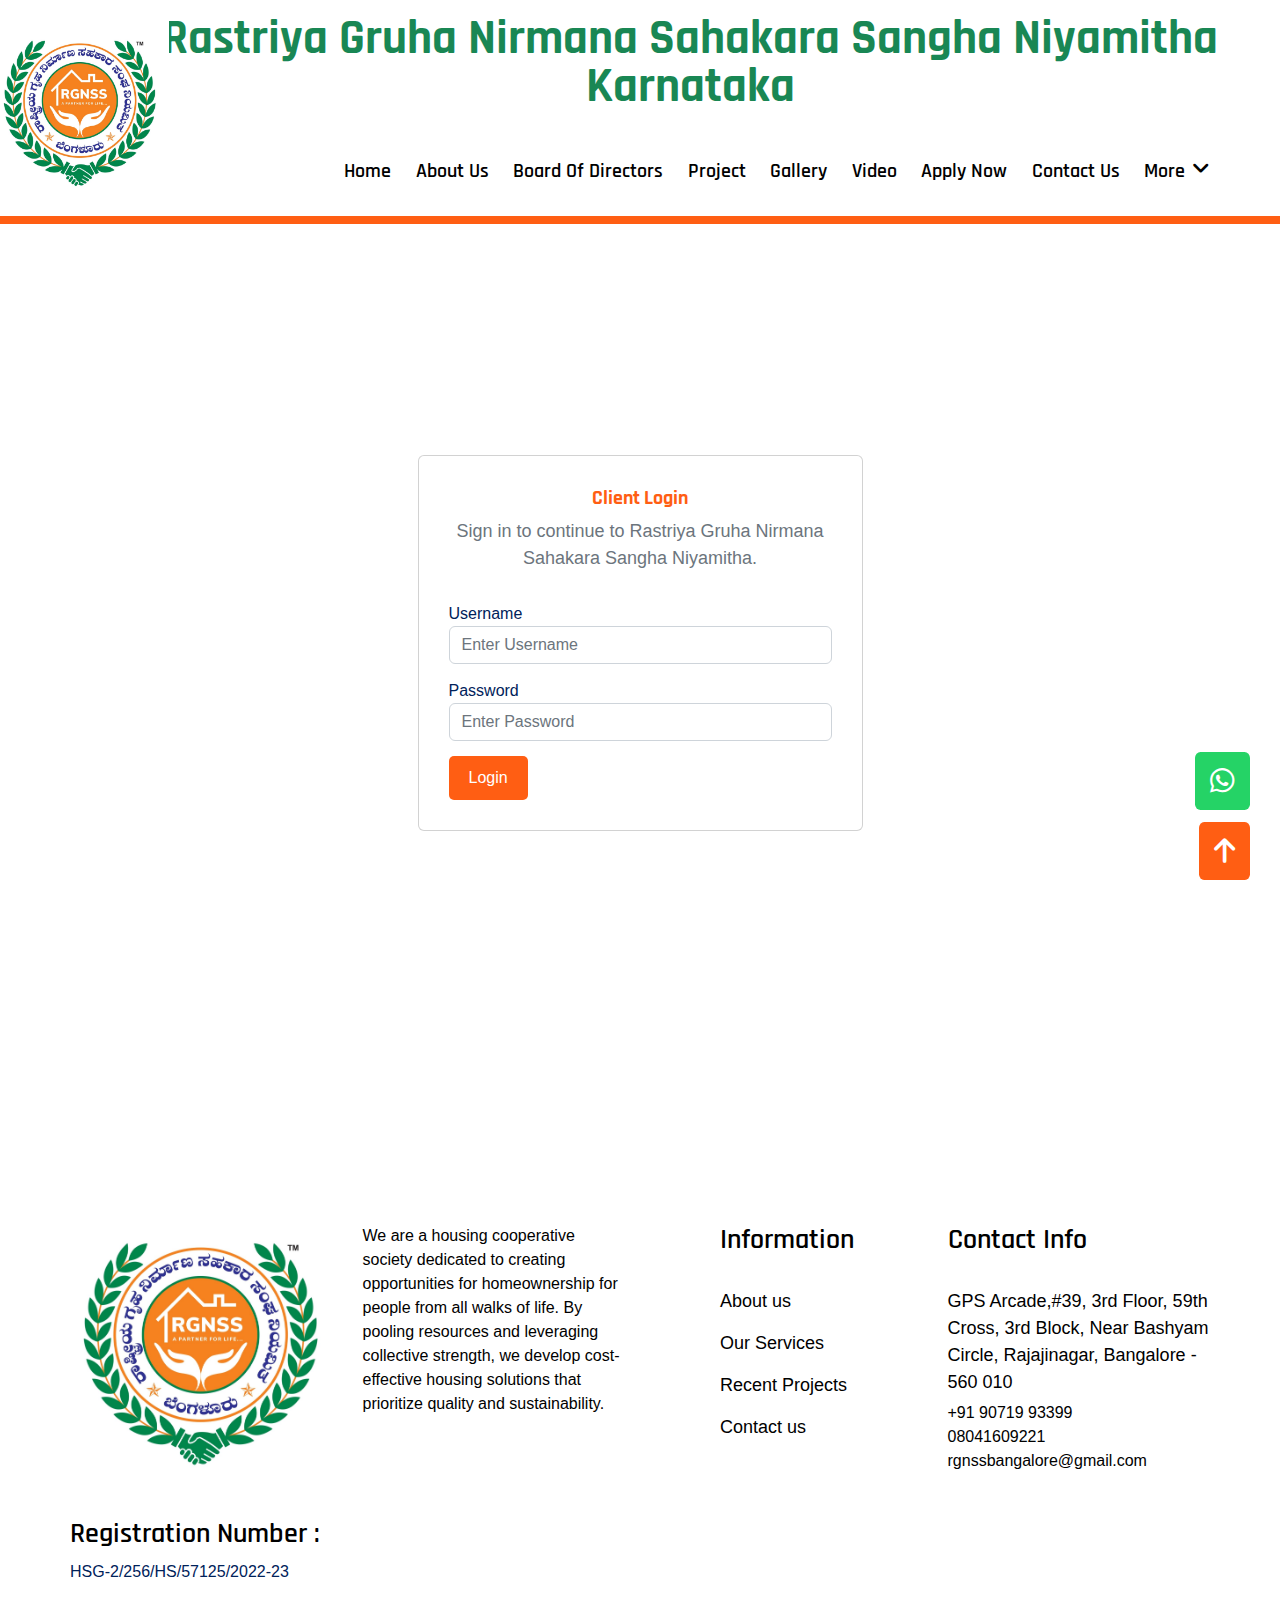
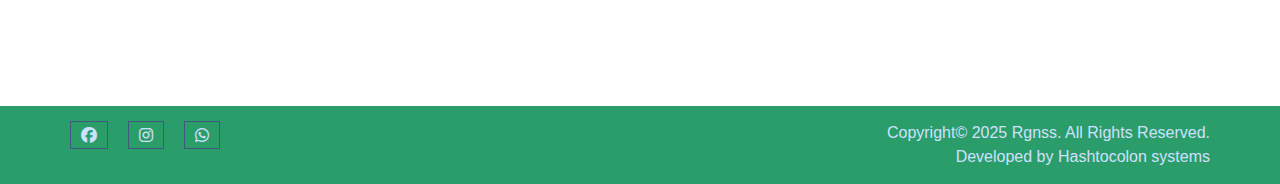
<file: login.html>
<!DOCTYPE html>
<html lang="en">

<head>

    <meta charset="UTF-8">
    <meta http-equiv="X-UA-Compatible" content="IE=edge">
    <title>Rastriya Gruha Nirmana Sahakara Sangha Niyamitha Karnataka</title>
    <meta name="description" content="Rastriya Gruha Nirmana Sahakara Sangha Niyamitha ">
    <meta name="viewport" content="width=device-width, initial-scale=1.0">
    <!-- Favicon -->
    <link rel="shortcut icon" type="image/x-icon" href="assets/images/logo/logo.jpg" />

    <!-- CSS
    ============================================ -->

    <!-- Vendor CSS (Contain Bootstrap, Icon Fonts) -->
    <link rel="stylesheet" href="assets/css/vendor/ionicons.min.css" />
    <link rel="stylesheet" href="assets/css/vendor/font-awesome.min.css" />
    <link rel="stylesheet" href="https://cdnjs.cloudflare.com/ajax/libs/font-awesome/6.7.1/css/all.min.css" integrity="sha512-5Hs3dF2AEPkpNAR7UiOHba+lRSJNeM2ECkwxUIxC1Q/FLycGTbNapWXB4tP889k5T5Ju8fs4b1P5z/iB4nMfSQ==" crossorigin="anonymous" referrerpolicy="no-referrer" />
    

    <!-- Plugin CSS (Global Plugins Files) -->
    <link rel="stylesheet" href="assets/css/plugins/animate.css">
    <link rel="stylesheet" href="assets/css/plugins/jquery-ui.min.css">
    <!-- Plugin CSS (Plugins Files for only this Page) -->
    <link rel="stylesheet" href="assets/css/plugins/swiper-bundle.min.css">
    <!-- Style CSS -->
    <link rel="stylesheet" href="assets/css/style.css">
    <link rel="stylesheet" href="https://cdnjs.cloudflare.com/ajax/libs/font-awesome/6.7.2/css/all.min.css" integrity="sha512-Evv84Mr4kqVGRNSgIGL/F/aIDqQb7xQ2vcrdIwxfjThSH8CSR7PBEakCr51Ck+w+/U6swU2Im1vVX0SVk9ABhg==" crossorigin="anonymous" referrerpolicy="no-referrer" />
    <script>
        function googleTranslateElementInit() {
        var translator = new google.translate.TranslateElement({
        pageLanguage: 'en',
        includedLanguages : 'en,kn',
        autoDisplay: false,
        multilanguagePage: false,
        layout: google.translate.TranslateElement.InlineLayout.SIMPLE
        }, 'google_translate_element');
          }
        </script>
        <script src="https://translate.google.com/translate_a/element.js?cb=googleTranslateElementInit"></script>
</head>

<body>

    <div class="main-wrapper">

        <!-- Begin Main Header Area -->
        <header class="main-header_area position-relative">
            <div class="header-top py-1 py-lg-3" data-bg-color="white">
                <div class="container">
                    <div class="row align-items-center">
                        <div class="col-md-3 col-3  d-block d-lg-none ">
                            <div class="header-logo ">
                                <a href="home.html">
                                    <img class="sm-logo" src="assets/images/logo/logo.jpg" alt="Header Logo">
                                </a>
                            </div>
                        </div>
                        <div class="col-md-7 col-7 col-lg-12 text-center" >
                            <p>Rastriya Gruha Nirmana Sahakara Sangha Niyamitha Karnataka</p>
                        </div>
                        <div class="col-md-1 col-1 col-lg-0">

                            <li class="mobile-menu_wrap d-block d-lg-none text-end">
                                <a href="#mobileMenu" class="mobile-menu_btn toolbar-btn pl-0 text-primary " >
                                    <i class="fa fa-navicon"></i>
                                </a>
                            </li>
                            </ul>
                        </div>
                    </div>
                </div>
            </div>
            <div class="main-header header-sticky " data-bg-color="white"  >
                <div class="container">
                    <div class="main-header_nav">
                        <div class="row align-items-center">
                            <div class="offset-xl-2 col-xl-10 d-none d-lg-block">
                                <div class="main-menu text-center">
                                    <nav class="main-nav">
                                        
                                        <ul>
                                            <li class="drop-holder">
                                                <a href="home.html"><span>Home</span></a>
                                            </li>
                                            <li>
                                                <a href="#"><span>About Us</span></a>
                                            </li>
                                            <li>
                                                <a href="directors.html"><span>Board Of Directors</span></a>
                                            </li>
                                            <li class="drop-holder">
                                                <a href="#"><span>Project</span></a>
                                                <ul class="drop-menu">
                                                    <li>
                                                        <a href="#">Project 1 </a>
                                                    </li>
                                                    <li>
                                                        <a href="#">Project 2 </a>
                                                    </li>
                                                    <li>
                                                        <a href="#">Project 3 </a>
                                                    </li>
                                                    <li>
                                                        <a href="#">Project 4 </a>
                                                    </li>
                                                </ul>
                                            </li>
                                            <li>
                                                <a href="gallery.html"><span>Gallery</span></a>
                                            </li>
                                            <li>
                                                <a href="#"><span>Video</span></a>
                                            </li>
                                            <li>
                                                <a href="apply.html"><span>Apply Now</span></a>
                                            </li>
                                            <li>
                                                <a href="contact.html"><span>Contact Us</span></a>
                                            </li>


                                            <li class="drop-holder">
                                                <a href="#"><span>More <i class="fa-solid fa-angle-down"></i></span></a> 
                                                <ul class="drop-menu">
                                                    <li>
                                                        <a href="#">News & Feeds </a>
                                                    </li>
                                                    <li>
                                                        <a href="faq.html">FAQ</a>
                                                    </li>
                                                    <li>
                                                        <a href="#">Blog</a>
                                                    </li>
                                                    <li>
                                                        <a href="feedback.html">Feedback</a>
                                                    </li>
                                                    <li>
                                                        <a href="privacy.html">Privacy Policy</a>
                                                    </li>
                                                    <li>
                                                        <a href="career.html">Career</a>
                                                    </li>
                                                    <li>
                                                        <a href="contact.html">Contact Us</a>
                                                    </li>
                                                    
                                                </ul>
                                            </li>

                                         <!--  <li>
                                                <a href="login.html"><button>Member Login</button></a>
                                            </li> --> 

                                        </ul>
                                    </nav>
                                </div>
                            </div>
                        </div>
                    </div>
                    <div class="header-logo-wrap d-none d-lg-flex">

                        <div class="header-fixed-logo">
                            <a href="home.html">
                                <img class="lg-logo" src="assets/images/logo/logo.jpg" alt="Header Logo">
                            </a>
                        </div>

                    </div>
                </div>
            </div>
            <div class="mobile-menu_wrapper" id="mobileMenu" >
                <div class="offcanvas-body">
                    <div class="inner-body">
                        <div class="offcanvas-top">
                            <a href="#" class="button-close" ><i class="ion-ios-close-empty"></i></a>
                        </div>
                        <div class="offcanvas-menu_area">
                            <nav class="offcanvas-navigation">
                                <ul class="mobile-menu">
                                    <li>
                                        <a href="home.html">
                                            <span class="mm-text">Home</span>
                                        </a>
                                    </li>
                                    <li>
                                        <a href="#">
                                            <span class="mm-text">About Us</span>
                                        </a>
                                    </li>
                                    <li>
                                        <a href="directors.html">
                                            <span class="mm-text">Board Of Directors</span>
                                        </a>
                                    </li>
                                    <li class="menu-item-has-children">
                                        <a href="#">
                                            <span class="mm-text">Project
                                        <i class="ion-ios-arrow-down"></i>
                                    </span>
                                        </a>
                                        <ul class="sub-menu">
                                            <li>
                                                <a href="#">
                                                    <span class="mm-text">Project 1</span>
                                                </a>
                                            </li>
                                            <li>
                                                <a href="#">
                                                    <span class="mm-text">Project 2</span>
                                                </a>
                                            </li>
                                            <li>
                                                <a href="#">
                                                    <span class="mm-text">Project 3</span>
                                                </a>
                                            </li>
                                            <li>
                                                <a href="#">
                                                    <span class="mm-text">Project 4</span>
                                                </a>
                                            </li>
                                        </ul>
                                    </li>
                                    <li>
                                        <a href="gallery.html">
                                            <span class="mm-text">Gallery</span>
                                        </a>
                                    </li>
                                    <li>
                                        <a href="#">
                                            <span class="mm-text">Video</span>
                                        </a>
                                    </li>
                                    <li>
                                        <a href="apply.html">
                                            <span class="mm-text">Apply Now</span>
                                        </a>
                                    </li>
                                

                                    <li>
                                        <a href="contact.html">
                                            <span class="mm-text">Contact</span>
                                        </a>
                                    </li>
                                    <li class="menu-item-has-children">
                                        <a href="#">
                                            <span class="mm-text">more
                                        <i class="ion-ios-arrow-down"></i>
                                    </span>
                                        </a>
                                        <ul class="sub-menu">
                                            <li>
                                                <li>
                                                    <a href="#">News & Feeds </a>
                                                </li>
                                                <li>
                                                    <a href="faq.html">FAQ</a>
                                                </li>
                                                <li>
                                                    <a href="#">Blog</a>
                                                </li>
                                                <li>
                                                    <a href="feedback.html">Feedback</a>
                                                </li>
                                                <li>
                                                    <a href="privacy.html">Privacy Policy</a>
                                                </li>
                                                <li>
                                                    <a href="career.html">Career</a>
                                                </li>
                                                <li>
                                                    <a href="contact.html">Contact Us</a>
                                                </li>
                                               
                                            </li>
                                        </ul>

                                       <!-- <li>
                                            <a href="login.html">
                                                <span class="mm-text"><button>Member Login</button></span>
                                            </a>
                                        </li>-->
                                    </li>
                                </ul>
                            </nav>
                        </div>
                    </div>
                </div>
            </div>

            <div class="global-overlay"></div>
        </header>
        <!-- Main Header Area End Here -->
        <div class="text-end g-translate "><div id="google_translate_element"></div></div>

        <div class="authentication-bg min-vh-100">
            <div class="bg-overlay"></div>
            <div class="container">
                <div class="d-flex flex-column min-vh-100 px-3 pt-4">
                    <div class="row justify-content-center my-auto">
                        <div class="col-md-8 col-lg-6 col-xl-5">
    
                            <div class="card">
                                <div class="card-body p-4"> 
                                    <div class="text-center mt-2">
                                        <h5 class="text-primary">Client Login</h5>
                                        <p class="text-muted">Sign in to continue to Rastriya Gruha Nirmana Sahakara Sangha Niyamitha.</p>
                                                                        </div>
                                    <div class="p-2 mt-4">
                                    <form action="" method="post">
                                        <div class="form-group">
                                            <label>Username</label>
                                            <input type="text" name="username" placeholder="Enter Username" class="form-control " value="">
                                            <span class="invalid-feedback"></span>
                                        </div>    
                                        <div class="form-group mt-3">
                                            <label>Password</label>
                                            <input type="password" name="password" placeholder="Enter Password" class="form-control ">
                                            <span class="invalid-feedback"></span>
                                        </div>
                                        <div class="form-group mt-3">
                                           <button class="login">Login</button>
                                        </div>
                                        
                                    </form>
                                    </div>
                
                                </div>
                            </div>
    
                        </div>
                    </div>
    
                    <div class="row">
                        <div class="col-lg-12">
                            <div class="text-center text-muted p-4">
                                <p class="text-white-50">© <script>document.write(new Date().getFullYear())</script> SBI Housing.</p>
                            </div>
                        </div>
                    </div>
    
                </div>
            </div><!-- end container -->
        </div>
        <!-- Begin Footer Area -->
        <div class="footer-area">
            <div class="footer-top pt-100 pb-80 " data-bg-color="white">
                <div class="container">
                    <div class="row">
                        <div class="col-xl-3 col-lg-3">
                            <div class="widget-item text-black">
                                <div class="footer-logo pb-5">
                                    <a href="home.html">
                                        <img src="assets/images/logo/logo.jpg" alt="Logo">
                                        <h3 class="heading text-black pt-10">Registration Number :

                                        </h3>HSG-2/256/HS/57125/2022-23</p>
                                    </a>
                                </div>
                              
                            </div>
                        </div>
                          <div class="col-xl-3 col-lg-3">
                            <div class="widget-item text-black">
                             
                                <p class="short-desc font-size-16 mb-5">We are a housing cooperative society dedicated to creating opportunities for homeownership for people from all walks of life. By pooling resources and leveraging collective strength, we develop cost-effective housing solutions that prioritize quality and sustainability.</p>
                              
                            </div>
                        </div>
                        <div class="col-xl-3 col-lg-2 col-sm-6 pl-xl-80 pt-8 pt-lg-0">
                            <div class="widget-item text-black">
                                <h3 class="heading text-black mb-6">Information</h3>
                                <ul class="widget-list-item text-black">
                                    <li>
                                        <a href="#">About us</a>
                                    </li>
                                    <li>
                                        <a href="#">Our Services</a>
                                    </li>
                                    <li>
                                        <a href="#">Recent Projects</a>
                                    </li>
                                   
                                    <li>
                                        <a href="contact.html">Contact us</a>
                                    </li>
                                </ul>
                            </div>
                        </div>
                       
                        <div class="col-xl-3 col-lg-4 pt-8 pt-lg-0">
                            <div class="widget-item">
                                <h3 class="heading text-black mb-6">Contact Info</h3>
                                <div class="widget-list-item text-black">
                                    <div class="widget-address pb-5">
                                        <p class="mb-1">GPS Arcade,#39, 3rd Floor, 59th Cross, 3rd Block, Near Bashyam Circle, Rajajinagar, Bangalore - 560 010
                                        </p>
                                        <span>+91 90719 93399</span> <br>
                                        <span>08041609221</span>
                                        <span>rgnssbangalore@gmail.com</span>
                                    </div>
                                 
                                </div>
                            </div>
                        </div>
                    </div>
                </div>
            </div>
            <div class="footer-bottom py-3 text-hawkes-blue" data-bg-color="#2B9D6A">
                <div class="container">
                    <div class="row">
                        <div class="col-md-6 col-sm-4">
                            <ul class="social-link">
                                <li class="facebook">
                                    <a href="https://www.facebook.com/profile.php?id=61573050265487" data-tippy="Facebook" data-tippy-inertia="true"
                                        data-tippy-animation="shift-away" data-tippy-delay="50" data-tippy-arrow="true"
                                        data-tippy-theme="sharpborder">
                                        <i class="fa-brands fa-facebook"></i>
                                    </a>
                                </li>
                                
                                <li class="instagram">
                                    <a href="https://www.instagram.com/rgnss_n" data-tippy="Instagram" data-tippy-inertia="true"
                                        data-tippy-animation="shift-away" data-tippy-delay="50" data-tippy-arrow="true"
                                        data-tippy-theme="sharpborder">
                                        <i class="fa-brands fa-instagram"></i>
                                    </a>
                                </li>
                                <li class="whatsapp">
                                    <a href="https://wa.me/9071993399" data-tippy="whatsapp" data-tippy-inertia="true"
                                        data-tippy-animation="shift-away" data-tippy-delay="50" data-tippy-arrow="true"
                                        data-tippy-theme="sharpborder">
                                        <i class="fa-brands fa-whatsapp"></i>
                                    </a>
                                </li>
                            </ul>
                        </div>
                        <div class="col-md-6 col-sm-8 align-self-center">
                            <div class="copyright">
                                <span class="copyright-text">Copyright© 2025 Rgnss. All Rights Reserved. <br> Developed by <a href="https://hashtocolon.com/"
                                        rel="noopener" target="_blank">Hashtocolon systems</a> </span>
                            </div>
                        </div>
                    </div>
                </div>
            </div>
        </div>
        <!-- Footer Area End Here -->

       <!-- Back to Top Icon -->
       <a href="#top" class="back-to-top">
        <i class="fas fa-arrow-up"></i>
       </a>
       <!-- Scroll To Top End Here -->

       </div>
      <!-- WhatsApp  Button -->
    <a href="https://wa.me/9071993399" target="_blank" class="whatsapp-button">
         <i class="fab fa-whatsapp"></i>
    </a>

    <!-- Global Vendor, plugins JS -->

    <!-- JS Files
    ============================================ -->
    <!-- Global Vendor, plugins JS -->

    <!-- Vendor JS -->
    <script src="assets/js/vendor/bootstrap.bundle.min.js"></script>
    <script src="assets/js/vendor/jquery-3.6.0.min.js"></script>
    <script src="assets/js/vendor/jquery-migrate-3.3.2.min.js"></script>
    <script src="assets/js/vendor/modernizr-3.11.2.min.js"></script>
    <script src="assets/js/vendor/jquery.waypoints.js"></script>

    <!--Plugins JS-->
    <script src="assets/js/plugins/wow.min.js"></script>
    <script src="assets/js/plugins/jquery-ui.min.js"></script>
    <script src="assets/js/plugins/tippy.min.js"></script>
    <script src="assets/js/plugins/mailchimp-ajax.js"></script>

    <!-- Plugins & Activation JS For Only This Page -->
    <script src="assets/js/plugins/swiper-bundle.min.js"></script>
    <script src="assets/js/plugins/jquery.counterup.js"></script>

    <!--Main JS (Common Activation Codes)-->
    <script src="assets/js/main.js"></script>
</body>



</html>
</file>
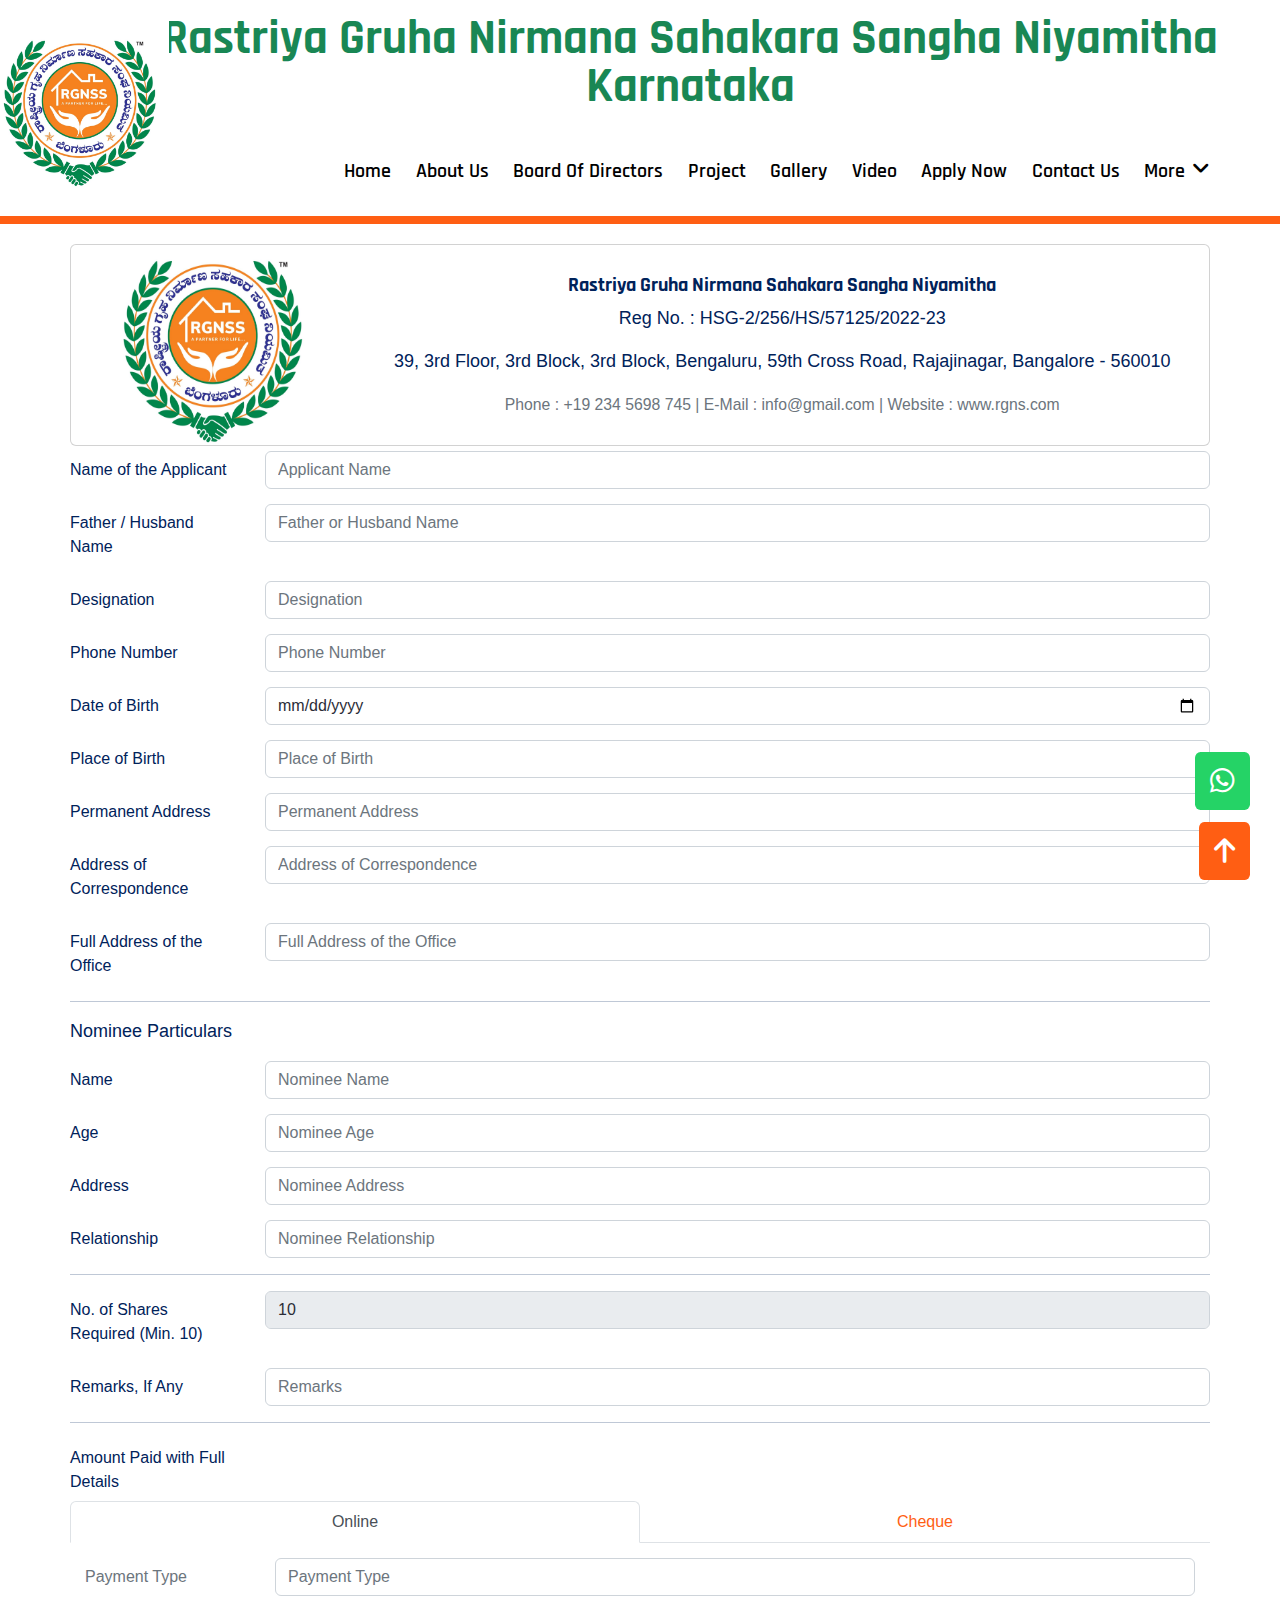
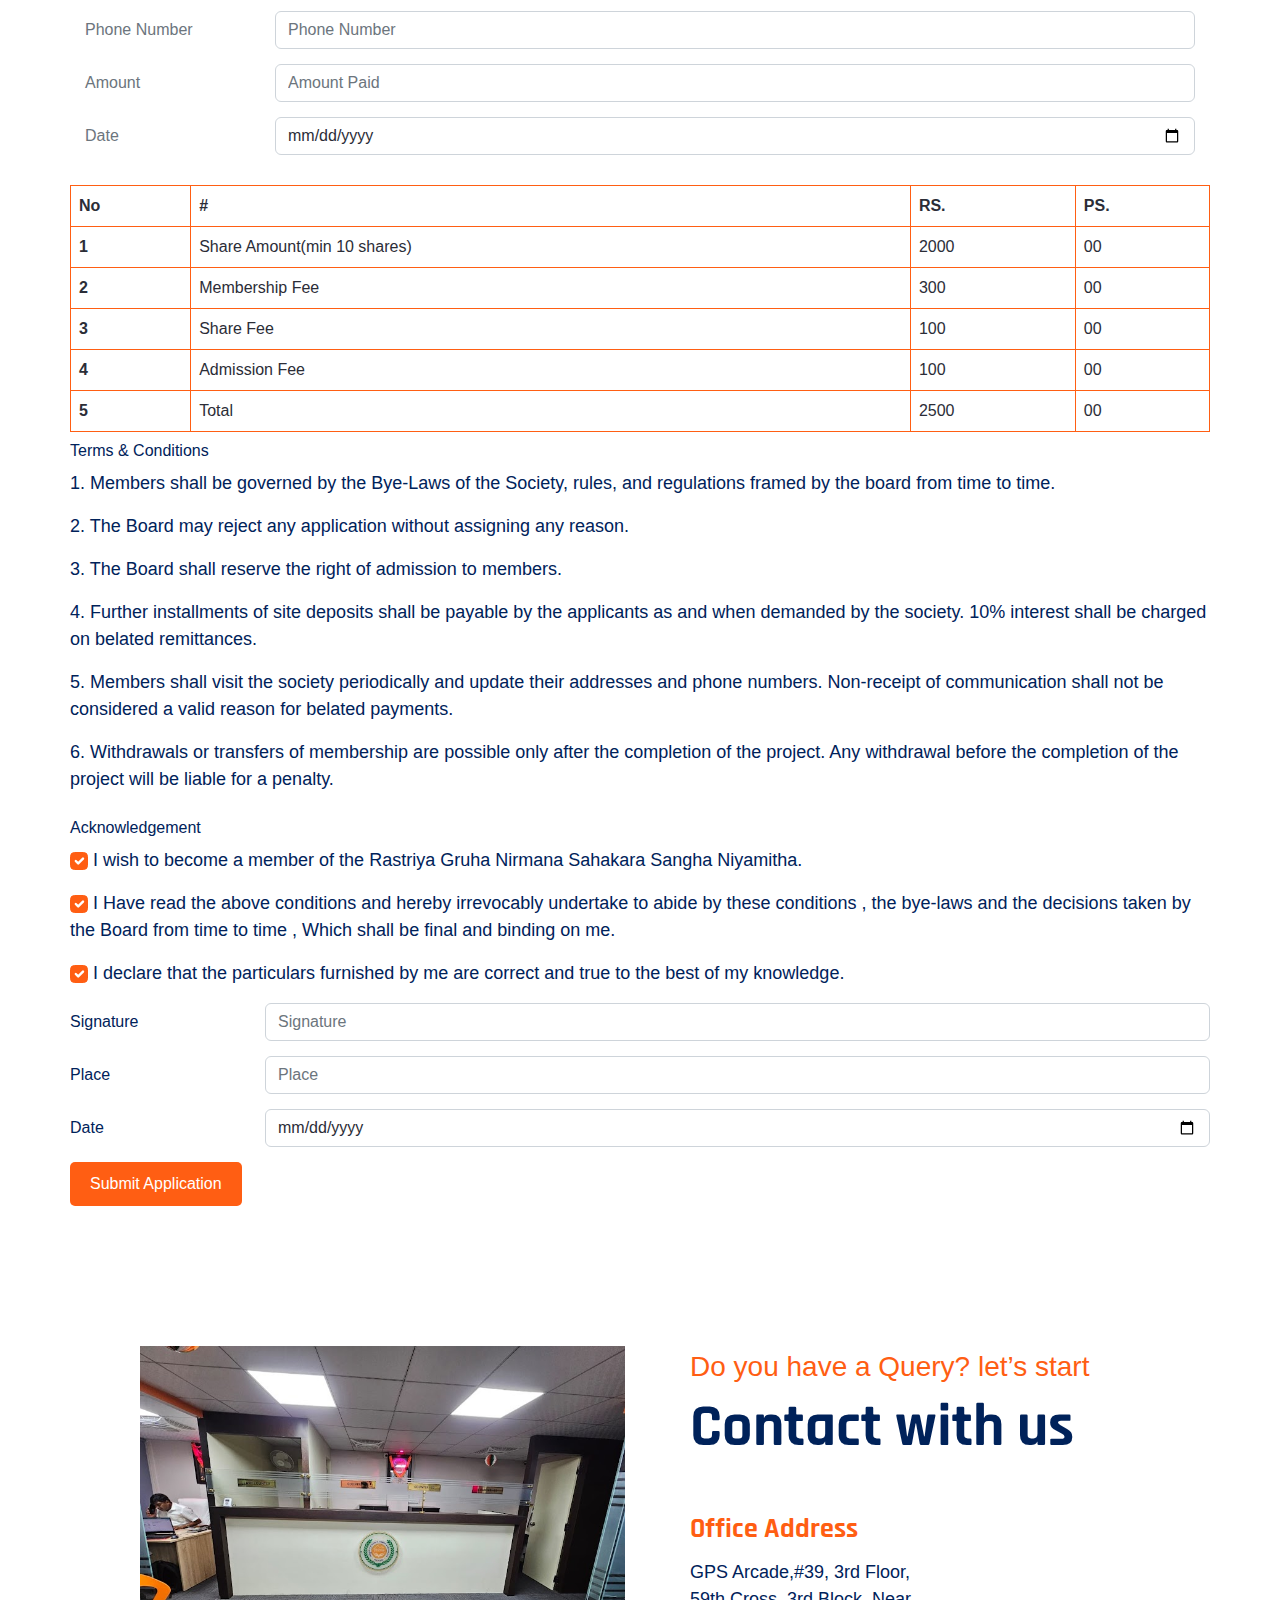
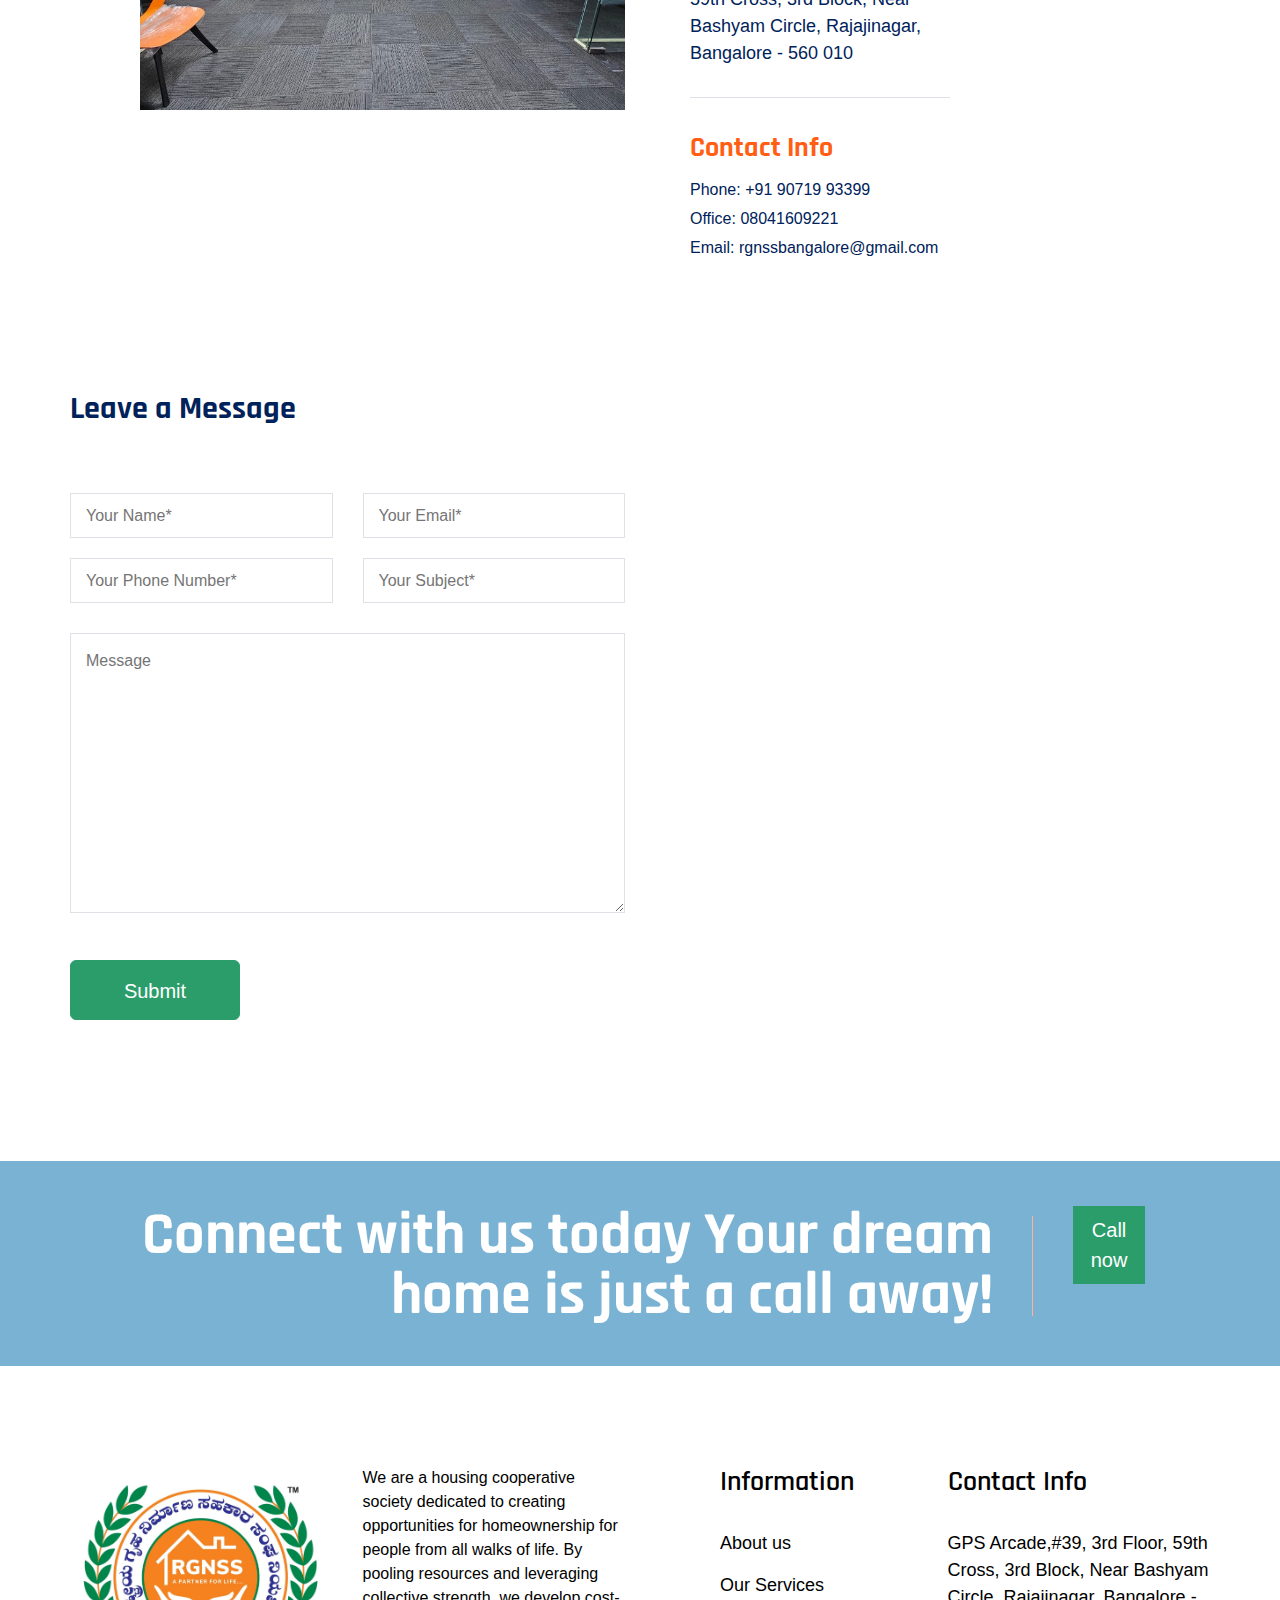
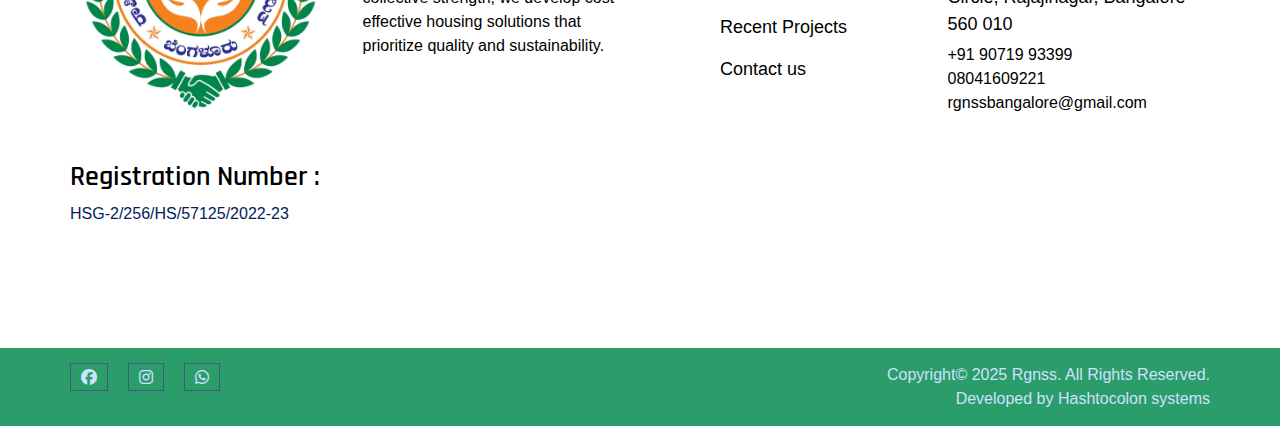
<file: membership.html>
<!DOCTYPE html>
<html lang="en">

<head>

    <meta charset="UTF-8">
    <meta http-equiv="X-UA-Compatible" content="IE=edge">
    <title>Rastriya Gruha Nirmana Sahakara Sangha Niyamitha Karnataka</title>
    <meta name="description" content="Rastriya Gruha Nirmana Sahakara Sangha Niyamitha">
    <meta name="viewport" content="width=device-width, initial-scale=1.0">
    <!-- Favicon -->
    <link rel="shortcut icon" type="image/x-icon" href="assets/images/logo/logo.jpg" />

    <!-- CSS
    ============================================ -->

    <!-- Vendor CSS (Contain Bootstrap, Icon Fonts) -->
    <link rel="stylesheet" href="assets/css/vendor/ionicons.min.css" />
    <link rel="stylesheet" href="assets/css/vendor/font-awesome.min.css" />
    <link rel="stylesheet" href="https://cdnjs.cloudflare.com/ajax/libs/font-awesome/6.7.1/css/all.min.css" integrity="sha512-5Hs3dF2AEPkpNAR7UiOHba+lRSJNeM2ECkwxUIxC1Q/FLycGTbNapWXB4tP889k5T5Ju8fs4b1P5z/iB4nMfSQ==" crossorigin="anonymous" referrerpolicy="no-referrer" />
    

    <!-- Plugin CSS (Global Plugins Files) -->
    <link rel="stylesheet" href="assets/css/plugins/animate.css">
    <link rel="stylesheet" href="assets/css/plugins/jquery-ui.min.css">
    <!-- Plugin CSS (Plugins Files for only this Page) -->
    <link rel="stylesheet" href="assets/css/plugins/swiper-bundle.min.css">
    <!-- Style CSS -->
    <link rel="stylesheet" href="assets/css/style.css">
    <link rel="stylesheet" href="https://cdnjs.cloudflare.com/ajax/libs/font-awesome/6.7.2/css/all.min.css" integrity="sha512-Evv84Mr4kqVGRNSgIGL/F/aIDqQb7xQ2vcrdIwxfjThSH8CSR7PBEakCr51Ck+w+/U6swU2Im1vVX0SVk9ABhg==" crossorigin="anonymous" referrerpolicy="no-referrer" />
    <script>
        function googleTranslateElementInit() {
        var translator = new google.translate.TranslateElement({
        pageLanguage: 'en',
        includedLanguages : 'en,kn',
        autoDisplay: false,
        multilanguagePage: false,
        layout: google.translate.TranslateElement.InlineLayout.SIMPLE
        }, 'google_translate_element');
          }
        </script>
        <script src="https://translate.google.com/translate_a/element.js?cb=googleTranslateElementInit"></script>
</head>

<body>

    <div class="main-wrapper">

        <!-- Begin Main Header Area -->
        <header class="main-header_area position-relative">
            <div class="header-top py-1 py-lg-3" data-bg-color="white">
                <div class="container">
                    <div class="row align-items-center">
                        <div class="col-md-3 col-3  d-block d-lg-none ">
                            <div class="header-logo ">
                                <a href="home.html">
                                    <img class="sm-logo" src="assets/images/logo/logo.jpg" alt="Header Logo">
                                </a>
                            </div>
                        </div>
                        <div class="col-md-7 col-7 col-lg-12 text-center" >
                            <p>Rastriya Gruha Nirmana Sahakara Sangha Niyamitha Karnataka</p>
                        </div>
                        <div class="col-md-1 col-1 col-lg-0">

                            <li class="mobile-menu_wrap d-block d-lg-none text-end">
                                <a href="#mobileMenu" class="mobile-menu_btn toolbar-btn pl-0 text-primary " >
                                    <i class="fa fa-navicon"></i>
                                </a>
                            </li>
                            </ul>
                        </div>
                    </div>
                </div>
            </div>
            <div class="main-header header-sticky " data-bg-color="white"  >
                <div class="container">
                    <div class="main-header_nav">
                        <div class="row align-items-center">
                            <div class="offset-xl-2 col-xl-10 d-none d-lg-block">
                                <div class="main-menu text-center">
                                    <nav class="main-nav">
                                        
                                        <ul>
                                            <li class="drop-holder">
                                                <a href="home.html"><span>Home</span></a>
                                            </li>
                                            <li>
                                                <a href="#"><span>About Us</span></a>
                                            </li>
                                            <li>
                                                <a href="directors.html"><span>Board Of Directors</span></a>
                                            </li>
                                            <li class="drop-holder">
                                                <a href="#"><span>Project</span></a>
                                                <ul class="drop-menu">
                                                    <li>
                                                        <a href="#">Project 1 </a>
                                                    </li>
                                                    <li>
                                                        <a href="#">Project 2 </a>
                                                    </li>
                                                    <li>
                                                        <a href="#">Project 3 </a>
                                                    </li>
                                                    <li>
                                                        <a href="#">Project 4 </a>
                                                    </li>
                                                </ul>
                                            </li>
                                            <li>
                                                <a href="gallery.html"><span>Gallery</span></a>
                                            </li>
                                            <li>
                                                <a href="#"><span>Video</span></a>
                                            </li>
                                            <li>
                                                <a href="apply.html"><span>Apply Now</span></a>
                                            </li>
                                            <li>
                                                <a href="contact.html"><span>Contact Us</span></a>
                                            </li>


                                            <li class="drop-holder">
                                                <a href="#"><span>More <i class="fa-solid fa-angle-down"></i></span></a> 
                                                <ul class="drop-menu">
                                                    <li>
                                                        <a href="#">News & Feeds </a>
                                                    </li>
                                                    <li>
                                                        <a href="faq.html">FAQ</a>
                                                    </li>
                                                    <li>
                                                        <a href="#">Blog</a>
                                                    </li>
                                                    <li>
                                                        <a href="feedback.html">Feedback</a>
                                                    </li>
                                                    <li>
                                                        <a href="privacy.html">Privacy Policy</a>
                                                    </li>
                                                    <li>
                                                        <a href="career.html">Career</a>
                                                    </li>
                                                    <li>
                                                        <a href="contact.html">Contact Us</a>
                                                    </li>
                                                    
                                                </ul>
                                            </li>

                                         <!--  <li>
                                                <a href="login.html"><button>Member Login</button></a>
                                            </li> --> 

                                        </ul>
                                    </nav>
                                </div>
                            </div>
                        </div>
                    </div>
                    <div class="header-logo-wrap d-none d-lg-flex">

                        <div class="header-fixed-logo">
                            <a href="home.html">
                                <img class="lg-logo" src="assets/images/logo/logo.jpg" alt="Header Logo">
                            </a>
                        </div>

                    </div>
                </div>
            </div>
            <div class="mobile-menu_wrapper" id="mobileMenu" >
                <div class="offcanvas-body">
                    <div class="inner-body">
                        <div class="offcanvas-top">
                            <a href="#" class="button-close" ><i class="ion-ios-close-empty"></i></a>
                        </div>
                        <div class="offcanvas-menu_area">
                            <nav class="offcanvas-navigation">
                                <ul class="mobile-menu">
                                    <li>
                                        <a href="home.html">
                                            <span class="mm-text">Home</span>
                                        </a>
                                    </li>
                                    <li>
                                        <a href="#">
                                            <span class="mm-text">About Us</span>
                                        </a>
                                    </li>
                                    <li>
                                        <a href="directors.html">
                                            <span class="mm-text">Board Of Directors</span>
                                        </a>
                                    </li>
                                    <li class="menu-item-has-children">
                                        <a href="#">
                                            <span class="mm-text">Project
                                        <i class="ion-ios-arrow-down"></i>
                                    </span>
                                        </a>
                                        <ul class="sub-menu">
                                            <li>
                                                <a href="#">
                                                    <span class="mm-text">Project 1</span>
                                                </a>
                                            </li>
                                            <li>
                                                <a href="#">
                                                    <span class="mm-text">Project 2</span>
                                                </a>
                                            </li>
                                            <li>
                                                <a href="#">
                                                    <span class="mm-text">Project 3</span>
                                                </a>
                                            </li>
                                            <li>
                                                <a href="#">
                                                    <span class="mm-text">Project 4</span>
                                                </a>
                                            </li>
                                        </ul>
                                    </li>
                                    <li>
                                        <a href="gallery.html">
                                            <span class="mm-text">Gallery</span>
                                        </a>
                                    </li>
                                    <li>
                                        <a href="#">
                                            <span class="mm-text">Video</span>
                                        </a>
                                    </li>
                                    <li>
                                        <a href="apply.html">
                                            <span class="mm-text">Apply Now</span>
                                        </a>
                                    </li>
                                

                                    <li>
                                        <a href="contact.html">
                                            <span class="mm-text">Contact</span>
                                        </a>
                                    </li>
                                    <li class="menu-item-has-children">
                                        <a href="#">
                                            <span class="mm-text">more
                                        <i class="ion-ios-arrow-down"></i>
                                    </span>
                                        </a>
                                        <ul class="sub-menu">
                                            <li>
                                                <li>
                                                    <a href="#">News & Feeds </a>
                                                </li>
                                                <li>
                                                    <a href="faq.html">FAQ</a>
                                                </li>
                                                <li>
                                                    <a href="#">Blog</a>
                                                </li>
                                                <li>
                                                    <a href="feedback.html">Feedback</a>
                                                </li>
                                                <li>
                                                    <a href="privacy.html">Privacy Policy</a>
                                                </li>
                                                <li>
                                                    <a href="career.html">Career</a>
                                                </li>
                                                <li>
                                                    <a href="contact.html">Contact Us</a>
                                                </li>
                                               
                                            </li>
                                        </ul>

                                       <!-- <li>
                                            <a href="login.html">
                                                <span class="mm-text"><button>Member Login</button></span>
                                            </a>
                                        </li>-->
                                    </li>
                                </ul>
                            </nav>
                        </div>
                    </div>
                </div>
            </div>

            <div class="global-overlay"></div>
        </header>
        <!-- Main Header Area End Here -->
            <div class="text-end g-translate "><div id="google_translate_element"></div></div>
            <div class="container">

            <div class="row" style="margin-top: 20px;">
                <div class="col-12">
                    <div class="card">
                        <div class="row g-0 align-items-center">
                            <div class="col-md-3" style="text-align: center;">
                                <img class="card-img img-fluid" style="width: 200px; height: 200px;" src="assets/images/logo/logo.jpg" alt="Card image">
                            </div>
                            <div class="col-md-9 text-center">
                                <div class="card-body">
                                    <h5 class="card-title">Rastriya Gruha Nirmana Sahakara Sangha Niyamitha</h5>
                                    <p class="card-text">Reg No. : HSG-2/256/HS/57125/2022-23</p>
                                    <p class="card-text">39, 3rd Floor, 3rd Block, 3rd Block, Bengaluru, 59th Cross Road, Rajajinagar, Bangalore - 560010</p>
                                    <p class="card-text"><small class="text-muted">Phone : +19 234 5698 745 | E-Mail : info@gmail.com | Website : www.rgns.com</small></p>
                                </div>
                            </div>
                        </div>
                    </div>
                        <div class="card-body" style="padding-top: 5px;">
                            <form action="submit-membership.php" method="post">
                            <div class="mb-3 row">
                                <label for="example-url-input" class="col-md-2 col-form-label">Name of the Applicant</label>
                                <div class="col-md-10">
                                    <input name="applicant_name" class="form-control" type="text" placeholder="Applicant Name" id="example-text-input" required>
                                </div>
                            </div>

                            <div class="mb-3 row">
                                <label for="example-url-input" class="col-md-2 col-form-label">Father / Husband Name</label>
                                <div class="col-md-10">
                                    <input name="father_or_husband_name" class="form-control" type="text" placeholder="Father or Husband Name" id="example-text-input" required>
                                </div>
                            </div>

                            <div class="mb-3 row">
                                <label for="example-url-input" class="col-md-2 col-form-label">Designation</label>
                                <div class="col-md-10">
                                    <input name="designation" class="form-control" type="text" placeholder="Designation" id="example-text-input" required>
                                </div>
                            </div>

                            <div class="mb-3 row">
                                <label for="example-datetime-local-input" class="col-md-2 col-form-label">Phone Number</label>
                                <div class="col-md-10">
                                    <input name="phone_number" class="form-control" type="number" placeholder="Phone Number" id="example-number-input" required>
                                </div>
                            </div>

                            <div class="mb-3 row">
                                <label for="example-tel-input" class="col-md-2 col-form-label">Date of Birth</label>
                                <div class="col-md-10">
                                    <input name="date_of_birth" class="form-control" type="date" placeholder="1980-01-01" id="example-date-input" required>
                                </div>
                            </div>

                            <div class="mb-3 row">
                                <label for="example-url-input" class="col-md-2 col-form-label">Place of Birth</label>
                                <div class="col-md-10">
                                    <input name="place_of_birth" class="form-control" type="text" placeholder="Place of Birth" id="example-text-input" required>
                                </div>
                            </div>

                            <div class="mb-3 row">
                                <label for="example-url-input" class="col-md-2 col-form-label">Permanent Address</label>
                                <div class="col-md-10">
                                    <input name="permanent_address" class="form-control" type="text" placeholder="Permanent Address" id="example-text-input" required>
                                </div>
                            </div>

                            <div class="mb-3 row">
                                <label for="example-url-input" class="col-md-2 col-form-label">Address of Correspondence</label>
                                <div class="col-md-10">
                                    <input name="address_of_correspondence" class="form-control" type="text" placeholder="Address of Correspondence" id="example-text-input" required>
                                </div>
                            </div>

                            <div class="mb-3 row">
                                <label for="example-url-input" class="col-md-2 col-form-label">Full Address of the Office</label>
                                <div class="col-md-10">
                                    <input name="full_address_of_the_office" class="form-control" type="text" placeholder="Full Address of the Office" id="example-text-input" required>
                                </div>
                            </div>

                            <hr>
                            <p>Nominee Particulars</p>
                            <div class="mb-3 row">
                                <label for="example-url-input" class="col-md-2 col-form-label">Name</label>
                                <div class="col-md-10">
                                    <input name="nominee_name" class="form-control" type="text" placeholder="Nominee Name" id="example-text-input">
                                </div>
                            </div>
                            <div class="mb-3 row">
                                <label for="example-url-input" class="col-md-2 col-form-label">Age</label>
                                <div class="col-md-10">
                                    <input name="nominee_age" class="form-control" type="number" placeholder="Nominee Age" id="example-text-input">
                                </div>
                            </div>
                            <div class="mb-3 row">
                                <label for="example-url-input" class="col-md-2 col-form-label">Address</label>
                                <div class="col-md-10">
                                    <input name="nominee_address" class="form-control" type="text" placeholder="Nominee Address" id="example-text-input">
                                </div>
                            </div>
                            <div class="mb-3 row">
                                <label for="example-url-input" class="col-md-2 col-form-label">Relationship</label>
                                <div class="col-md-10">
                                    <input name="nominee_relationship" class="form-control" type="text" placeholder="Nominee Relationship" id="example-text-input">
                                </div>
                            </div>
                            <hr>

                            <div class="mb-3 row">
                                <label for="example-url-input" class="col-md-2 col-form-label">No. of Shares Required (Min. 10)</label>
                                <div class="col-md-10">
                                    <input class="form-control" type="number" value="10" id="example-text-input" disabled>
                                </div>
                            </div>
                            <div class="mb-3 row">
                                <label for="example-url-input" class="col-md-2 col-form-label">Remarks, If Any</label>
                                <div class="col-md-10">
                                    <input name="remarks" class="form-control" type="text" placeholder="Remarks" id="example-text-input">
                                </div>
                            </div>
                            <hr>
                            
                            <label for="example-url-input" class="col-md-2 col-form-label">Amount Paid with Full Details</label>

                            <!-- Nav tabs -->
                            <ul class="nav nav-tabs nav-tabs-custom nav-justified" role="tablist">
                                <li class="nav-item">
                                    <a class="nav-link active" data-bs-toggle="tab" href="#online" role="tab">
                                        <span class="d-block d-sm-none">Online</span>
                                        <span class="d-none d-sm-block">Online</span> 
                                    </a>
                                </li>
                                <li class="nav-item">
                                    <a class="nav-link" data-bs-toggle="tab" href="#cheque" role="tab">
                                        <span class="d-block d-sm-none">Cheque</span>
                                        <span class="d-none d-sm-block">Cheque</span> 
                                    </a>
                                </li>
                            </ul>

                            <!-- Tab panes -->
                            <div class="tab-content p-3 text-muted">
                                <div class="tab-pane active" id="online" role="tabpanel">
                                    <div class="mb-3 row">
                                        <label for="example-url-input" class="col-md-2 col-form-label">Payment Type</label>
                                        <div class="col-md-10">
                                            <input name="online_payment_type" class="form-control" placeholder="Payment Type" id="example-text-input">
                                        </div>
                                    </div>
                                    <div class="mb-3 row">
                                        <label for="example-url-input" class="col-md-2 col-form-label">Phone Number</label>
                                        <div class="col-md-10">
                                            <input name="online_phone_number" class="form-control" type="number" placeholder="Phone Number" id="example-text-input">
                                        </div>
                                    </div>
                                    <div class="mb-3 row">
                                        <label for="example-url-input" class="col-md-2 col-form-label">Amount</label>
                                        <div class="col-md-10">
                                            <input name="online_amount" class="form-control" type="number" placeholder="Amount Paid" id="example-text-input">
                                        </div>
                                    </div>
                                    <div class="mb-3 row">
                                        <label for="example-url-input" class="col-md-2 col-form-label">Date</label>
                                        <div class="col-md-10">
                                            <input name="online_date" class="form-control" type="date" placeholder="1980-01-01" id="example-date-input">
                                        </div>
                                    </div>
                                </div>
                                <div class="tab-pane" id="cheque" role="tabpanel">
                                    <div class="mb-3 row">
                                        <label for="example-url-input" class="col-md-2 col-form-label">Cheque / DD No/Transaction Id</label>
                                        <div class="col-md-10">
                                            <input name="cheque_dd_no" class="form-control" type="text" placeholder="Cheque / DD No/Transaction ID" id="example-text-input">
                                        </div>
                                    </div>
                                    <div class="mb-3 row">
                                        <label for="example-url-input" class="col-md-2 col-form-label">Bank Name</label>
                                        <div class="col-md-10">
                                            <input name="cheque_bank_name" class="form-control" type="text" placeholder="Bank Name" id="example-text-input">
                                        </div>
                                    </div>
                                    <div class="mb-3 row">
                                        <label for="example-url-input" class="col-md-2 col-form-label">Amount</label>
                                        <div class="col-md-10">
                                            <input name="cheque_amount" class="form-control" type="number" placeholder="Amount Paid" id="example-text-input">
                                        </div>
                                    </div>
                                    <div class="mb-3 row">
                                        <label for="example-url-input" class="col-md-2 col-form-label">Date</label>
                                        <div class="col-md-10">
                                            <input name="cheque_date" class="form-control" type="date" placeholder="1980-01-01" id="example-date-input">
                                        </div>
                                    </div>
                                </div>
                                
                            </div>

                            <div class="table-responsive">
                                <table class="table table-bordered border-primary mb-0">

                                    <thead>
                                        <tr>
                                            <th>No</th>
                                            <th>#</th>
                                            <th>RS.</th>
                                            <th>PS.</th>
                                        </tr>
                                    </thead>
                                    <tbody>
                                        <tr>
                                            <th scope="row">1</th>
                                            <td>Share Amount(min 10 shares)</td>
                                            <td>2000</td>
                                            <td>00</td>
                                        </tr>
                                        <tr>
                                            <th scope="row">2</th>
                                            <td>Membership Fee</td>
                                            <td>300</td>
                                            <td>00</td>
                                        </tr>
                                        <tr>
                                            <th scope="row">3</th>
                                            <td>Share Fee</td>
                                            <td>100</td>
                                            <td>00</td>
                                        </tr>
                                        <tr>
                                            <th scope="row">4</th>
                                            <td>Admission Fee</td>
                                            <td>100</td>
                                            <td>00</td>
                                        </tr>
                                        <tr>
                                            <th scope="row">5</th>
                                            <td>Total</td>
                                            <td>2500</td>
                                            <td>00</td>
                                        </tr>
                                    </tbody>
                                </table>
                            </div>

                            <label for="example-url-input" class="col-md-2 col-form-label">Terms & Conditions</label>

                            <p>1. Members shall be governed by the Bye-Laws of the Society, rules, and regulations framed by the board from time to time.</p>
                            <p>2. The Board may reject any application without assigning any reason.</p>
                            <p>3. The Board shall reserve the right of admission to members.</p>
                            <p>4. Further installments of site deposits shall be payable by the applicants as and when demanded by the society. 10% interest shall be charged on belated remittances.</p>
                            <p>5. Members shall visit the society periodically and update their addresses and phone numbers. Non-receipt of communication shall not be considered a valid reason for belated payments.</p>
                            <p>6. Withdrawals or transfers of membership are possible only after the completion of the project. Any withdrawal before the completion of the project will be liable for a penalty.</p>


                            <label for="example-url-input" class="col-md-2 col-form-label">Acknowledgement</label>

                            <p><input class="form-check-input" type="checkbox" id="formCheck2" checked> I wish to become a member of the Rastriya Gruha Nirmana Sahakara Sangha Niyamitha.</p>
                            <p><input class="form-check-input" type="checkbox" id="formCheck2" checked> I Have read the above conditions and hereby irrevocably undertake to abide by these conditions , the bye-laws and the decisions taken by the Board from time to time , Which shall be final and binding on me.</p>
                            <p><input class="form-check-input" type="checkbox" id="formCheck2" checked> I declare that the particulars furnished by me are correct and true to the best of my knowledge.</p>
                            
                            <div class="mb-3 row">
                                <label for="nominee-name-5" class="col-md-2 col-form-label">Signature</label>
                                <div class="col-md-10">
                                    <input name="signature" class="form-control" type="text" placeholder="Signature" id="nominee-name-5" required>
                                </div>
                            </div>
                            <div class="mb-3 row">
                                <label for="nominee-age-5" class="col-md-2 col-form-label">Place</label>
                                <div class="col-md-10">
                                    <input name="place" class="form-control" type="text" placeholder="Place" id="nominee-age-5" required>
                                </div>
                            </div>
                            <div class="mb-3 row">
                                <label for="nominee-relationship-5" class="col-md-2 col-form-label">Date</label>
                                <div class="col-md-10">
                                    <input name="date_created" class="form-control" type="date" placeholder="1980-01-01" id="example-date-input" required>
                                </div>
                            </div>
                            <button >Submit Application</button>  
                            </form>
                    </div>
                </div> <!-- end col -->
            </div>
            <!-- end row -->
        </div>
            
            
        </div> <!-- container-fluid -->
    
        <div class="contact-area pt-140">
            <div class="container">
                <div class="row">
                    <div class="col-lg-6">
                        <div class="contact-img-wrap">
                            <div class="contact-img">
                                <img src="assets/images/16.jpeg" alt="Contact Image">
                            </div>
                        </div>
                    </div>
                    <div class="col-lg-6 ps-lg-10 pt-10 pt-lg-0">
                        <div class="contact-content">
                            <span class="sub-title mb-2">Do you have a Query? let’s start</span>
                            <h2 class="title mb-3">Contact with us</h2>
                            
                            <div class="contact-info pt-5">
                                <h3 class="title mb-0">Office Address</h3>
                                <p class="short-desc with-border mb-0">GPS Arcade,#39, 3rd Floor, 59th Cross, 3rd Block, Near Bashyam Circle, Rajajinagar, Bangalore - 560 010</p>
                            </div>
                            <div class="contact-info pt-4">
                                <h3 class="title mb-0">Contact Info</h3>
                                <ul>
                                    <li>
                                        Phone:
                                        <a href="tel://+90719 93399">+91 90719 93399</a>
                                    </li>
                                    <li>
                                        Office:
                                        <a href="tel://08041609221">08041609221</a>
                                    </li>
                                  
                                  
                                    <li>
                                        Email:
                                        <a class="text-lowercase" href="">rgnssbangalore@gmail.com</a>
                                    </li>
                                   
                                </ul>
                            </div>
                        </div>
                    </div>
                </div>
            </div>
        </div>
        <div class="contact-form-area pt-130 pb-115">
            <div class="container">
                <div class="row">
                    <div class="col-lg-6">
                        <h2 class="contact-form-title mb-3">Leave a Message</h2>
                        
                        <form id="contact-form" class="contact-form pt-10"
                            action="">
                            <div class="group-input pb-4">
                                <input type="text" name="con_name" id="con_name" placeholder="Your Name*"
                                    class="input-field me-6">
                                <input type="text" name="con_email" id="con_email" placeholder="Your Email*"
                                    class="input-field mt-6 mt-sm-0">
                            </div>
                             <div class="group-input">
                                <input type="text" name="con_name" id="con_name" placeholder="Your Phone Number*"
                                    class="input-field me-6">
                                <input type="text" name="con_email" id="con_email" placeholder="Your Subject*"
                                    class="input-field mt-6 mt-sm-0">
                            </div>
                            <div class="form-field mt-6">
                                <textarea name="con_message" id="con_message" placeholder="Message"
                                    class="textarea-field"></textarea>
                            </div>
                            <div class="button-wrap mt-8">
                                <button type="submit" value="submit"
                                    class="btn btn-custom btn-secondary btn-primary-hover" name="submit">Submit</button>
                                <p class="form-messege mt-5 mb-0"></p>
                            </div>
                        </form>
                    </div>
                    <div class="col-lg-6 ps-lg-10" style="margin-top: 60px;">
                        <div class="map-with-pattern pt-9">
                            <div class="responsive-map-container">
                                <iframe src="https://www.google.com/maps/embed?pb=!1m18!1m12!1m3!1d3887.786827156464!2d77.5531658!3d12.985482099999999!2m3!1f0!2f0!3f0!3m2!1i1024!2i768!4f13.1!3m3!1m2!1s0x3bae3d7bacc64c8b%3A0xf22c7d08890c5195!2sRastriya%20Gruha%20Nirmana%20Sahakara%20Sangha!5e0!3m2!1sen!2sin!4v1738429887620!5m2!1sen!2sin"  allowfullscreen="" loading="lazy" referrerpolicy="no-referrer-when-downgrade"></iframe>
                            </div>
                        </div>
                    </div>
                </div>
            </div>
        </div>
        
        <!-- Begin Newsletter Area -->
        <div class="newsletter-area pt-9 pb-8" data-bg-color="#7AB2D3">
            <div class="container">
                <div class="row">
                    <div class="col-lg-12">
                        <div class="newsletter-item text-white">
                            <div class="newsletter-content">
                                <h2 class="title text-lg-end text-center mb-0">Connect with us today  Your dream home is just a call away!</h2>
                            </div>
                            <div class="newsletter-form_wrap align-center">
                                   
                                    <div class="form-btn_wrap text-center">
                                        <a href="" class="btn btn-secondary btn-secondary-hover btn-lg rounded-0"
                                            id="mc-submit">Call now</a>
                                    </div>
                                <!-- Mailchimp Alerts -->
                                <div class="mailchimp-alerts text-centre pt-5">
                                    <div class="mailchimp-submitting"></div>
                                    <div class="mailchimp-success"></div>
                                    <div class="mailchimp-error"></div>
                                </div>
                            </div>
                        </div>
                    </div>
                </div>
            </div>
        </div>
        <!-- Newsletter Area End Here -->

        <!-- Begin Footer Area -->
        <div class="footer-area">
            <div class="footer-top pt-100 pb-80 " data-bg-color="white">
                <div class="container">
                    <div class="row">
                        <div class="col-xl-3 col-lg-3">
                            <div class="widget-item text-black">
                                <div class="footer-logo pb-5">
                                    <a href="home.html">
                                        <img src="assets/images/logo/logo.jpg" alt="Logo">
                                        <h3 class="heading text-black pt-10">Registration Number :

                                        </h3>HSG-2/256/HS/57125/2022-23</p>
                                    </a>
                                </div>
                              
                            </div>
                        </div>
                          <div class="col-xl-3 col-lg-3">
                            <div class="widget-item text-black">
                             
                                <p class="short-desc font-size-16 mb-5">We are a housing cooperative society dedicated to creating opportunities for homeownership for people from all walks of life. By pooling resources and leveraging collective strength, we develop cost-effective housing solutions that prioritize quality and sustainability.</p>
                              
                            </div>
                        </div>
                        <div class="col-xl-3 col-lg-2 col-sm-6 pl-xl-80 pt-8 pt-lg-0">
                            <div class="widget-item text-black">
                                <h3 class="heading text-black mb-6">Information</h3>
                                <ul class="widget-list-item text-black">
                                    <li>
                                        <a href="#">About us</a>
                                    </li>
                                    <li>
                                        <a href="#">Our Services</a>
                                    </li>
                                    <li>
                                        <a href="#">Recent Projects</a>
                                    </li>
                                   
                                    <li>
                                        <a href="contact.html">Contact us</a>
                                    </li>
                                </ul>
                            </div>
                        </div>
                       
                        <div class="col-xl-3 col-lg-4 pt-8 pt-lg-0">
                            <div class="widget-item">
                                <h3 class="heading text-black mb-6">Contact Info</h3>
                                <div class="widget-list-item text-black">
                                    <div class="widget-address pb-5">
                                        <p class="mb-1">GPS Arcade,#39, 3rd Floor, 59th Cross, 3rd Block, Near Bashyam Circle, Rajajinagar, Bangalore - 560 010
                                        </p>
                                        <span>+91 90719 93399</span> <br>
                                        <span>08041609221</span>
                                        <span>rgnssbangalore@gmail.com</span>
                                    </div>
                                 
                                </div>
                            </div>
                        </div>
                    </div>
                </div>
            </div>
            <div class="footer-bottom py-3 text-hawkes-blue" data-bg-color="#2B9D6A">
                <div class="container">
                    <div class="row">
                        <div class="col-md-6 col-sm-4">
                            <ul class="social-link">
                                <li class="facebook">
                                    <a href="https://www.facebook.com/profile.php?id=61573050265487" data-tippy="Facebook" data-tippy-inertia="true"
                                        data-tippy-animation="shift-away" data-tippy-delay="50" data-tippy-arrow="true"
                                        data-tippy-theme="sharpborder">
                                        <i class="fa-brands fa-facebook"></i>
                                    </a>
                                </li>
                                
                                <li class="instagram">
                                    <a href="https://www.instagram.com/rgnss_n" data-tippy="Instagram" data-tippy-inertia="true"
                                        data-tippy-animation="shift-away" data-tippy-delay="50" data-tippy-arrow="true"
                                        data-tippy-theme="sharpborder">
                                        <i class="fa-brands fa-instagram"></i>
                                    </a>
                                </li>
                                <li class="whatsapp">
                                    <a href="https://wa.me/9071993399" data-tippy="whatsapp" data-tippy-inertia="true"
                                        data-tippy-animation="shift-away" data-tippy-delay="50" data-tippy-arrow="true"
                                        data-tippy-theme="sharpborder">
                                        <i class="fa-brands fa-whatsapp"></i>
                                    </a>
                                </li>
                            </ul>
                        </div>
                        <div class="col-md-6 col-sm-8 align-self-center">
                            <div class="copyright">
                                <span class="copyright-text">Copyright© 2025 Rgnss. All Rights Reserved. <br> Developed by <a href="https://hashtocolon.com/"
                                        rel="noopener" target="_blank">Hashtocolon systems</a> </span>
                            </div>
                        </div>
                    </div>
                </div>
            </div>
        </div>
        <!-- Footer Area End Here -->

         <!-- Back to Top Icon -->
         <a href="#top" class="back-to-top">
            <i class="fas fa-arrow-up"></i>
           </a>
           <!-- Scroll To Top End Here -->
   
           </div>
          <!-- WhatsApp  Button -->
        <a href="https://wa.me/9071993399" target="_blank" class="whatsapp-button">
             <i class="fab fa-whatsapp"></i>
        </a>

    <!-- Global Vendor, plugins JS -->

    <!-- JS Files
    ============================================ -->
    <!-- Global Vendor, plugins JS -->

    <!-- Vendor JS -->
    <script src="assets/js/vendor/bootstrap.bundle.min.js"></script>
    <script src="assets/js/vendor/jquery-3.6.0.min.js"></script>
    <script src="assets/js/vendor/jquery-migrate-3.3.2.min.js"></script>
    <script src="assets/js/vendor/modernizr-3.11.2.min.js"></script>
    <script src="assets/js/vendor/jquery.waypoints.js"></script>

    <!--Plugins JS-->
    <script src="assets/js/plugins/wow.min.js"></script>
    <script src="assets/js/plugins/jquery-ui.min.js"></script>
    <script src="assets/js/plugins/tippy.min.js"></script>
    <script src="assets/js/plugins/mailchimp-ajax.js"></script>

    <!-- Plugins & Activation JS For Only This Page -->
    <script src="assets/js/plugins/swiper-bundle.min.js"></script>
    <script src="assets/js/plugins/jquery.counterup.js"></script>

    <!--Main JS (Common Activation Codes)-->
    <script src="assets/js/main.js"></script>
</body>



</html>
</file>
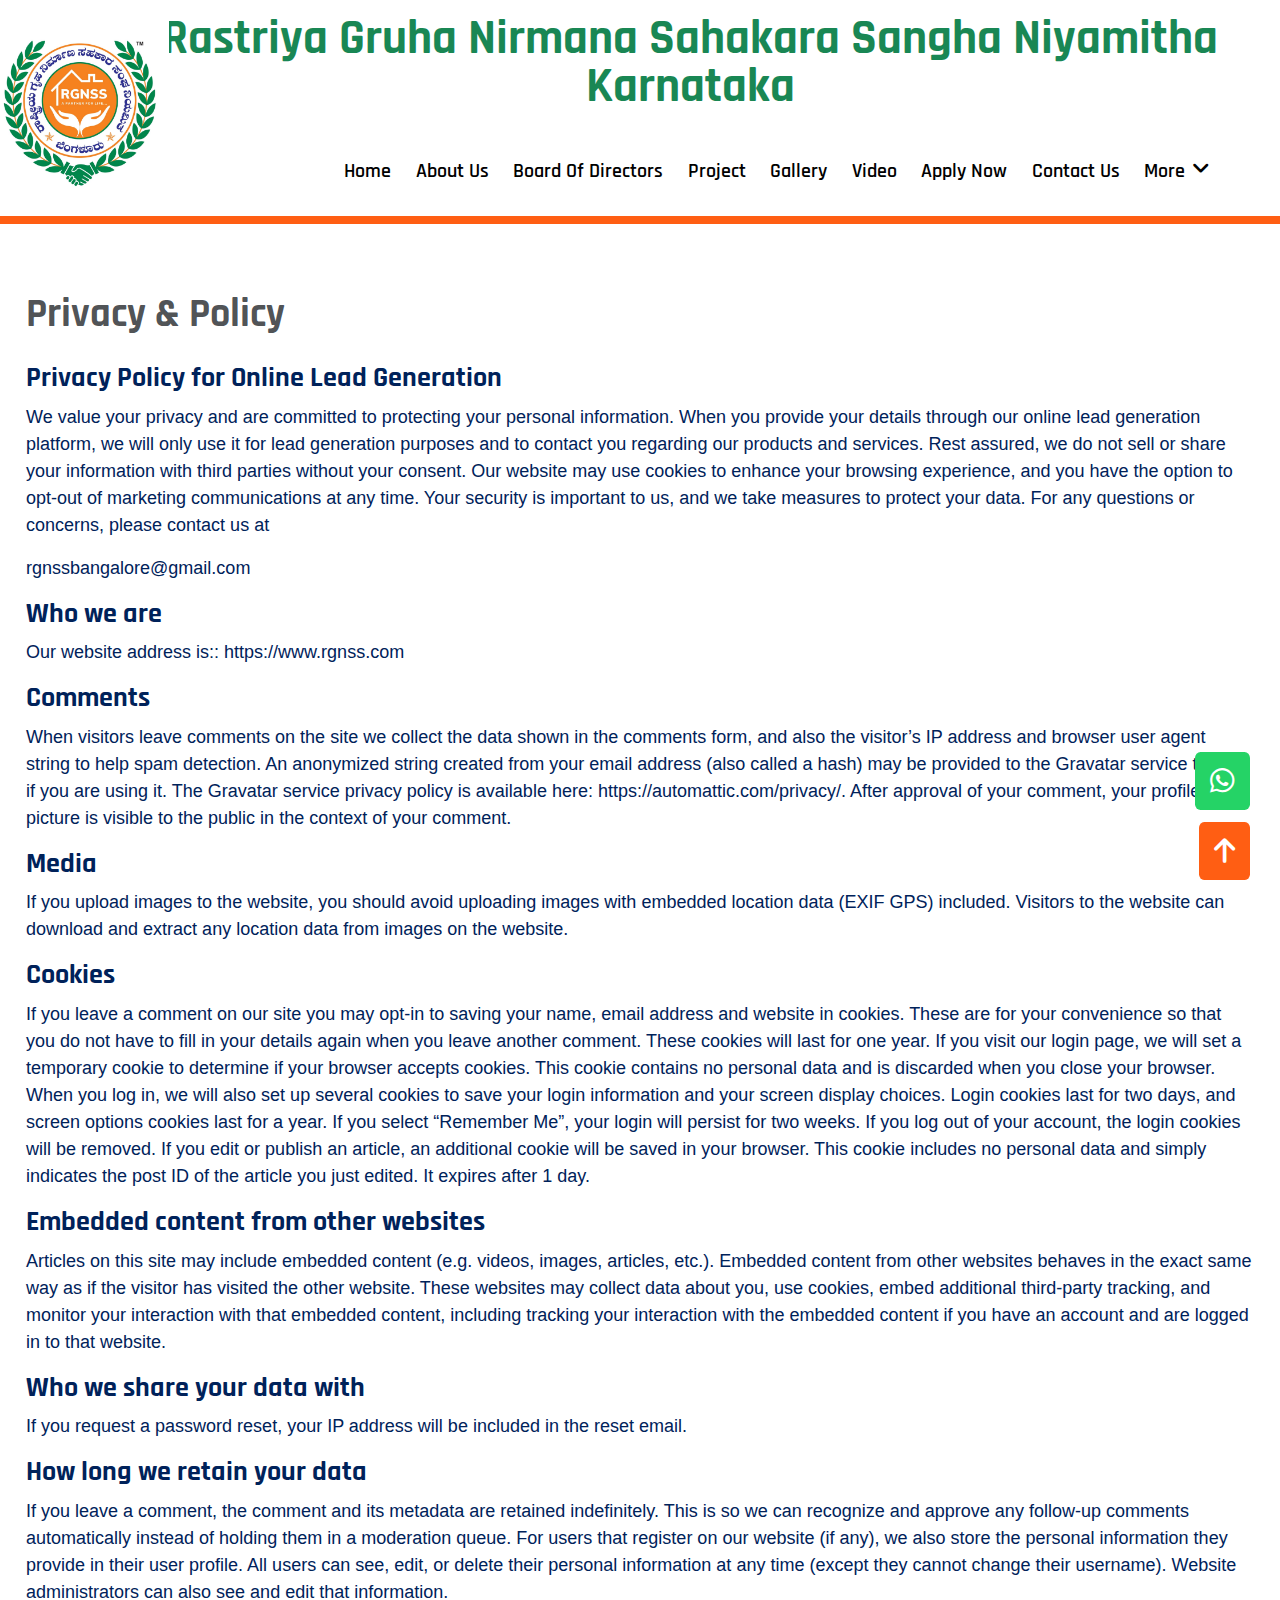
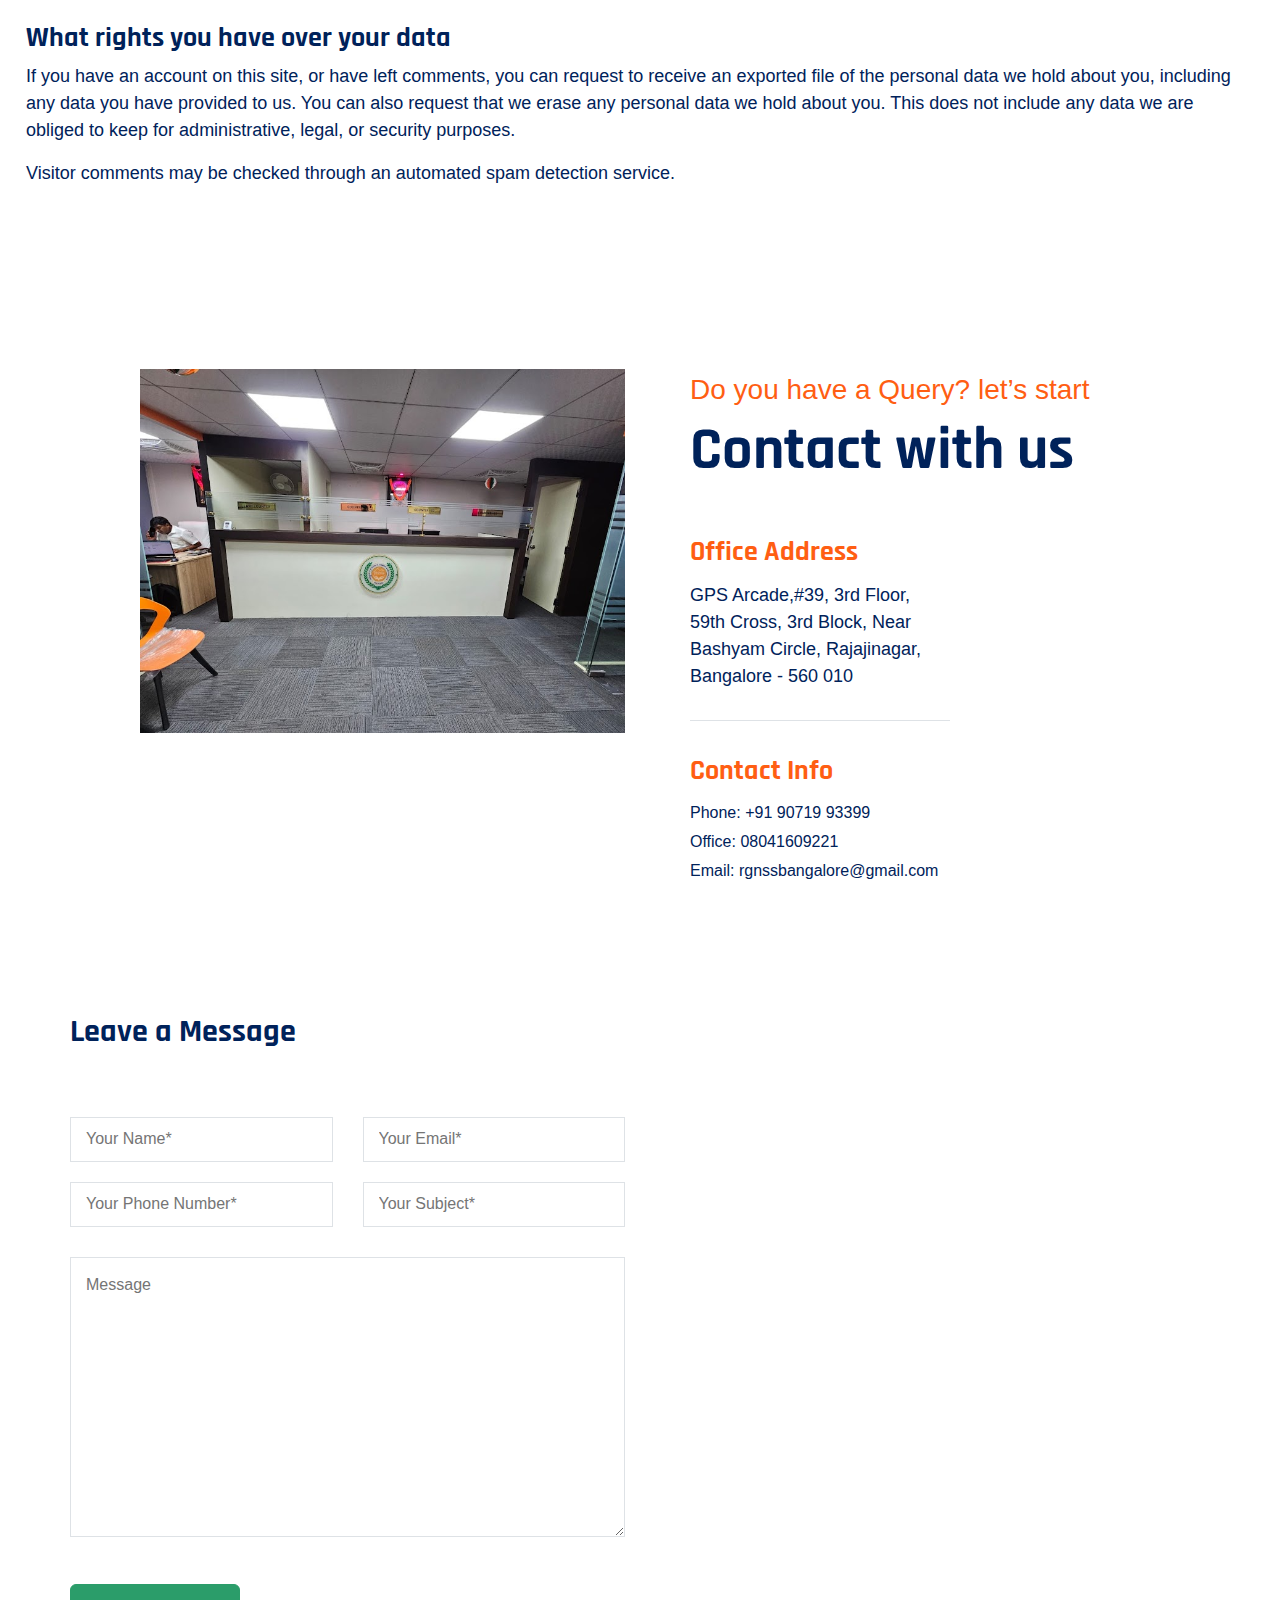
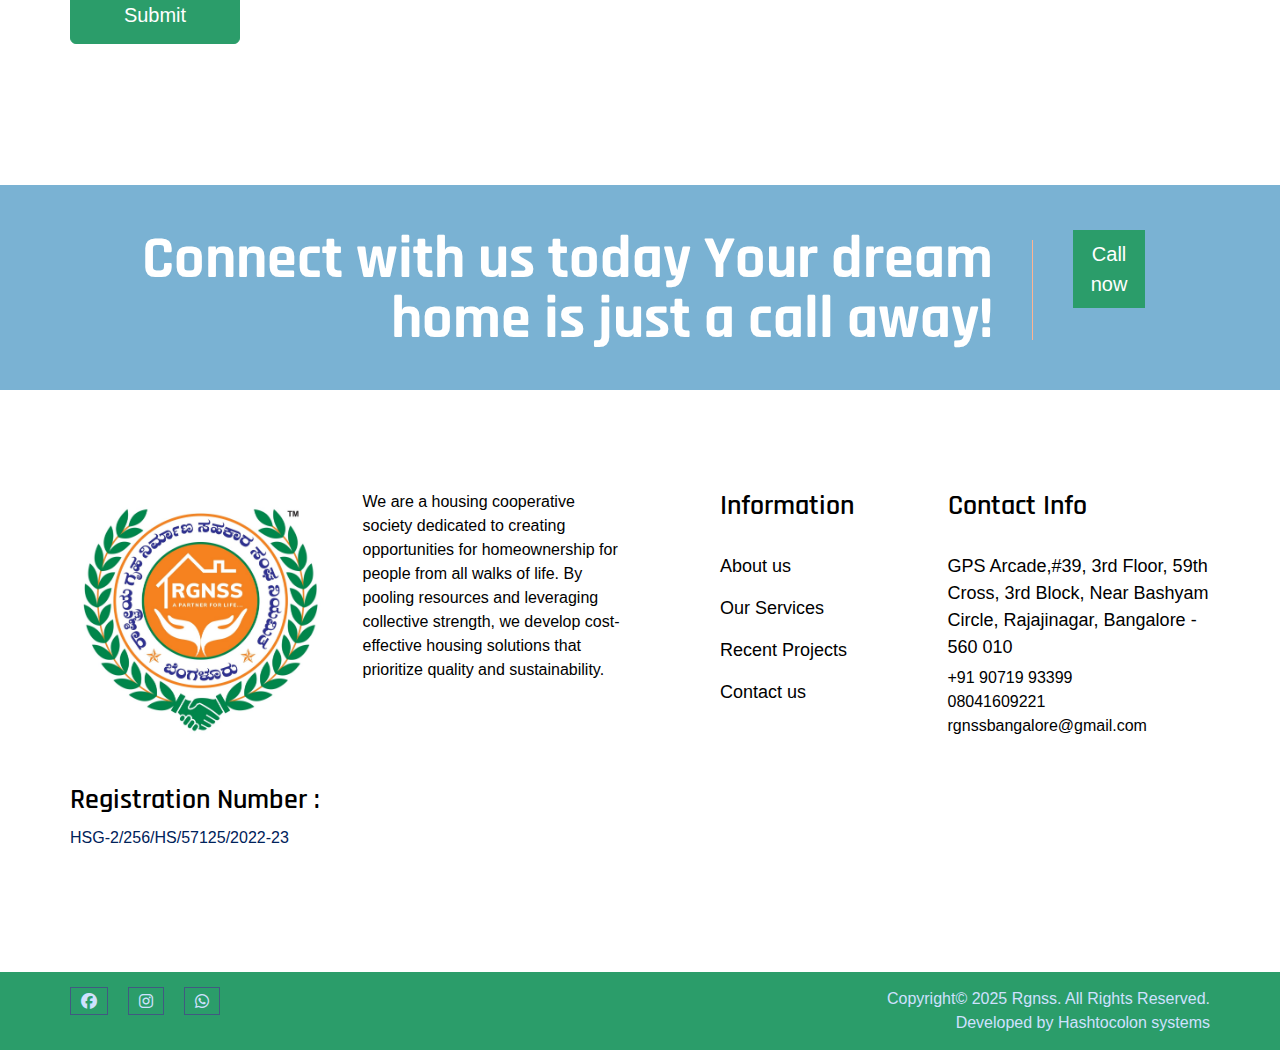
<file: privacy.html>
<!DOCTYPE html>
<html lang="en">

<head>

    <meta charset="UTF-8">
    <meta http-equiv="X-UA-Compatible" content="IE=edge">
    <title>Rastriya Gruha Nirmana Sahakara Sangha Niyamitha Karnataka</title>
    <meta name="description" content="Rastriya Gruha Nirmana Sahakara Sangha Niyamitha">
    <meta name="viewport" content="width=device-width, initial-scale=1.0">
    <!-- Favicon -->
    <link rel="shortcut icon" type="image/x-icon" href="assets/images/logo/logo.jpg" />

    <!-- CSS
    ============================================ -->

    <!-- Vendor CSS (Contain Bootstrap, Icon Fonts) -->
    <link rel="stylesheet" href="assets/css/vendor/ionicons.min.css" />
    <link rel="stylesheet" href="assets/css/vendor/font-awesome.min.css" />
    <link rel="stylesheet" href="https://cdnjs.cloudflare.com/ajax/libs/font-awesome/6.7.1/css/all.min.css" integrity="sha512-5Hs3dF2AEPkpNAR7UiOHba+lRSJNeM2ECkwxUIxC1Q/FLycGTbNapWXB4tP889k5T5Ju8fs4b1P5z/iB4nMfSQ==" crossorigin="anonymous" referrerpolicy="no-referrer" />
    

    <!-- Plugin CSS (Global Plugins Files) -->
    <link rel="stylesheet" href="assets/css/plugins/animate.css">
    <link rel="stylesheet" href="assets/css/plugins/jquery-ui.min.css">
    <!-- Plugin CSS (Plugins Files for only this Page) -->
    <link rel="stylesheet" href="assets/css/plugins/swiper-bundle.min.css">
    <!-- Style CSS -->
    <link rel="stylesheet" href="assets/css/style.css">
    <link rel="stylesheet" href="https://cdnjs.cloudflare.com/ajax/libs/font-awesome/6.7.2/css/all.min.css" integrity="sha512-Evv84Mr4kqVGRNSgIGL/F/aIDqQb7xQ2vcrdIwxfjThSH8CSR7PBEakCr51Ck+w+/U6swU2Im1vVX0SVk9ABhg==" crossorigin="anonymous" referrerpolicy="no-referrer" />
    <script>
        function googleTranslateElementInit() {
        var translator = new google.translate.TranslateElement({
        pageLanguage: 'en',
        includedLanguages : 'en,kn',
        autoDisplay: false,
        multilanguagePage: false,
        layout: google.translate.TranslateElement.InlineLayout.SIMPLE
        }, 'google_translate_element');
          }
        </script>
        <script src="https://translate.google.com/translate_a/element.js?cb=googleTranslateElementInit"></script>
</head>

<body>

    <div class="main-wrapper">

        <!-- Begin Main Header Area -->
        <header class="main-header_area position-relative">
            <div class="header-top py-1 py-lg-3" data-bg-color="white">
                <div class="container">
                    <div class="row align-items-center">
                        <div class="col-md-3 col-3  d-block d-lg-none ">
                            <div class="header-logo ">
                                <a href="home.html">
                                    <img class="sm-logo" src="assets/images/logo/logo.jpg" alt="Header Logo">
                                </a>
                            </div>
                        </div>
                        <div class="col-md-7 col-7 col-lg-12 text-center" >
                            <p>Rastriya Gruha Nirmana Sahakara Sangha Niyamitha Karnataka</p>
                        </div>
                        <div class="col-md-1 col-1 col-lg-0">

                            <li class="mobile-menu_wrap d-block d-lg-none text-end">
                                <a href="#mobileMenu" class="mobile-menu_btn toolbar-btn pl-0 text-primary " >
                                    <i class="fa fa-navicon"></i>
                                </a>
                            </li>
                            </ul>
                        </div>
                    </div>
                </div>
            </div>
            <div class="main-header header-sticky " data-bg-color="white"  >
                <div class="container">
                    <div class="main-header_nav">
                        <div class="row align-items-center">
                            <div class="offset-xl-2 col-xl-10 d-none d-lg-block">
                                <div class="main-menu text-center">
                                    <nav class="main-nav">
                                        
                                        <ul>
                                            <li class="drop-holder">
                                                <a href="home.html"><span>Home</span></a>
                                            </li>
                                            <li>
                                                <a href="#"><span>About Us</span></a>
                                            </li>
                                            <li>
                                                <a href="directors.html"><span>Board Of Directors</span></a>
                                            </li>
                                            <li class="drop-holder">
                                                <a href="#"><span>Project</span></a>
                                                <ul class="drop-menu">
                                                    <li>
                                                        <a href="#">Project 1 </a>
                                                    </li>
                                                    <li>
                                                        <a href="#">Project 2 </a>
                                                    </li>
                                                    <li>
                                                        <a href="#">Project 3 </a>
                                                    </li>
                                                    <li>
                                                        <a href="#">Project 4 </a>
                                                    </li>
                                                </ul>
                                            </li>
                                            <li>
                                                <a href="gallery.html"><span>Gallery</span></a>
                                            </li>
                                            <li>
                                                <a href="#"><span>Video</span></a>
                                            </li>
                                            <li>
                                                <a href="apply.html"><span>Apply Now</span></a>
                                            </li>
                                            <li>
                                                <a href="contact.html"><span>Contact Us</span></a>
                                            </li>


                                            <li class="drop-holder">
                                                <a href="#"><span>More <i class="fa-solid fa-angle-down"></i></span></a> 
                                                <ul class="drop-menu">
                                                    <li>
                                                        <a href="#">News & Feeds </a>
                                                    </li>
                                                    <li>
                                                        <a href="faq.html">FAQ</a>
                                                    </li>
                                                    <li>
                                                        <a href="#">Blog</a>
                                                    </li>
                                                    <li>
                                                        <a href="feedback.html">Feedback</a>
                                                    </li>
                                                    <li>
                                                        <a href="privacy.html">Privacy Policy</a>
                                                    </li>
                                                    <li>
                                                        <a href="career.html">Career</a>
                                                    </li>
                                                    <li>
                                                        <a href="contact.html">Contact Us</a>
                                                    </li>
                                                    
                                                </ul>
                                            </li>

                                         <!--  <li>
                                                <a href="login.html"><button>Member Login</button></a>
                                            </li> --> 

                                        </ul>
                                    </nav>
                                </div>
                            </div>
                        </div>
                    </div>
                    <div class="header-logo-wrap d-none d-lg-flex">

                        <div class="header-fixed-logo">
                            <a href="home.html">
                                <img class="lg-logo" src="assets/images/logo/logo.jpg" alt="Header Logo">
                            </a>
                        </div>

                    </div>
                </div>
            </div>
            <div class="mobile-menu_wrapper" id="mobileMenu" >
                <div class="offcanvas-body">
                    <div class="inner-body">
                        <div class="offcanvas-top">
                            <a href="#" class="button-close" ><i class="ion-ios-close-empty"></i></a>
                        </div>
                        <div class="offcanvas-menu_area">
                            <nav class="offcanvas-navigation">
                                <ul class="mobile-menu">
                                    <li>
                                        <a href="home.html">
                                            <span class="mm-text">Home</span>
                                        </a>
                                    </li>
                                    <li>
                                        <a href="#">
                                            <span class="mm-text">About Us</span>
                                        </a>
                                    </li>
                                    <li>
                                        <a href="directors.html">
                                            <span class="mm-text">Board Of Directors</span>
                                        </a>
                                    </li>
                                    <li class="menu-item-has-children">
                                        <a href="#">
                                            <span class="mm-text">Project
                                        <i class="ion-ios-arrow-down"></i>
                                    </span>
                                        </a>
                                        <ul class="sub-menu">
                                            <li>
                                                <a href="#">
                                                    <span class="mm-text">Project 1</span>
                                                </a>
                                            </li>
                                            <li>
                                                <a href="#">
                                                    <span class="mm-text">Project 2</span>
                                                </a>
                                            </li>
                                            <li>
                                                <a href="#">
                                                    <span class="mm-text">Project 3</span>
                                                </a>
                                            </li>
                                            <li>
                                                <a href="#">
                                                    <span class="mm-text">Project 4</span>
                                                </a>
                                            </li>
                                        </ul>
                                    </li>
                                    <li>
                                        <a href="gallery.html">
                                            <span class="mm-text">Gallery</span>
                                        </a>
                                    </li>
                                    <li>
                                        <a href="#">
                                            <span class="mm-text">Video</span>
                                        </a>
                                    </li>
                                    <li>
                                        <a href="apply.html">
                                            <span class="mm-text">Apply Now</span>
                                        </a>
                                    </li>
                                

                                    <li>
                                        <a href="contact.html">
                                            <span class="mm-text">Contact</span>
                                        </a>
                                    </li>
                                    <li class="menu-item-has-children">
                                        <a href="#">
                                            <span class="mm-text">more
                                        <i class="ion-ios-arrow-down"></i>
                                    </span>
                                        </a>
                                        <ul class="sub-menu">
                                            <li>
                                                <li>
                                                    <a href="#">News & Feeds </a>
                                                </li>
                                                <li>
                                                    <a href="faq.html">FAQ</a>
                                                </li>
                                                <li>
                                                    <a href="#">Blog</a>
                                                </li>
                                                <li>
                                                    <a href="feedback.html">Feedback</a>
                                                </li>
                                                <li>
                                                    <a href="privacy.html">Privacy Policy</a>
                                                </li>
                                                <li>
                                                    <a href="career.html">Career</a>
                                                </li>
                                                <li>
                                                    <a href="contact.html">Contact Us</a>
                                                </li>
                                               
                                            </li>
                                        </ul>

                                       <!-- <li>
                                            <a href="login.html">
                                                <span class="mm-text"><button>Member Login</button></span>
                                            </a>
                                        </li>-->
                                    </li>
                                </ul>
                            </nav>
                        </div>
                    </div>
                </div>
            </div>

            <div class="global-overlay"></div>
        </header>
        <!-- Main Header Area End Here -->
            <div class="text-end g-translate "><div id="google_translate_element"></div></div>

            <div class="mt-5 p-5">
                <div class="row">
                            <div class="col p-3">
                                <h1 style="font-weight: bold;color: rgba(33,37,41,0.8);">Privacy & Policy</h1>
                            </div>
                            <h3>Privacy Policy for Online Lead Generation</h3>
                            <p>  We value your privacy and are committed to protecting your personal information. When you provide your details through our online lead generation platform, we will only use it for lead generation purposes and to contact you regarding our products and services. Rest assured, we do not sell or share your information with third parties without your consent. Our website may use cookies to enhance your browsing experience, and you have the option to opt-out of marketing communications at any time. Your security is important to us, and we take measures to protect your data. For any questions or concerns, please contact us at</p>
                            <p>rgnssbangalore@gmail.com</p>
                            <h3>Who we are</h3>
                            <p>Our website address is:: https://www.rgnss.com</p>
                            <h3>Comments</h3>
                            <p>When visitors leave comments on the site we collect the data shown in the comments form, and also the visitor’s IP address and browser user agent string to help spam detection. An anonymized string created from your email address (also called a hash) may be provided to the Gravatar service to see if you are using it. The Gravatar service privacy policy is available here: https://automattic.com/privacy/. After approval of your comment, your profile picture is visible to the public in the context of your comment. 
                            </p>
                            <h3>Media</h3>
                            <p>If you upload images to the website, you should avoid uploading images with embedded location data (EXIF GPS) included. Visitors to the website can download and extract any location data from images on the website.
                            </p>
                            <h3>Cookies</h3>
                            <p>If you leave a comment on our site you may opt-in to saving your name, email address and website in cookies. These are for your convenience so that you do not have to fill in your details again when you leave another comment. These cookies will last for one year. If you visit our login page, we will set a temporary cookie to determine if your browser accepts cookies. This cookie contains no personal data and is discarded when you close your browser. When you log in, we will also set up several cookies to save your login information and your screen display choices. Login cookies last for two days, and screen options cookies last for a year. If you select “Remember Me”, your login will persist for two weeks. If you log out of your account, the login cookies will be removed. If you edit or publish an article, an additional cookie will be saved in your browser. This cookie includes no personal data and simply indicates the post ID of the article you just edited. It expires after 1 day.
                            </p>
                            <h3>Embedded content from other websites</h3>
                            <p>Articles on this site may include embedded content (e.g. videos, images, articles, etc.). Embedded content from other websites behaves in the exact same way as if the visitor has visited the other website. These websites may collect data about you, use cookies, embed additional third-party tracking, and monitor your interaction with that embedded content, including tracking your interaction with the embedded content if you have an account and are logged in to that website.
                            </p>
                            <h3>Who we share your data with</h3>
                            <p>If you request a password reset, your IP address will be included in the reset email.
                            </p>
                            <h3>How long we retain your data</h3>
                            <p>If you leave a comment, the comment and its metadata are retained indefinitely. This is so we can recognize and approve any follow-up comments automatically instead of holding them in a moderation queue. For users that register on our website (if any), we also store the personal information they provide in their user profile. All users can see, edit, or delete their personal information at any time (except they cannot change their username). Website administrators can also see and edit that information.
                            </p>
                            <h3>What rights you have over your data</h3>
                            <p>If you have an account on this site, or have left comments, you can request to receive an exported file of the personal data we hold about you, including any data you have provided to us. You can also request that we erase any personal data we hold about you. This does not include any data we are obliged to keep for administrative, legal, or security purposes.</h3>
                            <p>Visitor comments may be checked through an automated spam detection service.
                            </p>
        
                </div>
                
                </div>
                
     
      

        <div class="contact-area pt-140">
            <div class="container">
                <div class="row">
                    <div class="col-lg-6">
                        <div class="contact-img-wrap">
                            <div class="contact-img">
                                <img src="assets/images/16.jpeg" alt="Contact Image">
                            </div>
                        </div>
                    </div>
                    <div class="col-lg-6 ps-lg-10 pt-10 pt-lg-0">
                        <div class="contact-content">
                            <span class="sub-title mb-2">Do you have a Query? let’s start</span>
                            <h2 class="title mb-3">Contact with us</h2>
                            
                            <div class="contact-info pt-5">
                                <h3 class="title mb-0">Office Address</h3>
                                <p class="short-desc with-border mb-0">GPS Arcade,#39, 3rd Floor, 59th Cross, 3rd Block, Near Bashyam Circle, Rajajinagar, Bangalore - 560 010</p>
                            </div>
                            <div class="contact-info pt-4">
                                <h3 class="title mb-0">Contact Info</h3>
                                <ul>
                                    <li>
                                        Phone:
                                        <a href="tel://+91 90719 93399">+91 90719 93399</a>
                                    </li>
                                    <li>
                                        Office:
                                        <a href="tel://08041609221">08041609221</a>
                                    </li>
                                  
                                    <li>
                                        Email:
                                        <a class="text-lowercase" href="">rgnssbangalore@gmail.com</a>
                                    </li>
                                   
                                </ul>
                            </div>
                        </div>
                    </div>
                </div>
            </div>
        </div>
        <div class="contact-form-area pt-130 pb-115">
            <div class="container">
                <div class="row">
                    <div class="col-lg-6">
                        <h2 class="contact-form-title mb-3">Leave a Message</h2>
                        
                        <form id="contact-form" class="contact-form pt-10"
                            action="">
                            <div class="group-input pb-4">
                                <input type="text" name="con_name" id="con_name" placeholder="Your Name*"
                                    class="input-field me-6">
                                <input type="text" name="con_email" id="con_email" placeholder="Your Email*"
                                    class="input-field mt-6 mt-sm-0">
                            </div>
                             <div class="group-input">
                                <input type="text" name="con_name" id="con_name" placeholder="Your Phone Number*"
                                    class="input-field me-6">
                                <input type="text" name="con_email" id="con_email" placeholder="Your Subject*"
                                    class="input-field mt-6 mt-sm-0">
                            </div>
                            <div class="form-field mt-6">
                                <textarea name="con_message" id="con_message" placeholder="Message"
                                    class="textarea-field"></textarea>
                            </div>
                            <div class="button-wrap mt-8">
                                <button type="submit" value="submit"
                                    class="btn btn-custom btn-secondary btn-primary-hover" name="submit">Submit</button>
                                <p class="form-messege mt-5 mb-0"></p>
                            </div>
                        </form>
                    </div>
                    <div class="col-lg-6 ps-lg-10" style="margin-top: 60px;">
                        <div class="map-with-pattern pt-9">
                            <div class="responsive-map-container">
                                <iframe src="https://www.google.com/maps/embed?pb=!1m18!1m12!1m3!1d3887.786827156464!2d77.5531658!3d12.985482099999999!2m3!1f0!2f0!3f0!3m2!1i1024!2i768!4f13.1!3m3!1m2!1s0x3bae3d7bacc64c8b%3A0xf22c7d08890c5195!2sRastriya%20Gruha%20Nirmana%20Sahakara%20Sangha!5e0!3m2!1sen!2sin!4v1738429887620!5m2!1sen!2sin"  allowfullscreen="" loading="lazy" referrerpolicy="no-referrer-when-downgrade"></iframe>
                            </div>
                        </div>
                    </div>
                </div>
            </div>
        </div>
        <!-- Begin Newsletter Area -->
        <div class="newsletter-area pt-9 pb-8" data-bg-color="#7AB2D3">
            <div class="container">
                <div class="row">
                    <div class="col-lg-12">
                        <div class="newsletter-item text-white">
                            <div class="newsletter-content">
                                <h2 class="title text-lg-end text-center mb-0">Connect with us today  Your dream home is just a call away!</h2>
                            </div>
                            <div class="newsletter-form_wrap align-center">
                                   
                                    <div class="form-btn_wrap text-center">
                                        <a href="" class="btn btn-secondary btn-secondary-hover btn-lg rounded-0"
                                            id="mc-submit">Call now</a>
                                    </div>
                                <!-- Mailchimp Alerts -->
                                <div class="mailchimp-alerts text-centre pt-5">
                                    <div class="mailchimp-submitting"></div>
                                    <div class="mailchimp-success"></div>
                                    <div class="mailchimp-error"></div>
                                </div>
                            </div>
                        </div>
                    </div>
                </div>
            </div>
        </div>
        <!-- Newsletter Area End Here -->

        <!-- Begin Footer Area -->
        <div class="footer-area">
            <div class="footer-top pt-100 pb-80 " data-bg-color="white">
                <div class="container">
                    <div class="row">
                        <div class="col-xl-3 col-lg-3">
                            <div class="widget-item text-black">
                                <div class="footer-logo pb-5">
                                    <a href="home.html">
                                        <img src="assets/images/logo/logo.jpg" alt="Logo">
                                        <h3 class="heading text-black pt-10">Registration Number :

                                        </h3>HSG-2/256/HS/57125/2022-23</p>
                                    </a>
                                </div>
                              
                            </div>
                        </div>
                          <div class="col-xl-3 col-lg-3">
                            <div class="widget-item text-black">
                             
                                <p class="short-desc font-size-16 mb-5">We are a housing cooperative society dedicated to creating opportunities for homeownership for people from all walks of life. By pooling resources and leveraging collective strength, we develop cost-effective housing solutions that prioritize quality and sustainability.</p>
                              
                            </div>
                        </div>
                        <div class="col-xl-3 col-lg-2 col-sm-6 pl-xl-80 pt-8 pt-lg-0">
                            <div class="widget-item text-black">
                                <h3 class="heading text-black mb-6">Information</h3>
                                <ul class="widget-list-item text-black">
                                    <li>
                                        <a href="#">About us</a>
                                    </li>
                                    <li>
                                        <a href="#">Our Services</a>
                                    </li>
                                    <li>
                                        <a href="#">Recent Projects</a>
                                    </li>
                                   
                                    <li>
                                        <a href="contact.html">Contact us</a>
                                    </li>
                                </ul>
                            </div>
                        </div>
                       
                        <div class="col-xl-3 col-lg-4 pt-8 pt-lg-0">
                            <div class="widget-item">
                                <h3 class="heading text-black mb-6">Contact Info</h3>
                                <div class="widget-list-item text-black">
                                    <div class="widget-address pb-5">
                                        <p class="mb-1">GPS Arcade,#39, 3rd Floor, 59th Cross, 3rd Block, Near Bashyam Circle, Rajajinagar, Bangalore - 560 010
                                        </p>
                                        <span>+91 90719 93399</span> <br>
                                        <span>08041609221</span>
                                        <span>rgnssbangalore@gmail.com</span>
                                    </div>
                                 
                                </div>
                            </div>
                        </div>
                    </div>
                </div>
            </div>
            <div class="footer-bottom py-3 text-hawkes-blue" data-bg-color="#2B9D6A">
                <div class="container">
                    <div class="row">
                        <div class="col-md-6 col-sm-4">
                            <ul class="social-link">
                                <li class="facebook">
                                    <a href="https://www.facebook.com/profile.php?id=61573050265487" data-tippy="Facebook" data-tippy-inertia="true"
                                        data-tippy-animation="shift-away" data-tippy-delay="50" data-tippy-arrow="true"
                                        data-tippy-theme="sharpborder">
                                        <i class="fa-brands fa-facebook"></i>
                                    </a>
                                </li>
                                
                                <li class="instagram">
                                    <a href="https://www.instagram.com/rgnss_n" data-tippy="Instagram" data-tippy-inertia="true"
                                        data-tippy-animation="shift-away" data-tippy-delay="50" data-tippy-arrow="true"
                                        data-tippy-theme="sharpborder">
                                        <i class="fa-brands fa-instagram"></i>
                                    </a>
                                </li>
                                <li class="whatsapp">
                                    <a href="https://wa.me/9071993399" data-tippy="whatsapp" data-tippy-inertia="true"
                                        data-tippy-animation="shift-away" data-tippy-delay="50" data-tippy-arrow="true"
                                        data-tippy-theme="sharpborder">
                                        <i class="fa-brands fa-whatsapp"></i>
                                    </a>
                                </li>
                            </ul>
                        </div>
                        <div class="col-md-6 col-sm-8 align-self-center">
                            <div class="copyright">
                                <span class="copyright-text">Copyright© 2025 Rgnss. All Rights Reserved. <br> Developed by <a href="https://hashtocolon.com/"
                                        rel="noopener" target="_blank">Hashtocolon systems</a> </span>
                            </div>
                        </div>
                    </div>
                </div>
            </div>
        </div>
        <!-- Footer Area End Here -->
  <!-- Back to Top Icon -->
  <a href="#top" class="back-to-top">
    <i class="fas fa-arrow-up"></i>
   </a>
   <!-- Scroll To Top End Here -->

   </div>
  <!-- WhatsApp  Button -->
<a href="https://wa.me/9071993399" target="_blank" class="whatsapp-button">
     <i class="fab fa-whatsapp"></i>
</a>

    <!-- Global Vendor, plugins JS -->

    <!-- JS Files
    ============================================ -->
    <!-- Global Vendor, plugins JS -->

    <!-- Vendor JS -->
    <script src="assets/js/vendor/bootstrap.bundle.min.js"></script>
    <script src="assets/js/vendor/jquery-3.6.0.min.js"></script>
    <script src="assets/js/vendor/jquery-migrate-3.3.2.min.js"></script>
    <script src="assets/js/vendor/modernizr-3.11.2.min.js"></script>
    <script src="assets/js/vendor/jquery.waypoints.js"></script>

    <!--Plugins JS-->
    <script src="assets/js/plugins/wow.min.js"></script>
    <script src="assets/js/plugins/jquery-ui.min.js"></script>
    <script src="assets/js/plugins/tippy.min.js"></script>
    <script src="assets/js/plugins/mailchimp-ajax.js"></script>

    <!-- Plugins & Activation JS For Only This Page -->
    <script src="assets/js/plugins/swiper-bundle.min.js"></script>
    <script src="assets/js/plugins/jquery.counterup.js"></script>

    <!--Main JS (Common Activation Codes)-->
    <script src="assets/js/main.js"></script>
</body>



</html>
</file>
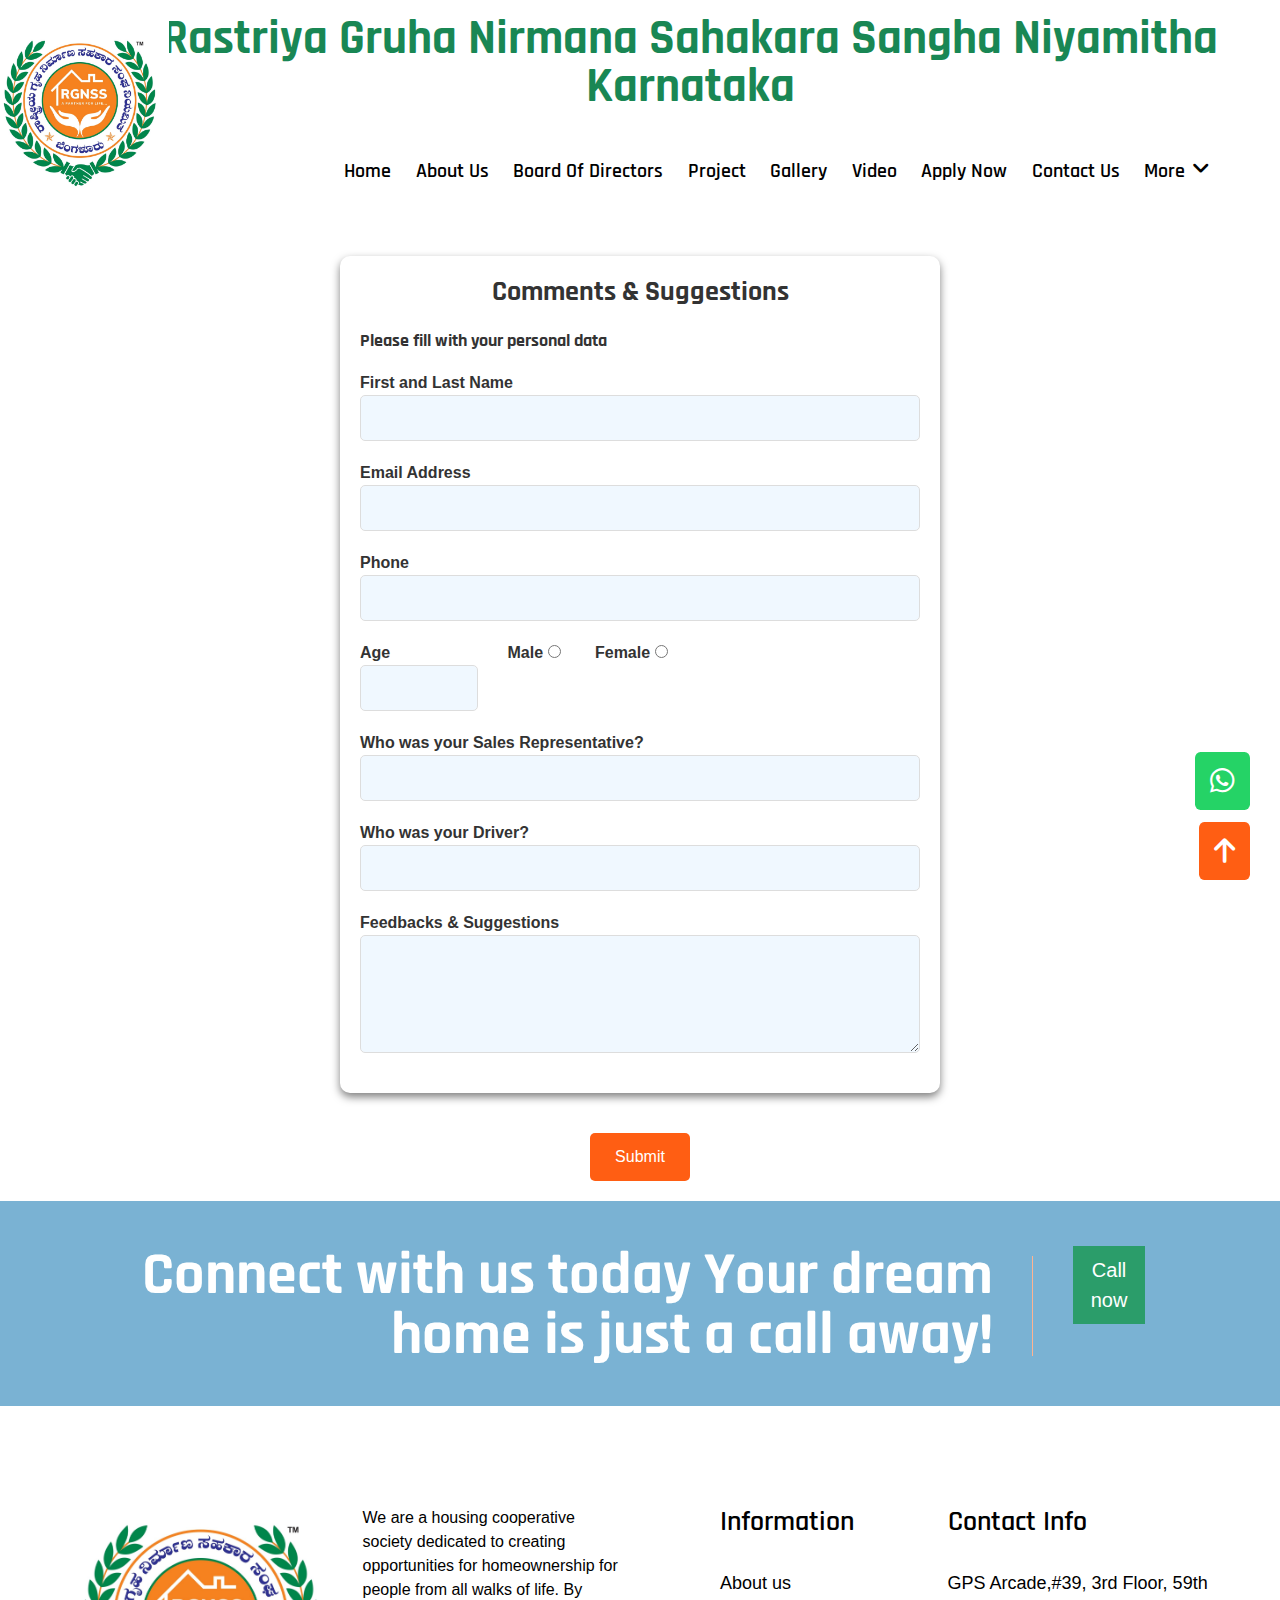
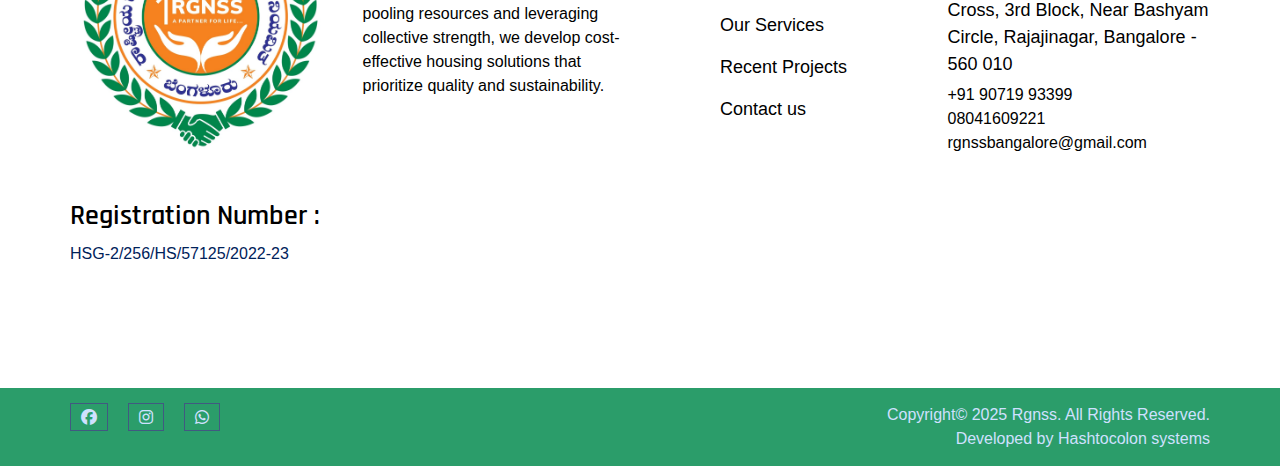
<file: suggestion.html>
<!DOCTYPE html>
<html lang="en">

<head>

    <meta charset="UTF-8">
    <meta http-equiv="X-UA-Compatible" content="IE=edge">
    <title>Rastriya Gruha Nirmana Sahakara Sangha Niyamitha Karnataka</title>
    <meta name="description" content="Rastriya Gruha Nirmana Sahakara Sangha Niyamitha ">
    <meta name="viewport" content="width=device-width, initial-scale=1.0">
    <!-- Favicon -->
    <link rel="shortcut icon" type="image/x-icon" href="assets/images/logo/logo.jpg" />

    <!-- CSS
    ============================================ -->

    <!-- Vendor CSS (Contain Bootstrap, Icon Fonts) -->
    <link rel="stylesheet" href="assets/css/vendor/ionicons.min.css" />
    <link rel="stylesheet" href="assets/css/vendor/font-awesome.min.css" />
    <link rel="stylesheet" href="https://cdnjs.cloudflare.com/ajax/libs/font-awesome/6.7.1/css/all.min.css" integrity="sha512-5Hs3dF2AEPkpNAR7UiOHba+lRSJNeM2ECkwxUIxC1Q/FLycGTbNapWXB4tP889k5T5Ju8fs4b1P5z/iB4nMfSQ==" crossorigin="anonymous" referrerpolicy="no-referrer" />
    

    <!-- Plugin CSS (Global Plugins Files) -->
    <link rel="stylesheet" href="assets/css/plugins/animate.css">
    <link rel="stylesheet" href="assets/css/plugins/jquery-ui.min.css">
    <!-- Plugin CSS (Plugins Files for only this Page) -->
    <link rel="stylesheet" href="assets/css/plugins/swiper-bundle.min.css">
    <!-- Style CSS -->
    <link rel="stylesheet" href="assets/css/style.css">
    <link rel="stylesheet" href="https://cdnjs.cloudflare.com/ajax/libs/font-awesome/6.7.2/css/all.min.css" integrity="sha512-Evv84Mr4kqVGRNSgIGL/F/aIDqQb7xQ2vcrdIwxfjThSH8CSR7PBEakCr51Ck+w+/U6swU2Im1vVX0SVk9ABhg==" crossorigin="anonymous" referrerpolicy="no-referrer" />
    <script>
        function googleTranslateElementInit() {
        var translator = new google.translate.TranslateElement({
        pageLanguage: 'en',
        includedLanguages : 'en,kn',
        autoDisplay: false,
        multilanguagePage: false,
        layout: google.translate.TranslateElement.InlineLayout.SIMPLE
        }, 'google_translate_element');
          }
        </script>
        <script src="https://translate.google.com/translate_a/element.js?cb=googleTranslateElementInit"></script>
</head>

<body>

    <div class="main-wrapper">

        <!-- Begin Main Header Area -->
        <header class="main-header_area position-relative">
            <div class="header-top py-1 py-lg-3" data-bg-color="white">
                <div class="container">
                    <div class="row align-items-center">
                        <div class="col-md-3 col-3  d-block d-lg-none ">
                            <div class="header-logo ">
                                <a href="home.html">
                                    <img class="sm-logo" src="assets/images/logo/logo.jpg" alt="Header Logo">
                                </a>
                            </div>
                        </div>
                        <div class="col-md-7 col-7 col-lg-12 text-center" >
                            <p>Rastriya Gruha Nirmana Sahakara Sangha Niyamitha Karnataka</p>
                        </div>
                        <div class="col-md-1 col-1 col-lg-0">

                            <li class="mobile-menu_wrap d-block d-lg-none text-end">
                                <a href="#mobileMenu" class="mobile-menu_btn toolbar-btn pl-0 text-primary " >
                                    <i class="fa fa-navicon"></i>
                                </a>
                            </li>
                            </ul>
                        </div>
                    </div>
                </div>
            </div>
            <div class="main-header header-sticky " data-bg-color="white"  >
                <div class="container">
                    <div class="main-header_nav">
                        <div class="row align-items-center">
                            <div class="offset-xl-2 col-xl-10 d-none d-lg-block">
                                <div class="main-menu text-center">
                                    <nav class="main-nav">
                                        
                                        <ul>
                                            <li class="drop-holder">
                                                <a href="home.html"><span>Home</span></a>
                                            </li>
                                            <li>
                                                <a href="#"><span>About Us</span></a>
                                            </li>
                                            <li>
                                                <a href="directors.html"><span>Board Of Directors</span></a>
                                            </li>
                                            <li class="drop-holder">
                                                <a href="#"><span>Project</span></a>
                                                <ul class="drop-menu">
                                                    <li>
                                                        <a href="#">Project 1 </a>
                                                    </li>
                                                    <li>
                                                        <a href="#">Project 2 </a>
                                                    </li>
                                                    <li>
                                                        <a href="#">Project 3 </a>
                                                    </li>
                                                    <li>
                                                        <a href="#">Project 4 </a>
                                                    </li>
                                                </ul>
                                            </li>
                                            <li>
                                                <a href="gallery.html"><span>Gallery</span></a>
                                            </li>
                                            <li>
                                                <a href="#"><span>Video</span></a>
                                            </li>
                                            <li>
                                                <a href="apply.html"><span>Apply Now</span></a>
                                            </li>
                                            <li>
                                                <a href="contact.html"><span>Contact Us</span></a>
                                            </li>


                                            <li class="drop-holder">
                                                <a href="#"><span>More <i class="fa-solid fa-angle-down"></i></span></a> 
                                                <ul class="drop-menu">
                                                    <li>
                                                        <a href="#">News & Feeds </a>
                                                    </li>
                                                    <li>
                                                        <a href="faq.html">FAQ</a>
                                                    </li>
                                                    <li>
                                                        <a href="#">Blog</a>
                                                    </li>
                                                    <li>
                                                        <a href="feedback.html">Feedback</a>
                                                    </li>
                                                    <li>
                                                        <a href="privacy.html">Privacy Policy</a>
                                                    </li>
                                                    <li>
                                                        <a href="career.html">Career</a>
                                                    </li>
                                                    <li>
                                                        <a href="contact.html">Contact Us</a>
                                                    </li>
                                                    
                                                </ul>
                                            </li>

                                         <!--  <li>
                                                <a href="login.html"><button>Member Login</button></a>
                                            </li> --> 

                                        </ul>
                                    </nav>
                                </div>
                            </div>
                        </div>
                    </div>
                    <div class="header-logo-wrap d-none d-lg-flex">

                        <div class="header-fixed-logo">
                            <a href="home.html">
                                <img class="lg-logo" src="assets/images/logo/logo.jpg" alt="Header Logo">
                            </a>
                        </div>

                    </div>
                </div>
            </div>
            <div class="mobile-menu_wrapper" id="mobileMenu" >
                <div class="offcanvas-body">
                    <div class="inner-body">
                        <div class="offcanvas-top">
                            <a href="#" class="button-close" ><i class="ion-ios-close-empty"></i></a>
                        </div>
                        <div class="offcanvas-menu_area">
                            <nav class="offcanvas-navigation">
                                <ul class="mobile-menu">
                                    <li>
                                        <a href="home.html">
                                            <span class="mm-text">Home</span>
                                        </a>
                                    </li>
                                    <li>
                                        <a href="#">
                                            <span class="mm-text">About Us</span>
                                        </a>
                                    </li>
                                    <li>
                                        <a href="directors.html">
                                            <span class="mm-text">Board Of Directors</span>
                                        </a>
                                    </li>
                                    <li class="menu-item-has-children">
                                        <a href="#">
                                            <span class="mm-text">Project
                                        <i class="ion-ios-arrow-down"></i>
                                    </span>
                                        </a>
                                        <ul class="sub-menu">
                                            <li>
                                                <a href="#">
                                                    <span class="mm-text">Project 1</span>
                                                </a>
                                            </li>
                                            <li>
                                                <a href="#">
                                                    <span class="mm-text">Project 2</span>
                                                </a>
                                            </li>
                                            <li>
                                                <a href="#">
                                                    <span class="mm-text">Project 3</span>
                                                </a>
                                            </li>
                                            <li>
                                                <a href="#">
                                                    <span class="mm-text">Project 4</span>
                                                </a>
                                            </li>
                                        </ul>
                                    </li>
                                    <li>
                                        <a href="gallery.html">
                                            <span class="mm-text">Gallery</span>
                                        </a>
                                    </li>
                                    <li>
                                        <a href="#">
                                            <span class="mm-text">Video</span>
                                        </a>
                                    </li>
                                    <li>
                                        <a href="apply.html">
                                            <span class="mm-text">Apply Now</span>
                                        </a>
                                    </li>
                                

                                    <li>
                                        <a href="contact.html">
                                            <span class="mm-text">Contact</span>
                                        </a>
                                    </li>
                                    <li class="menu-item-has-children">
                                        <a href="#">
                                            <span class="mm-text">more
                                        <i class="ion-ios-arrow-down"></i>
                                    </span>
                                        </a>
                                        <ul class="sub-menu">
                                            <li>
                                                <li>
                                                    <a href="#">News & Feeds </a>
                                                </li>
                                                <li>
                                                    <a href="faq.html">FAQ</a>
                                                </li>
                                                <li>
                                                    <a href="#">Blog</a>
                                                </li>
                                                <li>
                                                    <a href="feedback.html">Feedback</a>
                                                </li>
                                                <li>
                                                    <a href="privacy.html">Privacy Policy</a>
                                                </li>
                                                <li>
                                                    <a href="career.html">Career</a>
                                                </li>
                                                <li>
                                                    <a href="contact.html">Contact Us</a>
                                                </li>
                                               
                                            </li>
                                        </ul>

                                       <!-- <li>
                                            <a href="login.html">
                                                <span class="mm-text"><button>Member Login</button></span>
                                            </a>
                                        </li>-->
                                    </li>
                                </ul>
                            </nav>
                        </div>
                    </div>
                </div>
            </div>

            <div class="global-overlay"></div>
        </header>

        <div class="step">
            <h2>Comments & Suggestions</h2>
            <h3 class="main_question"><i class="arrow_right"></i>Please fill with your personal data</h3>
            <div class="form-group add_top_30">
                <label for="name">First and Last Name</label>
                <input type="text" name="name" id="name" class="form-control required" onchange="getVals(this, 'name_field');">
            </div>
            <div class="form-group">
                <label for="email">Email Address</label>
                <input type="email" name="email" id="email" class="form-control required" onchange="getVals(this, 'email_field');">
            </div>
            <div class="form-group">
                <label for="phone">Phone</label>
                <input type="text" name="phone" id="phone" class="form-control required">
            </div>
            <div class="row">
                <div class="col-lg-3 col-md-3 col-sm-3 col-4">
                    <label for="age">Age</label>
                    <div class="form-group radio_input">
                        <input type="text" name="age" id="age" class="form-control required">
                    </div>
                </div>
                <div class="col-lg-5 col-md-5 col-sm-6 col-8">
                    <div class="form-group radio_input">
                        <label class="container_radio mr-3">Male
                            <input type="radio" name="gender" value="Male" class="required">
                            <span class="checkmark"></span>
                        </label>
                        <label class="container_radio">Female
                            <input type="radio" name="gender" value="Female" class="required">
                            <span class="checkmark"></span>
                        </label>
                    </div>
                </div>
            </div>
            <div class="form-group add_top_30">
                <label for="name">Who was your Sales Representative?</label>
                <input type="text" name="representative" id="representative" class="form-control required">
            </div>
            <div class="form-group">
                <label for="email">Who was your Driver?</label>
                <input type="text" name="driver" id="driver" class="form-control required">
            </div>
            <div class="form-group add_top_30">
                <label for="name">Feedbacks & Suggestions</label>
                <textarea rows="4" cols="50" type="text" name="suggestion" id="suggestion" class="form-control required"></textarea>
            </div>
            <!-- /row-->
        </div>
        <!-- /step-->
        <div id="bottom-wizard">
        <button type="submit" name="process" class="submit">Submit</button>
      </div>
         <style>
           
.step {
    padding: 20px;
    background-color: #ffffff;
    border-radius: 10px;
    box-shadow: 0 4px 8px rgba(0, 0, 0, 0.5);
    width: 90%;
    max-width: 600px; 
    margin: 0 auto; 
    margin-top: 40px; 
    margin-bottom: 40px;
}

.step h2 {
    font-size: 28px;
    color: #333;
    text-align: center;
    margin-bottom: 20px;
}

.step h3.main_question {
    font-size: 18px;
    color: #333;
    margin-bottom: 20px;
}


.step .form-group {
    margin-bottom: 20px;
}

.step label {
    font-size: 16px;
    font-weight: bold;
    color: #333;
}

.step .form-control {
    width: 100%;
    padding: 10px;
    font-size: 16px;
    border: 1px solid #ddd;
    border-radius: 5px;
    background-color: #f0f8ff;
}

.step textarea.form-control {
    resize: vertical;
}


.step .container_radio {
    display: inline-block;
    margin-right: 20px;
    font-size: 16px;
    color: #333;
}

.step .container_radio input[type="radio"] {
    margin-right: 10px;
}



@media (max-width: 768px) {
    .step h2 {
        font-size: 24px;
    }

    .step h3.main_question {
        font-size: 16px;
    }

    .step .form-group label {
        font-size: 14px;
    }

    .step .form-group .form-control {
        font-size: 14px;
        padding: 8px;
    }

    .step .radio_input {
        display: flex;
        justify-content: flex-start;
        flex-wrap: wrap;
    }

    .step .container_radio {
        margin-right: 15px;
        font-size: 14px;
    }

    .step .row {
        flex-direction: column;
    }

    .step .col-lg-3, .step .col-md-3, .step .col-sm-3, .step .col-4 {
        width: 100%;
        margin-bottom: 20px;
    }

    .step .col-lg-5, .step .col-md-5, .step .col-sm-6, .step .col-8 {
        width: 100%;
    }

    .step textarea.form-control {
        font-size: 14px;
        padding: 8px;
    }

   
    .step .submit-btn {
        font-size: 16px;
        padding: 12px 20px;
    }
}


@media (max-width: 480px) {
    .step h2 {
        font-size: 20px;
    }

    .step h3.main_question {
        font-size: 14px;
    }

    .step .form-group label {
        font-size: 12px;
    }

    .step .form-group .form-control {
        font-size: 12px;
        padding: 6px;
    }

    .step .container_radio {
        font-size: 12px;
        margin-right: 10px;
    }

    .step textarea.form-control {
        font-size: 12px;
        padding: 6px;
    }

    .step .row {
        flex-direction: column;
    }

    .step .col-lg-3, .step .col-md-3, .step .col-sm-3, .step .col-4 {
        width: 100%;
        margin-bottom: 15px;
    }

    .step .col-lg-5, .step .col-md-5, .step .col-sm-6, .step .col-8 {
        width: 100%;
    }
}

#bottom-wizard {
    display: flex;
    justify-content: center; 
    align-items: center; 
    width: 100%; 
    margin-top: 20px; 
    margin-bottom: 20px;
}

#bottom-wizard .submit {
    padding: 12px 25px; 
    font-size: 16px; 
    color: #fff; 
    border: none;
    border-radius: 5px;
    cursor: pointer;
    transition: background-color 0.3s;
}

         </style>
       
        <!-- Begin Newsletter Area -->
        <div class="newsletter-area pt-9 pb-8" data-bg-color="#7AB2D3">
            <div class="container">
                <div class="row">
                    <div class="col-lg-12">
                        <div class="newsletter-item text-white">
                            <div class="newsletter-content">
                                <h2 class="title text-lg-end text-center mb-0">Connect with us today  Your dream home is just a call away!</h2>
                            </div>
                            <div class="newsletter-form_wrap align-center">
                                   
                                    <div class="form-btn_wrap text-center">
                                        <a href="" class="btn btn-secondary btn-secondary-hover btn-lg rounded-0"
                                            id="mc-submit">Call now</a>
                                    </div>
                                <!-- Mailchimp Alerts -->
                                <div class="mailchimp-alerts text-centre pt-5">
                                    <div class="mailchimp-submitting"></div>
                                    <div class="mailchimp-success"></div>
                                    <div class="mailchimp-error"></div>
                                </div>
                            </div>
                        </div>
                    </div>
                </div>
            </div>
        </div>
        <!-- Newsletter Area End Here -->

        <!-- Begin Footer Area -->
        <div class="footer-area">
            <div class="footer-top pt-100 pb-80 " data-bg-color="white">
                <div class="container">
                    <div class="row">
                        <div class="col-xl-3 col-lg-3">
                            <div class="widget-item text-black">
                                <div class="footer-logo pb-5">
                                    <a href="home.html">
                                        <img src="assets/images/logo/logo.jpg" alt="Logo">
                                        <h3 class="heading text-black pt-10">Registration Number :

                                        </h3>HSG-2/256/HS/57125/2022-23</p>
                                    </a>
                                </div>
                              
                            </div>
                        </div>
                          <div class="col-xl-3 col-lg-3">
                            <div class="widget-item text-black">
                             
                                <p class="short-desc font-size-16 mb-5">We are a housing cooperative society dedicated to creating opportunities for homeownership for people from all walks of life. By pooling resources and leveraging collective strength, we develop cost-effective housing solutions that prioritize quality and sustainability.</p>
                              
                            </div>
                        </div>
                        <div class="col-xl-3 col-lg-2 col-sm-6 pl-xl-80 pt-8 pt-lg-0">
                            <div class="widget-item text-black">
                                <h3 class="heading text-black mb-6">Information</h3>
                                <ul class="widget-list-item text-black">
                                    <li>
                                        <a href="#">About us</a>
                                    </li>
                                    <li>
                                        <a href="#">Our Services</a>
                                    </li>
                                    <li>
                                        <a href="#">Recent Projects</a>
                                    </li>
                                   
                                    <li>
                                        <a href="contact.html">Contact us</a>
                                    </li>
                                </ul>
                            </div>
                        </div>
                       
                        <div class="col-xl-3 col-lg-4 pt-8 pt-lg-0">
                            <div class="widget-item">
                                <h3 class="heading text-black mb-6">Contact Info</h3>
                                <div class="widget-list-item text-black">
                                    <div class="widget-address pb-5">
                                        <p class="mb-1">GPS Arcade,#39, 3rd Floor, 59th Cross, 3rd Block, Near Bashyam Circle, Rajajinagar, Bangalore - 560 010
                                        </p>
                                        <span>+91 90719 93399</span> <br>
                                        <span>08041609221</span>
                                        <span>rgnssbangalore@gmail.com</span>
                                    </div>
                                 
                                </div>
                            </div>
                        </div>
                    </div>
                </div>
            </div>
            <div class="footer-bottom py-3 text-hawkes-blue" data-bg-color="#2B9D6A">
                <div class="container">
                    <div class="row">
                        <div class="col-md-6 col-sm-4">
                            <ul class="social-link">
                                <li class="facebook">
                                    <a href="https://www.facebook.com/profile.php?id=61573050265487" data-tippy="Facebook" data-tippy-inertia="true"
                                        data-tippy-animation="shift-away" data-tippy-delay="50" data-tippy-arrow="true"
                                        data-tippy-theme="sharpborder">
                                        <i class="fa-brands fa-facebook"></i>
                                    </a>
                                </li>
                                
                                <li class="instagram">
                                    <a href="https://www.instagram.com/rgnss_n" data-tippy="Instagram" data-tippy-inertia="true"
                                        data-tippy-animation="shift-away" data-tippy-delay="50" data-tippy-arrow="true"
                                        data-tippy-theme="sharpborder">
                                        <i class="fa-brands fa-instagram"></i>
                                    </a>
                                </li>
                                <li class="whatsapp">
                                    <a href="https://wa.me/9071993399" data-tippy="whatsapp" data-tippy-inertia="true"
                                        data-tippy-animation="shift-away" data-tippy-delay="50" data-tippy-arrow="true"
                                        data-tippy-theme="sharpborder">
                                        <i class="fa-brands fa-whatsapp"></i>
                                    </a>
                                </li>
                            </ul>
                        </div>
                        <div class="col-md-6 col-sm-8 align-self-center">
                            <div class="copyright">
                                <span class="copyright-text">Copyright© 2025 Rgnss. All Rights Reserved. <br> Developed by <a href="https://hashtocolon.com/"
                                        rel="noopener" target="_blank">Hashtocolon systems</a> </span>
                            </div>
                        </div>
                    </div>
                </div>
            </div>
        </div>
        <!-- Footer Area End Here -->

         <!-- Back to Top Icon -->
         <a href="#top" class="back-to-top">
            <i class="fas fa-arrow-up"></i>
           </a>
           <!-- Scroll To Top End Here -->
   
           </div>
          <!-- WhatsApp  Button -->
        <a href="https://wa.me/9071993399" target="_blank" class="whatsapp-button">
             <i class="fab fa-whatsapp"></i>
        </a>

    <!-- Global Vendor, plugins JS -->

    <!-- JS Files
    ============================================ -->
    <!-- Global Vendor, plugins JS -->

    <!-- Vendor JS -->
    <script src="assets/js/vendor/bootstrap.bundle.min.js"></script>
    <script src="assets/js/vendor/jquery-3.6.0.min.js"></script>
    <script src="assets/js/vendor/jquery-migrate-3.3.2.min.js"></script>
    <script src="assets/js/vendor/modernizr-3.11.2.min.js"></script>
    <script src="assets/js/vendor/jquery.waypoints.js"></script>

    <!--Plugins JS-->
    <script src="assets/js/plugins/wow.min.js"></script>
    <script src="assets/js/plugins/jquery-ui.min.js"></script>
    <script src="assets/js/plugins/tippy.min.js"></script>
    <script src="assets/js/plugins/mailchimp-ajax.js"></script>

    <!-- Plugins & Activation JS For Only This Page -->
    <script src="assets/js/plugins/swiper-bundle.min.js"></script>
    <script src="assets/js/plugins/jquery.counterup.js"></script>

    <!--Main JS (Common Activation Codes)-->
    <script src="assets/js/main.js"></script>
</body>



</html>
</file>
